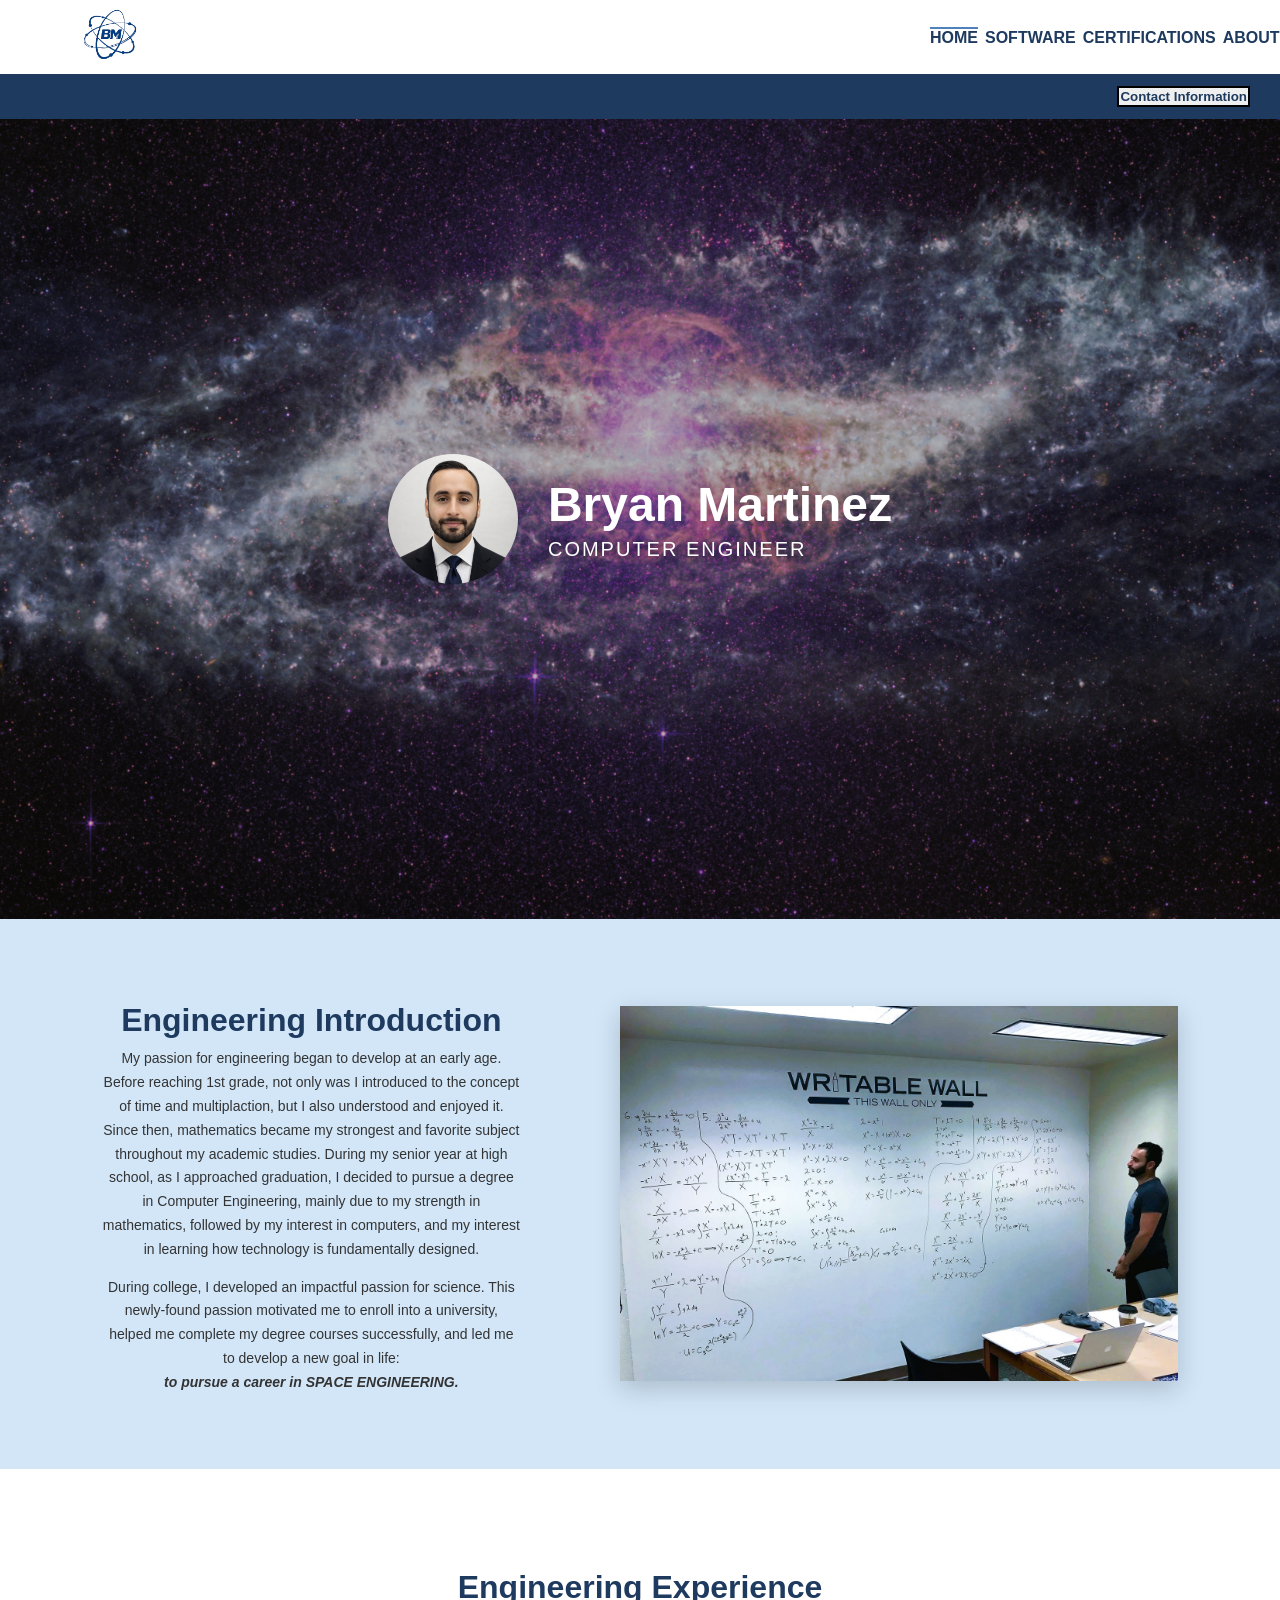
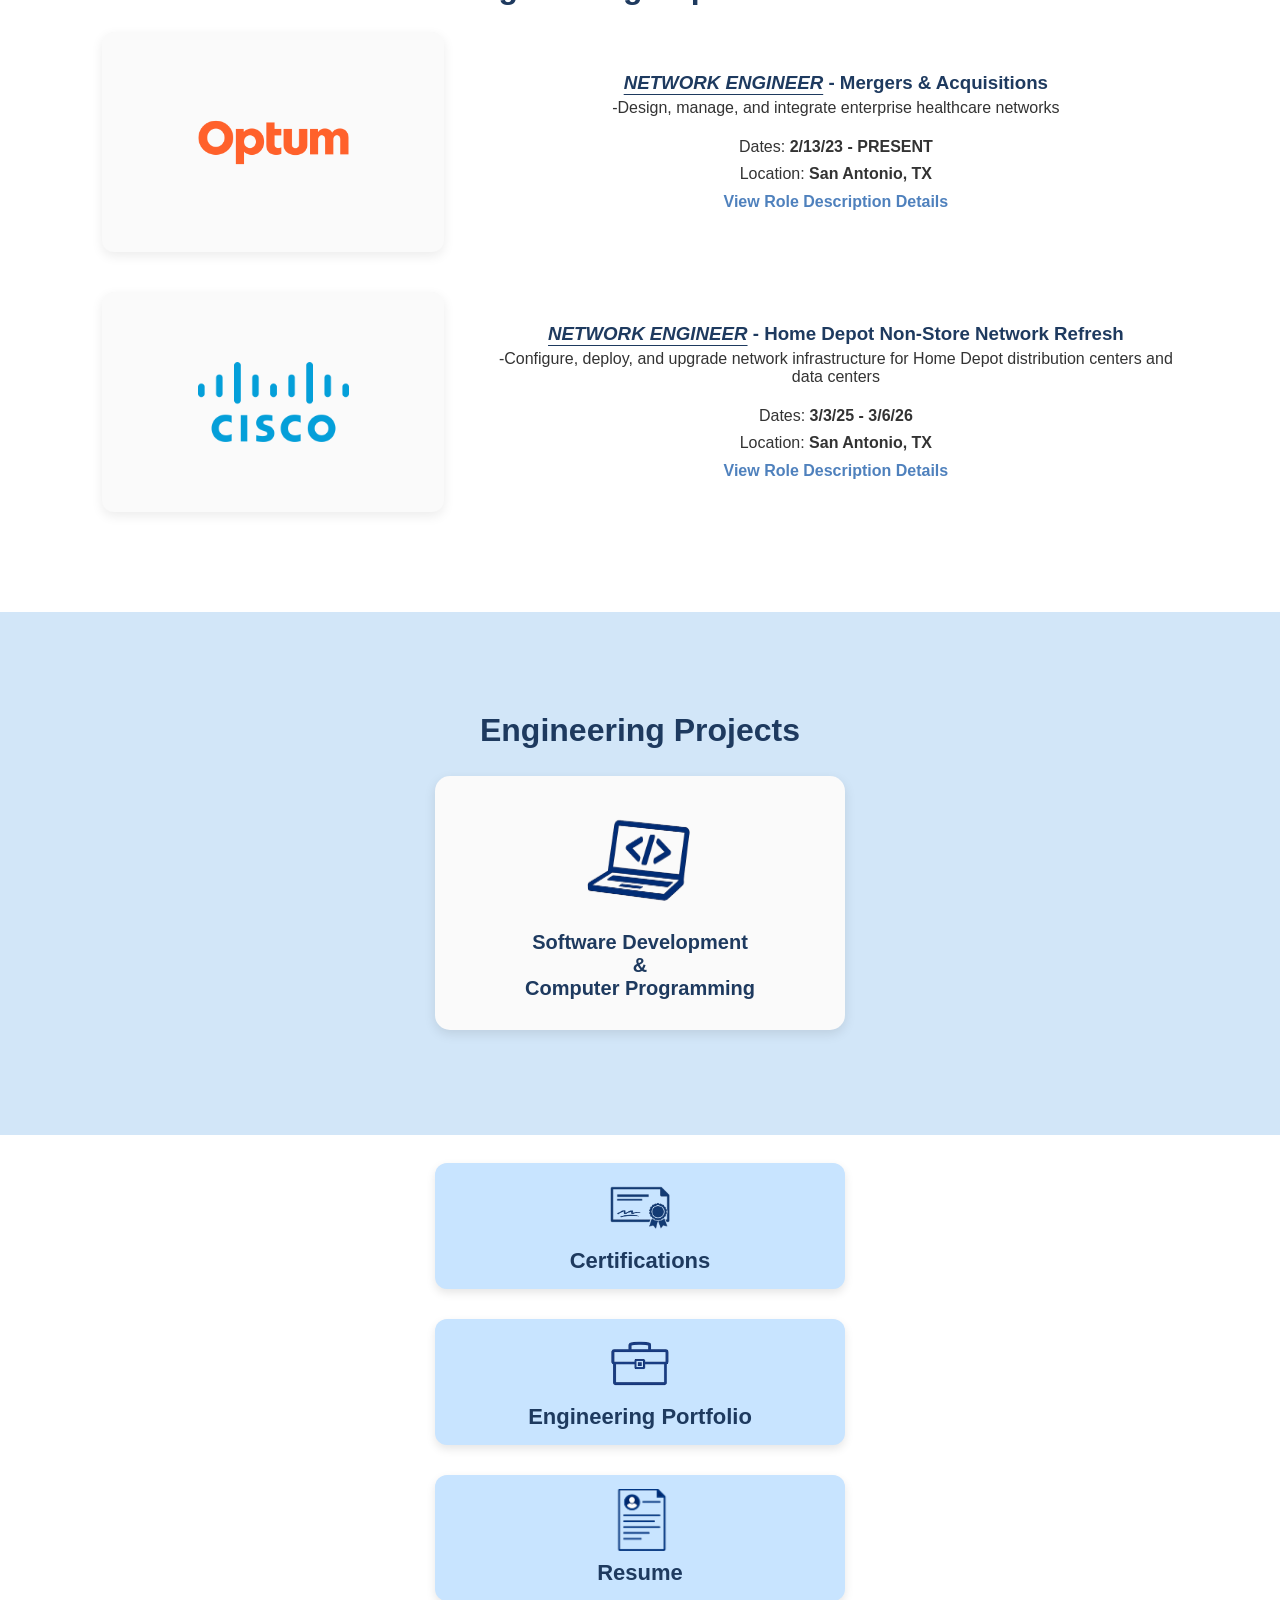
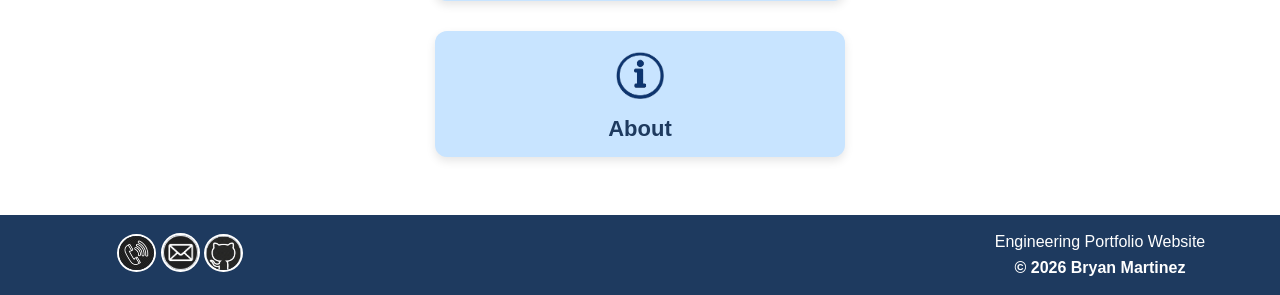
<file: index.html>
<!--Engineering Portfolio Website - index.html-->
<!--Bryan Martinez-->

<!DOCTYPE html>
<html>




<!--******************HTML FILE HEADER**********************-->   
<head>
    <meta charset="utf-8">
    <meta name="viewport" content="width=device-width, initial-scale=1">
    <title>BM ENGR Portfolio Website</title>

    <link rel="stylesheet" href="styles.css">
</head>
   

  
<body>
    
    <!--***************TOP BANNER/HEADER SECTION***************-->
    <header class="top-banner">              
        
        <!--*****HEADER-LEFT/LOGO*****-->
        <div class="header-left">
            <a href="index.html">
            <img src="Images/Profile/bm-logo.png" alt="BM Logo" class="bm-logo">
            </a>       
        </div>


        <!--*****HEADER-RIGHT/NAVIGATION BAR*****-->
        <div class="header-right">          
            <nav class="navbar">
            <a href="index.html" class="active">HOME</a>
            <a href="projects_software.html">SOFTWARE</a> 
            <a href="certifications.html">CERTIFICATIONS</a>
            <a href="aboutME.html">ABOUT</a>
            </nav>
        </div> 
    </header>


    
    <!--*****SUB-NAVIGATION BAR*****-->
    <nav class="second-nav">       
        <button class="contact-button" id="contactButton">
            <b>Contact Information</b>
        </button>    
    </nav>
    


    <!--*****CONTACT INFO BUTTON*****-->
    <div class="contact-modal" id="contactModal">
        <div class="contact-box">
            <button class="contact-close" id="contactClose">
                &times;
            </button>

            <h2>Contact Information</h2>

            <p>
                <b>Phone:</b> (210) 291-2638 
            </p>

            <p>
                <b>Email:</b> BryanEmc2@gmail.com           
            </p>

            <p>
                <b>GitHub:</b>
                <a href="https://github.com/BM-CPE" target="_blank">
                    GitHub.com/BM-CPE
                </a>
            </p>
        </div>
    </div>


    
    <!--***************HOME MAIN LANDING PAGE***************-->
    <main class="home-main">
        <section class="home-hero">
            <img src="Images/Profile/profile-pic.png"
                alt="Bryan Martinez"
                class="home-profile-pic">

            <div class="home-hero-text">
                <h1>Bryan Martinez</h1>
                <p class="home-subtitle">COMPUTER ENGINEER</p>
            </div>
        </section>
    </main>


    
    <!--***************INTRODUCTION SECTION***************-->
    <section class="intro-section">
        <div class="intro-content">

            <div class="intro-text">
                <p>
                    <h2>Engineering Introduction</h2> My passion for engineering began to develop at an early age. 
                    Before reaching 1st grade, not only was I introduced 
                    to the concept of time and multiplaction, but I also understood  
                    and enjoyed it. Since then, mathematics became my strongest and 
                    favorite subject throughout my academic studies.
                    During my senior year at high school, as I approached graduation,
                    I decided to pursue a degree in Computer Engineering, mainly due to my 
                    strength in mathematics, followed by my interest in computers, 
                    and my interest in learning how technology is fundamentally designed.
                </p>

                <p>
                    During college, I developed an impactful passion for science. 
                    This newly-found passion motivated me to enroll into a university,
                    helped me complete my degree courses successfully,
                    and led me to develop a new goal in life:<br> 
                    <b><i>to pursue a career in SPACE ENGINEERING.</i></b>

                </p>
            </div>

            <div class="intro-image">
                <img src="Images/Homepage/intro-pic.jpg" alt="Intro image">
            </div>

        </div>
    </section>



    <!--******************EXPERIENCE SECTION**********************-->   
    <section class="experience-section">

        <h2>Engineering Experience</h2>

        <!--*****OPTUM*****-->
        <div class="experience-item">
            <a href="details-optum.html">
            <div class="experience-card"> 
                <img src="Images/Homepage/optum-logo.png">
            </div>
            </a>

            <div class="experience-info">
                <h3><i><u>NETWORK ENGINEER</u></i> - Mergers & Acquisitions</h3>
                -Design, manage, and integrate enterprise healthcare networks
                <p>
                    Dates: <b>2/13/23 - PRESENT</b><br>
                    Location: <b>San Antonio, TX</b><br>
                    <a href="details-optum.html"><b>View Role Description Details</b></a>
                </p>            
            </div>
        </div>

        <!--*****CISCO*****-->
        <div class="experience-item">
            <a href="details-cisco.html">
            <div class="experience-card">
                <img src="Images/Homepage/cisco-logo.png"> 
            </div>
            </a>

            <div class="experience-info">
                <h3><i><u>NETWORK ENGINEER</u></i> - Home Depot Non-Store Network Refresh</h3>
                -Configure, deploy, and upgrade network infrastructure for Home Depot distribution centers and data centers
                <p>
                    Dates: <b>3/3/25 - 3/6/26</b><br>
                    Location: <b>San Antonio, TX</b><br>
                    <a href="details-cisco.html"><b>View Role Description Details</b></a>
                </p>                    
            </div>
        </div>

    </section>



     <!--*************ENGINEERING PROJECTS SECTION*****************-->   
    <section class="engineering-projects">
        
        <h2>Engineering Projects</h2> 
            
        <div class="homepage-cards">

            <div class="home-card">
                <a href="projects_software.html">
                    <img src="Images/Icons/software-icon.png"
                        alt="Software Development"
                        class="card-icon">

                    <h2>Software Development<br>&<br>Computer Programming</h2>
                </a>
            </div>

            <!--<div class="home-card">
                <a href="projects_avionics.html">
                    <img src="images/rocket-icon.png"
                        alt="Avionics"
                        class="card-icon">

                    <h2>Avionics<br>Controls &<br>Instrumentation</h2>
                </a>
            </div>-->
                
            </div>
    </section>  

    

     <!--******************RESOURCE CARD SECTION**********************-->   
    <section class="resource-section"><br>

        <!--*****CERTIFICATIONS*****-->
        <div class="resource-card">
            <a href="certifications.html">
                <div class="icon-container">
                    <img src="Images/Icons/cert-icon.png" alt="Certifications" class="resource-icon">
                </div>
                
                <h3>Certifications</h3>
            </a>    
        </div>
        
        <!--*****ENGINEERING PORTFOLIO PDF*****-->
        <div class="resource-card">
            <a href="BM-Portfolio.pdf" target="_blank">
                <div class="icon-container">
                    <img src="Images/Icons/portfolio-icon.png" alt="Engineering Portfolio" class="resource-icon">
                </div>
                
                <h3>Engineering Portfolio</h3>
            </a>
        </div>
        
        <!--*****RESUME PDF*****-->
        <div class="resource-card">
            <a href="BM-Resume.pdf" target="_blank">
                <div class="icon-container">
                    <img src="Images/Icons/resume-icon.png" alt="Resume" class="resource-icon">
                </div>
                
                <h3>Resume</h3>
            </a>
        </div>
        
        <!--*****ABOUT ME*****-->
        <div class="resource-card">
            <a href="aboutME.html">
                <div class="icon-container">
                    <img src="Images/Icons/info-icon.png" alt="About" class="resource-icon">
                </div>
                
                <h3>About</h3>
            </a>
        </div><br>

    </section>
    


    <!--*****JAVASCRIPT IMPLEMENTATION - CONTACT INFO BUTTON*****-->
    <script>
        const contactButton = document.getElementById("contactButton");
        const contactModal = document.getElementById("contactModal");
        const contactClose = document.getElementById("contactClose");

        contactButton.addEventListener("click", function () {
            contactModal.style.display = "flex";
        });

        contactClose.addEventListener("click", function () {
            contactModal.style.display = "none";
        });
    </script>
    <!--**********************************************************-->



    <!--************************FOOTER****************************-->
    <footer class="footer">

        <!--*****FOOTER - LEFT*****-->
        <div class="footer-left">

            <div class="footer-contact-item">
                <button class="footer-icon-button" id="phoneButton">
                    <img src="Images/Icons/phone-icon.png"
                        alt="Phone"
                        class="footer-icon">
                </button>

                <div class="contact-popover" id="phonePopover">
                    <b>Phone:</b> (210) 291-2638
                </div>
            </div>


            <div class="footer-contact-item">
                <button class="footer-icon-button" id="emailButton">
                    <img src="Images/Icons/email-icon.png"
                        alt="Email"
                        class="footer-icon">
                </button>

                <div class="contact-popover" id="emailPopover">
                    <b>Email:</b> BryanEmc2@gmail.com
                </div>
            </div>


            <div class="footer-contact-item">
                <button class="footer-icon-button" id="githubButton">
                    <img src="Images/Icons/github-icon.jpg"
                        alt="GitHub"
                        class="footer-icon">
                </button>

                <div class="contact-popover" id="githubPopover">
                    <b>GitHub:</b> 
                    <a href="https://github.com/BM-CPE" target="_blank">
                        GitHub.com/BM-CPE
                    </a>
                </div>
            </div>
        </div>
        


        <!--*****FOOTER - RIGHT*****-->
        <div class="footer-right">
            <p>Engineering Portfolio Website</p>
            <p><strong>&copy; 2026 Bryan Martinez</strong></p>
        </div>

    </footer>



    <!--*****JAVASCRIPT IMPLEMENTATION - CONTACT INFO ICONS*****-->
    <script>
        const phoneButton = document.getElementById("phoneButton");
        const phonePopover = document.getElementById("phonePopover");

        const emailButton = document.getElementById("emailButton");
        const emailPopover = document.getElementById("emailPopover");

        const githubButton = document.getElementById("githubButton");
        const githubPopover = document.getElementById("githubPopover");

        phoneButton.addEventListener("click", function () {
            phonePopover.style.display =
                phonePopover.style.display === "block"
                    ? "none"
                    : "block";
        });

        emailButton.addEventListener("click", function () {
            emailPopover.style.display =
                emailPopover.style.display === "block"
                    ? "none"
                    : "block";
        });

        githubButton.addEventListener("click", function () {
            githubPopover.style.display =
                githubPopover.style.display === "block"
                    ? "none"
                    : "block";
        });
    </script>
    <!--**********************************************************-->
    
</body>

</html>
</file>
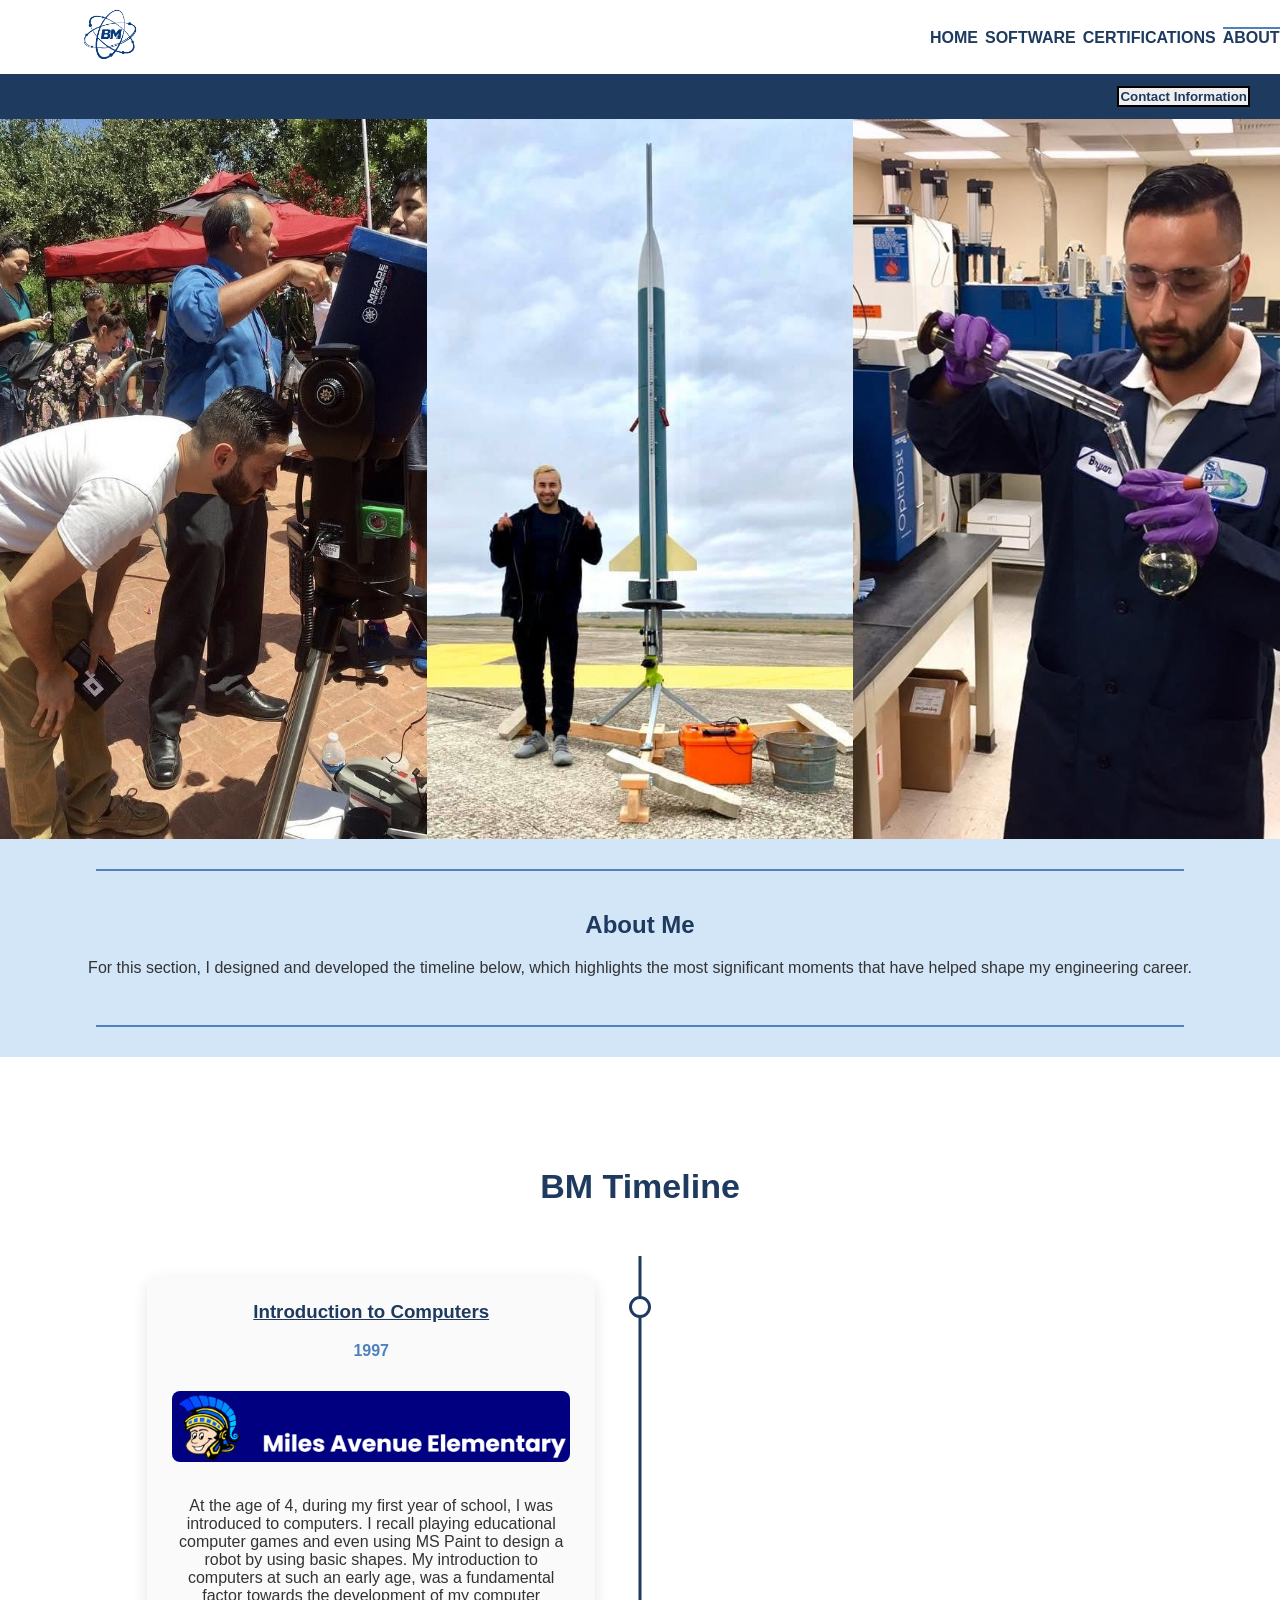
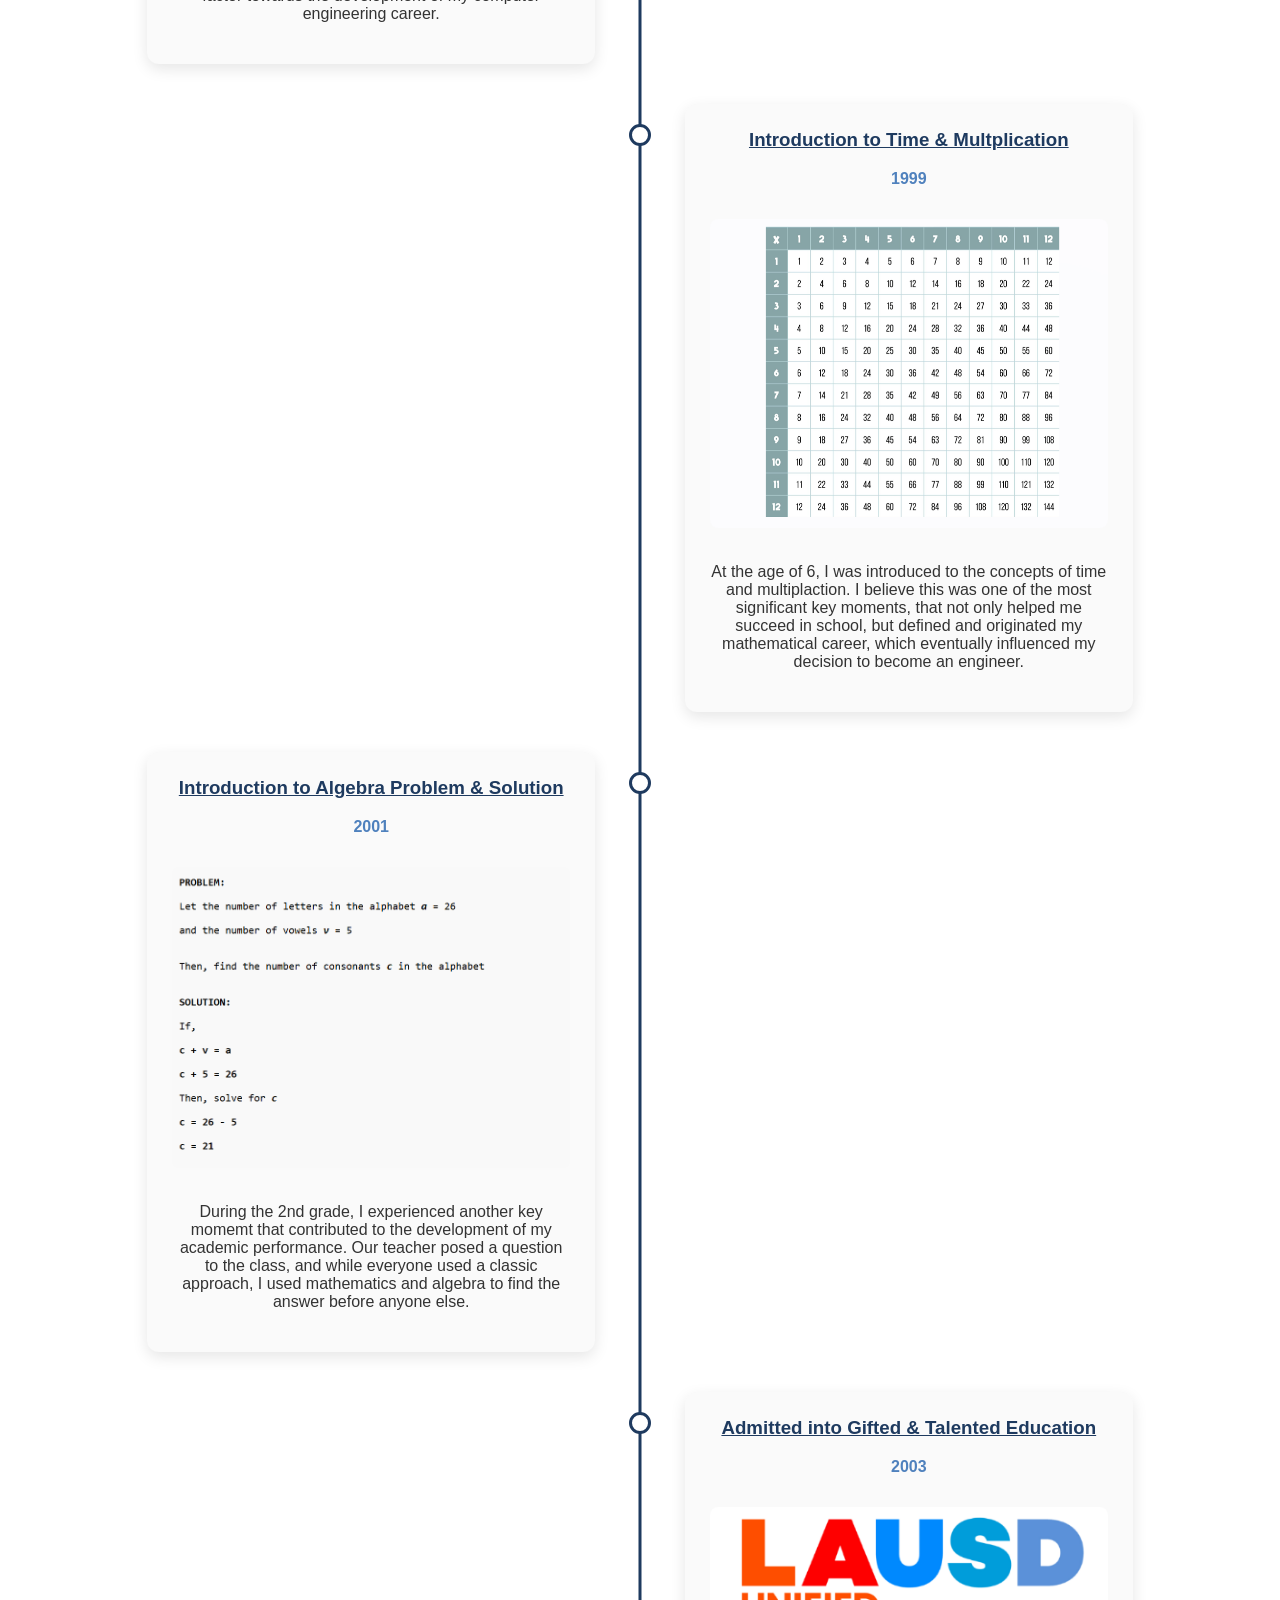
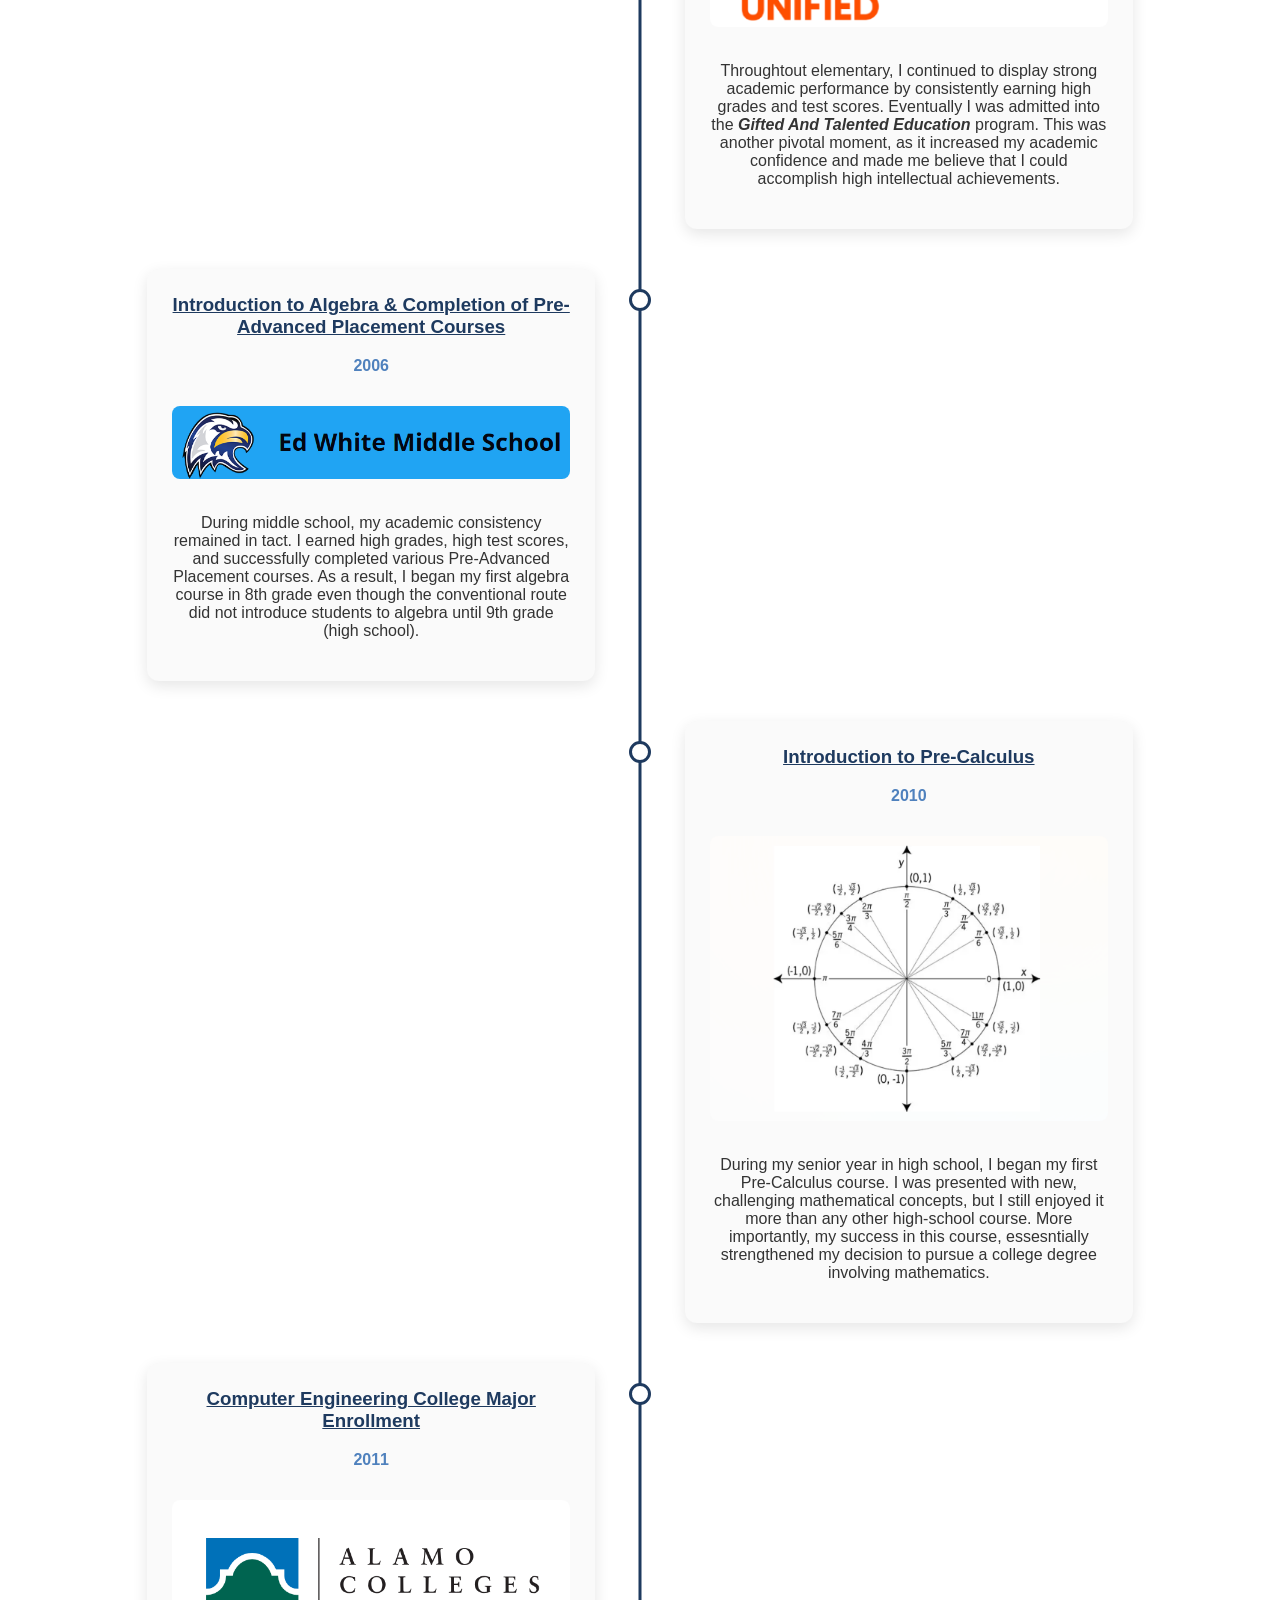
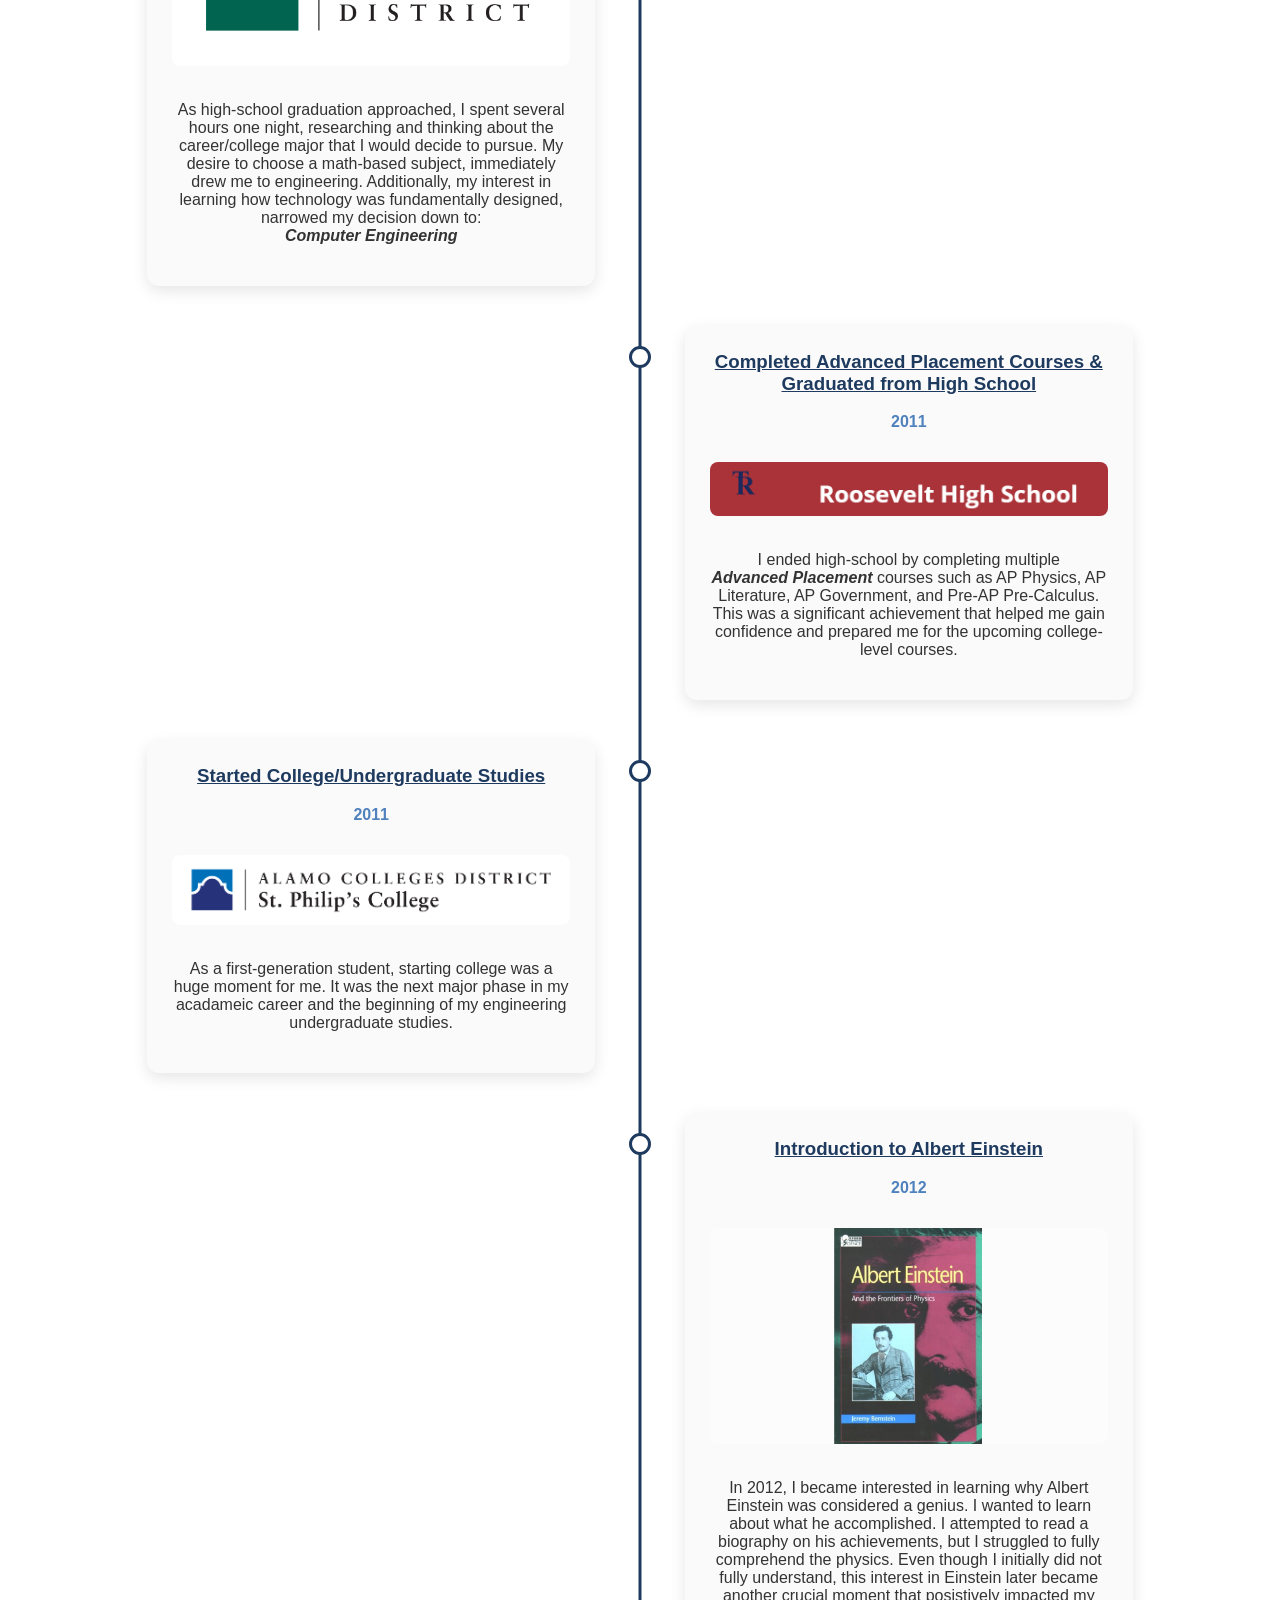
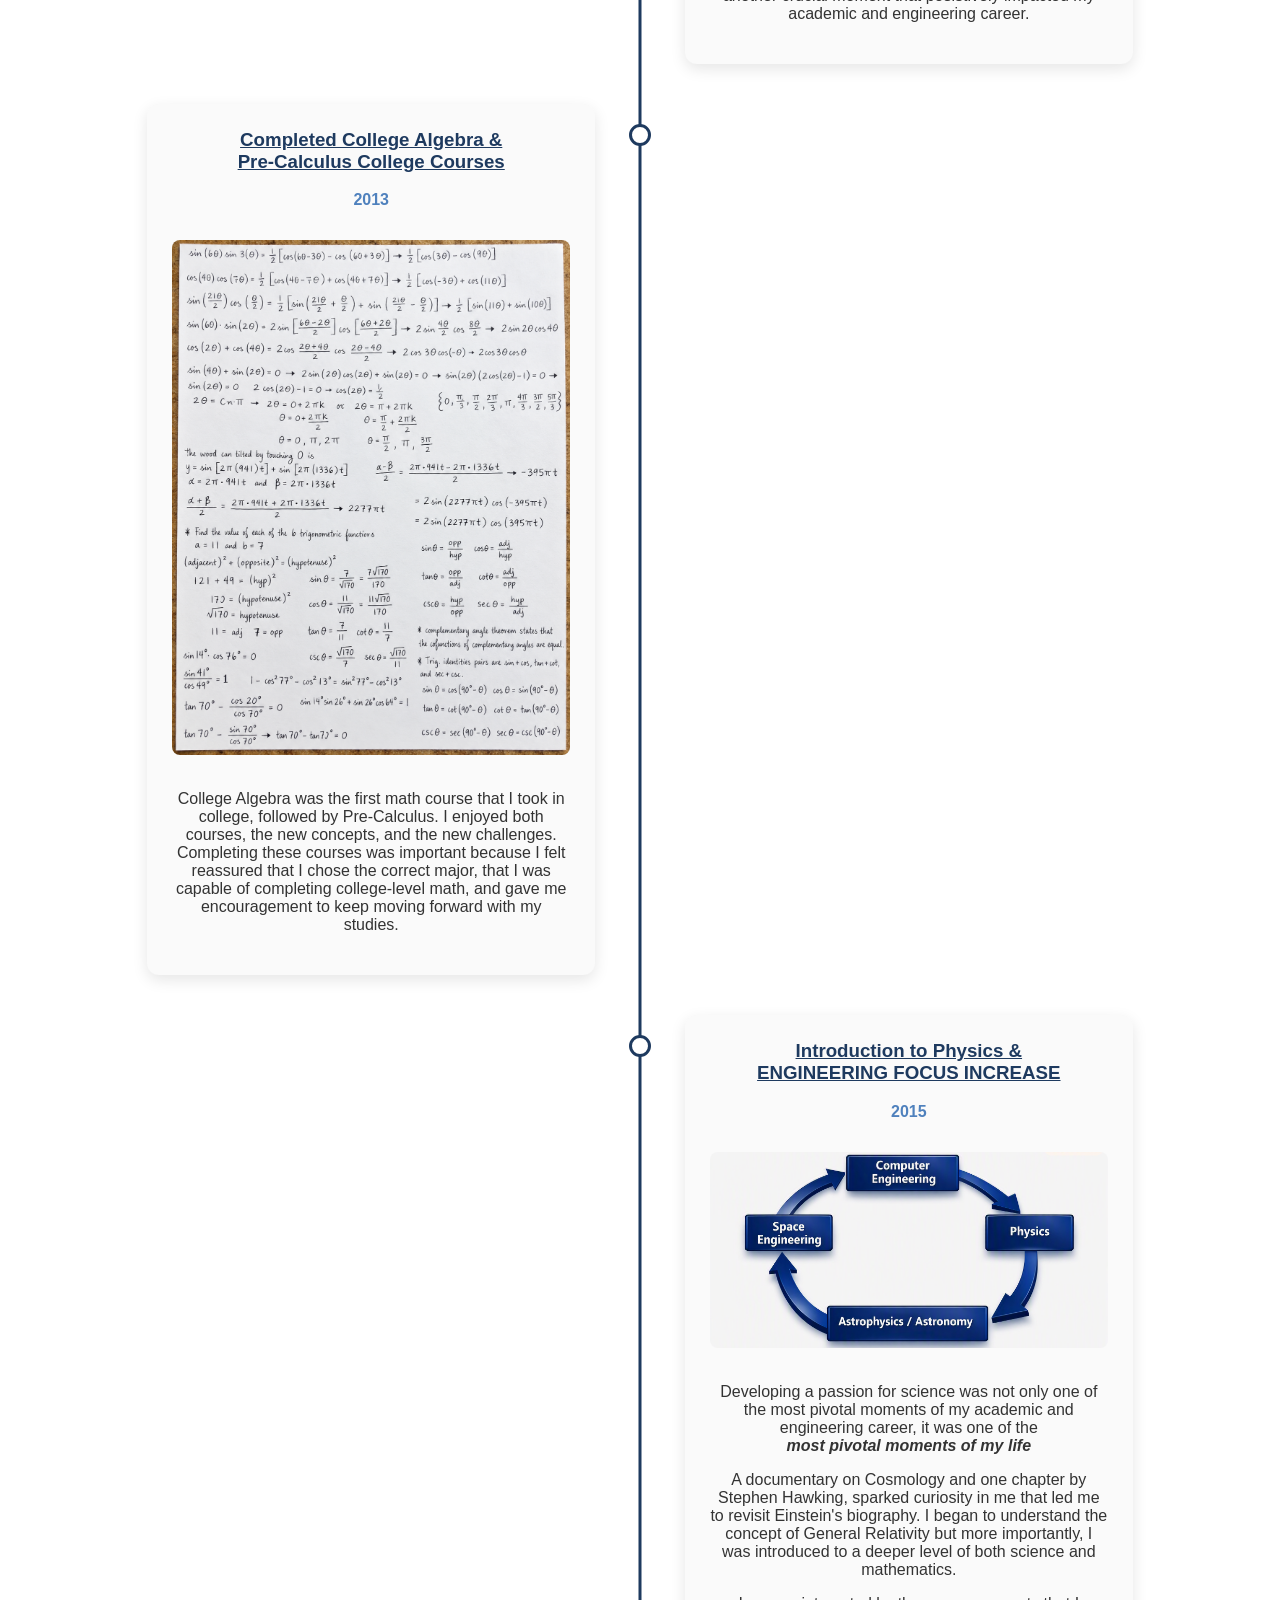
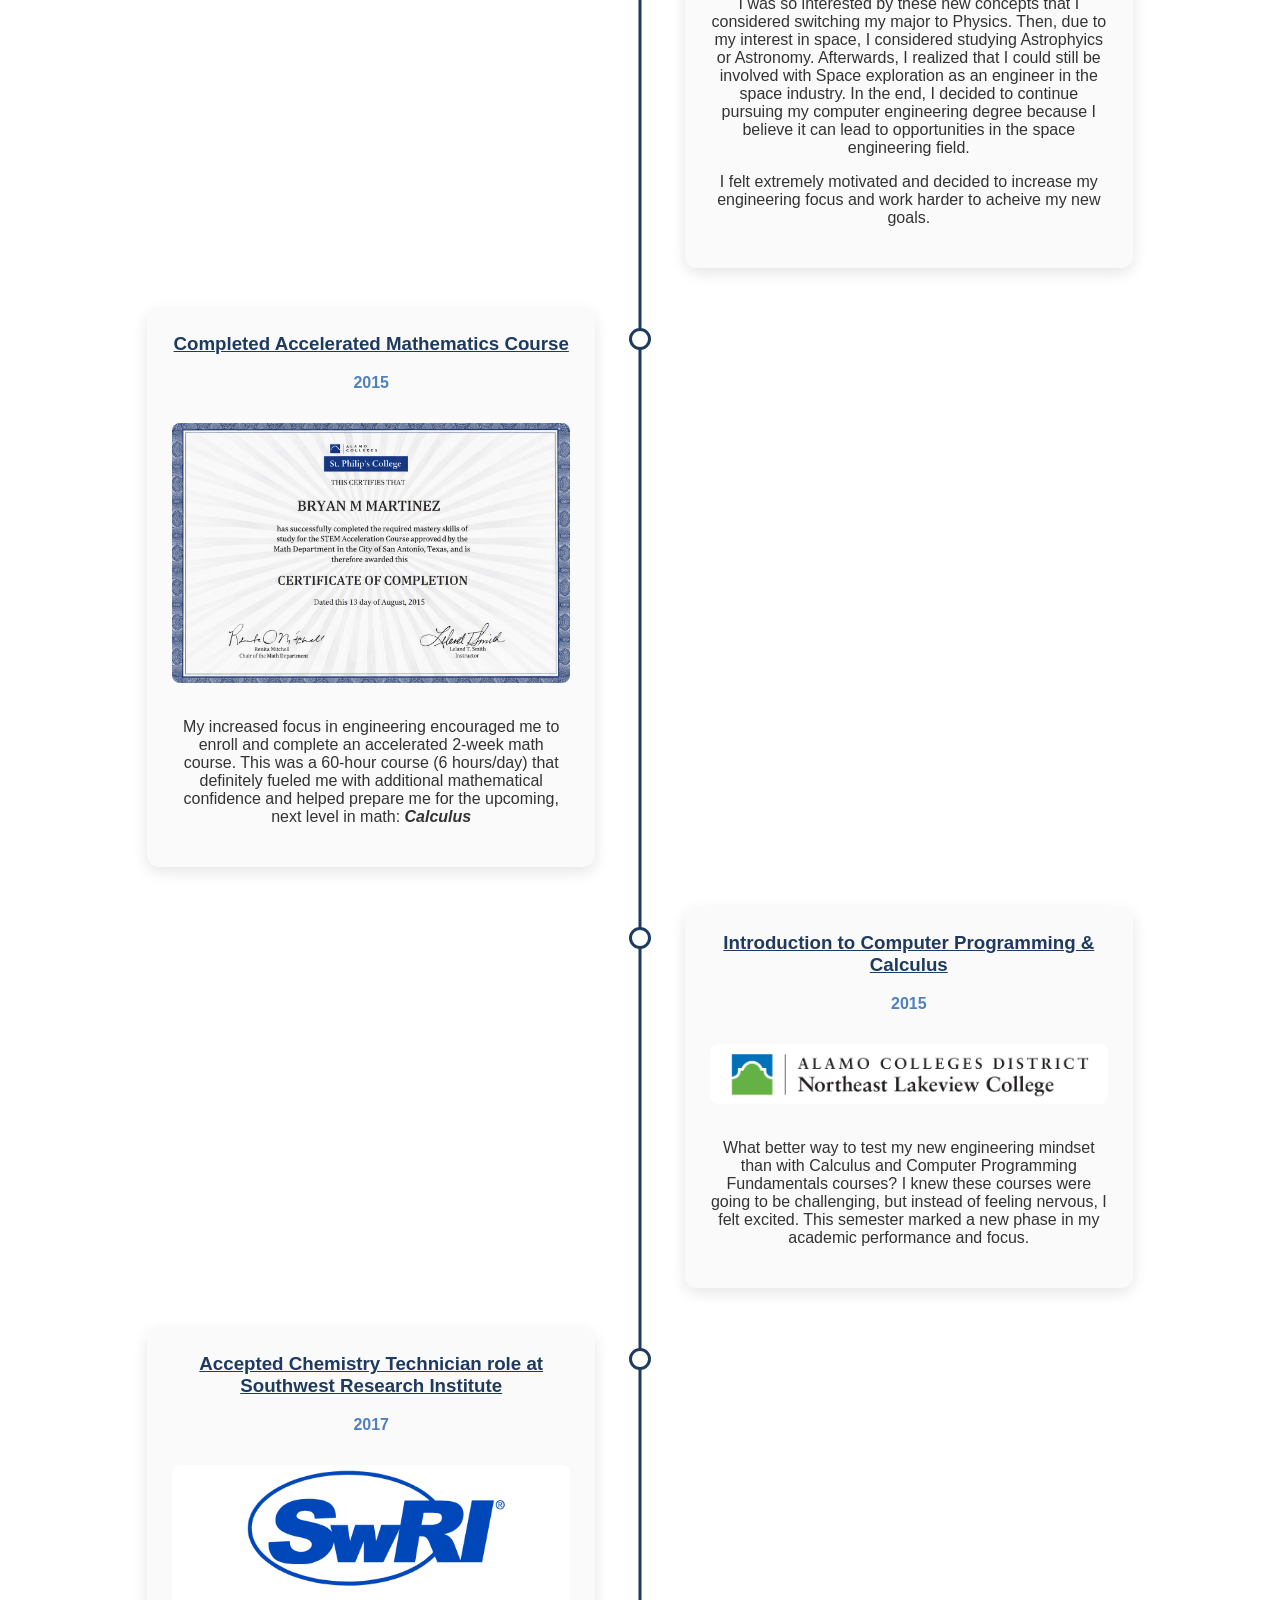
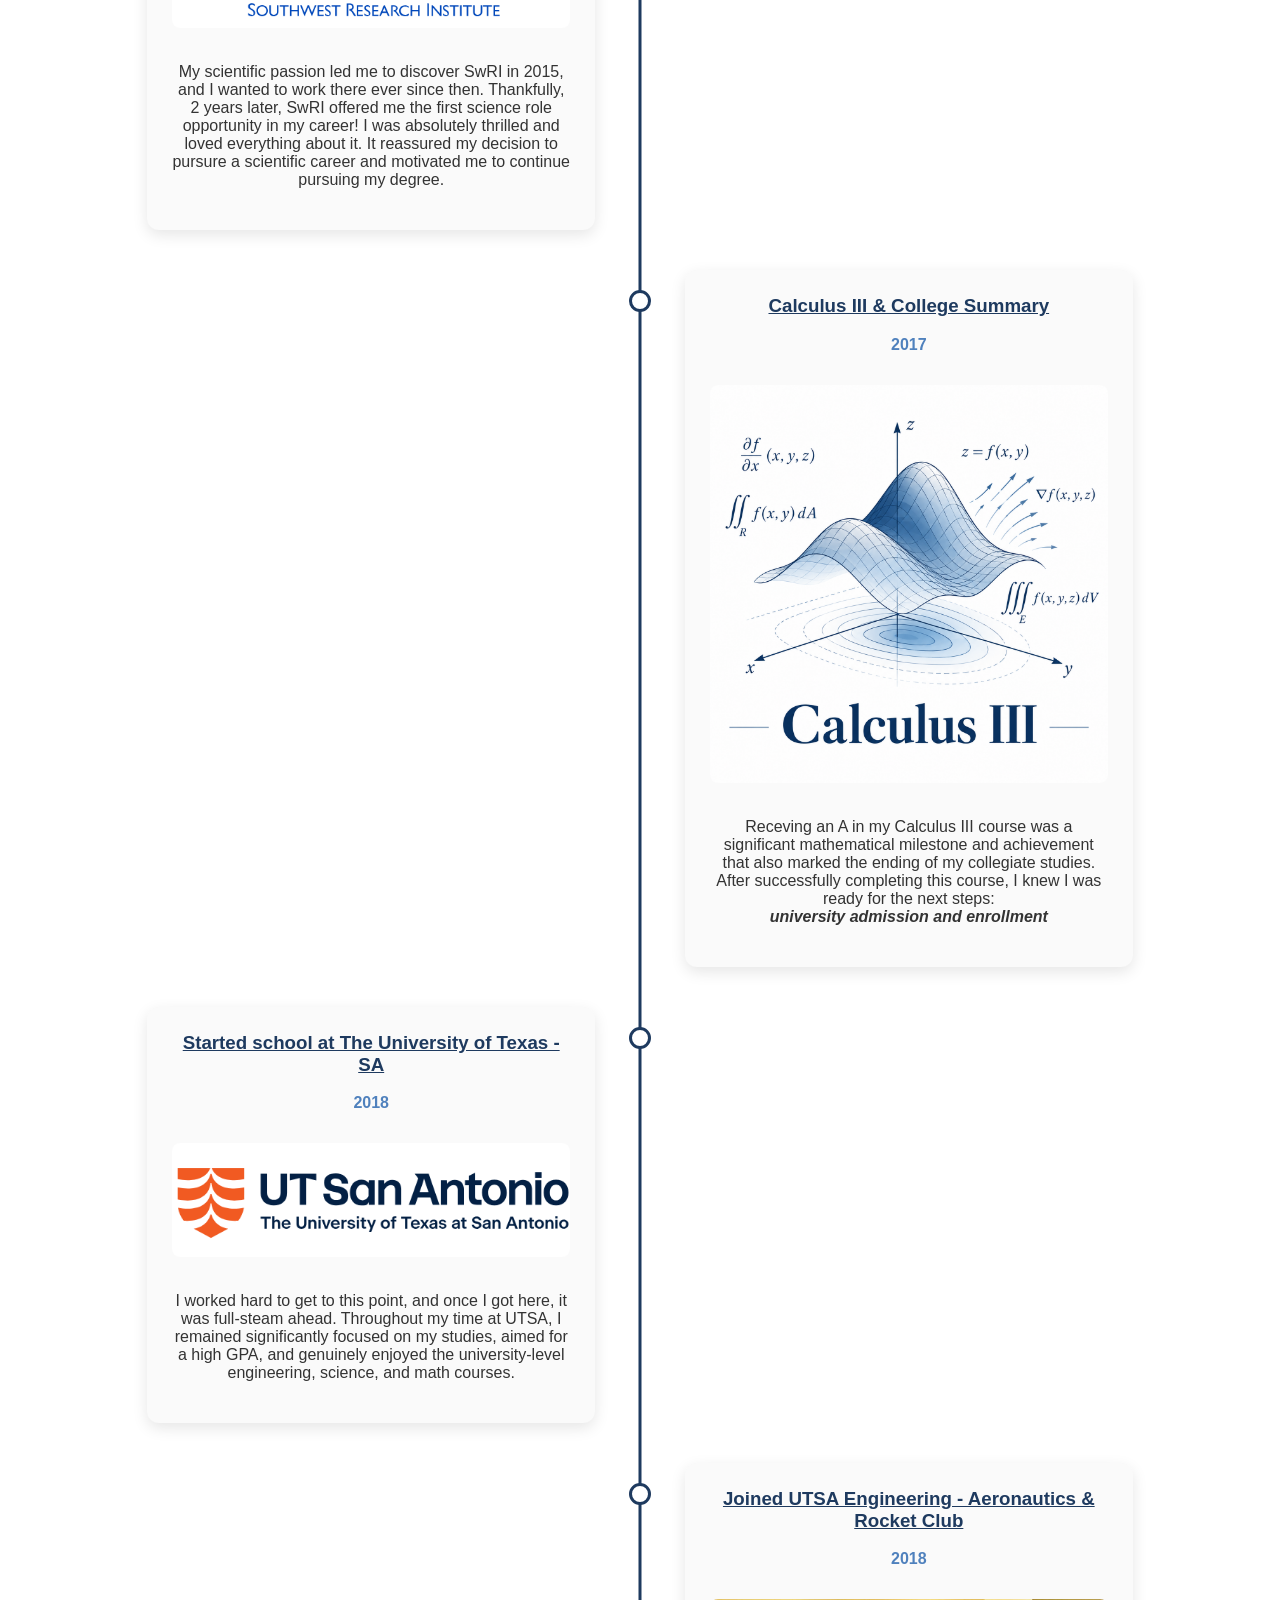
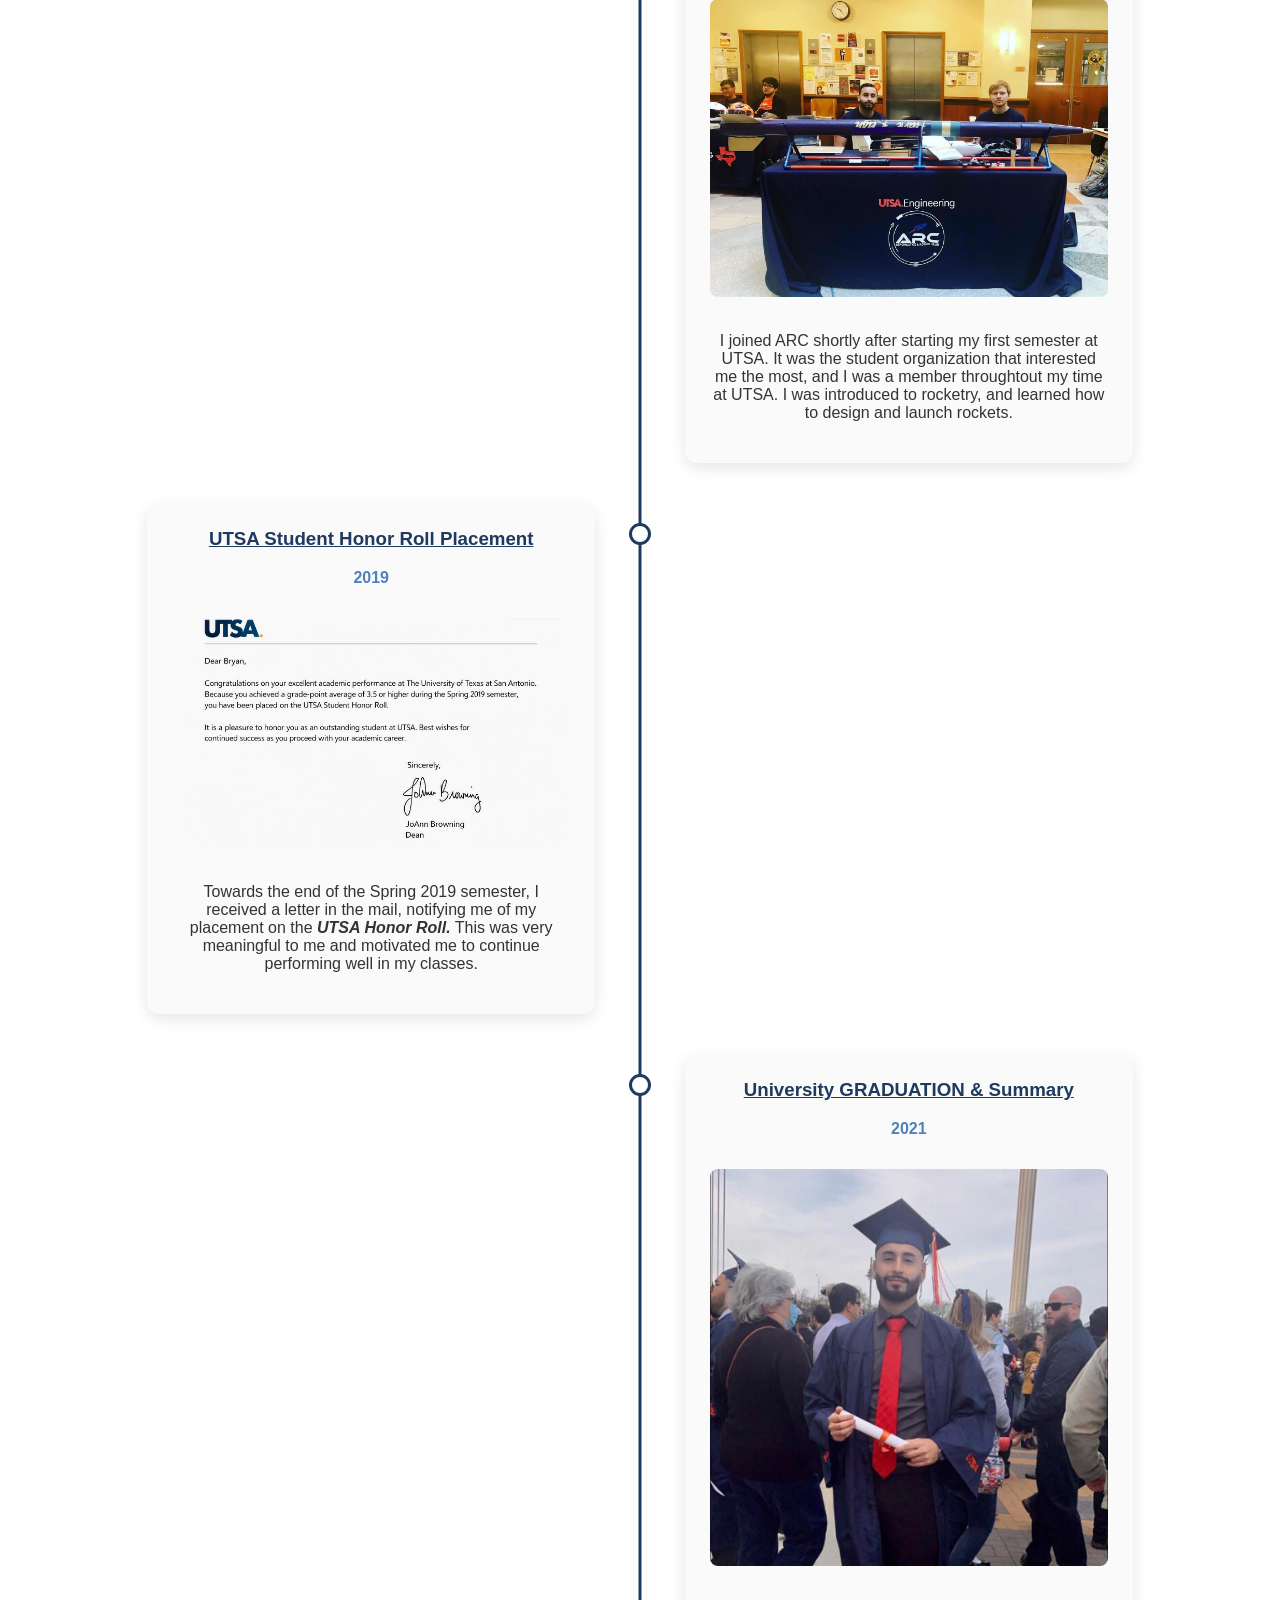
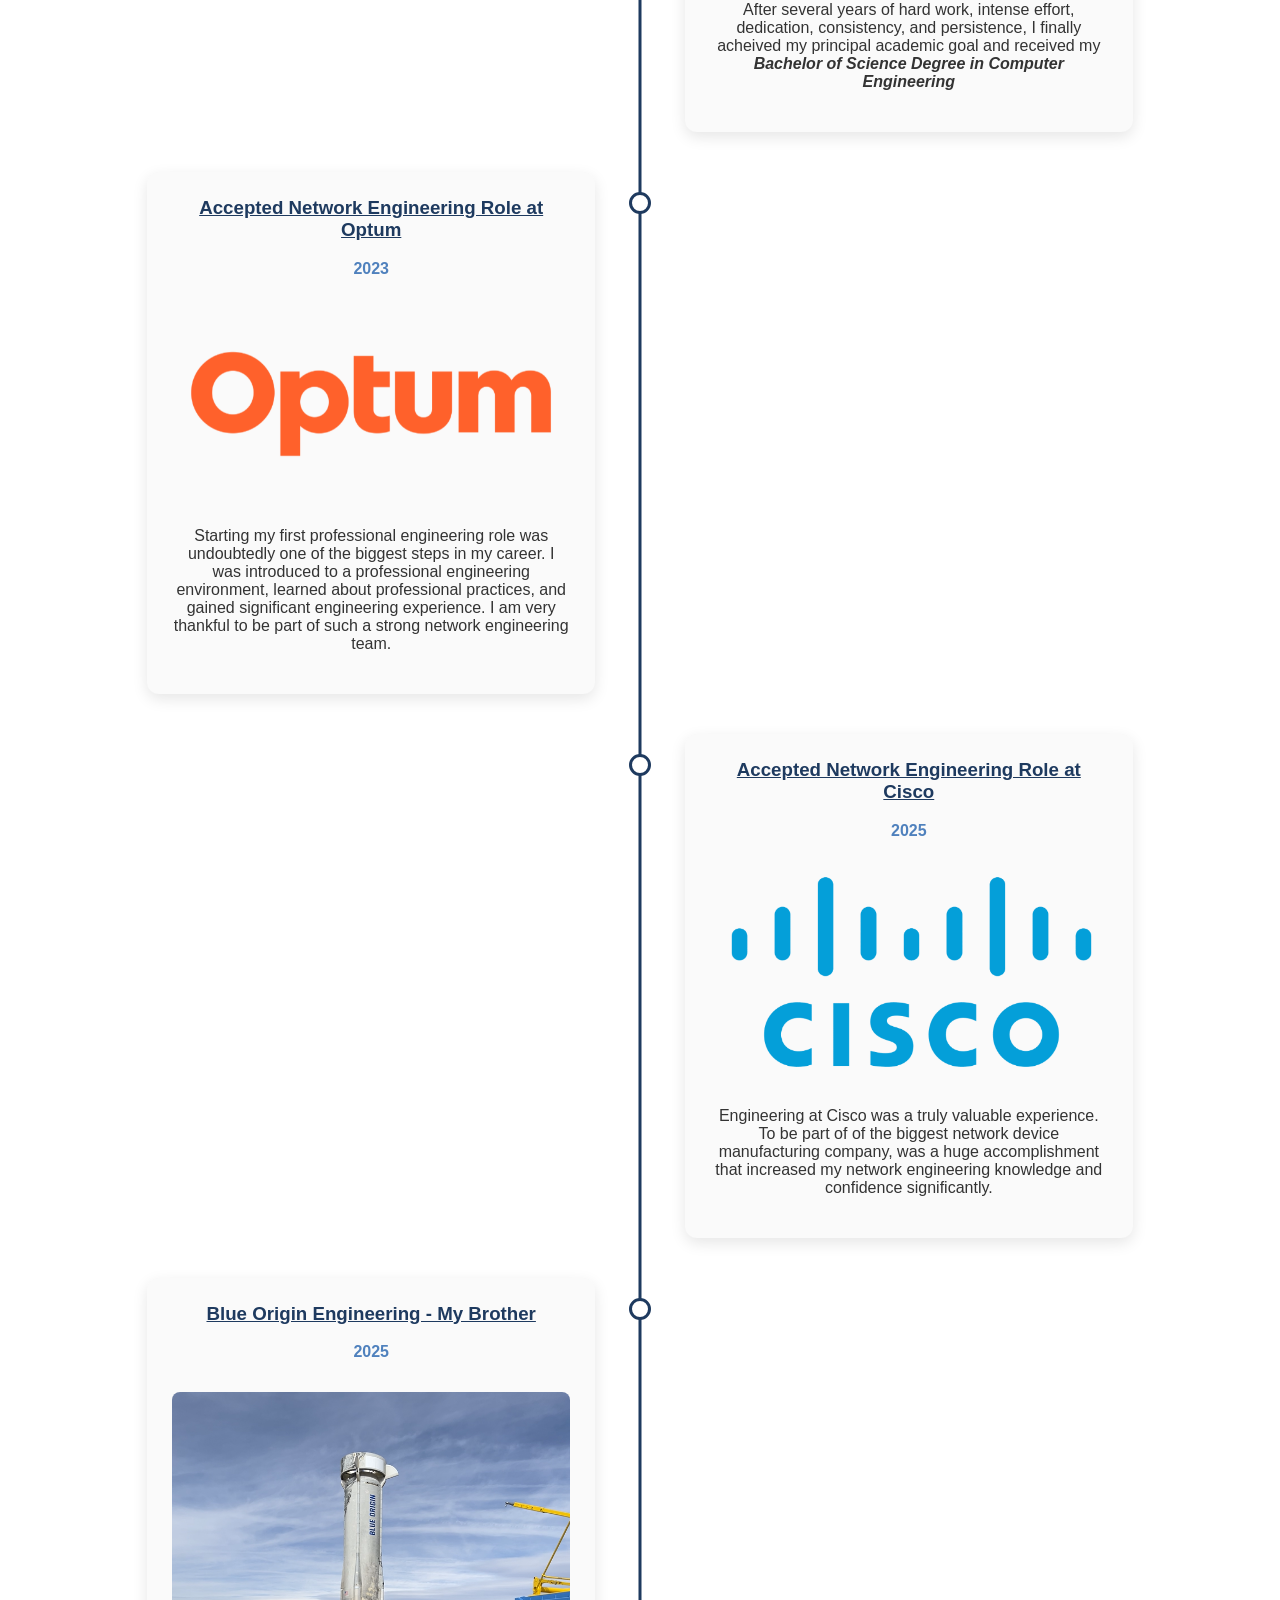
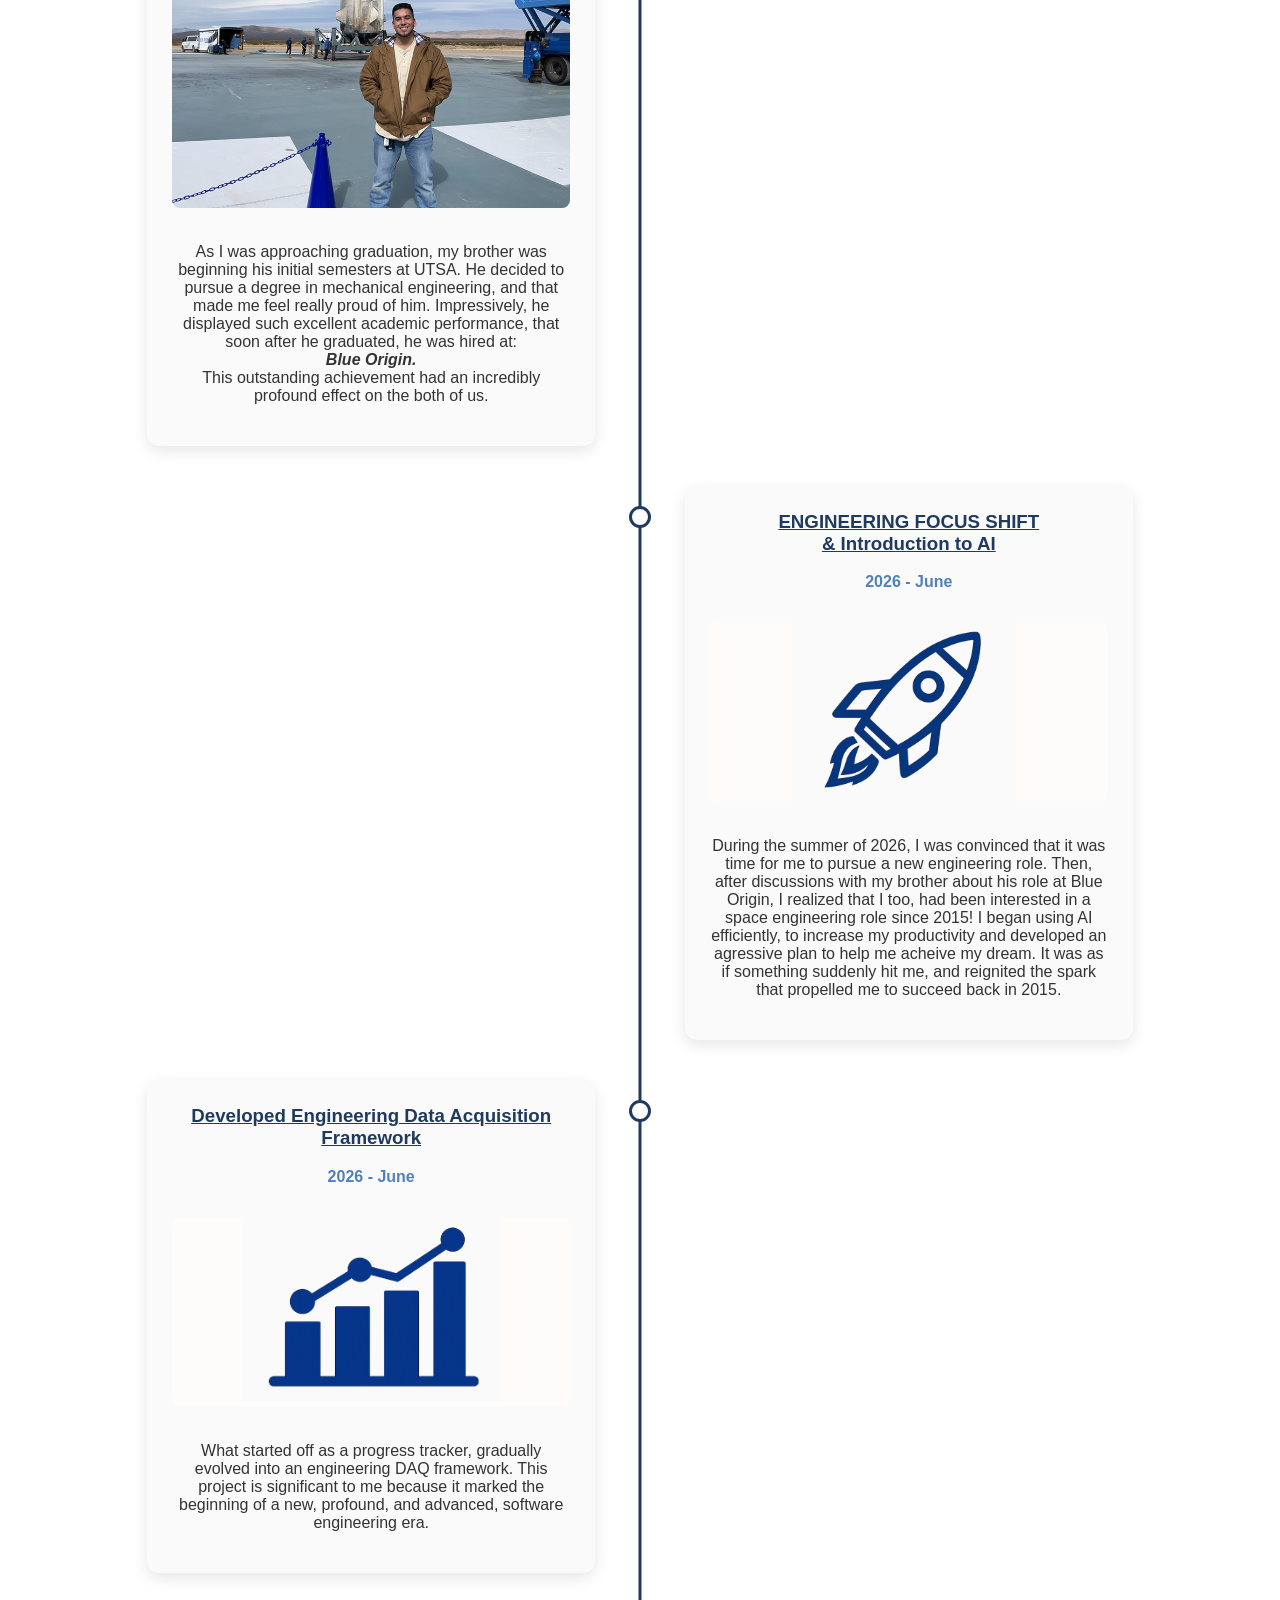
<file: aboutME.html>
<!--Engineering Portfolio Website - aboutME.html-->

<!DOCTYPE html>
<html>
  


<!--******************HTML FILE HEADER**********************-->
<head>
    <meta charset="utf-8">
    <meta name="viewport" content="width=device-width, initial-scale=1">
    <title>BM About-ME/Info</title>

    <link rel="stylesheet" href="styles.css">
</head>



<body>
    <!--***************TOP BANNER/HEADER SECTION***************-->
    <header class="top-banner">

        <!--*****HEADER-LEFT/LOGO*****-->
        <div class="header-left">
            <a href="index.html">
            <img src="Images/Profile/bm-logo.png" alt="BM Logo" class="bm-logo">
            </a>
        </div>

        <!--*****HEADER-RIGHT/NAVIGATION BAR*****-->
        <div class="header-right">
            <nav class="navbar">
            <a href="index.html">HOME</a>
            <a href="projects_software.html">SOFTWARE</a> 
            <a href="certifications.html">CERTIFICATIONS</a>
            <a href="aboutME.html" class="active">ABOUT</a>
            </nav>
        </div>

    </header>



    <!--*****SUB-NAVIGATION BAR*****-->
    <nav class="second-nav">
        <button class="contact-button" id="contactButton">
            <b>Contact Information</b>
        </button>  
    </nav>



    <!--*****CONTACT INFO BUTTON*****-->
    <div class="contact-modal" id="contactModal">
        <div class="contact-box">
            <button class="contact-close" id="contactClose">
                &times;
            </button>

            <h2>Contact Information</h2>

            <p>
                <b>Phone:</b> (210) 291-2638
            </p>

            <p>
                <b>Email:</b> BryanEmc2@gmail.com
            </p>

            <p>
                <b>GitHub:</b>
                <a href="https://github.com/BM-CPE" target="_blank">
                    GitHub.com/BM-CPE
                </a>
            </p>
        </div>
    </div>




    <!--********************ABOUT ME SECTION********************-->


    <!--*****FEATURED IMAGES*****-->
    <section class="about-hero">

        <div class="about-panel about-panel-left"></div>

        <div class="about-panel about-panel-center"></div>

        <div class="about-panel about-panel-right"></div>

    </section>

    <hr>

    <section>
        <h2>About Me</h2> For this section, I designed and developed the timeline below, which highlights 
        the most significant moments that have helped shape my engineering career.
    </section>

    <br><hr>



    <!--********************TIMELINE SECTION********************-->
    <section class="timeline-section">
        
        <h2>BM Timeline</h2>

        <div class="timeline">

            <!--*****TIMELINE ITEM 1 - LEFT SIDE*****-->
            <div class="timeline-item left">
                <div class="timeline-content">
                    
                    <h3>Introduction to Computers</h3>
                    <p class="timeline-date">1997</p>
                    <img src="Images/About/miles.png" alt="Achievement">
                    <p>
                    At the age of 4, during my first year of school, I was introduced to computers. 
                    I recall playing educational computer games and even using MS Paint to design
                    a robot by using basic shapes. My introduction to computers at such an early age,
                    was a fundamental factor towards the development of my computer engineering career.
                    </p>
                </div>
            </div>

            <!--*****TIMELINE ITEM 2 - RIGHT SIDE*****-->
            <div class="timeline-item right">
                <div class="timeline-content">
                    
                    <h3>Introduction to Time & Multplication</h3>
                    <p class="timeline-date">1999</p>
                    <img src="Images/About/multiplication.png" alt="Achievement">
                    <p>
                    At the age of 6, I was introduced to the concepts of
                    time and multiplaction. I believe this was one of the most significant key moments,
                    that not only helped me succeed in school, but defined and originated my 
                    mathematical career, which eventually influenced my decision to become an engineer. 
                    </p>
                </div>
            </div>

            <div class="timeline-item left">          
                <div class="timeline-content">
                
                    <h3>Introduction to Algebra Problem & Solution</h3>
                    <p class="timeline-date">2001</p>
                    <img src="Images/About/algebra.png" alt="Achievement">
                    <p>
                    During the 2nd grade, I experienced another key momemt that contributed
                    to the development of my academic performance. Our teacher posed a question
                    to the class, and while everyone used a classic approach, I used mathematics 
                    and algebra to find the answer before anyone else. 
                    <!--<a href="index.html">Read More</a>
                    Our teacher asked 
                    "How many letters are in the alphabet?". Everyone answered 26. Then he asked
                    "How many vowerls are there?". Everyone answered 5. Finally, he asked
                    "How many consonants are there?". Everyone immediately started counting the 
                    consonants that were displayed across a wall in our classroom. However,
                    instead of counting all the consonants, I immediately raised my hand and 
                    answered "21". I thought to myself 'subtract the 
                    number of vowels from the number of letters in the alphabet to find the 
                    number of consonants: 26 - 5 = 21--> 
                    </p>
                </div>
            </div>

            <div class="timeline-item right">          
                <div class="timeline-content">
                
                    <h3>Admitted into Gifted & Talented Education</h3>
                    <p class="timeline-date">2003</p>
                    <img src="Images/About/lausd.png" alt="Achievement">
                    <p>
                        Throughtout elementary, I continued to display strong academic performance
                        by consistently earning high grades and test scores. Eventually I was 
                        admitted into the <b><i>Gifted And Talented Education</i></b> program. This was another
                        pivotal moment, as it increased my academic confidence and made me believe
                        that I could accomplish high intellectual achievements.
                    <!--<br><a href="https://gate.lausd.org/">LAUSD GATE Program</a>-->
                    </p>
                </div>
            </div>

            <div class="timeline-item left">
                <div class="timeline-content">
                    
                    <h3>Introduction to Algebra & Completion of Pre-Advanced Placement Courses</h3>
                    <p class="timeline-date">2006</p>
                    <img src="Images/About/ed-white.png" alt="Achievement">
                    <p>
                    During middle school, my academic consistency remained in tact. I earned high grades,
                    high test scores, and successfully completed various Pre-Advanced Placement courses.
                    As a result, I began my first algebra course in 8th grade even though the conventional
                    route did not introduce students to algebra until 9th grade (high school).
                    </p>
                </div>
            </div>

            <div class="timeline-item right">
                <div class="timeline-content">
                    
                    <h3>Introduction to Pre-Calculus</h3>
                    <p class="timeline-date">2010</p>
                    <img src="Images/About/unit-circle.png">
                    <p>
                    During my senior year in high school, I began my first Pre-Calculus course. 
                    I was presented with new, challenging mathematical concepts, but I still 
                    enjoyed it more than any other high-school course. More importantly,
                    my success in this course, essesntially strengthened my decision to pursue a 
                    college degree involving mathematics.
                    </p>
                </div>
            </div>

            <div class="timeline-item left">
                <div class="timeline-content">
                    
                    <h3>Computer Engineering College Major Enrollment</h3>
                    <p class="timeline-date">2011</p>
                    <!-- img -->
                    <img src="Images/About/alamo-colleges.png" alt="Achievement">
                    <p>
                    As high-school graduation approached, I spent several hours one night,
                    researching and thinking about the career/college major that I would 
                    decide to pursue. My desire to choose a math-based subject, immediately 
                    drew me to engineering. Additionally, my interest in learning how technology was 
                    fundamentally designed, narrowed my decision down to: 
                    <br><b><i>Computer Engineering</i></b>
                    </p>
                </div>
            </div>

            <div class="timeline-item right">
                <div class="timeline-content">
                    
                    <h3>Completed Advanced Placement Courses & Graduated from High School</h3>
                    <p class="timeline-date">2011</p>
                    <!-- img -->
                    <img src="Images/About/roosevelt.png" alt="Achievement">
                    <p>
                    I ended high-school by completing multiple<br><b><i>Advanced Placement</i></b> courses
                    such as AP Physics, AP Literature, AP Government, and Pre-AP Pre-Calculus. This was a
                    significant achievement that helped me gain confidence and prepared me for the upcoming 
                    college-level courses.
                    </p>
                </div>
            </div>

            <div class="timeline-item left">
                <div class="timeline-content">
                    
                    <h3>Started College/Undergraduate Studies</h3>
                    <p class="timeline-date">2011</p>
                    <!-- img -->
                    <img src="Images/About/st-philips.png" alt="Achievement">
                    <p>
                    As a first-generation student, starting college was a huge moment for me.
                    It was the next major phase in my acadameic career and the beginning of
                    my engineering undergraduate studies.
                    </p>
                </div>
            </div>

            <div class="timeline-item right">
                <div class="timeline-content">
                    
                    <h3>Introduction to Albert Einstein</h3>
                    <p class="timeline-date">2012</p>
                    <!-- img -->
                    <img src="Images/About/einstein.png" alt="Achievement">
                    <p>
                    In 2012, I became interested in learning why Albert Einstein was considered a genius.
                    I wanted to learn about what he accomplished. I attempted to read a biography on his 
                    achievements, but I struggled to fully comprehend the physics. Even though I initially
                    did not fully understand, this interest in Einstein later became another crucial moment 
                    that posistively impacted my academic and engineering career.
                    </p>
                </div>
            </div>

            <div class="timeline-item left">
                <div class="timeline-content">
                    
                    <h3>Completed College Algebra &<br>Pre-Calculus College Courses</h3>
                    <p class="timeline-date">2013</p>
                    <img src="Images/About/precal-trig.png" alt="Achievement">
                    
                    <p>
                    College Algebra was the first math course that I took in college,
                    followed by Pre-Calculus. I enjoyed both courses, the new
                    concepts, and the new challenges. Completing these courses was 
                    important because I felt reassured that I chose the correct 
                    major, that I was capable of completing college-level math, 
                    and gave me encouragement to keep moving forward with my studies.
                    </p>
                </div>
            </div>

            <div class="timeline-item right">
                <div class="timeline-content">
                    
                    <h3>Introduction to Physics &<br>ENGINEERING FOCUS INCREASE</h3>
                    <p class="timeline-date">2015</p>
                    <img src="Images/About/engineering.png" alt="Achievement">
                    <p>
                        Developing a passion for science was not only one of the most pivotal moments
                        of my academic and engineering career, it was one of the 
                    <br>
                    <b><i>most pivotal moments of my life </i></b>
                    </p>
                    <P>
                        A documentary on Cosmology and one chapter by Stephen Hawking, sparked
                        curiosity in me that led me to revisit Einstein's biography. I began to 
                        understand the concept of General Relativity but more importantly, I was 
                        introduced to a deeper level of both science and mathematics.
                    </P>
                    <p>
                        I was so interested by these new concepts that I considered switching my major 
                        to Physics. Then, due to my interest in space, I considered studying Astrophyics
                        or Astronomy. Afterwards, I realized that I could still be involved with Space
                        exploration as an engineer in the space industry. In the end, I decided to continue
                        pursuing my computer engineering degree because I believe it can lead to opportunities
                        in the space engineering field.
                    </p>
                    <p>
                        I felt extremely motivated and decided to increase my engineering focus and work harder
                        to acheive my new goals.
                    </p>
                </div>
            </div>

            <div class="timeline-item left">
                <div class="timeline-content">
                    
                    <h3>Completed Accelerated Mathematics Course</h3>
                    <p class="timeline-date">2015</p>
                    <img src="Images/About/math-certificate.png" alth="Achievement">
                    <p>
                    My increased focus in engineering encouraged me to enroll and complete
                    an accelerated 2-week math course. This was a 60-hour course (6 hours/day)
                    that definitely fueled me with additional mathematical confidence and 
                    helped prepare me for the upcoming, next level in math: <b><i>Calculus</i></b>
                    </p>
                </div>
            </div>

            <div class="timeline-item right">
                <div class="timeline-content">
                    
                    <h3>Introduction to Computer Programming & Calculus</h3>
                    <p class="timeline-date">2015</p>
                    <!-- img -->
                    <img src="Images/About/lakeveiw.png" alt="Achievement">
                    <p>
                    What better way to test my new engineering mindset than with Calculus
                    and Computer Programming Fundamentals courses? I knew these courses were
                    going to be challenging, but instead of feeling nervous, I felt excited.
                    This semester marked a new phase in my academic performance and focus.
                     
                    </p>
                </div>
            </div>

            <div class="timeline-item left">
                <div class="timeline-content">
                    
                    <h3>Accepted Chemistry Technician role at Southwest Research Institute</h3>
                    <p class="timeline-date">2017</p>
                    <!-- img -->
                    <img src="Images/About/swri.png" alt="Achievement">
                    <p>
                    My scientific passion led me to discover SwRI in 2015, and I wanted to work there
                    ever since then. Thankfully, 2 years later, SwRI offered me the first science role 
                    opportunity in my career! I was absolutely thrilled and loved everything about it. 
                    It reassured my decision to pursure a scientific career and motivated me to continue  
                    pursuing my degree.
                    </p>
                </div>
            </div>

            <div class="timeline-item right">
                <div class="timeline-content">
                    
                    <h3>Calculus III & College Summary</h3>
                    <p class="timeline-date">2017</p>
                    <img src="Images/About/calculus-lll.png" alt="Achievement">
                    <p>
                    Receving an A in my Calculus III course was a significant mathematical milestone and achievement 
                    that also marked the ending of my collegiate studies. After successfully completing 
                    this course, I knew I was ready for the next steps: 
                    <br><b><i>university admission and enrollment</i></b> 
                    </p>
                </div>
            </div>

            <div class="timeline-item left">
                <div class="timeline-content">
                    
                    <h3>Started school at The University of Texas - SA</h3>
                    <p class="timeline-date">2018</p>
                    <!-- img -->
                    <img src="Images/About/utsa.png" alt="Achievement">
                    <p>
                    I worked hard to get to this point, and once I got here, it was full-steam ahead.
                    Throughout my time at UTSA, I remained significantly focused on my studies, aimed for a   
                    high GPA, and genuinely enjoyed the university-level engineering, science, and math courses.
                    </p>
                </div>
            </div>

            <div class="timeline-item right">
                <div class="timeline-content">
                    
                    <h3>Joined UTSA Engineering - Aeronautics & Rocket Club</h3>
                    <p class="timeline-date">2018</p>
                    <!-- img -->
                    <img src="Images/About/arc.jpg" alt="Achievement">
                    <p>
                    I joined ARC shortly after starting my first semester at UTSA. It was the student  
                    organization that interested me the most, and I was a member throughtout my time at UTSA. 
                    I was introduced to rocketry, and learned how to design and launch rockets.
                    </p>
                </div>
            </div>

            <div class="timeline-item left">
                <div class="timeline-content">
                    
                    <h3>UTSA Student Honor Roll Placement</h3>
                    <p class="timeline-date">2019</p>
                    <img src="Images/About/honor-roll.png" alt="Achievement">
                    <p>
                    Towards the end of the Spring 2019 semester, I received a letter in the mail, notifying 
                    me of my placement on the <b><i>UTSA Honor Roll.</i></b> This was very meaningful to me and 
                    motivated me to continue performing well in my classes.
                    </p>
                </div>
            </div>

            <div class="timeline-item right">
                <div class="timeline-content">
                    
                    <h3>University GRADUATION & Summary</h3>
                    <p class="timeline-date">2021</p>
                    <!-- img -->
                    <img src="Images/About/graduation.jpg" alt="Achievement"> 
                    <p>
                    After several years of hard work, intense effort, dedication, consistency,
                    and persistence, I finally acheived my principal academic goal and received my
                    <br><b><i>Bachelor of Science Degree in Computer Engineering</i></b>
                    </p>
                </div>
            </div>

            <div class="timeline-item left">
                <div class="timeline-content">
                    
                    <h3>Accepted Network Engineering Role at Optum</h3>
                    <p class="timeline-date">2023</p>
                    <!-- img -->
                    <img src="Images/About/optum.png" alt="Achievement">
                    <p>
                    Starting my first professional engineering role was undoubtedly one 
                    of the biggest steps in my career. I was introduced to a professional 
                    engineering environment, learned about professional practices, and 
                    gained significant engineering experience. I am very thankful to be part
                    of such a strong network engineering team.
                    </p>
                </div>
            </div>

            <div class="timeline-item right">
                <div class="timeline-content">
                    
                    <h3>Accepted Network Engineering Role at Cisco</h3>
                    <p class="timeline-date">2025</p>
                    <!-- img -->
                    <img src="Images/About/cisco.png" alt="Achievement">
                    <p>
                    Engineering at Cisco was a truly valuable experience. To be part of 
                    of the biggest network device manufacturing company, was a huge
                    accomplishment that increased my network engineering knowledge and 
                    confidence significantly.
                    </p>
                </div>
            </div>

            <div class="timeline-item left">
                <div class="timeline-content">
                    
                    <h3>Blue Origin Engineering - My Brother</h3>
                    <p class="timeline-date">2025</p>
                    <!-- img -->
                    <img src="Images/About/brother.png" alt="Achievement">
                    <p>
                    As I was approaching graduation, my brother was beginning his 
                    initial semesters at UTSA. He decided to pursue a degree in mechanical engineering,
                    and that made me feel really proud of him. Impressively,
                    he displayed such excellent academic performance, that soon after he graduated, 
                    he was hired at:
                    <br><b><i>Blue Origin.</i></b><br>This outstanding achievement had an 
                    incredibly profound effect on the both of us.
                    </p>
                </div>
            </div>

            <div class="timeline-item right">
                <div class="timeline-content">
                    
                    <h3>ENGINEERING FOCUS SHIFT<br>& Introduction to AI</h3>
                    <p class="timeline-date">2026 - June</p>
                    <!-- img -->
                    <img src="Images/About/rocket.png">
                    <p>
                    During the summer of 2026, I was convinced that it was time for me to pursue a 
                    new engineering role. Then, after discussions with my brother about his role at Blue Origin,
                    I realized that I too, had been interested in a space engineering role since 2015!
                    I began using AI efficiently, to increase my productivity and developed an agressive plan to 
                    help me acheive my dream. It was as if something suddenly hit me, and reignited the 
                    spark that propelled me to succeed back in 2015.                  
                    </p>
                </div>
            </div>

            <div class="timeline-item left">
                <div class="timeline-content">
                    
                    <h3>Developed Engineering Data Acquisition Framework</h3>
                    <p class="timeline-date">2026 - June</p>
                    <!-- img -->
                    <img src="Images/About/edaf.png">
                    <p>
                    What started off as a progress tracker, gradually evolved into an 
                    engineering DAQ framework. This project is significant to me because it 
                    marked the beginning of a new, profound, and advanced, software 
                    engineering era.
                    </p>
                </div>
            </div>

            <div class="timeline-item right">
                <div class="timeline-content">
                    
                    <h3>Developed Network Port-Matrix Software Automation Tool </h3>
                    <p class="timeline-date">2026 - June</p>
                    <!-- img -->
                    <img src="Images/About/np-mat.png">
                    <p>
                    I used AI to review and improve my Python computer programming skills. 
                    Eventually I felt confident to begin developing a software tool that 
                    autonomously generates a network port-matrix and assigns switch-ports to
                    network devices. I presented this tool to my network engineering team and 
                    they standardized it!
                    </p>
                </div>
            </div>

            <div class="timeline-item left">
                <div class="timeline-content">
                    
                    <h3>Designed & Developed Engineering Portfolio Website</h3>
                    <p class="timeline-date">2026 - July</p>
                    <!-- img -->
                    <img src="Images/About/ep-web.png">
                    <p>
                    This is one of the projects that I have most enjoyed working on, simply
                    because of the heavily involved design aspect. I am definitely interested 
                    in continuing to improve my website development skills.
                    </p>
                </div>
            </div>

            <div class="timeline-item right">
                <div class="timeline-content">
                    
                    <h3>Started Controls & Instrumentation Program at Penn State</h3>
                    <p class="timeline-date">2026 - September</p>
                    <img src="Images/About/penn-state.png" alt="Achievement">
                    <p>
                    I enrolled in this program, specifically due to my interest in space engineering. 
                    I believe this certification can significantly help me succed in a Controls & 
                    Intrstrumentation role and can also provide meaningful value.
                    </p>
                </div>
            </div>

            <div class="timeline-item left">
                <div class="timeline-content">
                    
                    <h3>Started Software Development Program at UCLA</h3>
                    <p class="timeline-date">2026 - September</p>
                    <img src="Images/About/ucla.png" alt="Achievement">
                    <p>
                    I enrolled in this program, due to my interest in mastering my computer
                    programming skills. I would like to improve my current software engineering skills
                    and learn new programming languages as well.
                    </p>
                </div>
            </div>

            <div class="timeline-item right">
                <div class="timeline-content">
                    
                    <h3>Received Python Programming Certifcation</h3>
                    <p class="timeline-date">2026 - October</p>
                    <!-- img -->
                    <img src="Images/About/python.png"> 
                    <p>
                    Certifcation completion date: <b>October 05, 2026</b>
                    </p>
                    <p>
                    I officially became a certfied Python programmer after successfully completing 
                    Python Institute's PCEP examination. I felt a great sense of accomplishment
                    and this acheivement further fueled my motivation to continue advancing my engineering career.
                    </p>
                </div>
            </div>
            
            <div class="timeline-item left">
                <div class="timeline-content">
                    
                    <h3>Controls & Instrumentation Certifcation Completion Date</h3>
                    <!--After Complettion: <h3>Acheived Controls & Instrumentation Certifcation</h3>-->
                    <p class="timeline-date">2027 - March</p>
                    <img src="Images/About/penn-state.png" alt="Achievement">
                    <p>
                    Certifcation completion date: <b>March 12, 2027</b>
                    </p>
                </div>
            </div>

            <div class="timeline-item right">
                <div class="timeline-content">
                    
                    <h3>Software Development Certifcation Completion Date</h3>
                    <!--After Complettion: <h3>Acheived Software Certifcation</h3>-->
                    <p class="timeline-date">2027 - June</p>
                    <img src="Images/About/ucla.png" alt="Achievement">
                    <p>
                    Certifcation completion date: <b>June 13, 2027</b>
                    </p>
                </div>
            </div>

            <div class="timeline-item left">
                <div class="timeline-content">
                    
                    <h3>Future Goals & Interests</h3>
                    <p class="timeline-date">2027++<!--2028--></p><!---->
                    <img src="Images/About/goals.png" alt="Achievement">
                    <p>
                    My first and most significant goal is to become an engineer in the space industry. Now, more than ever, 
                    I feel confident and ready to tackle on this challenge. To be able to contribute to the advancement of science
                    through space exploration while also adavancing my engineering career, is something that would bring incredibly 
                    meaningful fulfillment to my life.</p>
                    <p>
                    I am also interested in continuing my education by completing the certification programs that I am currently
                    enrolled in. Additionally, earning a graduate degree some day is also something that I've always highly considered.</p>
                    <p>
                    My main focus and interests at the moment are Space Engineering, Controls & Instrumentation, and Computer Programming.
                    Other fields of study that I would be interested in learning more about include Robotics, AI, Quantum Computing, 
                    Quantum Physics, Physics, and Mathematics.
                    </p>
                </div>
            </div>

        </div>

    </section>


    
    <!--*****JAVASCRIPT IMPLEMENTATION - CONTACT INFO BUTTON*****-->
    <script>
        const contactButton = document.getElementById("contactButton");
        const contactModal = document.getElementById("contactModal");
        const contactClose = document.getElementById("contactClose");

        contactButton.addEventListener("click", function () {
            contactModal.style.display = "flex";
        });

        contactClose.addEventListener("click", function () {
            contactModal.style.display = "none";
        });
    </script>
    <!--**********************************************************-->
    
    

    <!--************************FOOTER****************************-->
    <footer class="footer">

        <!--*****FOOTER - LEFT*****-->
        <div class="footer-left">
            
            <div class="footer-contact-item">

                <button class="footer-icon-button" id="phoneButton">
                    <img src="Images/Icons/phone-icon.png"
                        alt="Phone"
                        class="footer-icon">
                </button>

                <div class="contact-popover" id="phonePopover">
                    <b>Phone:</b> (210) 291-2638
                </div>
            </div>


            <div class="footer-contact-item">

                <button class="footer-icon-button" id="emailButton">
                    <img src="Images/Icons/email-icon.png"
                        alt="Email"
                        class="footer-icon">
                </button>

                <div class="contact-popover" id="emailPopover">
                    <b>Email:</b> BryanEmc2@gmail.com
                </div>
            </div>


            <div class="footer-contact-item">

                <button class="footer-icon-button" id="githubButton">
                    <img src="Images/Icons/github-icon.jpg"
                        alt="GitHub"
                        class="footer-icon">
                </button>

                <div class="contact-popover" id="githubPopover">
                    <b>Github:</b>
                    <a href="https://github.com/BM-CPE" target="_blank">
                        GitHub.com/BM-CPE
                    </a>
                </div>
            </div>

        </div>


        <!--*****FOOTER - CENTER*****-->
        <div class="footer-center">
            <p><a href="index.html"><u>Home</u></a></p><br>
        </div>


        <!--*****FOOTER - RIGHT*****-->
        <div class="footer-right">

            <p>Engineering Portfolio Website</p>

            <p><strong>&copy; 2026 Bryan Martinez</strong></p>

        </div>

    </footer>



    <!--*****JAVASCRIPT IMPLEMENTATION - CONTACT INFO ICONS*****-->
    <script>
        const phoneButton = document.getElementById("phoneButton");
        const phonePopover = document.getElementById("phonePopover");

        const emailButton = document.getElementById("emailButton");
        const emailPopover = document.getElementById("emailPopover");

        const githubButton = document.getElementById("githubButton");
        const githubPopover = document.getElementById("githubPopover");

        phoneButton.addEventListener("click", function () {
            phonePopover.style.display =
                phonePopover.style.display === "block"
                    ? "none"
                    : "block";
        });

        emailButton.addEventListener("click", function () {
            emailPopover.style.display =
                emailPopover.style.display === "block"
                    ? "none"
                    : "block";
        });

        githubButton.addEventListener("click", function () {
            githubPopover.style.display =
                githubPopover.style.display === "block"
                    ? "none"
                    : "block";
        });
    </script>

</body>
</file>
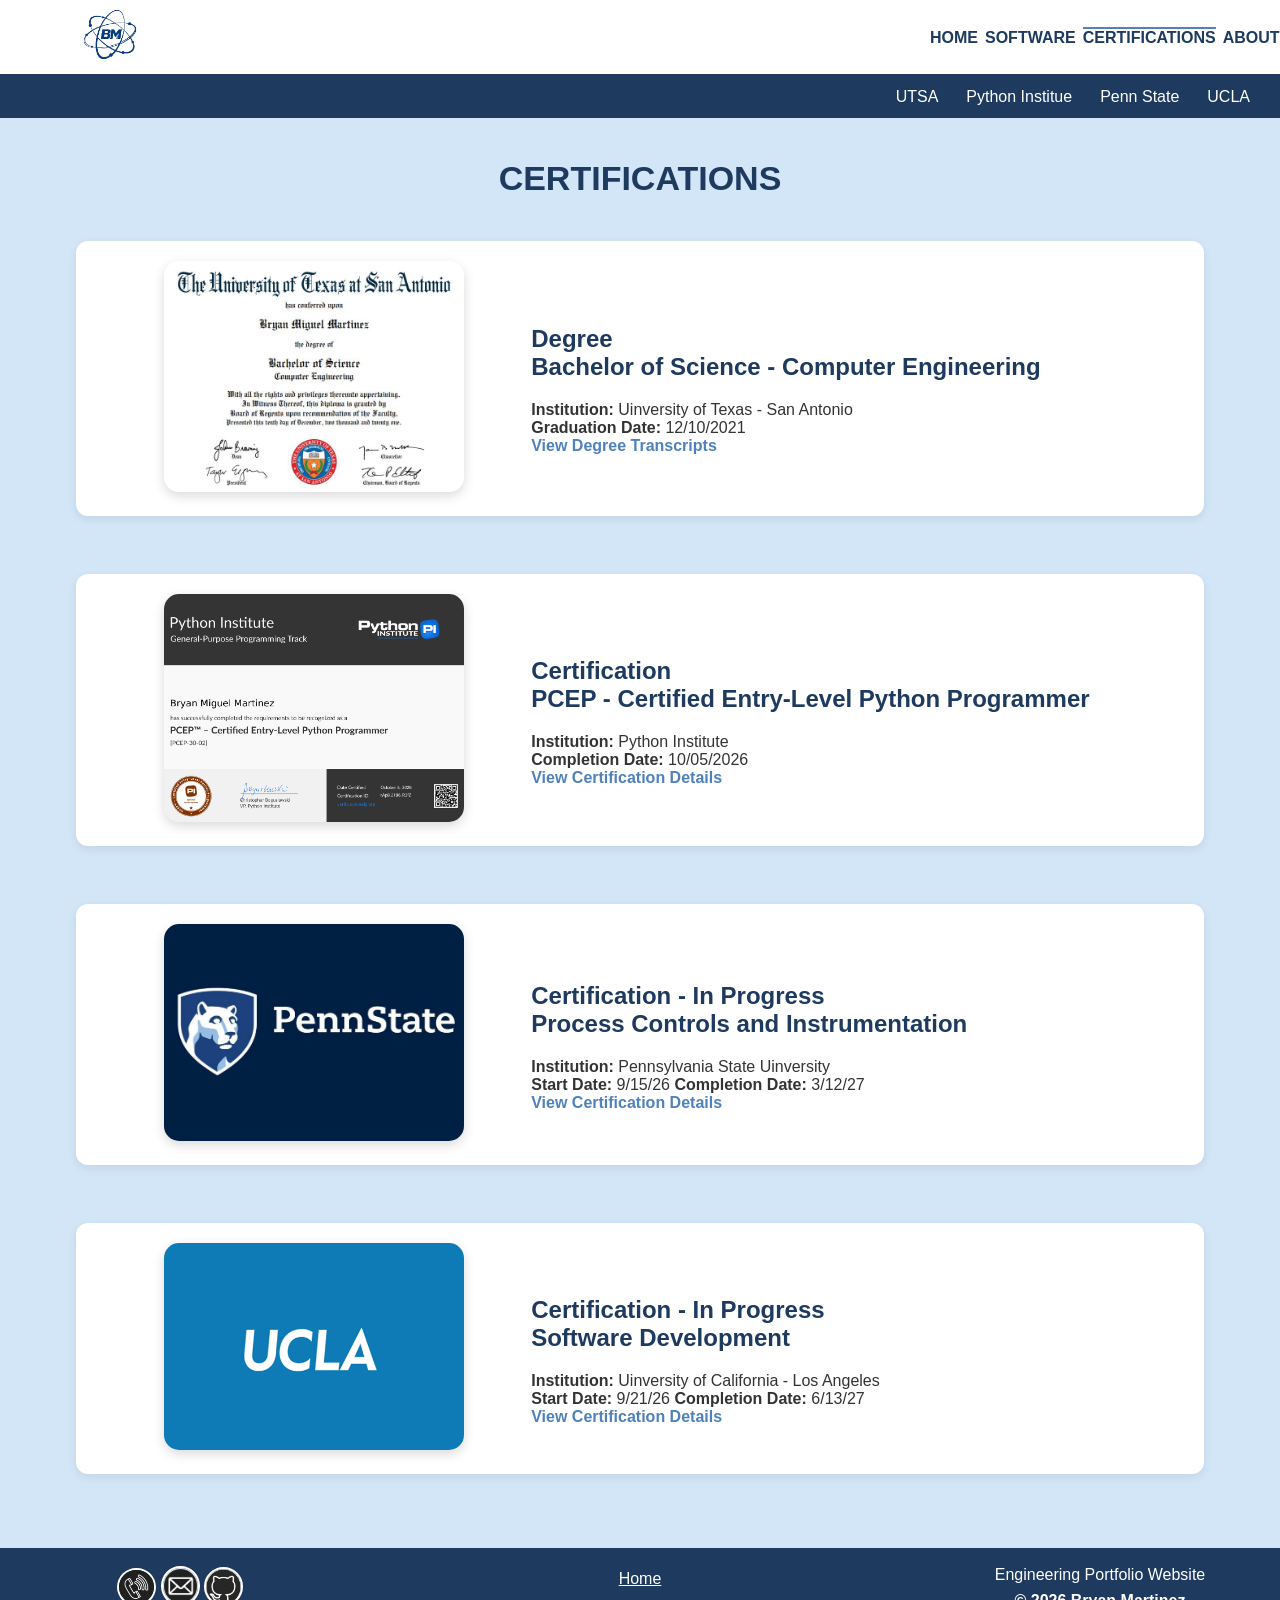
<file: certifications.html>
<!--Engineering Portfolio Website - certifications.html-->

<!DOCTYPE html>
<html>
 


<!--******************HTML FILE HEADER**********************-->
<head>
    <meta charset="utf-8">
    <meta name="viewport" content="width=device-width, initial-scale=1">
    <title>BM Certifications</title>

    <link rel="stylesheet" href="styles.css">
</head>



<body>
    <!--***************TOP BANNER/HEADER SECTION***************-->
    <header class="top-banner">

        <!--*****HEADER-LEFT/LOGO*****-->
        <div class="header-left">
            <a href="index.html">
            <img src="Images/Profile/bm-logo.png" alt="BM Logo" class="bm-logo">
            </a>
        </div>

        <!--*****HEADER-RIGHT/NAVIGATION BAR*****-->
        <div class="header-right">
            <nav class="navbar">
            <a href="index.html">HOME</a>
            <a href="projects_software.html">SOFTWARE</a> 
            <a href="certifications.html" class="active">CERTIFICATIONS</a>
            <a href="aboutME.html">ABOUT</a>
            </nav>
        </div>

    </header>



    <!--*****SUB-NAVIGATION BAR*****-->
    <nav class="certs-nav">
        <a href="details-utsa.html">UTSA</a>
        <a href="details-pcep.html">Python Institue</a>
        <a href="details-psu.html">Penn State</a>
        <a href="details-ucla.html">UCLA</a>
    </nav>




    <!--*************CERTIFICATIONS - LANDING PAGE*************-->
    <br>
    <h1>CERTIFICATIONS</h1>
    <br>


    
    <!--*****UTSA*****-->
    <section>
    
        <div class="certification">
            
            <div class="certification-image">

                <a href="details-utsa.html">
                <img src="Images/Certificates/cpe-diploma.jpg" alt="CPE Degree">
                </a>

            </div>

            <div class="certification-info">
                <p>
                    <h2><b>Degree</b>
                    <br>Bachelor of Science - Computer Engineering<br></h2>
                    <b>Institution:</b> Uinversity of Texas - San Antonio<br>
                    <b>Graduation Date:</b> 12/10/2021<br>
                    <a href="details-utsa.html" class="certs-link"><b>View Degree Transcripts</b></a>
                </p>
            </div>

        </div>
        
    </section>

    <br>
    
    <!--*****PYTHON INSTITUTE*****-->
    <section>
        
        <div class="certification">
            
            <div class="certification-image">

                <a href="details-pcep.html">
                <img src="Images/Certificates/pcep-cert2.png" alt="PCEP Certificate">
                </a>

            </div>
            
            <div class="certification-info">
                <p>
                    <h2><b>Certification</b>
                    <br>PCEP - Certified Entry-Level Python Programmer<br></h2>
                    <b>Institution:</b> Python Institute<br>
                    <b>Completion Date:</b> 10/05/2026<br>
                    <a href="details-pcep.html" class="certs-link"><b>View Certification Details</b></a>
                </p>
            </div>

        </div>

    </section>

    <br>

    <!--*****PENN STATE*****-->
    <section>
        
        <div class="certification">
            
            <div class="certification-image">

                <a href="details-psu.html">
                <img src="Images/Certificates/penn-state.png" alt="Penn State Certificate">
                </a>

            </div>

            <div class="certification-info">
                <p>
                    <h2><b>Certification - In Progress</b>
                    <br>Process Controls and Instrumentation<br></h2>
                    <b>Institution:</b> Pennsylvania State Uinversity<br>
                    <b>Start Date:</b> 9/15/26 <b>Completion Date:</b> 3/12/27<br>
                    <a href="details-psu.html" class="certs-link"><b>View Certification Details</b></a>
                </p>
            </div>
            
        </div>
    
    </section>
    
    <br>

    <!--*****UCLA*****-->
    <section>
        
        <div class="certification">
            
            <div class="certification-image">
                
                <a href="details-ucla.html">
                <img src="Images/Certificates/ucla.png" alt="UCLA Certificate">
                </a>
            
            </div>

            <div class="certification-info">
                <p>
                    <h2><b>Certification - In Progress</b>
                    <br>Software Development<br></h2>
                    <b>Institution:</b> Uinversity of California - Los Angeles<br>
                    <b>Start Date:</b> 9/21/26 <b>Completion Date:</b> 6/13/27<br>
                    <a href="details-ucla.html" class="certs-link"><b>View Certification Details</b></a>
                </p>
            </div>
            
        </div>
        
    </section>

    <br>
    <br>
    <br>
    


    <!--************************FOOTER****************************-->
    <footer class="footer">

        <!--*****FOOTER - LEFT*****-->
        <div class="footer-left">

            <div class="footer-contact-item">

                <button class="footer-icon-button" id="phoneButton">
                    <img src="Images/Icons/phone-icon.png"
                        alt="Phone"
                        class="footer-icon">
                </button>

                <div class="contact-popover" id="phonePopover">
                    <b>Phone:</b> (210) 291-2638
                </div>
            </div>


            <div class="footer-contact-item">

                <button class="footer-icon-button" id="emailButton">
                    <img src="Images/Icons/email-icon.png"
                        alt="Email"
                        class="footer-icon">
                </button>

                <div class="contact-popover" id="emailPopover">
                    <b>Email:</b> BryanEmc2@gmail.com
                </div>
            </div>


            <div class="footer-contact-item">

                <button class="footer-icon-button" id="githubButton">
                    <img src="Images/Icons/github-icon.jpg"
                        alt="GitHub"
                        class="footer-icon">
                </button>

                <div class="contact-popover" id="githubPopover">
                    <b>Github:</b>
                    <a href="https://github.com/BM-CPE" target="_blank">
                        GitHub.com/BM-CPE
                    </a>
                </div>
            </div>

        </div>


        <!--*****FOOTER - CENTER*****-->
        <div class="footer-center">
            <p><a href="index.html"><u>Home</u></a></p><br>
        </div>


        <!--*****FOOTER - RIGHT*****-->
        <div class="footer-right">

            <p>Engineering Portfolio Website</p>

            <p><strong>&copy; 2026 Bryan Martinez</strong></p>

        </div>

    </footer>
    


    <!--*****JAVASCRIPT IMPLEMENTATION - CONTACT INFO ICONS*****-->
    <script>
        const phoneButton = document.getElementById("phoneButton");
        const phonePopover = document.getElementById("phonePopover");

        const emailButton = document.getElementById("emailButton");
        const emailPopover = document.getElementById("emailPopover");

        const githubButton = document.getElementById("githubButton");
        const githubPopover = document.getElementById("githubPopover");

        phoneButton.addEventListener("click", function () {
            phonePopover.style.display =
                phonePopover.style.display === "block"
                    ? "none"
                    : "block";
        });

        emailButton.addEventListener("click", function () {
            emailPopover.style.display =
                emailPopover.style.display === "block"
                    ? "none"
                    : "block";
        });

        githubButton.addEventListener("click", function () {
            githubPopover.style.display =
                githubPopover.style.display === "block"
                    ? "none"
                    : "block";
        });
    </script>
    
</body>
</file>
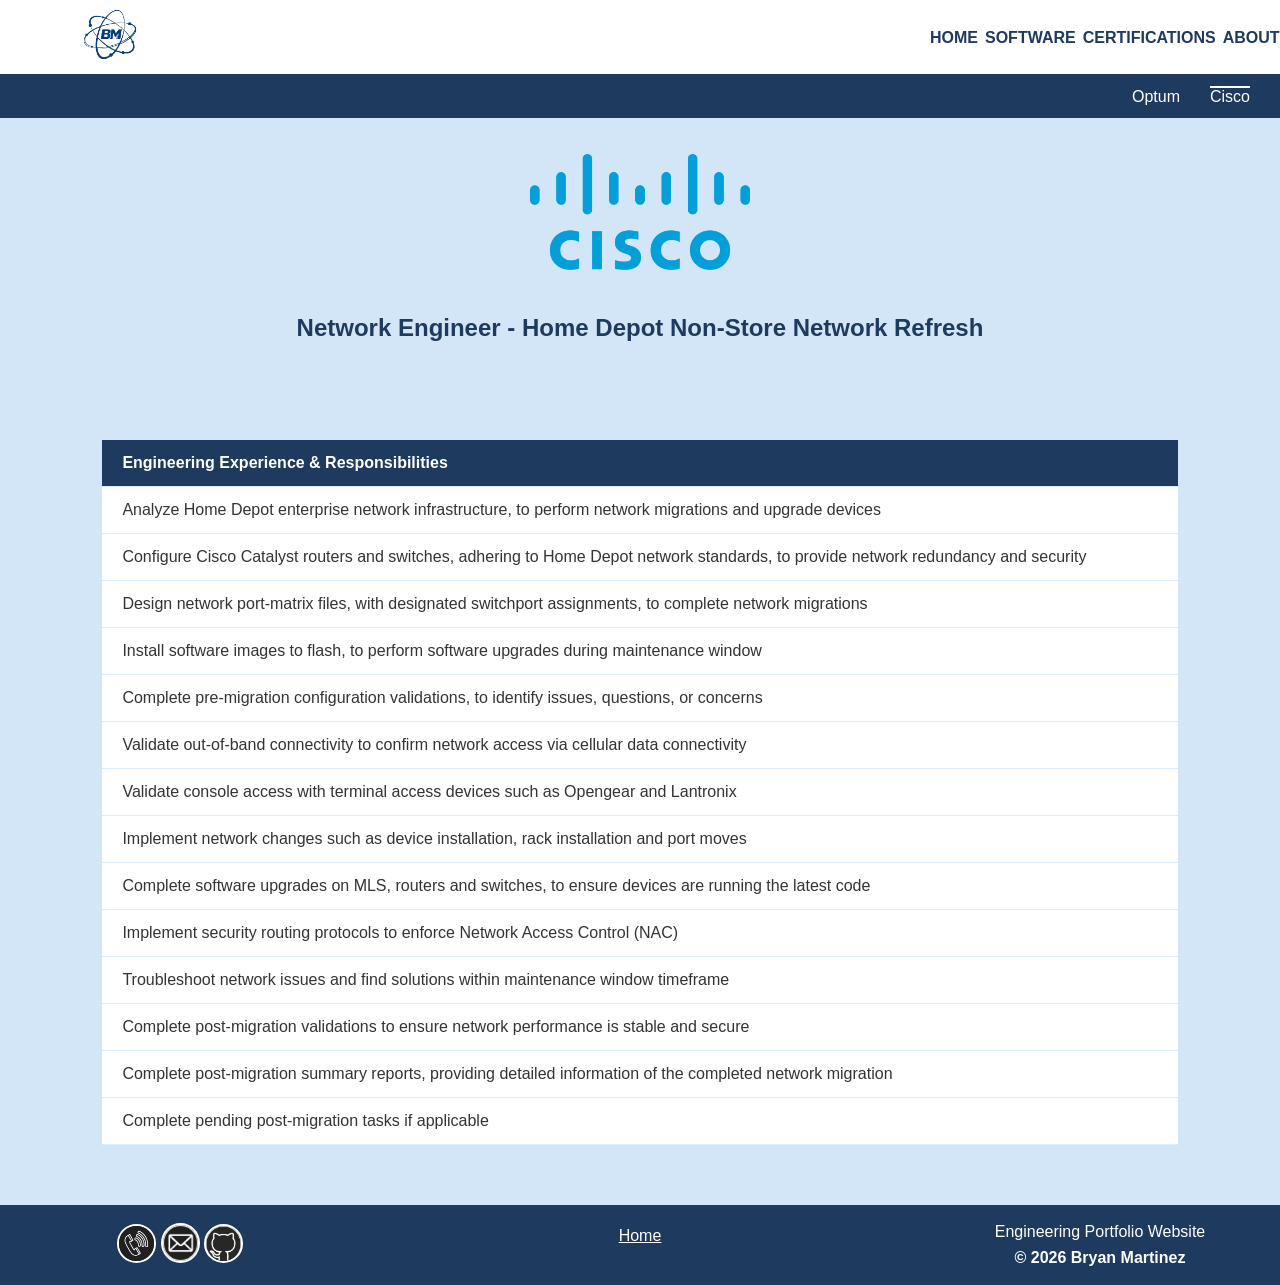
<file: details-cisco.html>
<!--Engineering Portfolio Website - details-cisco.html-->

<!DOCTYPE html>
<html>



<!--******************HTML FILE HEADER**********************-->
<head>
    <meta charset="utf-8">
    <meta name="viewport" content="width=device-width, initial-scale=1">
    <title>BM Cisco</title>

    <link rel="stylesheet" href="styles.css">
</head>



<body>
    <!--***************TOP BANNER/HEADER SECTION***************-->
    <header class="top-banner">
        
        <!--*****HEADER-LEFT/LOGO*****-->
        <div class="header-left">
            <a href="index.html">
            <img src="Images/Profile/bm-logo.png" alt="BM Logo" class="bm-logo">
            </a>
        </div>

        <!--*****HEADER-RIGHT/NAVIGATION BAR*****-->
        <div class="header-right">
            <nav class="navbar">
            <a href="index.html">HOME</a>
            <a href="projects_software.html">SOFTWARE</a> 
            <a href="certifications.html">CERTIFICATIONS</a>
            <a href="aboutME.html">ABOUT</a>
            </nav> 
        </div>

    </header>



    <!--*****SUB-NAVIGATION BAR*****-->
    <nav class="software-nav">
        <a href="details-optum.html">Optum</a>
        <a href="details-cisco.html" class="active">Cisco</a>
    </nav>

    <br>
    <br>

    <!--***************************CISCO***************************-->
    <img src="Images/Homepage/cisco-logo.png" alt="Cisco Logo" class="education-logo">
    <br>
    <h2>Network Engineer - Home Depot Non-Store Network Refresh</h2>
    <br>



    <!--************************CISCO TABLE************************-->
    <section class="cert-table-section">

        <table class="cert-table">

            <thead>
                <tr>
                    <th>Engineering Experience & Responsibilities</th>
                </tr>
            </thead>

            <tbody>

                <tr>
                    <td>Analyze Home Depot enterprise network infrastructure, to perform network migrations
                        and upgrade devices
                    </td>
                </tr>

                <tr>
                    <td>Configure Cisco Catalyst routers and switches, adhering to Home Depot network standards,
                        to provide network redundancy and security
                    </td>
                </tr>

                <tr>
                    <td>Design network port-matrix files, with designated switchport assignments,
                        to complete network migrations</td>
                </tr>

                <tr>
                    <td>Install software images to flash, to perform software upgrades during maintenance window</td>
                </tr>

                <tr>
                    <td>Complete pre-migration configuration validations, to identify issues, 
                        questions, or concerns</td>
                </tr>

                <tr>
                    <td>Validate out-of-band connectivity to confirm network access via cellular data connectivity</td>
                </tr>

                <tr>
                    <td>Validate console access with terminal access devices such as Opengear and Lantronix</td>
                </tr>

                <tr>
                    <td>Implement network changes such as device installation, rack installation and port moves</td>
                </tr>

                <tr>
                    <td>Complete software upgrades on MLS, routers and switches, to ensure devices
                        are running the latest code
                    </td>
                </tr>

                <tr>
                    <td>Implement security routing protocols to enforce Network Access Control (NAC)</td>
                </tr>

                <tr>
                    <td>Troubleshoot network issues and find solutions within maintenance window timeframe</td>
                </tr>

                <tr>
                    <td>Complete post-migration validations to ensure network performance is stable and secure</td>
                </tr>

                <tr>
                    <td>Complete post-migration summary reports, providing detailed information of the completed 
                        network migration
                    </td>
                </tr>

                <tr>
                    <td>Complete pending post-migration tasks if applicable</td>
                </tr>

            </tbody>

        </table>

    </section>

    

    <!--************************FOOTER****************************-->
    <footer class="footer">

        <!--*****FOOTER - LEFT*****-->
        <div class="footer-left">
            
            <div class="footer-contact-item">

                <button class="footer-icon-button" id="phoneButton">
                    <img src="Images/Icons/phone-icon.png"
                        alt="Phone"
                        class="footer-icon">
                </button>

                <div class="contact-popover" id="phonePopover">
                    <b>Phone:</b> (210) 291-2638
                </div>
            </div>


            <div class="footer-contact-item">

                <button class="footer-icon-button" id="emailButton">
                    <img src="Images/Icons/email-icon.png"
                        alt="Email"
                        class="footer-icon">
                </button>

                <div class="contact-popover" id="emailPopover">
                    <b>Email:</b> BryanEmc2@gmail.com
                </div>
            </div>


            <div class="footer-contact-item">

                <button class="footer-icon-button" id="githubButton">
                    <img src="Images/Icons/github-icon.jpg"
                        alt="GitHub"
                        class="footer-icon">
                </button>

                <div class="contact-popover" id="githubPopover">
                    <b>Github:</b>
                    <a href="https://github.com/BM-CPE" target="_blank">
                        GitHub.com/BM-CPE
                    </a>
                </div>
            </div>

        </div>


        <!--*****FOOTER - CENTER*****-->
        <div class="footer-center">
            <p><a href="index.html"><u>Home</u></a></p><br>
        </div>


        <!--*****FOOTER - RIGHT*****-->
        <div class="footer-right">

            <p>Engineering Portfolio Website</p>

            <p><strong>&copy; 2026 Bryan Martinez</strong></p>

        </div>

    </footer>



    <!--*****JAVASCRIPT IMPLEMENTATION - CONTACT INFO ICONS*****-->
    <script>
        const phoneButton = document.getElementById("phoneButton");
        const phonePopover = document.getElementById("phonePopover");

        const emailButton = document.getElementById("emailButton");
        const emailPopover = document.getElementById("emailPopover");

        const githubButton = document.getElementById("githubButton");
        const githubPopover = document.getElementById("githubPopover");

        phoneButton.addEventListener("click", function () {
            phonePopover.style.display =
                phonePopover.style.display === "block"
                    ? "none"
                    : "block";
        });

        emailButton.addEventListener("click", function () {
            emailPopover.style.display =
                emailPopover.style.display === "block"
                    ? "none"
                    : "block";
        });

        githubButton.addEventListener("click", function () {
            githubPopover.style.display =
                githubPopover.style.display === "block"
                    ? "none"
                    : "block";
        });
    </script>

</body>

</html>
</file>
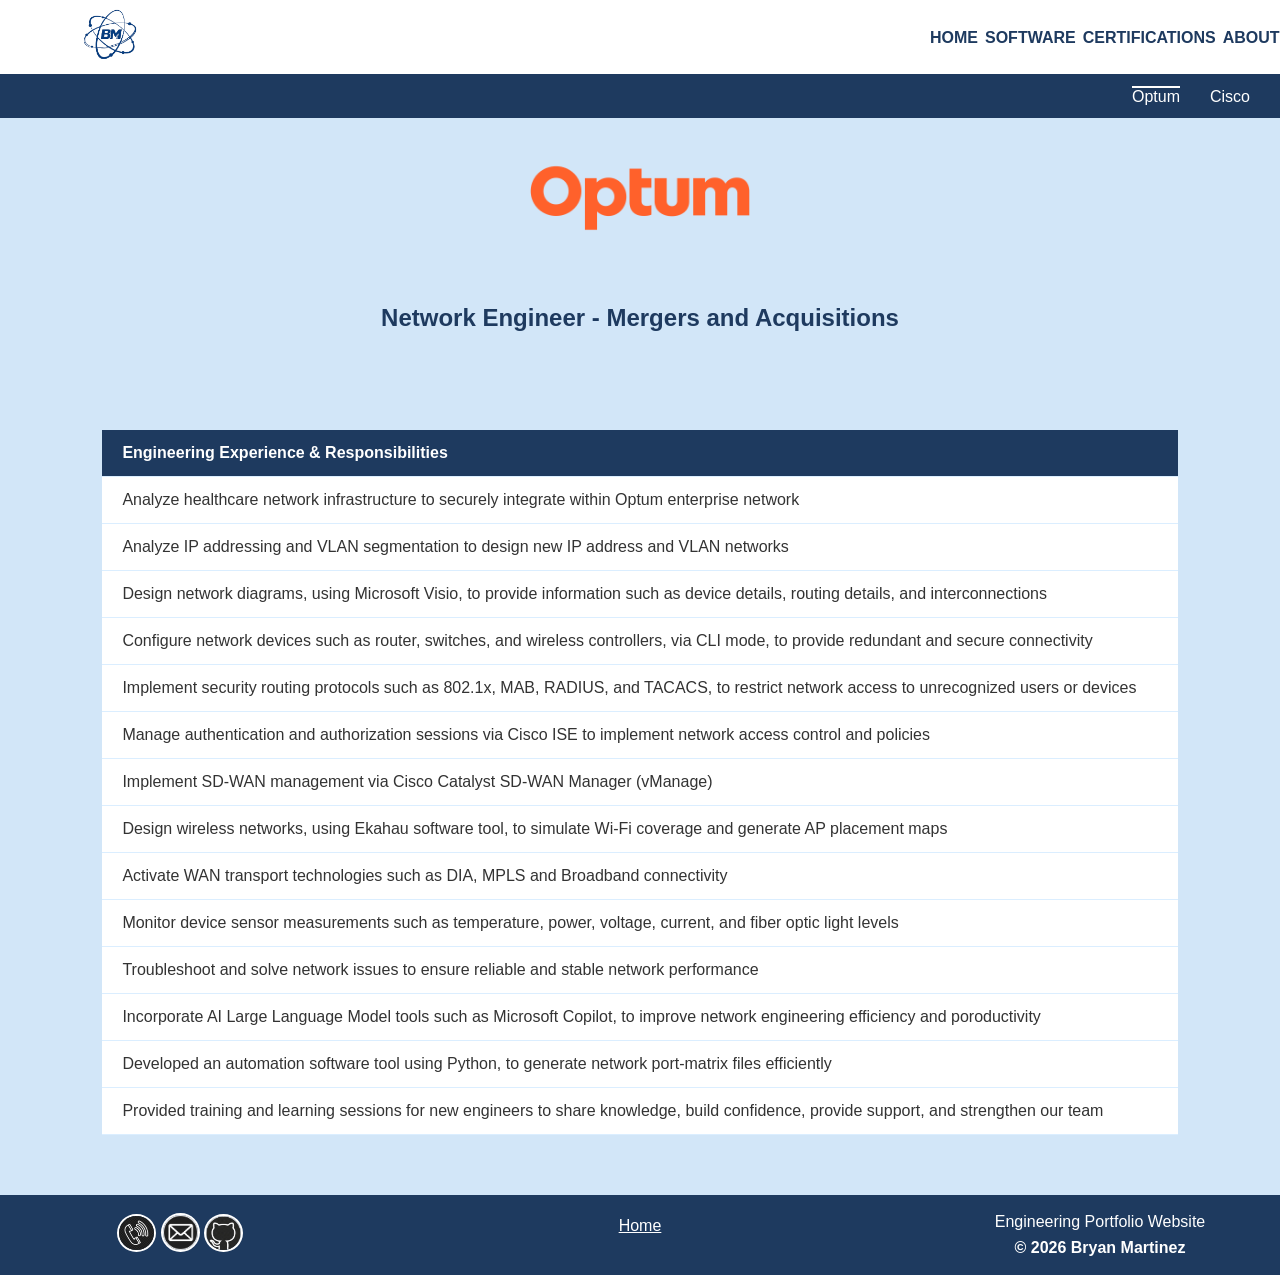
<file: details-optum.html>
<!--Engineering Portfolio Website - details-optum.html-->

<!DOCTYPE html>
<html>



<!--******************HTML FILE HEADER**********************-->
<head>
    <meta charset="utf-8">
    <meta name="viewport" content="width=device-width, initial-scale=1">
    <title>BM Optum</title>

    <link rel="stylesheet" href="styles.css">
</head>



<body>
    <!--***************TOP BANNER/HEADER SECTION***************-->
    <header class="top-banner">
        
        <!--*****HEADER-LEFT/LOGO*****-->
        <div class="header-left">
            <a href="index.html">
            <img src="Images/Profile/bm-logo.png" alt="BM Logo" class="bm-logo">
            </a>
        </div>

        <!--*****HEADER-RIGHT/NAVIGATION BAR*****-->
        <div class="header-right">
            <nav class="navbar">
            <a href="index.html">HOME</a>
            <a href="projects_software.html">SOFTWARE</a> 
            <a href="certifications.html">CERTIFICATIONS</a>
            <a href="aboutME.html">ABOUT</a>
            </nav> 
        </div>

    </header>



    <!--*****SUB-NAVIGATION BAR*****-->
    <nav class="software-nav">
        <a href="details-optum.html" class="active">Optum</a>
        <a href="details-cisco.html">Cisco</a>
    </nav>

    <br>

    <!--***************************OPTUM***************************-->
    <img src="Images/Homepage/optum-logo.png" alt="Optum Logo" class="education-logo">
    <br>
    <h2>Network Engineer - Mergers and Acquisitions</h2>
    <br>
    


    <!--************************OPTUM TABLE************************-->
    <section class="cert-table-section">
        <table class="cert-table">
            
            <thead>
                <tr>
                    <th>Engineering Experience & Responsibilities</th>
                </tr>
            </thead>

            <tbody>

                <tr>
                    <td>Analyze healthcare network infrastructure to securely integrate within Optum enterprise network</td>
                </tr>

                <tr>
                    <td>Analyze IP addressing and VLAN segmentation to design new IP address and VLAN networks</td>
                </tr>

                <tr>
                    <td>Design network diagrams, using Microsoft Visio, to provide information such as device details, 
                        routing details, and interconnections</td>
                </tr>

                <tr>
                    <td>Configure network devices such as router, switches, and wireless controllers, via CLI mode, 
                        to provide redundant and secure connectivity</td>
                </tr>
                
                <tr>
                    <td>Implement security routing protocols such as 802.1x, MAB, RADIUS, and TACACS, 
                        to restrict network access to unrecognized users or devices</td>
                </tr>

                <tr>
                    <td>Manage authentication and authorization sessions via Cisco ISE to implement
                        network access control and policies
                    </td>
                </tr>

                <tr>
                    <td>Implement SD-WAN management via Cisco Catalyst SD-WAN Manager (vManage)</td>
                </tr>

                <tr>
                    <td>Design wireless networks, using Ekahau software tool, to simulate Wi-Fi coverage and generate 
                        AP placement maps</td>
                </tr>

                <tr>
                    <td>Activate WAN transport technologies such as DIA, MPLS and Broadband connectivity</td>
                </tr>

                <tr>
                    <td>Monitor device sensor measurements such as temperature, power, voltage, current, and 
                        fiber optic light levels</td>
                </tr>

                <tr>
                    <td>Troubleshoot and solve network issues to ensure reliable and stable network performance</td>
                </tr>

                <tr>
                    <td>Incorporate AI Large Language Model tools such as Microsoft Copilot, to improve network 
                        engineering efficiency and poroductivity</td>
                </tr>

                <tr>
                    <td>Developed an automation software tool using Python, to generate network port-matrix files efficiently</td>
                </tr>

                <tr>
                    <td>Provided training and learning sessions for new engineers to share knowledge, build confidence, 
                        provide support, and strengthen our team</td>
                </tr>

            </tbody>



        </table>
    </section>
    


    <!--************************FOOTER****************************-->
    <footer class="footer">

        <!--*****FOOTER - LEFT*****-->
        <div class="footer-left">

            <div class="footer-contact-item">

                <button class="footer-icon-button" id="phoneButton">
                    <img src="Images/Icons/phone-icon.png"
                        alt="Phone"
                        class="footer-icon">
                </button>

                <div class="contact-popover" id="phonePopover">
                    <b>Phone:</b> (210) 291-2638
                </div>
            </div>


            <div class="footer-contact-item">

                <button class="footer-icon-button" id="emailButton">
                    <img src="Images/Icons/email-icon.png"
                        alt="Email"
                        class="footer-icon">
                </button>

                <div class="contact-popover" id="emailPopover">
                    <b>Email:</b> BryanEmc2@gmail.com
                </div>
            </div>


            <div class="footer-contact-item">

                <button class="footer-icon-button" id="githubButton">
                    <img src="Images/Icons/github-icon.jpg"
                        alt="GitHub"
                        class="footer-icon">
                </button>

                <div class="contact-popover" id="githubPopover">
                    <b>Github:</b>
                    <a href="https://github.com/BM-CPE" target="_blank">
                        GitHub.com/BM-CPE
                    </a>
                </div>
            </div>
        </div>


        <!--*****FOOTER - CENTER*****-->
        <div class="footer-center">
            <p><a href="index.html"><u>Home</u></a></p><br>
        </div>


        <!--*****FOOTER - RIGHT*****-->
        <div class="footer-right">

            <p>Engineering Portfolio Website</p>

            <p><strong>&copy; 2026 Bryan Martinez</strong></p>

        </div>

    </footer>
    


    <!--*****JAVASCRIPT IMPLEMENTATION - CONTACT INFO ICONS*****-->
    <script>
        const phoneButton = document.getElementById("phoneButton");
        const phonePopover = document.getElementById("phonePopover");

        const emailButton = document.getElementById("emailButton");
        const emailPopover = document.getElementById("emailPopover");

        const githubButton = document.getElementById("githubButton");
        const githubPopover = document.getElementById("githubPopover");

        phoneButton.addEventListener("click", function () {
            phonePopover.style.display =
                phonePopover.style.display === "block"
                    ? "none"
                    : "block";
        });

        emailButton.addEventListener("click", function () {
            emailPopover.style.display =
                emailPopover.style.display === "block"
                    ? "none"
                    : "block";
        });

        githubButton.addEventListener("click", function () {
            githubPopover.style.display =
                githubPopover.style.display === "block"
                    ? "none"
                    : "block";
        });
    </script>

</body>

</html>
</file>
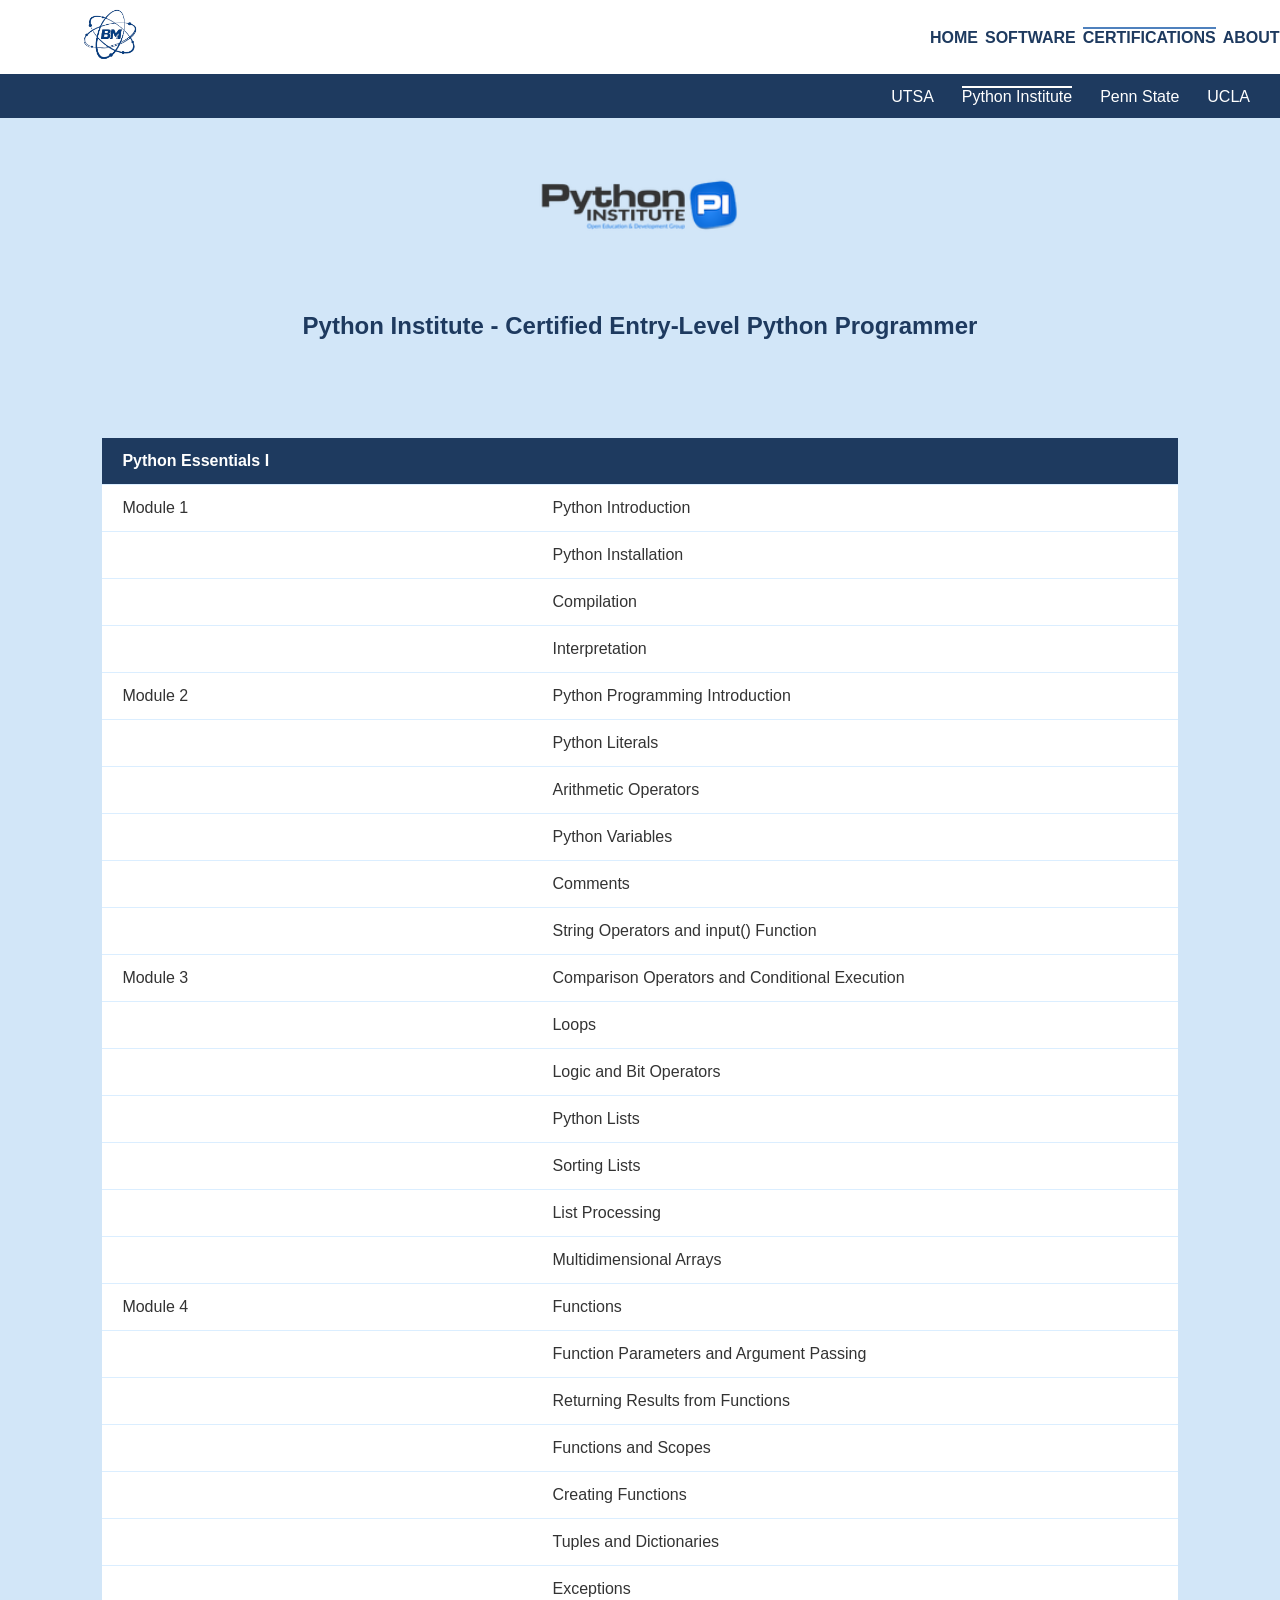
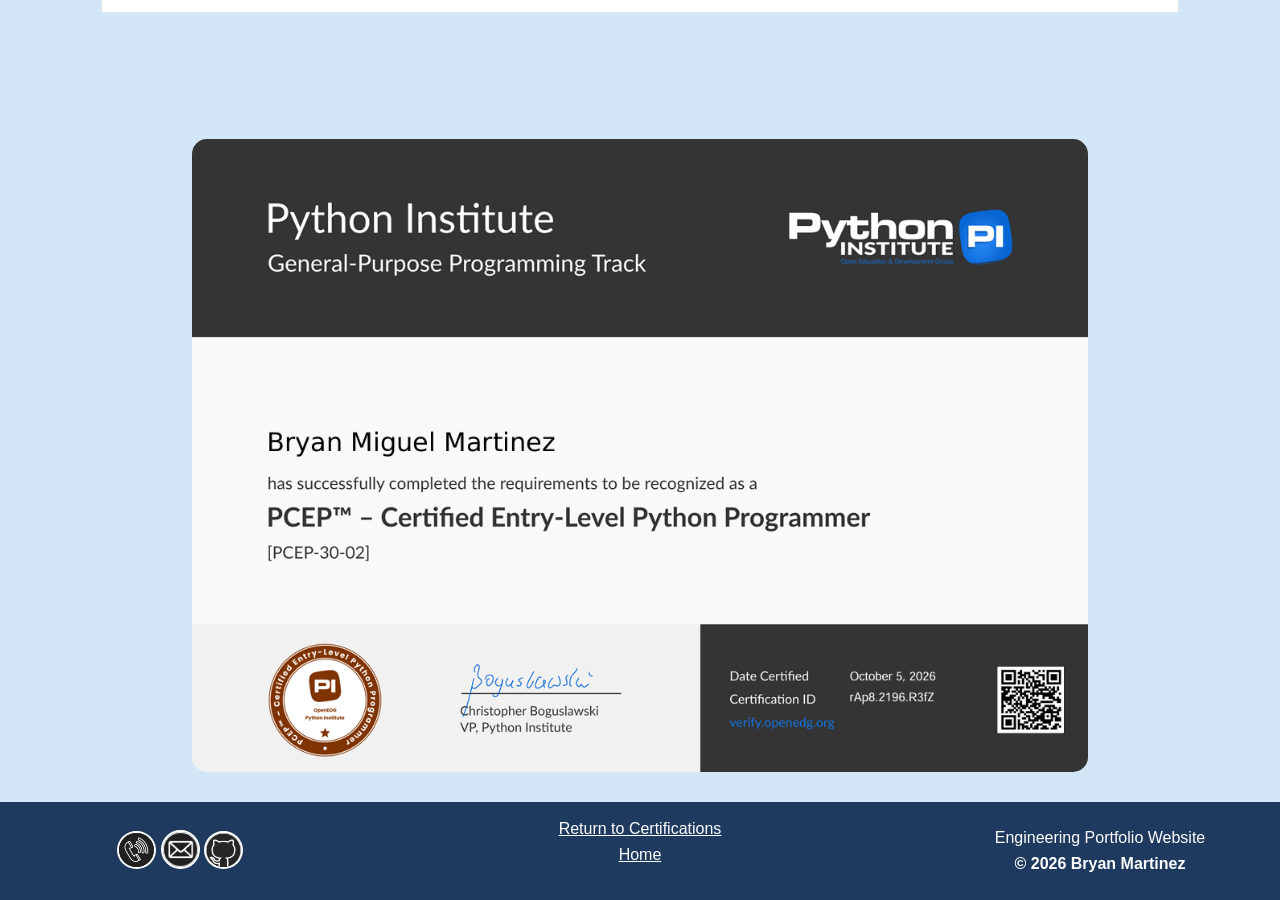
<file: details-pcep.html>
<!--Engineering Portfolio Website - details-pcep.html-->

<!DOCTYPE html>
<html>
   


<!--******************HTML FILE HEADER**********************-->
<head>
    <meta charset="utf-8">
    <meta name="viewport" content="width=device-width, initial-scale=1">
    <title>BM Python Institute</title>

    <link rel="stylesheet" href="styles.css">
</head>


<body>
    <!--***************TOP BANNER/HEADER SECTION***************-->
    <header class="top-banner">
      
        <!--*****HEADER-LEFT/LOGO*****-->
        <div class="header-left">
            <a href="index.html">
            <img src="Images/Profile/bm-logo.png" alt="BM Logo" class="bm-logo">
            </a>
        </div>

        <!--*****HEADER-RIGHT/NAVIGATION BAR*****-->
        <div class="header-right">
            <nav class="navbar">
            <a href="index.html">HOME</a>
            <a href="projects_software.html">SOFTWARE</a> 
            <a href="certifications.html" class="active">CERTIFICATIONS</a>
            <a href="aboutME.html">ABOUT</a>
            </nav> 
        </div>

    </header>



    <!--*****SUB-NAVIGATION BAR*****-->
    <nav class="certs-nav">
        <a href="details-utsa.html">UTSA</a>
        <a href="details-pcep.html" class="active">Python Institute</a>
        <a href="details-psu.html">Penn State</a>
        <a href="details-ucla.html">UCLA</a>
    </nav>




    <!--*************PYTHON PROGRAMMING CERTIFICATION*************-->
    <br>
    <img src="Images/Certificates/python-logo.png" alt="Python Institute" class="education-logo">
    <br>
    <h2>Python Institute - Certified Entry-Level Python Programmer</h2>
    <br>



    <!--*****************PYTHON ESSENTIALS I TABLE*****************-->
    <section class="cert-table-section">

    <table class="cert-table">

        <!--*****TABLE HEADER*****-->
        <thead>
            <tr>
                <th>Python Essentials I</th>
                <th></th>
            </tr>
        </thead>

        <!--*****TABLE BODY*****-->
        <tbody>

            <!--*****TABLE ROW 1*****-->
            <tr>
                <td>Module 1</td>
                <td>Python Introduction</td>
            </tr>

            <tr>
                <td></td>
                <td>Python Installation</td>
            </tr>

            <tr>
                <td></td>
                <td>Compilation</td>
            </tr>

            <tr>
                <td></td>
                <td>Interpretation</td>
            </tr>

            <tr>
                <td>Module 2</td>
                <td>Python Programming Introduction</td>
            </tr>

            <tr>
                <td></td>
                <td>Python Literals</td>
            </tr>

            <tr>
                <td></td>
                <td>Arithmetic Operators</td>
            </tr>

            <tr>
                <td></td>
                <td>Python Variables</td>
            </tr>

            <tr>
                <td></td>
                <td>Comments</td>
            </tr>

            <tr>
                <td></td>
                <td>String Operators and input() Function</td>
            </tr>

            <tr>
                <td>Module 3</td>
                <td>Comparison Operators and Conditional Execution</td>
            </tr>

            <tr>
                <td></td>
                <td>Loops</td>
            </tr>

            <tr>
                <td></td>
                <td>Logic and Bit Operators</td>
            </tr>

            <tr>
                <td></td>
                <td>Python Lists</td>
            </tr>

            <tr>
                <td></td>
                <td>Sorting Lists</td>
            </tr>

            <tr>
                <td></td>
                <td>List Processing</td>
            </tr>

            <tr>
                <td></td>
                <td>Multidimensional Arrays</td>
            </tr>


            <tr>
                <td>Module 4</td>
                <td>Functions</td>
            </tr>

            <tr>
                <td></td>
                <td>Function Parameters and Argument Passing</td>
            </tr>

            <tr>
                <td></td>
                <td>Returning Results from Functions</td>
            </tr>

            <tr>
                <td></td>
                <td>Functions and Scopes</td>
            </tr>

            <tr>
                <td></td>
                <td>Creating Functions</td>
            </tr>

            <tr>
                <td></td>
                <td>Tuples and Dictionaries</td>
            </tr>

            <tr>
                <td></td>
                <td>Exceptions</td>
            </tr>



        </tbody>

    </table>

    </section>
    <br>
    <br>



    <!--*****CERTIFICATE IMAGE*****-->
    <img src="Images/Certificates/pcep-cert1.png" alt="PCEP Certificate" class="certificate-display">



    <!--************************FOOTER****************************-->
    <footer class="footer">

        <!--*****FOOTER - LEFT*****-->
        <div class="footer-left">
            
            <div class="footer-contact-item">

                <button class="footer-icon-button" id="phoneButton">
                    <img src="Images/Icons/phone-icon.png"
                        alt="Phone"
                        class="footer-icon">
                </button>

                <div class="contact-popover" id="phonePopover">
                    <b>Phone:</b> (210) 291-2638
                </div>
            </div>


            <div class="footer-contact-item">

                <button class="footer-icon-button" id="emailButton">
                    <img src="Images/Icons/email-icon.png"
                        alt="Email"
                        class="footer-icon">
                </button>

                <div class="contact-popover" id="emailPopover">
                    <b>Email:</b> BryanEmc2@gmail.com
                </div>
            </div>


            <div class="footer-contact-item">

                <button class="footer-icon-button" id="githubButton">
                    <img src="Images/Icons/github-icon.jpg"
                        alt="GitHub"
                        class="footer-icon">
                </button>

                <div class="contact-popover" id="githubPopover">
                    <b>Github:</b>
                    <a href="https://github.com/BM-CPE" target="_blank">
                        GitHub.com/BM-CPE
                    </a>
                </div>
            </div>

        </div>


        <!--*****FOOTER - CENTER*****-->
        <div class="footer-center">
            <p><a href="certifications.html"><u>Return to Certifications</u></a></p>
            <p><a href="index.html"><u>Home</u></a></p><br>
        </div>


        <!--*****FOOTER - RIGHT*****-->
        <div class="footer-right">

            <p>Engineering Portfolio Website</p>

            <p><strong>&copy; 2026 Bryan Martinez</strong></p>

        </div>

    </footer>



    <!--*****JAVASCRIPT IMPLEMENTATION - CONTACT INFO ICONS*****-->
    <script>
        const phoneButton = document.getElementById("phoneButton");
        const phonePopover = document.getElementById("phonePopover");

        const emailButton = document.getElementById("emailButton");
        const emailPopover = document.getElementById("emailPopover");

        const githubButton = document.getElementById("githubButton");
        const githubPopover = document.getElementById("githubPopover");

        phoneButton.addEventListener("click", function () {
            phonePopover.style.display =
                phonePopover.style.display === "block"
                    ? "none"
                    : "block";
        });

        emailButton.addEventListener("click", function () {
            emailPopover.style.display =
                emailPopover.style.display === "block"
                    ? "none"
                    : "block";
        });

        githubButton.addEventListener("click", function () {
            githubPopover.style.display =
                githubPopover.style.display === "block"
                    ? "none"
                    : "block";
        });
    </script>

</body>

</html>
</file>
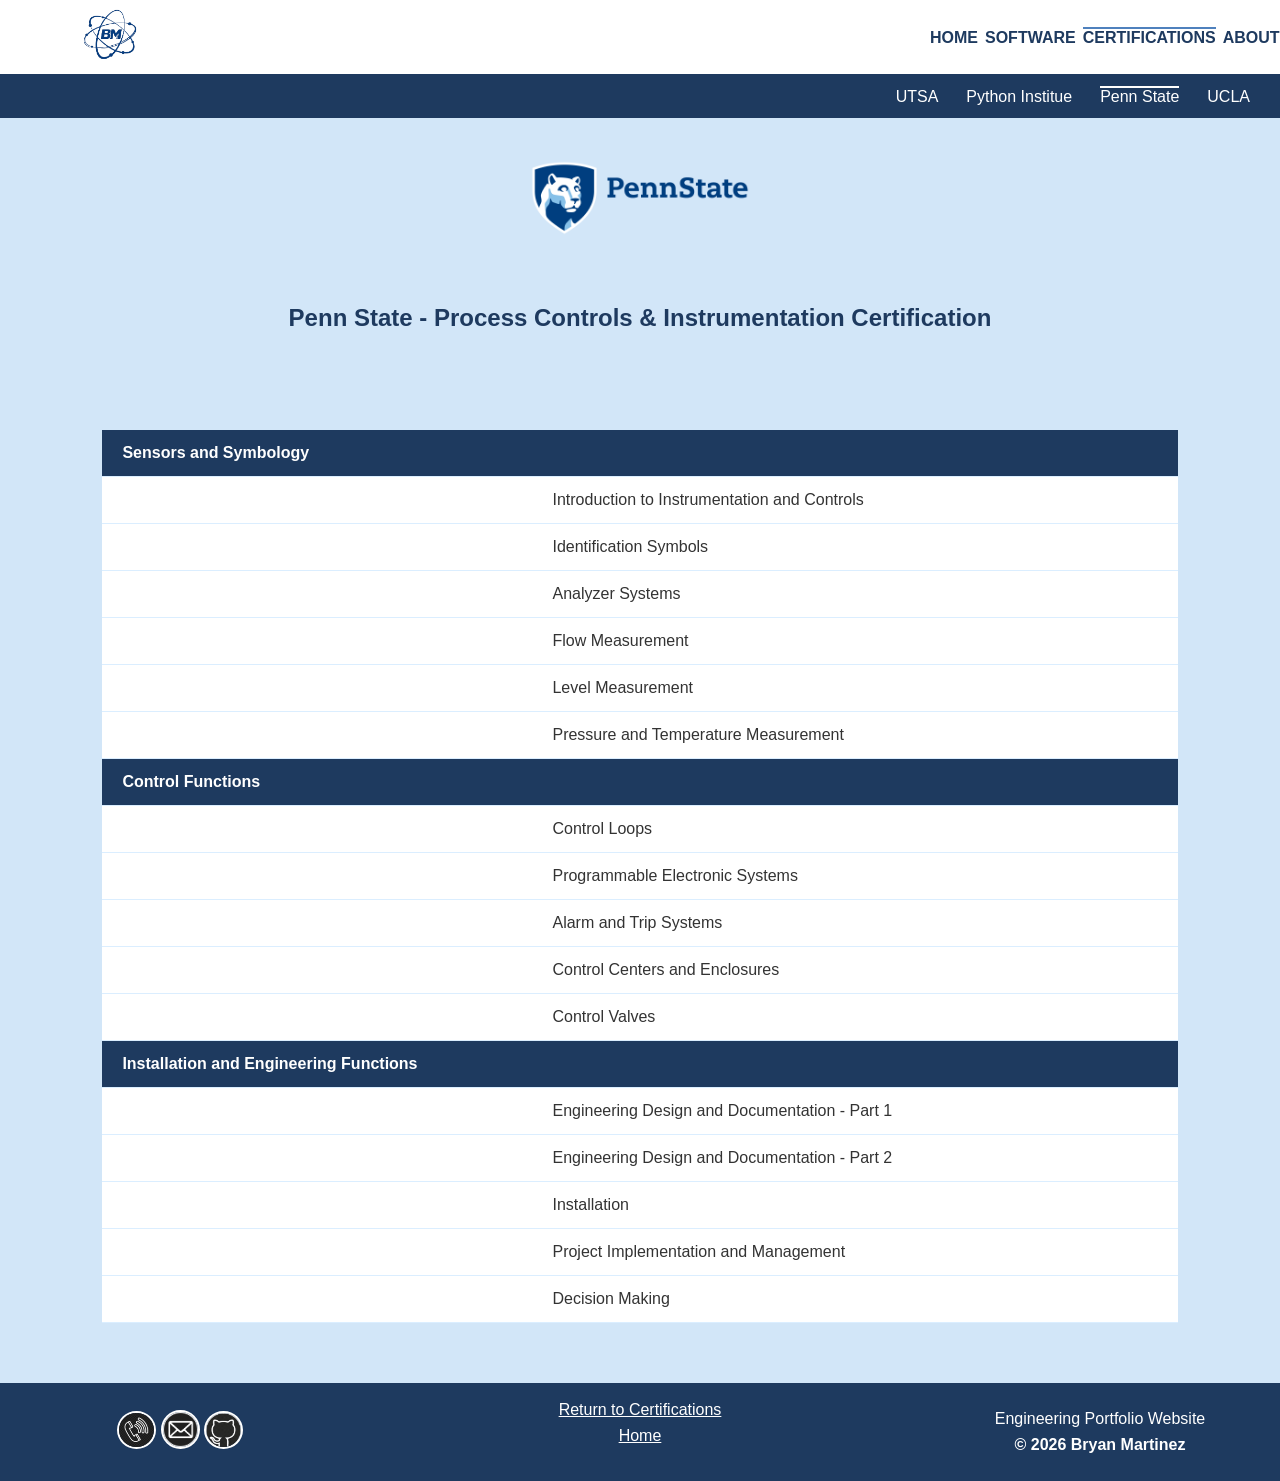
<file: details-psu.html>
<!--Engineering Portfolio Website - details-psu.html-->

<!DOCTYPE html>
<html>
 


<!--******************HTML FILE HEADER**********************-->
<head>
    <meta charset="utf-8">
    <meta name="viewport" content="width=device-width, initial-scale=1">
    <title>BM Penn State</title>

    <link rel="stylesheet" href="styles.css">
</head>



<body>
    <!--***************TOP BANNER/HEADER SECTION***************-->
    <header class="top-banner">
        
        <!--*****HEADER-LEFT/LOGO*****-->
        <div class="header-left">
            <a href="index.html">
            <img src="Images/Profile/bm-logo.png" alt="BM Logo" class="bm-logo">
            </a>
        </div>

        <!--*****HEADER-RIGHT/NAVIGATION BAR*****-->
        <div class="header-right">
            <nav class="navbar">
            <a href="index.html">HOME</a>
            <a href="projects_software.html">SOFTWARE</a> 
            <a href="certifications.html" class="active">CERTIFICATIONS</a>
            <a href="aboutME.html">ABOUT</a>
            </nav> 
        </div>

    </header>



    <!--*****SUB-NAVIGATION BAR*****-->
    <nav class="certs-nav">
        <a href="details-utsa.html">UTSA</a>
        <a href="details-pcep.html">Python Institue</a>
        <a href="details-psu.html" class="active">Penn State</a>
        <a href="details-ucla.html">UCLA</a>
    </nav>




    <!--*********CONTROLS & INSTRUMENTATION CERTIFICATE*********-->
    <br>
    <img src="Images/Certificates/penn-state-logo.png" alt="Penn State Logo" class="education-logo">
    <br>
    <h2>Penn State - Process Controls & Instrumentation Certification</h2>
    <br>



    <section class="cert-table-section">

        <!--*****TABLE 1*****-->
        <table class="cert-table">

            <!--*****TABLE 1 HEADER*****-->
            <thead>
                <tr>
                    <th>Sensors and Symbology</th>
                    <th></th>
                </tr>
            </thead>

            <tbody>

            <!--*****TABLE 1 - ROW 1*****-->
            <tr>
                <td></td>
                <td>Introduction to Instrumentation and Controls</td>
            </tr>

            <tr>
                <td></td>
                <td>Identification Symbols</td>
            </tr>

            <tr>
                <td></td>
                <td>Analyzer Systems</td>
            </tr>

            <tr>
                <td></td>
                <td>Flow Measurement</td>
            </tr>

            <tr>
                <td></td>
                <td>Level Measurement</td>
            </tr>

            <tr>
                <td></td>
                <td>Pressure and Temperature Measurement</td>
            </tr>


            </tbody>

        </table>

        <!--*****TABLE 2*****-->
        <table class="cert-table">

            <!--*****TABLE 2 HEADER*****-->
            <thead>
                <tr>
                    <th>Control Functions</th>
                    <th></th>
                </tr>
            </thead>

            <tbody>

            <!--*****TABLE 2 - ROW 2*****-->
            <tr>
                <td></td>
                <td>Control Loops</td>
            </tr>

            <tr>
                <td></td>
                <td>Programmable Electronic Systems</td>
            </tr>

            <tr>
                <td></td>
                <td>Alarm and Trip Systems</td>
            </tr>

            <tr>
                <td></td>
                <td>Control Centers and Enclosures</td>
            </tr>

            <tr>
                <td></td>
                <td>Control Valves</td>
            </tr>

            </tbody>

        </table>

        <!--*****TABLE 3*****-->
        <table class="cert-table">

            <!--*****TABLE 3 HEADER*****-->
            <thead>
                <tr>
                    <th>Installation and Engineering Functions</th>
                    <th></th>
                </tr>
            </thead>

            <tbody>

            <!--*****TABLE 3 - ROW 1*****-->
            <tr>
                <td></td>
                <td>Engineering Design and Documentation - Part 1</td>
            </tr>

            <tr>
                <td></td>
                <td>Engineering Design and Documentation - Part 2</td>
            </tr>

            <tr>
                <td></td>
                <td>Installation</td>
            </tr>

            <tr>
                <td></td>
                <td>Project Implementation and Management</td>
            </tr>

            <tr>
                <td></td>
                <td>Decision Making</td>
            </tr>

            </tbody>

        </table>

    </section>




    <!--************************FOOTER****************************-->
    <footer class="footer">

        <!--*****FOOTER - LEFT*****-->
        <div class="footer-left">
            
            <div class="footer-contact-item">

                <button class="footer-icon-button" id="phoneButton">
                    <img src="Images/Icons/phone-icon.png"
                        alt="Phone"
                        class="footer-icon">
                </button>

                <div class="contact-popover" id="phonePopover">
                    <b>Phone:</b> (210) 291-2638
                </div>
            </div>


            <div class="footer-contact-item">

                <button class="footer-icon-button" id="emailButton">
                    <img src="Images/Icons/email-icon.png"
                        alt="Email"
                        class="footer-icon">
                </button>

                <div class="contact-popover" id="emailPopover">
                    <b>Email:</b> BryanEmc2@gmail.com
                </div>
            </div>


            <div class="footer-contact-item">

                <button class="footer-icon-button" id="githubButton">
                    <img src="Images/Icons/github-icon.jpg"
                        alt="GitHub"
                        class="footer-icon">
                </button>

                <div class="contact-popover" id="githubPopover">
                    <b>Github:</b>
                    <a href="https://github.com/BM-CPE" target="_blank">
                        GitHub.com/BM-CPE
                    </a>
                </div>
            </div>

        </div>

        <!--*****FOOTER - CENTER*****-->
        <div class="footer-center">
            <p><a href="certifications.html"><u>Return to Certifications</u></a></p>
            <p><a href="index.html"><u>Home</u></a></p><br>
        </div>

        <!--*****FOOTER - RIGHT*****-->
        <div class="footer-right">

            <p>Engineering Portfolio Website</p>

            <p><strong>&copy; 2026 Bryan Martinez</strong></p>

        </div>

    </footer>




    <!--*****JAVASCRIPT IMPLEMENTATION - CONTACT INFO ICONS*****-->
    <script>
        const phoneButton = document.getElementById("phoneButton");
        const phonePopover = document.getElementById("phonePopover");

        const emailButton = document.getElementById("emailButton");
        const emailPopover = document.getElementById("emailPopover");

        const githubButton = document.getElementById("githubButton");
        const githubPopover = document.getElementById("githubPopover");

        phoneButton.addEventListener("click", function () {
            phonePopover.style.display =
                phonePopover.style.display === "block"
                    ? "none"
                    : "block";
        });

        emailButton.addEventListener("click", function () {
            emailPopover.style.display =
                emailPopover.style.display === "block"
                    ? "none"
                    : "block";
        });

        githubButton.addEventListener("click", function () {
            githubPopover.style.display =
                githubPopover.style.display === "block"
                    ? "none"
                    : "block";
        });
    </script>

</body>

</html>
</file>
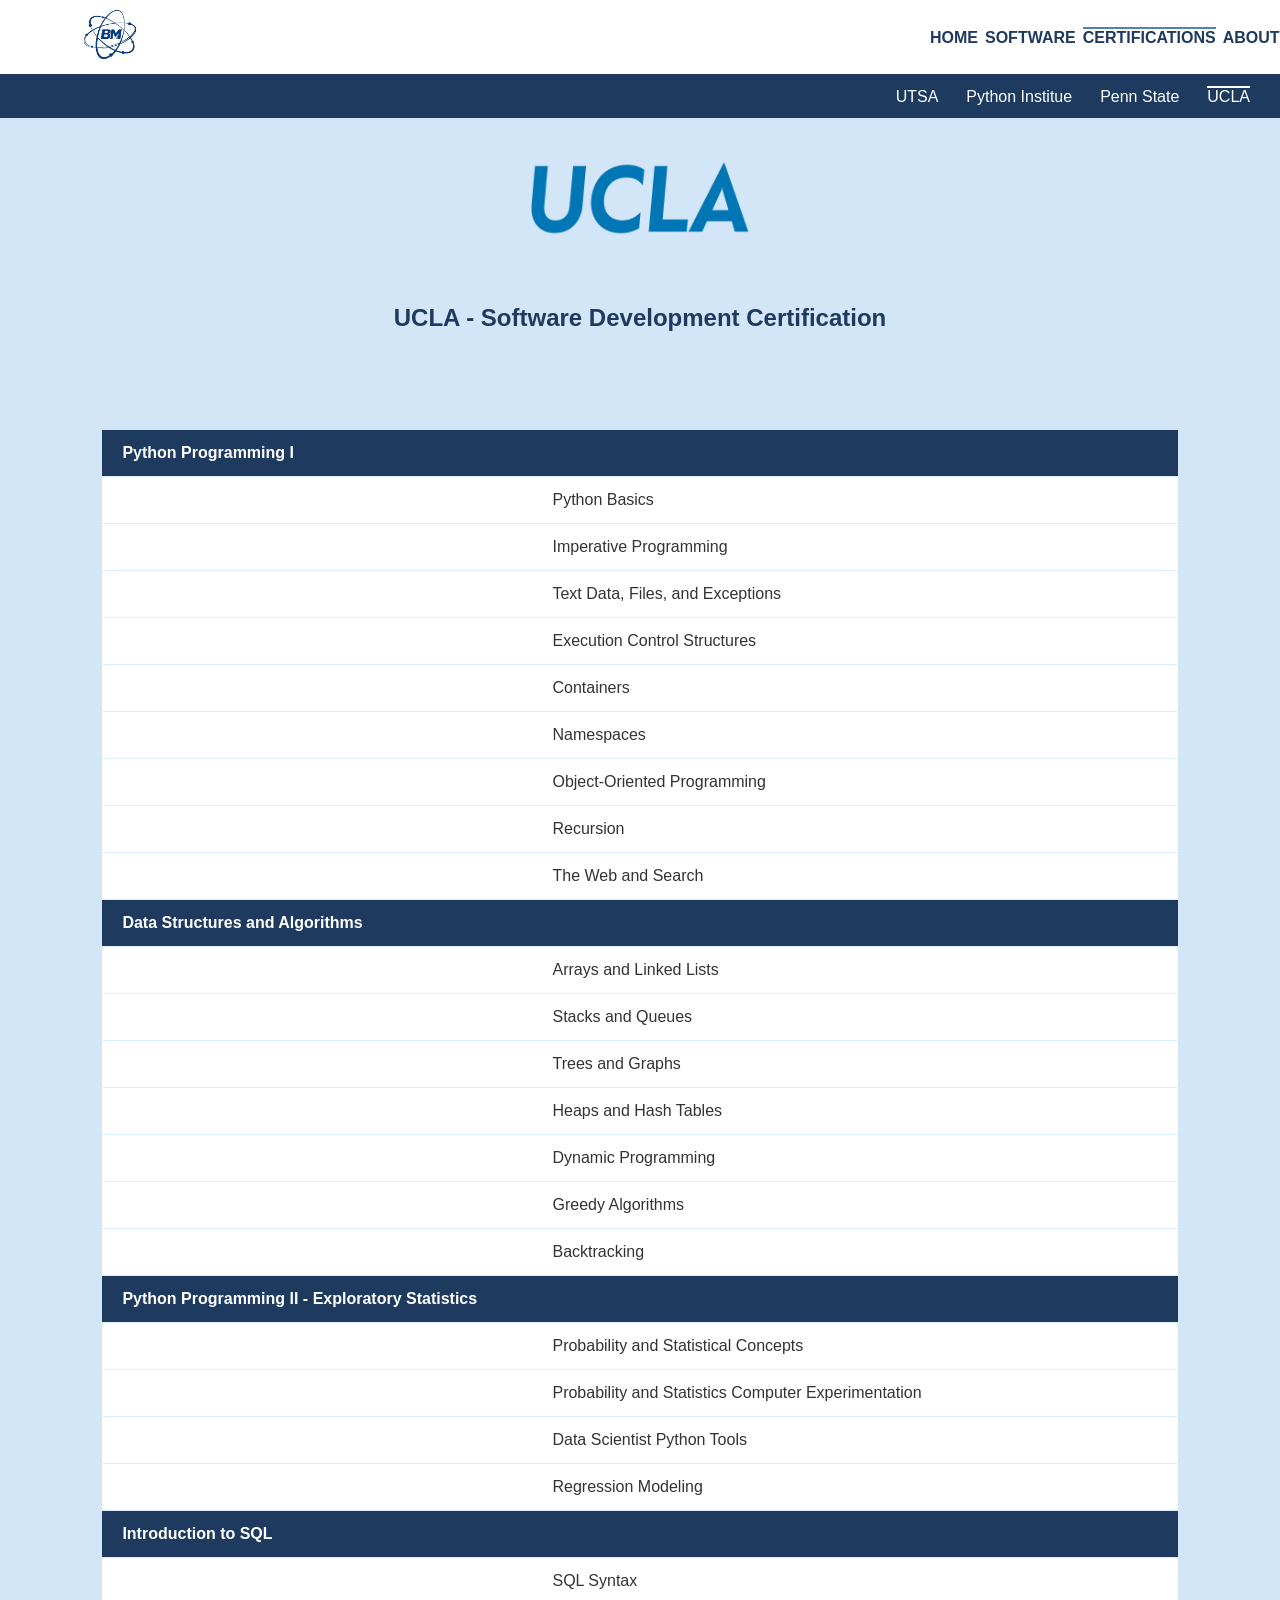
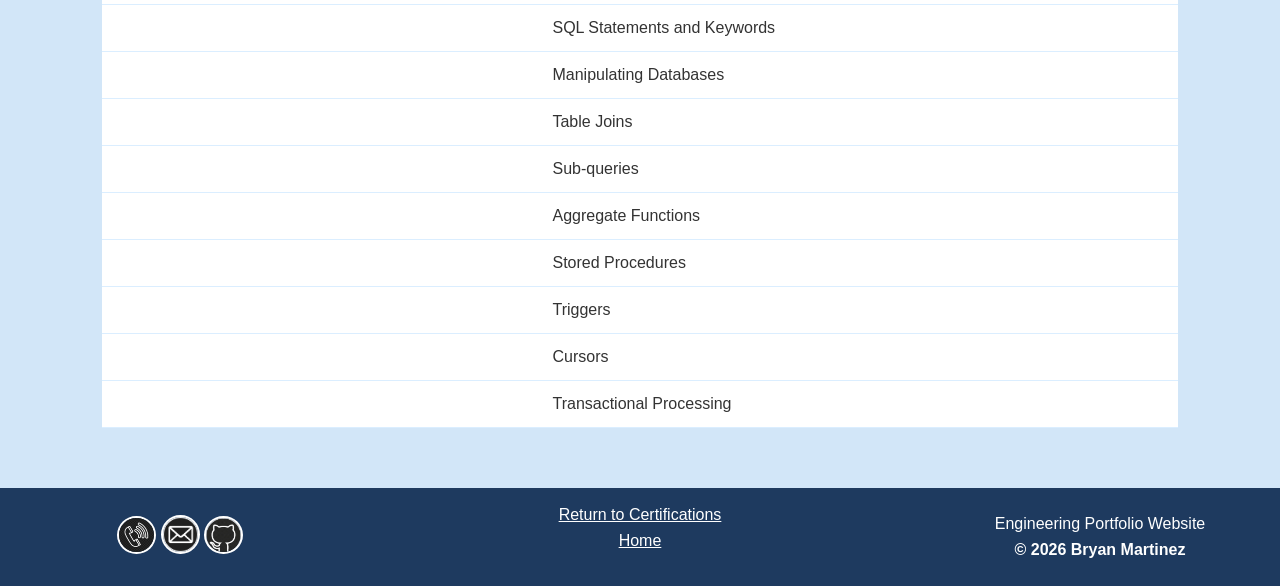
<file: details-ucla.html>
<!--Engineering Portfolio Website - details-ucla.html-->

<!DOCTYPE html>
<html>
 


<!--******************HTML FILE HEADER**********************-->
<head>
    <meta charset="utf-8">
    <meta name="viewport" content="width=device-width, initial-scale=1">
    <title>BM UCLA</title>

    <link rel="stylesheet" href="styles.css">
</head>



<body>
    <!--***************TOP BANNER/HEADER SECTION***************-->
    <header class="top-banner">
      
        <!--*****HEADER-LEFT/LOGO*****-->
        <div class="header-left">
            <a href="index.html">
            <img src="Images/Profile/bm-logo.png" alt="BM Logo" class="bm-logo">
            </a>
        </div>

        <!--*****HEADER-RIGHT/NAVIGATION BAR*****-->
        <div class="header-right">
            <nav class="navbar">
            <a href="index.html">HOME</a>
            <a href="projects_software.html">SOFTWARE</a> 
            <a href="certifications.html" class="active">CERTIFICATIONS</a>
            <a href="aboutME.html">ABOUT</a>
            </nav> 
        </div>

    </header>



    <!--*****SUB-NAVIGATION BAR*****-->
    <nav class="certs-nav">
        <a href="details-utsa.html">UTSA</a>
        <a href="details-pcep.html">Python Institue</a>
        <a href="details-psu.html">Penn State</a>
        <a href="details-ucla.html" class="active">UCLA</a>
    </nav>




    <!--************SOFTWARE DEVELOPMENT CERTIFICATE************-->
    <br>
    <img src="Images/Certificates/ucla-logo.png" alt="UCLA Logo" class="education-logo">
    <br>
    <h2>UCLA - Software Development Certification</h2>
    <br>



    <section class="cert-table-section">

        <!--*****TABLE 1*****-->
        <table class="cert-table">

            <!--*****TABLE 1 HEADER*****-->
            <thead>
                <tr>
                    <th>Python Programming I</th>
                    <th></th>
                </tr>
            </thead>

            <tbody>

            <!--*****TABLE 1 - ROW 1*****-->
            <tr>
                <td></td>
                <td>Python Basics</td>
            </tr>

            <tr>
                <td></td>
                <td>Imperative Programming</td>
            </tr>

            <tr>
                <td></td>
                <td>Text Data, Files, and Exceptions</td>
            </tr>

            <tr>
                <td></td>
                <td>Execution Control Structures</td>
            </tr>

            <tr>
                <td></td>
                <td>Containers</td>
            </tr>

            <tr>
                <td></td>
                <td>Namespaces</td>
            </tr>

            <tr>
                <td></td>
                <td>Object-Oriented Programming</td>
            </tr>

            <tr>
                <td></td>
                <td>Recursion</td>
            </tr>

            <tr>
                <td></td>
                <td>The Web and Search</td>
            </tr>


            </tbody>

        </table>

        <!--*****TABLE 2*****-->
        <table class="cert-table">

            <!--*****TABLE 2 HEADER*****-->
            <thead>
                <tr>
                    <th>Data Structures and Algorithms</th>
                    <th></th>
                </tr>
            </thead>

            <tbody>

            <!--*****TABLE 2 - ROW 1*****-->
            <tr>
                <td></td>
                <td>Arrays and Linked Lists</td>
            </tr>

            <tr>
                <td></td>
                <td>Stacks and Queues</td>
            </tr>

            <tr>
                <td></td>
                <td>Trees and Graphs</td>
            </tr>

            <tr>
                <td></td>
                <td>Heaps and Hash Tables</td>
            </tr>

            <tr>
                <td></td>
                <td>Dynamic Programming</td>
            </tr>

            <tr>
                <td></td>
                <td>Greedy Algorithms</td>
            </tr>

            <tr>
                <td></td>
                <td>Backtracking</td>
            </tr>

            </tbody>

        </table>

        <!--*****TABLE 3*****-->
        <table class="cert-table">

            <!--*****TABLE 3 HEADER*****-->
            <thead>
                <tr>
                    <th>Python Programming II - Exploratory Statistics</th>
                    <th></th>
                </tr>
            </thead>

            <tbody>

            <!--*****TABLE 3 - ROW 1*****-->
            <tr>
                <td></td>
                <td>Probability and Statistical Concepts</td>
            </tr>

            <tr>
                <td></td>
                <td>Probability and Statistics Computer Experimentation</td>
            </tr>

            <tr>
                <td></td>
                <td>Data Scientist Python Tools</td>
            </tr>

            <tr>
                <td></td>
                <td>Regression Modeling</td>
            </tr>

            </tbody>

        </table>

        <!--*****TABLE 4*****-->
        <table class="cert-table">

            <!--*****TABLE 4 HEADER*****-->
            <thead>
                <tr>
                    <th>Introduction to SQL</th>
                    <th></th>
                </tr>
            </thead>

            <tbody>

            <!--*****TABLE 4 - ROW 1*****-->
            <tr>
                <td></td>
                <td>SQL Syntax</td>
            </tr>

            <tr>
                <td></td>
                <td>SQL Statements and Keywords</td>
            </tr>

            <tr>
                <td></td>
                <td>Manipulating Databases</td>
            </tr>

            <tr>
                <td></td>
                <td>Table Joins</td>
            </tr>

            <tr>
                <td></td>
                <td>Sub-queries</td>
            </tr>

            <tr>
                <td></td>
                <td>Aggregate Functions</td>
            </tr>

            <tr>
                <td></td>
                <td>Stored Procedures</td>
            </tr>

            <tr>
                <td></td>
                <td>Triggers</td>
            </tr>

            <tr>
                <td></td>
                <td>Cursors</td>
            </tr>

            <tr>
                <td></td>
                <td>Transactional Processing</td>
            </tr>

            </tbody>

        </table>

    </section>




    <!--************************FOOTER****************************-->
    <footer class="footer">

        <!--*****FOOTER - LEFT*****-->
        <div class="footer-left">
            
            <div class="footer-contact-item">

                <button class="footer-icon-button" id="phoneButton">
                    <img src="Images/Icons/phone-icon.png"
                        alt="Phone"
                        class="footer-icon">
                </button>

                <div class="contact-popover" id="phonePopover">
                    <b>Phone:</b> (210) 291-2638
                </div>
            </div>


            <div class="footer-contact-item">

                <button class="footer-icon-button" id="emailButton">
                    <img src="Images/Icons/email-icon.png"
                        alt="Email"
                        class="footer-icon">
                </button>

                <div class="contact-popover" id="emailPopover">
                    <b>Email:</b> BryanEmc2@gmail.com
                </div>
            </div>


            <div class="footer-contact-item">

                <button class="footer-icon-button" id="githubButton">
                    <img src="Images/Icons/github-icon.jpg"
                        alt="GitHub"
                        class="footer-icon">
                </button>

                <div class="contact-popover" id="githubPopover">
                    <b>Github:</b>
                    <a href="https://github.com/BM-CPE" target="_blank">
                        GitHub.com/BM-CPE
                    </a>
                </div>
            </div>

        </div>


        <!--*****FOOTER - CENTER*****-->
        <div class="footer-center">
            <p><a href="certifications.html"><u>Return to Certifications</u></a></p>
            <p><a href="index.html"><u>Home</u></a></p><br>
        </div>


        <!--*****FOOTER - RIGHT*****-->
        <div class="footer-right">

            <p>Engineering Portfolio Website</p>

            <p><strong>&copy; 2026 Bryan Martinez</strong></p>

        </div>

    </footer>




    <!--*****JAVASCRIPT IMPLEMENTATION - CONTACT INFO ICONS*****-->
    <script>
        const phoneButton = document.getElementById("phoneButton");
        const phonePopover = document.getElementById("phonePopover");

        const emailButton = document.getElementById("emailButton");
        const emailPopover = document.getElementById("emailPopover");

        const githubButton = document.getElementById("githubButton");
        const githubPopover = document.getElementById("githubPopover");

        phoneButton.addEventListener("click", function () {
            phonePopover.style.display =
                phonePopover.style.display === "block"
                    ? "none"
                    : "block";
        });

        emailButton.addEventListener("click", function () {
            emailPopover.style.display =
                emailPopover.style.display === "block"
                    ? "none"
                    : "block";
        });

        githubButton.addEventListener("click", function () {
            githubPopover.style.display =
                githubPopover.style.display === "block"
                    ? "none"
                    : "block";
        });
    </script>

</body>

</html>
</file>
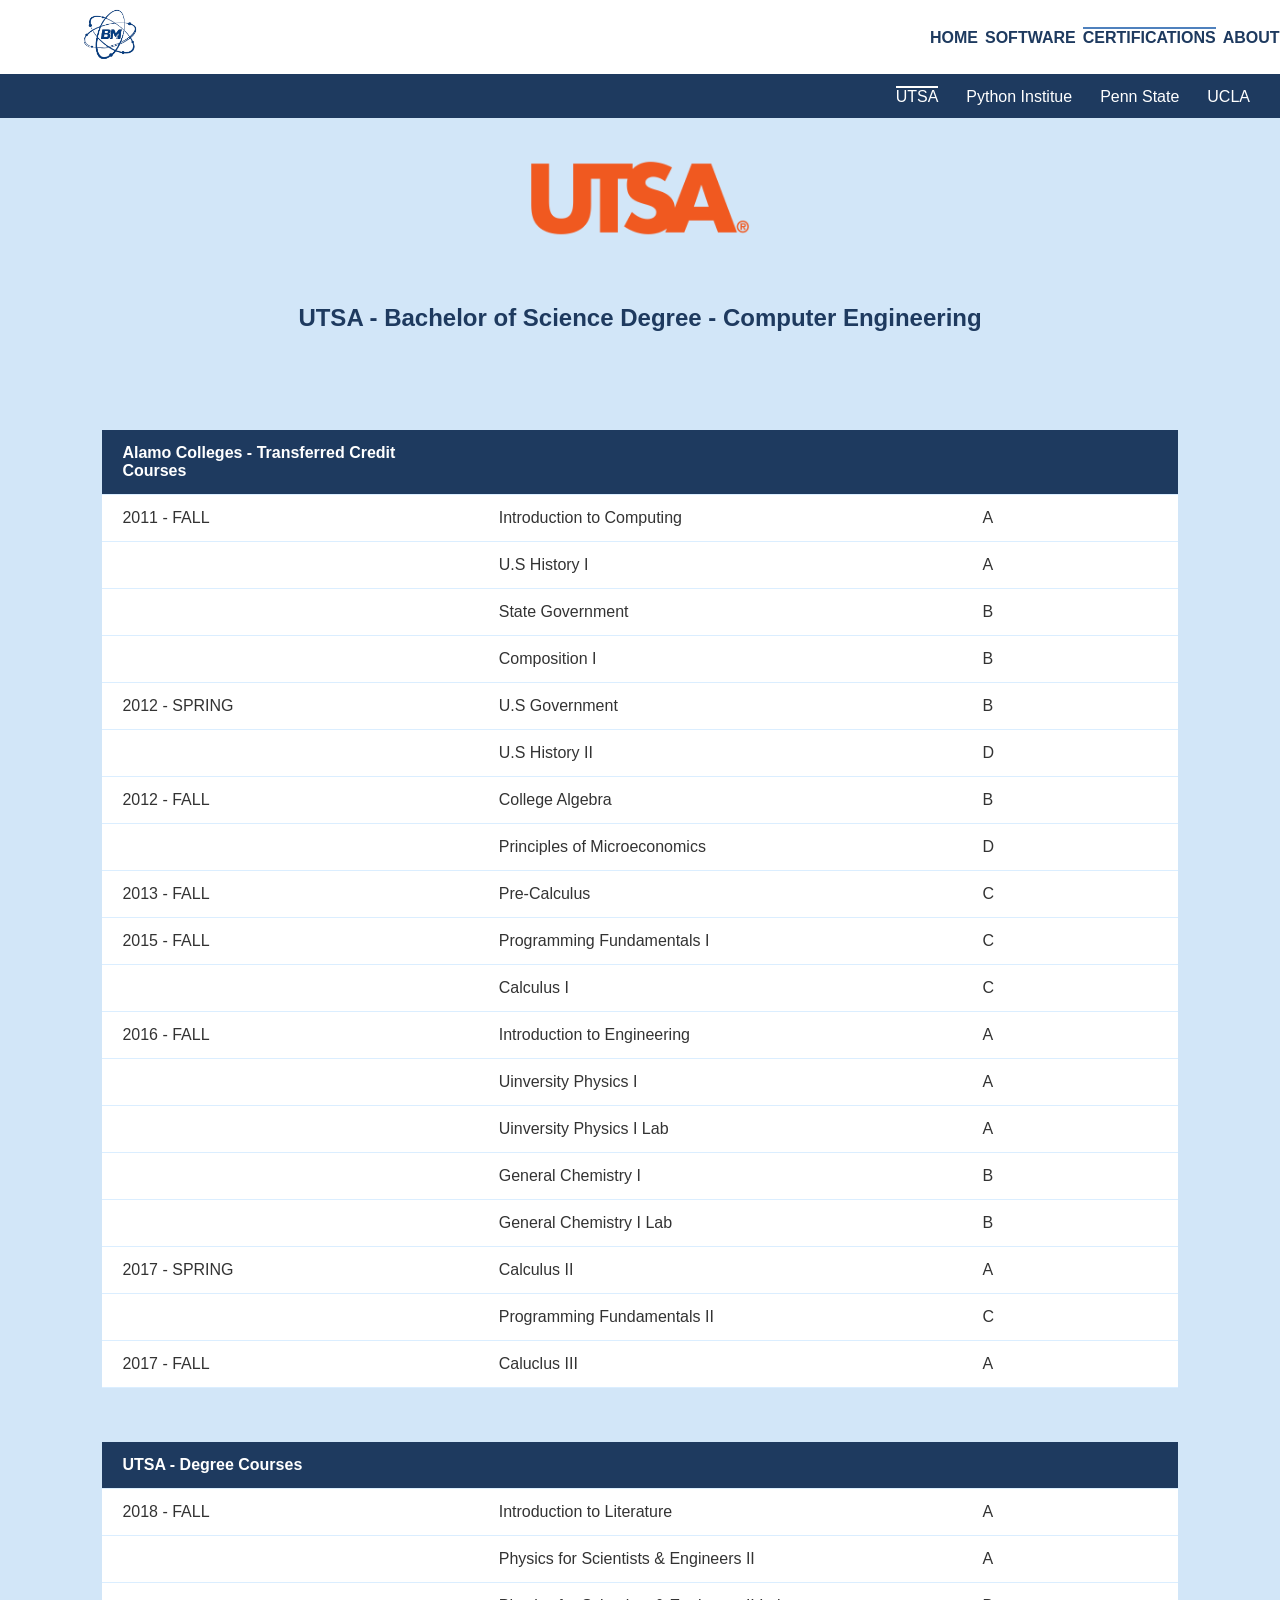
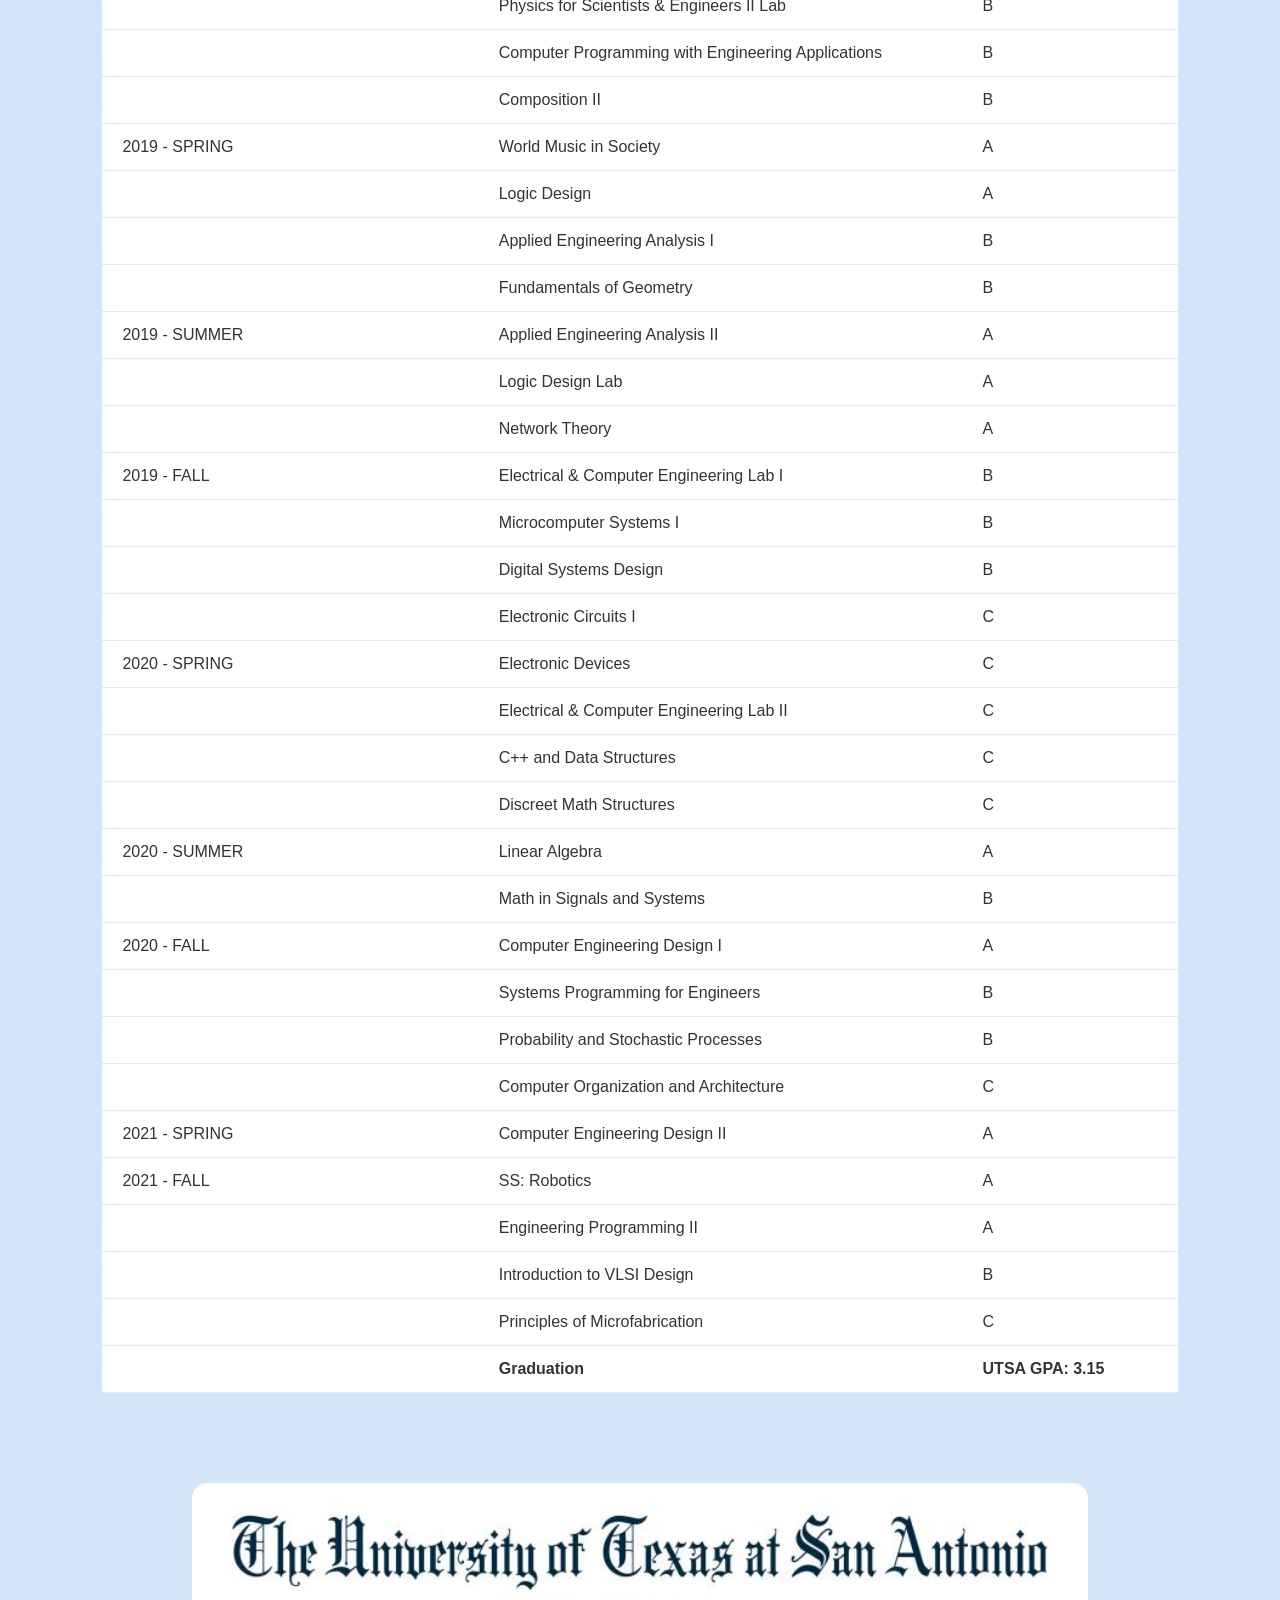
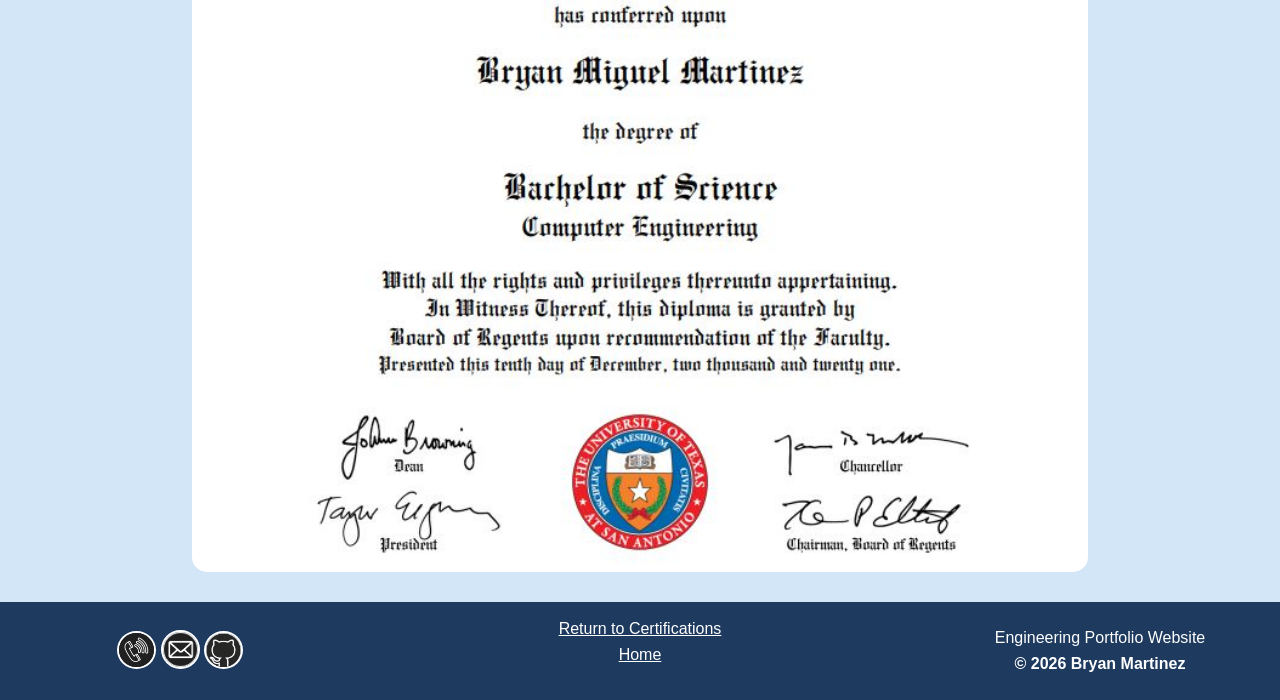
<file: details-utsa.html>
<!--Engineering Portfolio Website - details-utsa.html-->

<!DOCTYPE html>
<html>
    


<!--******************HTML FILE HEADER**********************-->
<head>
    <meta charset="utf-8">
    <meta name="viewport" content="width=device-width, initial-scale=1">
    <title>BM UTSA</title>

    <link rel="stylesheet" href="styles.css">
</head>



<body>
    <!--***************TOP BANNER/HEADER SECTION***************-->
    <header class="top-banner">
        
        <!--*****HEADER-LEFT/LOGO*****-->
        <div class="header-left">
            <a href="index.html">
            <img src="Images/Profile/bm-logo.png" alt="BM Logo" class="bm-logo">
            </a>
        </div>

        <!--*****HEADER-RIGHT/NAVIGATION BAR*****-->
        <div class="header-right">
            <nav class="navbar">
            <a href="index.html">HOME</a>
            <a href="projects_software.html">SOFTWARE</a> 
            <a href="certifications.html" class="active">CERTIFICATIONS</a>
            <a href="aboutME.html">ABOUT</a>
            </nav> 
        </div>

    </header>



    <!--*****SUB-NAVIGATION BAR*****-->
    <nav class="certs-nav">
        <a href="details-utsa.html" class="active">UTSA</a>
        <a href="details-pcep.html">Python Institue</a>
        <a href="details-psu.html">Penn State</a>
        <a href="details-ucla.html">UCLA</a>
    </nav>




    <!--*************COMPUTER ENGINEERING DEGREE*************-->
    <br>
    <img src="Images/Certificates/utsa-logo.png" alt="UTSA Logo" class="education-logo">
    <br>
    <h2>UTSA - Bachelor of Science Degree - Computer Engineering</h2>
    <br>



    <!--*****************ALAMO COLLEGES TABLE*****************-->
    <section class="grades-section">

    <table class="grades-table">

        <!--*****TABLE HEADER*****-->
        <thead>
            <tr>
                <th>Alamo Colleges - Transferred Credit Courses</th>
                <th></th>
                <th></th>
            </tr>
        </thead>

        <!--*****TABLE BODY*****-->
        <tbody>

            <!--*****TABLE ROW 1*****-->
            <tr>
                <td>2011 - FALL</td>
                <td>Introduction to Computing</td>
                <td>A</td>
            </tr>

            <tr>
                <td></td>
                <td>U.S History I</td>
                <td>A</td>
            </tr>

            <tr>
                <td></td>
                <td>State Government</td>
                <td>B</td>
            </tr>

            <tr>
                <td></td>
                <td>Composition I</td>
                <td>B</td>
            </tr>

            <tr>
                <td>2012 - SPRING</td>
                <td>U.S Government</td>
                <td>B</td>
            </tr>

            <tr>
                <td></td>
                <td>U.S History II</td>
                <td>D</td>
            </tr>

            <tr>
                <td>2012 - FALL</td>
                <td>College Algebra</td>
                <td>B</td>
            </tr>

            <tr>
                <td></td>
                <td>Principles of Microeconomics</td>
                <td>D</td>
            </tr>

            <tr>
                <td>2013 - FALL</td>
                <td>Pre-Calculus</td>
                <td>C</td>
            </tr>

            <tr>
                <td>2015 - FALL</td>
                <td>Programming Fundamentals I</td>
                <td>C</td>
            </tr>

            <tr>
                <td></td>
                <td>Calculus I</td>
                <td>C</td>
            </tr>

            <tr>
                <td>2016 - FALL</td>
                <td>Introduction to Engineering</td>
                <td>A</td>
            </tr>

            <tr>
                <td></td>
                <td>Uinversity Physics I</td>
                <td>A</td>
            </tr>

            <tr>
                <td></td>
                <td>Uinversity Physics I Lab</td>
                <td>A</td>
            </tr>

            <tr>
                <td></td>
                <td>General Chemistry I</td>
                <td>B</td>
            </tr>

            <tr>
                <td></td>
                <td>General Chemistry I Lab</td>
                <td>B</td>
            </tr>

            <tr>
                <td>2017 - SPRING</td>
                <td>Calculus II</td>
                <td>A</td>
            </tr>

            <tr>
                <td></td>
                <td>Programming Fundamentals II</td>
                <td>C</td>
            </tr>

            <tr>
                <td>2017 - FALL</td>
                <td>Caluclus III</td>
                <td>A</td>
            </tr>


        </tbody>

    </table>
    <br>
    <br>
    <br>
    

    <!--**********************UTSA TABLE**********************-->
    <table class="grades-table">

        <!--*****TABLE HEADER*****-->
        <thead>
            <tr>
                <th>UTSA - Degree Courses</th>
                <th></th>
                <th></th>
            </tr>
        </thead>

        <!--*****TABLE BODY*****-->
        <tbody>

            <!--*****TABLE ROW 1*****-->
            <tr>
                <td>2018 - FALL</td>
                <td>Introduction to Literature</td>
                <td>A</td>
            </tr>

            <tr>
                <td></td>
                <td>Physics for Scientists & Engineers II</td>
                <td>A</td>
            </tr>

            <tr>
                <td></td>
                <td>Physics for Scientists & Engineers II Lab</td>
                <td>B</td>
            </tr>

            <tr>
                <td></td>
                <td>Computer Programming with Engineering Applications</td>
                <td>B</td>
            </tr>

            <tr>
                <td></td>
                <td>Composition II</td>
                <td>B</td>
            </tr>

            <tr>
                <td>2019 - SPRING</td>
                <td>World Music in Society</td>
                <td>A</td>
            </tr>

            <tr>
                <td></td>
                <td>Logic Design</td>
                <td>A</td>
            </tr>

            <tr>
                <td></td>
                <td>Applied Engineering Analysis I</td>
                <td>B</td>
            </tr>

            <tr>
                <td></td>
                <td>Fundamentals of Geometry</td>
                <td>B</td>
            </tr>

            <tr>
                <td>2019 - SUMMER</td>
                <td>Applied Engineering Analysis II</td>
                <td>A</td>
            </tr>

            <tr>
                <td></td>
                <td>Logic Design Lab</td>
                <td>A</td>
            </tr>

            <tr>
                <td></td>
                <td>Network Theory</td>
                <td>A</td>
            </tr>

            <tr>
                <td>2019 - FALL</td>
                <td>Electrical & Computer Engineering Lab I</td>
                <td>B</td>
            </tr>

            <tr>
                <td></td>
                <td>Microcomputer Systems I</td>
                <td>B</td>
            </tr>

            <tr>
                <td></td>
                <td>Digital Systems Design</td>
                <td>B</td>
            </tr>

            <tr>
                <td></td>
                <td>Electronic Circuits I</td>
                <td>C</td>
            </tr>

            <tr>
                <td>2020 - SPRING</td>
                <td>Electronic Devices</td>
                <td>C</td>
            </tr>

            
            <tr>
                <td></td>
                <td>Electrical & Computer Engineering Lab II</td>
                <td>C</td>
            </tr>

            <tr>
                <td></td>
                <td>C++ and Data Structures</td>
                <td>C</td>
            </tr>

            <tr>
                <td></td>
                <td>Discreet Math Structures</td>
                <td>C</td>
            </tr>

            <tr>
                <td>2020 - SUMMER</td>
                <td>Linear Algebra</td>
                <td>A</td>
            </tr>

            <tr>
                <td></td>
                <td>Math in Signals and Systems</td>
                <td>B</td>
            </tr>

            <tr>
                <td>2020 - FALL</td>
                <td>Computer Engineering Design I</td>
                <td>A</td>
            </tr>

            <tr>
                <td></td>
                <td>Systems Programming for Engineers</td>
                <td>B</td>
            </tr>

            <tr>
                <td></td>
                <td>Probability and Stochastic Processes</td>
                <td>B</td>
            </tr>

            <tr>
                <td></td>
                <td>Computer Organization and Architecture</td>
                <td>C</td>
            </tr>

            <tr>
                <td>2021 - SPRING</td>
                <td>Computer Engineering Design II</td>
                <td>A</td>
            </tr>

            <tr>
                <td>2021 - FALL</td>
                <td>SS: Robotics</td>
                <td>A</td>
            </tr>

            <tr>
                <td></td>
                <td>Engineering Programming II</td>
                <td>A</td>
            </tr>

            <tr>
                <td></td>
                <td>Introduction to VLSI Design</td>
                <td>B</td>
            </tr>

            <tr>
                <td></td>
                <td>Principles of Microfabrication</td>
                <td>C</td>
            </tr>

            <tr>
                <td></td>
                <td><b>Graduation</b></td>
                <td><b>UTSA GPA: 3.15</b></td>
            </tr>


        </tbody>  

    </table>

    </section>


    
    <!--*****DIPLOMA IMAGE*****-->
    <img src="Images/Certificates/cpe-diploma.jpg" alt="UTSA Certificate" class="certificate-display">




    <!--************************FOOTER****************************-->
    <footer class="footer">

        <!--*****FOOTER - LEFT*****-->
        <div class="footer-left">
            
            <div class="footer-contact-item">

                <button class="footer-icon-button" id="phoneButton">
                    <img src="Images/Icons/phone-icon.png"
                        alt="Phone"
                        class="footer-icon">
                </button>

                <div class="contact-popover" id="phonePopover">
                    <b>Phone:</b> (210) 291-2638
                </div>
            </div>


            <div class="footer-contact-item">

                <button class="footer-icon-button" id="emailButton">
                    <img src="Images/Icons/email-icon.png"
                        alt="Email"
                        class="footer-icon">
                </button>

                <div class="contact-popover" id="emailPopover">
                    <b>Email:</b> BryanEmc2@gmail.com
                </div>
            </div>


            <div class="footer-contact-item">

                <button class="footer-icon-button" id="githubButton">
                    <img src="Images/Icons/github-icon.jpg"
                        alt="GitHub"
                        class="footer-icon">
                </button>

                <div class="contact-popover" id="githubPopover">
                    <b>Github:</b>
                    <a href="https://github.com/BM-CPE" target="_blank">
                        GitHub.com/BM-CPE
                    </a>
                </div>
            </div>

        </div>


        <!--*****FOOTER - CENTER*****-->
        <div class="footer-center">
            <p><a href="certifications.html"><u>Return to Certifications</u></a></p>
            <p><a href="index.html"><u>Home</u></a></p><br>
        </div>


        <!--*****FOOTER - RIGHT*****-->
        <div class="footer-right">

            <p>Engineering Portfolio Website</p>

            <p><strong>&copy; 2026 Bryan Martinez</strong></p>

        </div>

    </footer>



    <!--*****JAVASCRIPT IMPLEMENTATION - CONTACT INFO ICONS*****-->
    <script>
        const phoneButton = document.getElementById("phoneButton");
        const phonePopover = document.getElementById("phonePopover");

        const emailButton = document.getElementById("emailButton");
        const emailPopover = document.getElementById("emailPopover");

        const githubButton = document.getElementById("githubButton");
        const githubPopover = document.getElementById("githubPopover");

        phoneButton.addEventListener("click", function () {
            phonePopover.style.display =
                phonePopover.style.display === "block"
                    ? "none"
                    : "block";
        });

        emailButton.addEventListener("click", function () {
            emailPopover.style.display =
                emailPopover.style.display === "block"
                    ? "none"
                    : "block";
        });

        githubButton.addEventListener("click", function () {
            githubPopover.style.display =
                githubPopover.style.display === "block"
                    ? "none"
                    : "block";
        });
    </script>

</body>

</html>
</file>
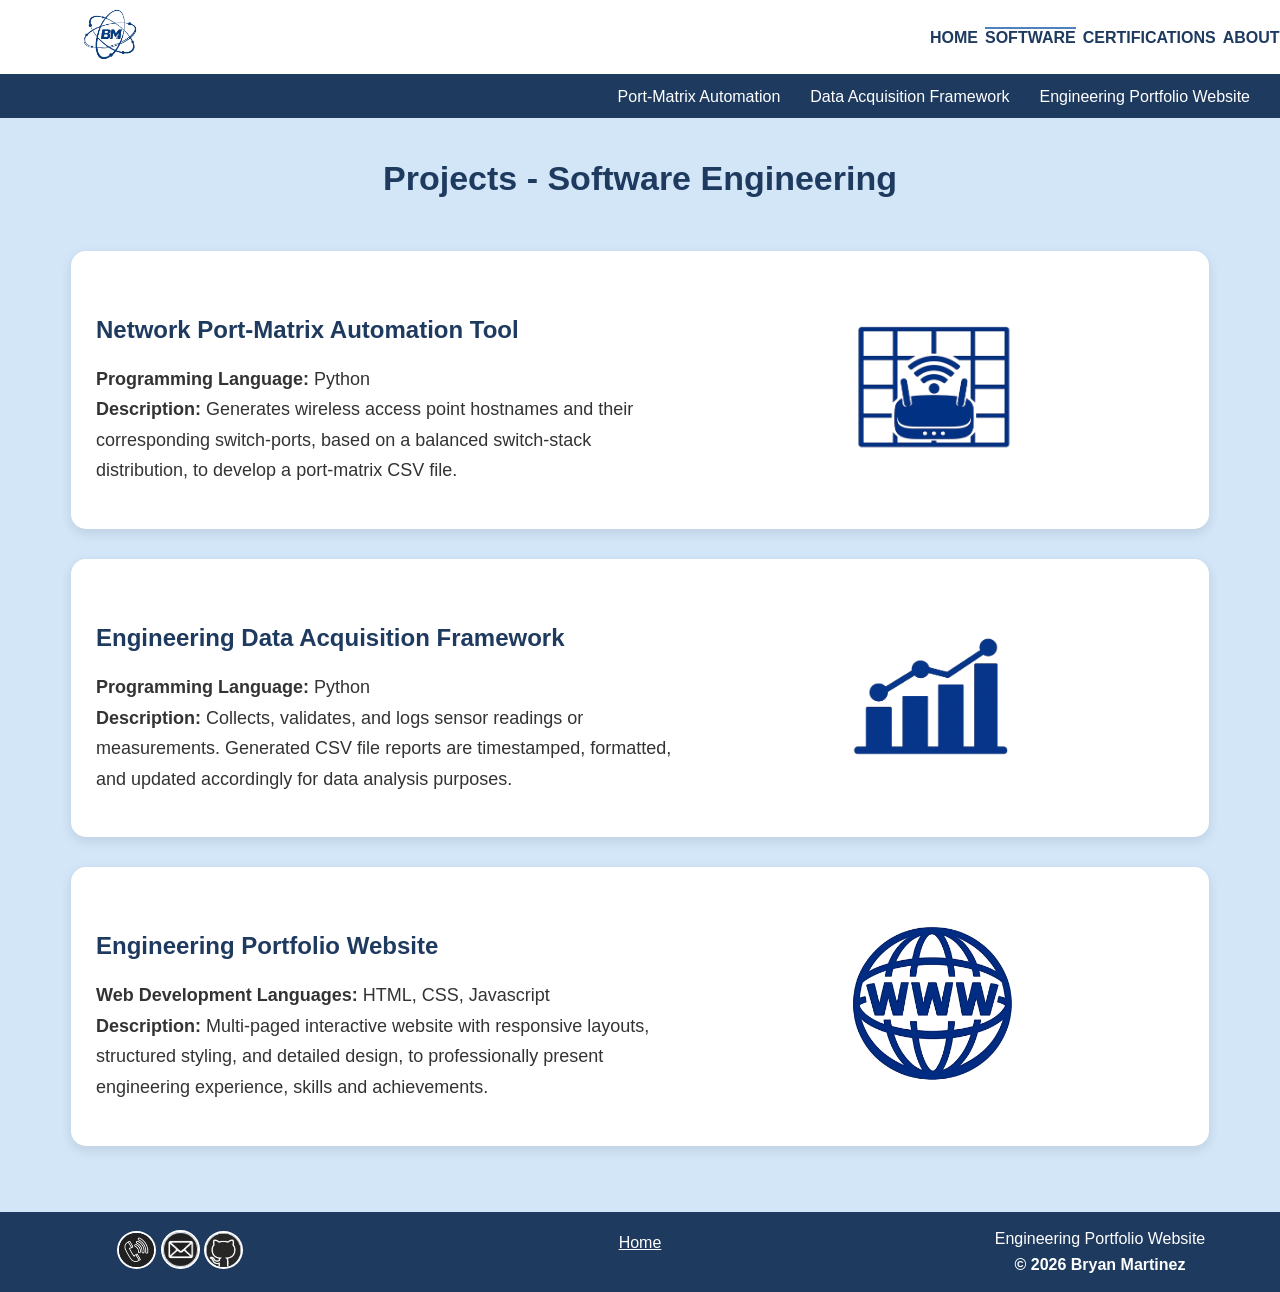
<file: projects_software.html>
<!--Engineering Portfolio Website - projects-software.html-->

<!DOCTYPE html>
<html>
 


<!--******************HTML FILE HEADER**********************-->
<head>
    <meta charset="utf-8">
    <meta name="viewport" content="width=device-width, initial-scale=1">
    <title>BM Software Projects</title>

    <link rel="stylesheet" href="styles.css">
</head>



<body>

    <!--***************TOP BANNER/HEADER SECTION***************-->
    <header class="top-banner">
        
        <!--*****HEADER-LEFT/LOGO*****-->
        <div class="header-left">
            <a href="index.html">
            <img src="Images/Profile/bm-logo.png" alt="BM Logo" class="bm-logo">
            </a>
        </div>

        <!--*****HEADER-RIGHT/NAVIGATION BAR*****-->
        <div class="header-right">
            <nav class="navbar">
            <a href="index.html">HOME</a>
            <a href="projects_software.html" class="active">SOFTWARE</a> 
            <a href="certifications.html">CERTIFICATIONS</a>
            <a href="aboutME.html">ABOUT</a>
            </nav> 
        </div>

    </header>

    

    <!--*****SUB-NAVIGATION BAR*****-->
    <nav class="software-nav">
        <a href="ps_NPMAT.html">Port-Matrix Automation</a>
        <a href="ps_EDAF.html">Data Acquisition Framework</a>
        <a href="ps_EPWeb.html">Engineering Portfolio Website</a>
    </nav>
    
    
    
    <!--************SOFTWARE PROJECTS - LANDING PAGE************-->
    <br><h1>Projects - Software Engineering</h1><br>


    
    <!--*****NETWORK PORT-MATRIX AUTOMATION TOOL*****-->
    <section class="project-card">

        <a href="ps_NPMAT.html">
            
            <div class="project-info">
                <h2>Network Port-Matrix Automation Tool</h2>
                <p>
                    <b>Programming Language:</b> Python<br>
                    <b>Description:</b> Generates wireless access point hostnames and their corresponding switch-ports, 
                    based on a balanced switch-stack distribution, to develop a port-matrix CSV file.
                </p>
            </div>
            
            <div class="project-image">
                <img src="Images/Icons/npmat-icon.png" alt="NPMAT Icon">
            </div>
        </a>

    </section>
    
    
    <!--*****ENGINEERING DATA ACQUISITION FRAMEWORK*****-->
    <section class="project-card">

        <a href="ps_EDAF.html">
            
            <div class="project-info">
                <h2>Engineering Data Acquisition Framework</h2>

                <p>
                    <b>Programming Language:</b> Python<br>
                    <b>Description:</b> Collects, validates, and logs sensor readings or measurements. Generated CSV file reports 
                    are timestamped, formatted, and updated accordingly for data analysis purposes.
                </p>
            </div>

            <div class="project-image">
                <img src="Images/Icons/edaf-icon.png" alt="EDAF Icon">
            </div>
        </a>  

    </section>


    <!--*****ENGINEERING PORTFOLIO WEBSITE*****-->
    <section class="project-card">

        <a href="ps_EPWeb.html">

            <div class="project-info">
                <h2>Engineering Portfolio Website</h2>
                <p>
                    <b>Web Development Languages:</b> HTML, CSS, Javascript<br>
                    <b>Description:</b> Multi-paged interactive website with responsive layouts, structured styling,
                    and detailed design, to professionally present engineering experience, skills and achievements.
                </p>
            </div>

            <div class="project-image">
                <img src="Images/Icons/epweb-icon.png" alt="EP-Website Icon">
            </div>           
        </a>
   
    </section>

    <br><br>



    <!--************************FOOTER****************************-->
    <footer class="footer">

        <!--*****FOOTER - LEFT*****-->
        <div class="footer-left">
            
            <div class="footer-contact-item">

                <button class="footer-icon-button" id="phoneButton">
                    <img src="Images/Icons/phone-icon.png"
                        alt="Phone"
                        class="footer-icon">
                </button>

                <div class="contact-popover" id="phonePopover">
                    <b>Phone:</b> (210) 291-2638
                </div>
            </div>


            <div class="footer-contact-item">

                <button class="footer-icon-button" id="emailButton">
                    <img src="Images/Icons/email-icon.png"
                        alt="Email"
                        class="footer-icon">
                </button>

                <div class="contact-popover" id="emailPopover">
                    <b>Email:</b> BryanEmc2@gmail.com
                </div>
            </div>


            <div class="footer-contact-item">

                <button class="footer-icon-button" id="githubButton">
                    <img src="Images/Icons/github-icon.jpg"
                        alt="GitHub"
                        class="footer-icon">
                </button>

                <div class="contact-popover" id="githubPopover">
                    <b>Github:</b>
                    <a href="https://github.com/BM-CPE" target="_blank">
                        GitHub.com/BM-CPE
                    </a>
                </div>
            </div>

        </div>


        <!--*****FOOTER - CENTER*****-->
        <div class="footer-center">
            <p><a href="index.html"><u>Home</u></a></p><br>
        </div>


        <!--*****FOOTER - RIGHT*****-->
        <div class="footer-right">

            <p>Engineering Portfolio Website</p>

            <p><strong>&copy; 2026 Bryan Martinez</strong></p>

        </div>

    </footer>



    <!--*****JAVASCRIPT IMPLEMENTATION - CONTACT INFO ICONS*****-->
    <script>
        const phoneButton = document.getElementById("phoneButton");
        const phonePopover = document.getElementById("phonePopover");

        const emailButton = document.getElementById("emailButton");
        const emailPopover = document.getElementById("emailPopover");

        const githubButton = document.getElementById("githubButton");
        const githubPopover = document.getElementById("githubPopover");

        phoneButton.addEventListener("click", function () {
            phonePopover.style.display =
                phonePopover.style.display === "block"
                    ? "none"
                    : "block";
        });

        emailButton.addEventListener("click", function () {
            emailPopover.style.display =
                emailPopover.style.display === "block"
                    ? "none"
                    : "block";
        });

        githubButton.addEventListener("click", function () {
            githubPopover.style.display =
                githubPopover.style.display === "block"
                    ? "none"
                    : "block";
        });
    </script>
    
    
</body>
</file>
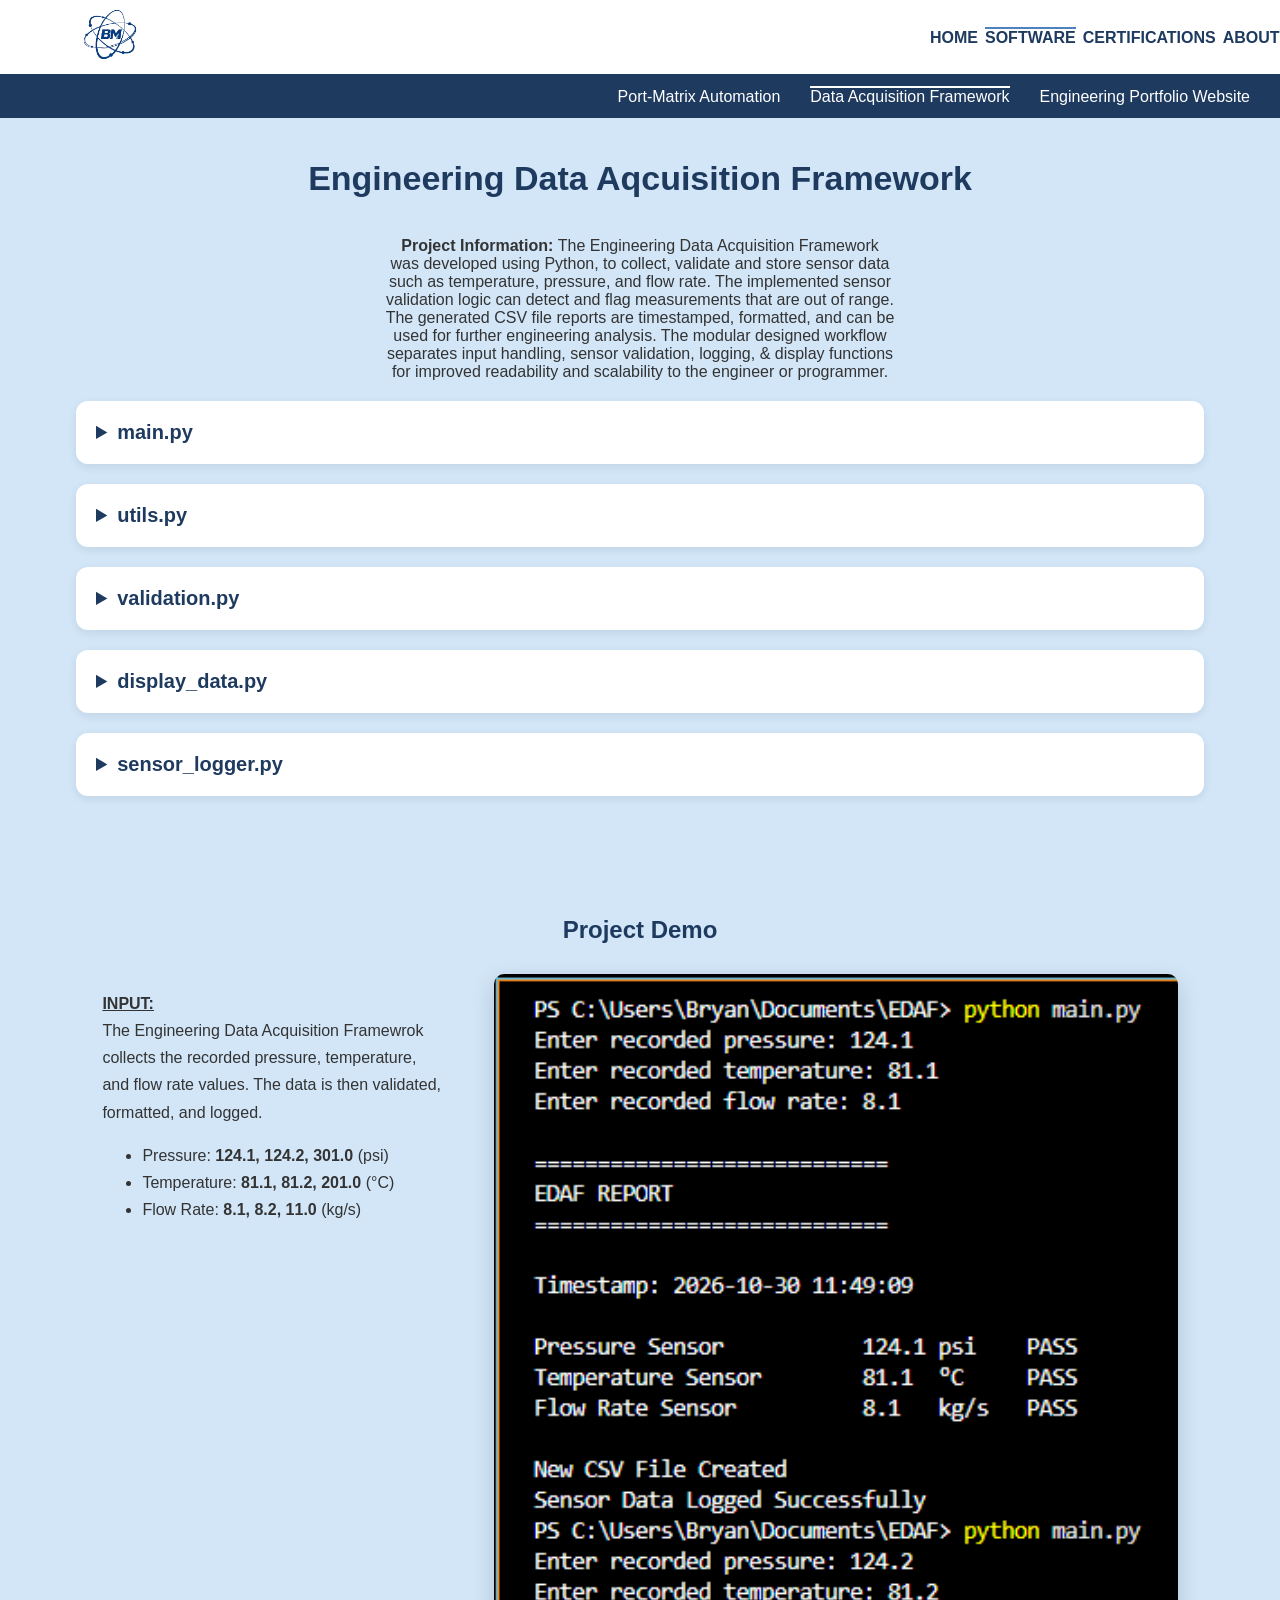
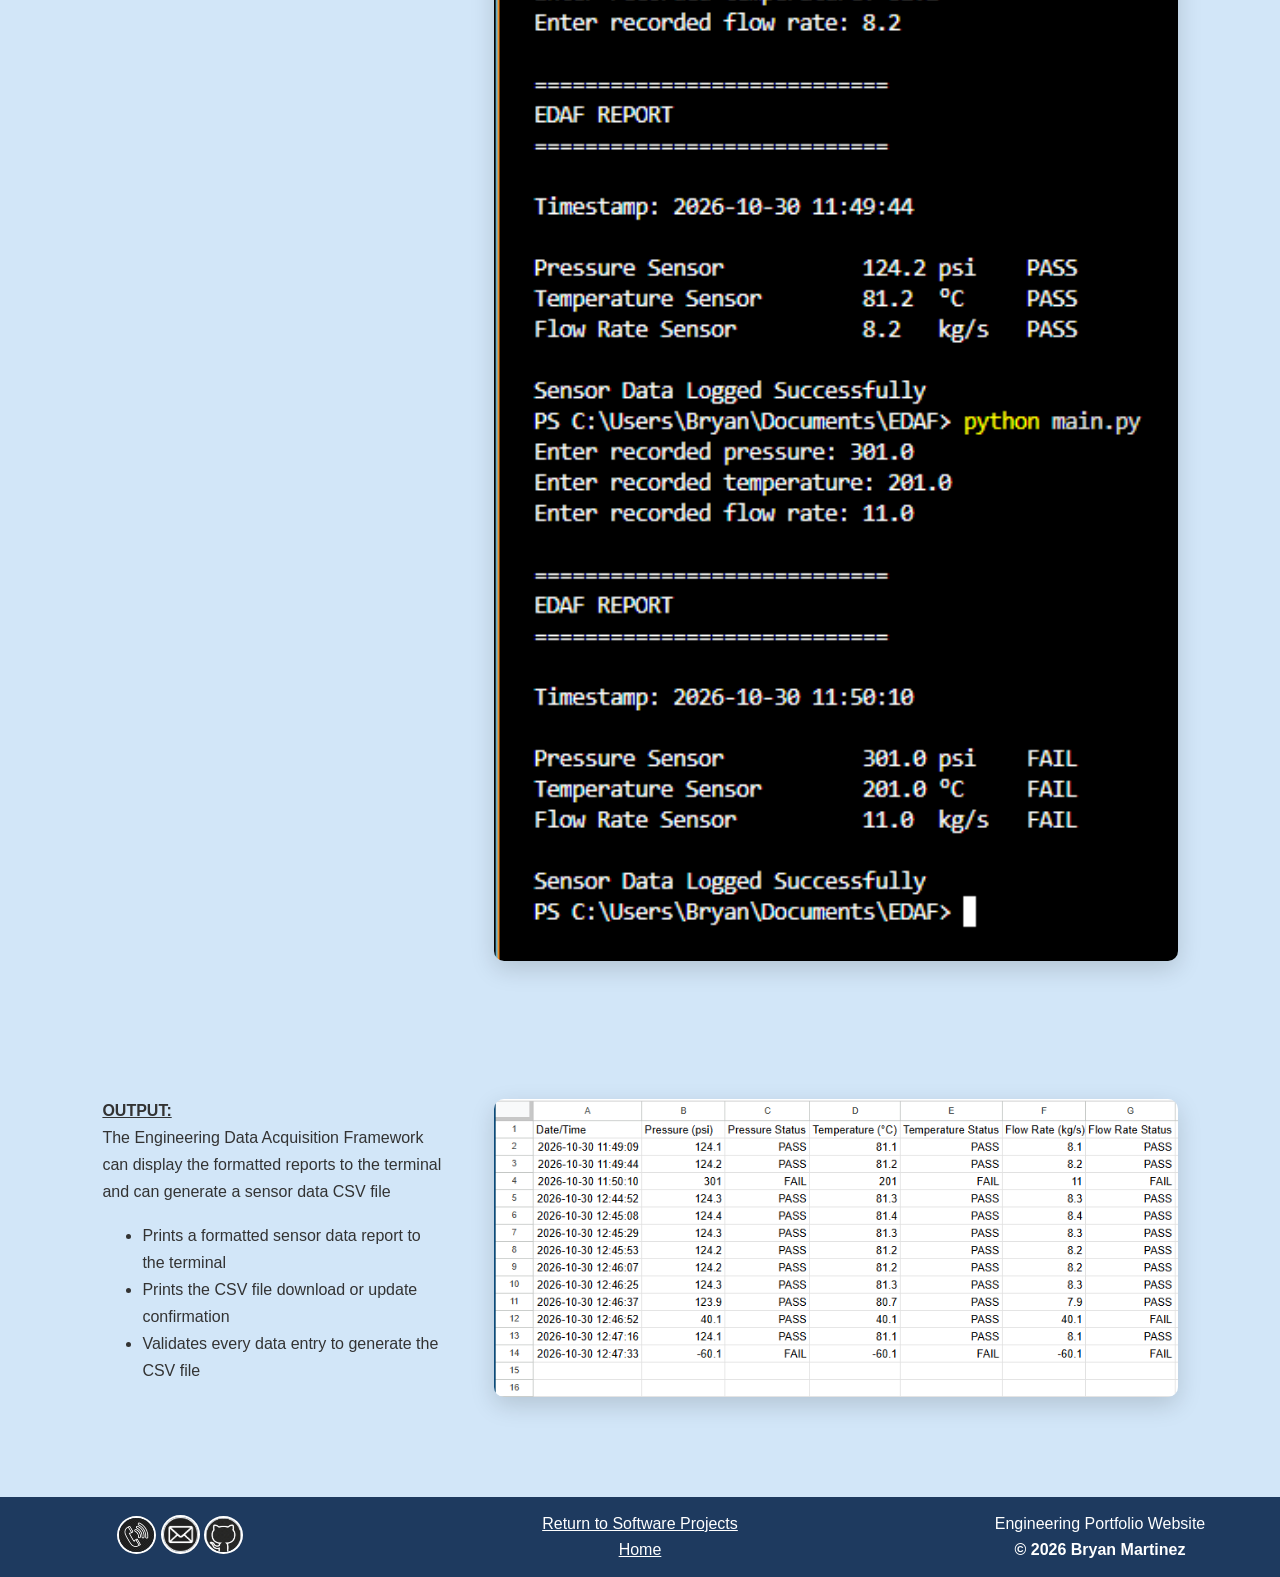
<file: ps_EDAF.html>
<!--Engineering Portfolio Website - ps_EDAF.html-->

<!DOCTYPE html>
<html>
 


<!--******************HTML FILE HEADER**********************-->
<head>
    <meta charset="utf-8">
    <meta name="viewport" content="width=device-width, initial-scale=1">
    <title>BM EDAF Project</title>

    <link rel="stylesheet" href="styles.css">
</head>



<body>
    <!--***************TOP BANNER/HEADER SECTION***************-->
    <header class="top-banner">
        
        <!--*****HEADER-LEFT/LOGO*****-->
        <div class="header-left">
            <a href="index.html">
            <img src="Images/Profile/bm-logo.png" alt="BM Logo" class="bm-logo">
            </a>
        </div>

        <!--*****HEADER-RIGHT/NAVIGATION BAR*****-->
        <div class="header-right">
            <nav class="navbar">
            <a href="index.html">HOME</a>
            <a href="projects_software.html" class="active">SOFTWARE</a>
            <a href="certifications.html">CERTIFICATIONS</a>
            <a href="aboutME.html">ABOUT</a>
            </nav>
        </div>
        
    </header>



    <!--*****SUB-NAVIGATION BAR*****-->
    <nav class="software-nav">
        <a href="ps_NPMAT.html">Port-Matrix Automation</a>
        <a href="ps_EDAF.html" class="active">Data Acquisition Framework</a>
        <a href="ps_EPWeb.html">Engineering Portfolio Website</a>
    </nav>



    <!--********ENGINEERING DATA ACQUISITION FRAMEWORK********-->
    <br><h1>Engineering Data Aqcuisition Framework</h1><br>
    
    <p><b>Project Information: </b>The Engineering Data Acquisition Framework<br> 
    was developed using Python, to collect, validate and store sensor data<br>
    such as temperature, pressure, and flow rate. The implemented sensor<br>
    validation logic can detect and flag measurements that are out of range.<br>
    The generated CSV file reports are timestamped, formatted, and can be<br>
    used for further engineering analysis. The modular designed workflow<br>
    separates input handling, sensor validation, logging, & display functions<br>
    for improved readability and scalability to the engineer or programmer.
    </p>
    
    

    <!--*********************SOURCE CODE*********************-->
    <details>
        <summary>main.py</summary>

        <p>
            <pre><code>
                #Engineering Data Acquisition Framework - main.py
                #Bryan Martinez

                #This software tool logs pressure readings, validates sensor data, 
                #and stores the results in a CSV file.


                #Import the required functions

                from utils import get_float
                from utils import get_dataInput
                from validation import validate_data
                from display_data import get_report
                from sensor_logger import log_data



                #1. Call the get_float() function
                #Obtains Pressure, Temperature, and Flow Rate float inputs
                pressure = get_float("Enter recorded pressure: ")
                temperature = get_float("Enter recorded temperature: ")
                flow_rate = get_float("Enter recorded flow rate: ")



                #2. Call the get_dataInput() function
                #Stores timestamp and the input data: pressure, temperature, flow rate
                dataInput = get_dataInput(pressure, temperature, flow_rate)
                #print(dataInput)



                #3. Call the validate_data() function
                #Determines if the data readings/measurments are within a valid range
                dataInput = validate_data(dataInput)
                #print(dataInput)



                #4. Call the get_report() function
                #Generates a formatted data report and adds a PASS/FAIL status for each recorded reading
                get_report(dataInput)



                #5. Call the log_data() function 
                #Logs the formatted data report to a CSV file 
                log_data(dataInput)
            </code></pre>

        </p>
    </details>
    
    <details>
        <summary>utils.py</summary>

        <p>
            <pre><code>
                #Engineering Data Acquisition Framework - utils.py

                #This module defines reusable functions: get_float() and get_dataInput()




                #Define the get_float() function to validate input, handle errors/exception, and return a float value

                def get_float(prompt):
                    while True:
                        try:
                            value = float(input(prompt))
                            return value
                        except ValueError:
                            print("Invalid number format. Please try again")	




                #Define the get_dataInput() function: will convert the input into a dictionary with nested dictionaries
                #Adds formatted/corresponding units of measurement

                from datetime import datetime

                def get_dataInput(pressure, temperature, flow_rate):
                    
                    #Retrieve date and time
                    timestamp = datetime.now().strftime("%Y-%m-%d %H:%M:%S")
                    #create the new dictionary
                    dataInput = {
                        "Timestamp" : timestamp,
                        "Pressure_Sensor" : {"Reading" : pressure, "Units" : 'psi'},
                        "Temperature_Sensor" : {"Reading" : temperature, "Units" : '°C'},
                        "Flow_Rate_Sensor" : {"Reading" : flow_rate, "Units" : 'kg/s'}
                    }
                    return dataInput
            </code></pre>
            
        </p>
    </details>
    
    
    <details>
        <summary>validation.py</summary>

        <p>
            <pre><code>
                #Engineering Data Acquisition Framework - validation.py

                #This module defines the validate_data() function and specifies the ranges
                #to validate sensor data accordingly



                #Specify the valid ranges by assigning minimum and maximum values

                MIN_PRESSURE = 0
                MAX_PRESSURE = 300

                MIN_TEMPERATURE = -50
                MAX_TEMPERATURE = 200

                MIN_FLOW_RATE = 0
                MAX_FLOW_RATE = 10




                #The validate_data() function assigns 'True' to Valid readings
                #and assigns 'False' to Invalid readings

                def validate_data(dataInput):

                    #Retrieve p,t,f from dataInput dictionary:
                    pressure = dataInput["Pressure_Sensor"]["Reading"]
                    temperature = dataInput["Temperature_Sensor"]["Reading"]
                    flow_rate = dataInput["Flow_Rate_Sensor"]["Reading"]

                    #Validate pressure, add indicator to dictionary
                    if MIN_PRESSURE <= pressure <= MAX_PRESSURE:
                        dataInput["Pressure_Sensor"]["Valid"] = True
                    else:
                        dataInput["Pressure_Sensor"]["Valid"] = False

                    #Validate temperature, add indicator to dictionary
                    if MIN_TEMPERATURE <= temperature <= MAX_TEMPERATURE:
                        dataInput["Temperature_Sensor"]["Valid"] = True
                    else:
                        dataInput["Temperature_Sensor"]["Valid"] = False

                    #Validate flow rate, add indicator to dictionary
                    if MIN_FLOW_RATE <= flow_rate <= MAX_FLOW_RATE:
                        dataInput["Flow_Rate_Sensor"]["Valid"] = True
                    else:
                        dataInput["Flow_Rate_Sensor"]["Valid"] = False
                    
                    return dataInput
    
        
            </code></pre>
                            
        </p>
    </details>

    <details>
        <summary>display_data.py</summary>
        <p>
            <pre><code>
                #Engineering Data Acquisition Framework - display_data.py

                #This module defines the get_report() function




                #The get_report() function generates and displays 
                #the formatted sensor data input measurement report

                def get_report(dataInput):

                    #Print banner
                    print("\n============================\n"
                        "EDAF REPORT\n"
                        "============================\n")

                    #Print timestamp
                    timestamp = dataInput["Timestamp"]
                    print(f"Timestamp: {timestamp}\n")

                    #Print sensor readings, units, and validity for each sensor
                    for key, value in dataInput.items():

                        #Use an 'if' statement and 'continue' keyword to skip the timestamp key
                        if key == "Timestamp":
                            continue
                        else:
                            display_key = key.replace("_", " ")

                            reading = value["Reading"]
                            units = value["Units"]
                            valid = value["Valid"]
                            status = "PASS" if valid else "FAIL" 
                            
                            #this prints in one line:
                            #print(f"{key} {reading} {units} {valid}")

                            #Format the output
                            print(f"{display_key:<25} {reading:<5} {units:<6} {status}")
                            </code></pre>
        </p>
    </details>

    <details>
        <summary>sensor_logger.py</summary>

        <p>
            <pre><code>
                #Engineering Data Acquisition Framework - sensor_logger.py

                #This module defines the log_data() function



                #Import the 'os' and 'csv' modules
                import os
                import csv

                #Assign the CSV file name and header
                CSV_FILE = "data/sensor_log.csv"
                CSV_HEADER = [
                    "Date/Time",
                    "Pressure (psi)",
                    "Pressure Status",
                    "Temperature (°C)",
                    "Temperature Status",
                    "Flow Rate (kg/s)",
                    "Flow Rate Status"
                ]


                #The log_data function accepts the dataInput sensor measurement information and logs it to a CSV file

                def log_data(dataInput):

                    timestamp = dataInput["Timestamp"]

                    pressure = dataInput["Pressure_Sensor"]["Reading"]
                    pressure_status = dataInput["Pressure_Sensor"]["Valid"]
                    pressure_status = "PASS" if pressure_status else "FAIL"

                    temperature = dataInput["Temperature_Sensor"]["Reading"]
                    temperature_status = dataInput["Temperature_Sensor"]["Valid"]
                    temperature_status = "PASS" if temperature_status else "FAIL"

                    flow_rate = dataInput["Flow_Rate_Sensor"]["Reading"]
                    flow_rate_status = dataInput["Flow_Rate_Sensor"]["Valid"]
                    flow_rate_status = "PASS" if flow_rate_status else "FAIL"

                    if not os.path.exists(CSV_FILE) or os.path.getsize(CSV_FILE) == 0:
                        with open(CSV_FILE, "w", newline="") as file:
                            writer = csv.writer(file)
                            writer.writerow(CSV_HEADER)
                            writer.writerow([timestamp, pressure, pressure_status, 
                                            temperature, temperature_status, 
                                            flow_rate, flow_rate_status])

                        print("\nNew CSV File Created\nSensor Data Logged Successfully")   

                    else:
                        with open(CSV_FILE, "a", newline="") as file:
                            writer = csv.writer(file)
                            writer.writerow([timestamp, pressure, pressure_status, 
                                            temperature, temperature_status, 
                                            flow_rate, flow_rate_status])

                        print("\nSensor Data Logged Successfully")
            </code></pre>
            
            
        </p>
    </details>



    <!--*******************PROJECT DEMO SECTION*******************-->
    
    <!--*****INPUT SECTION*****-->
    <section class="project-input-section">

        <h2>Project Demo</h2>
        
        <div class="project-input-content">
            
            <div class="project-input-info">
                <p>
                <b><u>INPUT:</u></b><br>
                The Engineering Data Acquisition Framewrok collects the 
                recorded pressure, temperature, and flow rate values.
                The data is then validated, formatted, and logged. 
                </p>

                <ul>
                    <li>Pressure: <b>124.1, 124.2, 301.0</b> (psi)</li>
                    <li>Temperature: <b>81.1, 81.2, 201.0</b> (°C)</li>
                    <li>Flow Rate: <b>8.1, 8.2, 11.0</b> (kg/s)</li>
                </ul>
            </div>

            <div class="project-input-image">
                <img src="Images/EDAF/input1.png"
                 alt="EDAF project input">
            </div>

        </div>

    </section>


    <!--*****OUTPUT SECTION*****-->
    <section class="project-output-section">
        
        <div class="project-output-content">
            
            <div class="project-output-info">
                <p>
                <b><u>OUTPUT:</u></b><br>
                The Engineering Data Acquisition Framework 
                can display the formatted reports to the
                terminal and can generate a sensor data CSV file
                </p>

                <ul>
                    <li>Prints a formatted sensor data report to the terminal</li>
                    <li>Prints the CSV file download or update confirmation</li>
                    <li>Validates every data entry to generate the CSV file</li>
                </ul> 
            </div>
            
            <div class="project-output-image">
                <br>
                <img src="Images/EDAF/output1.png"
                 alt="EDAF project output1">
            </div>

        </div>

    </section>

    <br><br>



    <!--************************FOOTER****************************-->
    <footer class="footer">

        <!--*****FOOTER - LEFT*****-->
        <div class="footer-left">

            <div class="footer-contact-item">

                <button class="footer-icon-button" id="phoneButton">
                    <img src="Images/Icons/phone-icon.png"
                        alt="Phone"
                        class="footer-icon">
                </button>

                <div class="contact-popover" id="phonePopover">
                    <b>Phone:</b> (210) 291-2638
                </div>
            </div>


            <div class="footer-contact-item">

                <button class="footer-icon-button" id="emailButton">
                    <img src="Images/Icons/email-icon.png"
                        alt="Email"
                        class="footer-icon">
                </button>

                <div class="contact-popover" id="emailPopover">
                    <b>Email:</b> BryanEmc2@gmail.com
                </div>
            </div>


            <div class="footer-contact-item">

                <button class="footer-icon-button" id="githubButton">
                    <img src="Images/Icons/github-icon.jpg"
                        alt="GitHub"
                        class="footer-icon">
                </button>

                <div class="contact-popover" id="githubPopover">
                    <b>Github:</b>
                    <a href="hhttps://github.com/BM-CPE" target="_blank">
                        GitHub.com/BM-CPE
                    </a>
                </div>
            </div>
        </div>


        <!--*****FOOTER - CENTER*****-->
        <div class="footer-center">

            <p><a href="projects_software.html"><u>Return to Software Projects</u></a></p>
            
            <p><a href="index.html"><u>Home</u></a></p>

        </div>


        <!--*****FOOTER - RIGHT*****-->
        <div class="footer-right">

            <p>Engineering Portfolio Website</p>

            <p><strong>&copy; 2026 Bryan Martinez</strong></p>

        </div>

    </footer>



    <!--*****JAVASCRIPT IMPLEMENTATION - CONTACT INFO ICONS*****-->
    <script>
        const phoneButton = document.getElementById("phoneButton");
        const phonePopover = document.getElementById("phonePopover");

        const emailButton = document.getElementById("emailButton");
        const emailPopover = document.getElementById("emailPopover");

        const githubButton = document.getElementById("githubButton");
        const githubPopover = document.getElementById("githubPopover");

        phoneButton.addEventListener("click", function () {
            phonePopover.style.display =
                phonePopover.style.display === "block"
                    ? "none"
                    : "block";
        });

        emailButton.addEventListener("click", function () {
            emailPopover.style.display =
                emailPopover.style.display === "block"
                    ? "none"
                    : "block";
        });

        githubButton.addEventListener("click", function () {
            githubPopover.style.display =
                githubPopover.style.display === "block"
                    ? "none"
                    : "block";
        });
    </script>
    
</body>
</file>
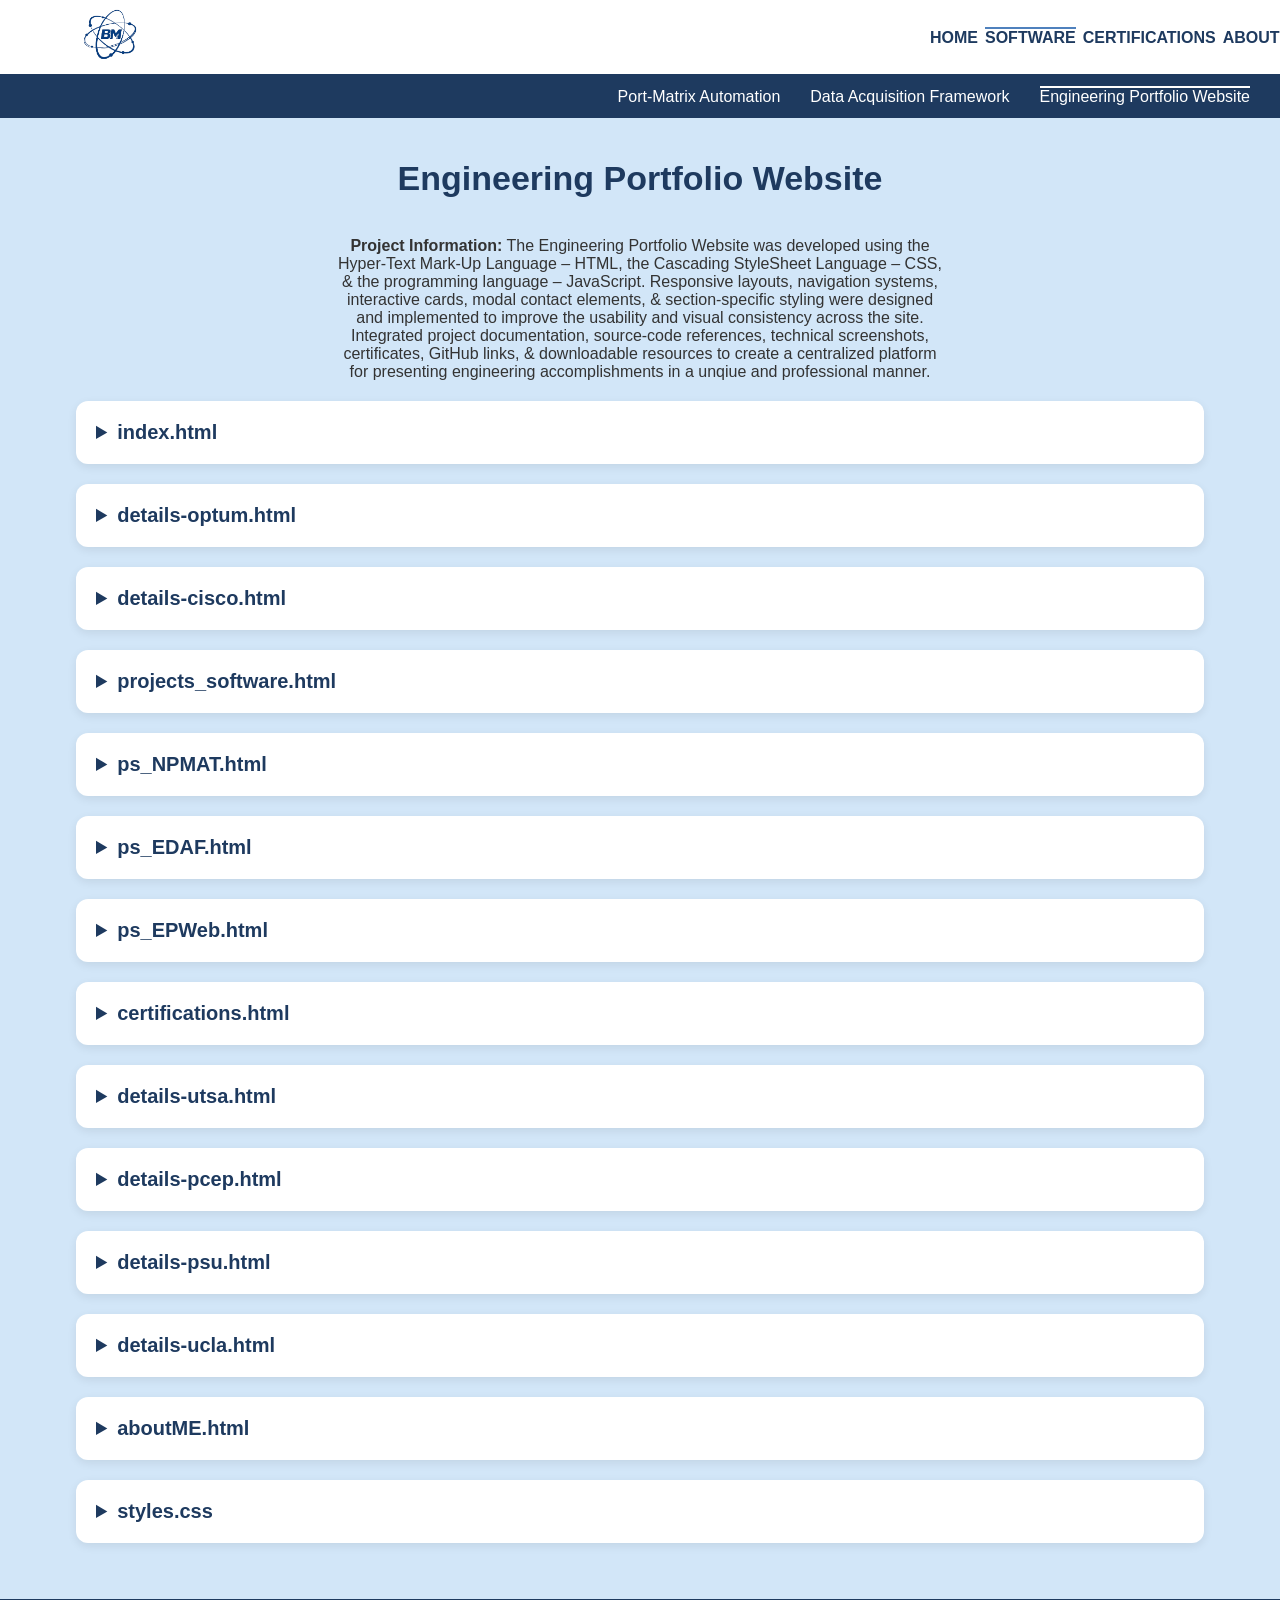
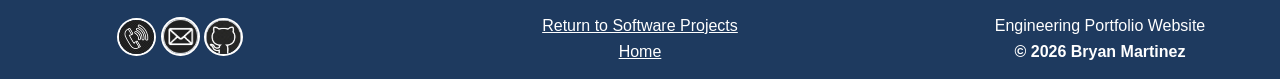
<file: ps_EPWeb.html>
<!--Engineering Portfolio Website - ps_EPWeb.html-->

<!DOCTYPE html>
<html>



<!--******************HTML FILE HEADER**********************-->
<head>
    <meta charset="utf-8">
    <meta name="viewport" content="width=device-width, initial-scale=1">
    <title>BM Website Development</title>

    <link rel="stylesheet" href="styles.css">
</head>



<body>
    <!--***************TOP BANNER/HEADER SECTION***************-->
    <header class="top-banner">

        <!--*****HEADER-LEFT/LOGO*****-->
        <div class="header-left">
            <a href="index.html">
            <img src="Images/Profile/bm-logo.png" alt="BM Logo" class="bm-logo">
            </a>
        </div>

        <!--*****HEADER-RIGHT/NAVIGATION BAR*****-->
        <div class="header-right">
            <nav class="navbar">
            <a href="index.html">HOME</a>
            <a href="projects_software.html" class="active">SOFTWARE</a> 
            <a href="certifications.html">CERTIFICATIONS</a>
            <a href="aboutME.html">ABOUT</a>
            </nav>
        </div>
    </header>



    <!--*****SUB-NAVIGATION BAR*****-->
    <nav class="software-nav">
        <a href="ps_NPMAT.html">Port-Matrix Automation</a>
        <a href="ps_EDAF.html">Data Acquisition Framework</a>
        <a href="ps_EPWeb.html" class="active">Engineering Portfolio Website</a>
    </nav>
    


    <!--**************ENGINEERING PORTFOLIO WEBSITE**************-->
    <br><h1>Engineering Portfolio Website</h1><br>

    <p><b>Project Information:</b> The Engineering Portfolio Website was developed using the<br>
    Hyper-Text Mark-Up Language – HTML, the Cascading StyleSheet Language – CSS,<br>
    & the programming language – JavaScript. Responsive layouts, navigation systems,<br>
    interactive cards, modal contact elements, & section-specific styling were designed<br>
    and implemented to improve the usability and visual consistency across the site.<br>
    Integrated project documentation, source-code references, technical screenshots,<br>
    certificates, GitHub links, & downloadable resources to create a centralized platform<br>
    for presenting engineering accomplishments in a unqiue and professional manner.
    </p>

    

    <!--*********************SOURCE CODE*********************-->
    <details>
        <summary>index.html</summary>
        <p>
            <pre><code>
                &lt;!--Engineering Portfolio Website - index.html--&gt;
                &lt;!--Bryan Martinez--&gt;

                &lt;!DOCTYPE html&gt;
                &lt;html&gt;
                
                


                &lt;!--******************HTML FILE HEADER**********************--&gt;   
                &lt;head&gt;
                    &lt;meta charset="utf-8"&gt;
                    &lt;meta name="viewport" content="width=device-width, initial-scale=1"&gt;
                    &lt;title&gt;BM ENGR Portfolio Website&lt;/title&gt;

                    &lt;link rel="stylesheet" href="styles.css"&gt;
                &lt;/head&gt;
                

             
                &lt;body&gt;
                    
                    &lt;!--***************TOP BANNER/HEADER SECTION***************--&gt;
                    &lt;header class="top-banner"&gt;              
                        
                        &lt;!--*****HEADER-LEFT/LOGO*****--&gt;
                        &lt;div class="header-left"&gt;
                            &lt;a href="index.html"&gt;
                            &lt;img src="Images/Profile/bm-logo.png" alt="BM Logo" class="bm-logo"&gt;
                            &lt;/a&gt;       
                        &lt;/div&gt;


                        &lt;!--*****HEADER-RIGHT/NAVIGATION BAR*****--&gt;
                        &lt;div class="header-right"&gt;          
                            &lt;nav class="navbar"&gt;
                            &lt;a href="index.html" class="active"&gt;HOME&lt;/a&gt;
                            &lt;a href="projects_software.html"&gt;SOFTWARE&lt;/a&gt; 
                            &lt;a href="certifications.html"&gt;CERTIFICATIONS&lt;/a&gt;
                            &lt;a href="aboutME.html"&gt;ABOUT&lt;/a&gt;
                            &lt;/nav&gt;
                        &lt;/div&gt; 
                    &lt;/header&gt;


                    
                    &lt;!--*****SUB-NAVIGATION BAR*****--&gt;
                    &lt;nav class="second-nav"&gt;       
                        &lt;button class="contact-button" id="contactButton"&gt;
                            &lt;b&gt;Contact Information&lt;/b&gt;
                        &lt;/button&gt;    
                    &lt;/nav&gt;
                    


                    &lt;!--*****CONTACT INFO BUTTON*****--&gt;
                    &lt;div class="contact-modal" id="contactModal"&gt;
                        &lt;div class="contact-box"&gt;
                            &lt;button class="contact-close" id="contactClose"&gt;
                                &times;
                            &lt;/button&gt;

                            &lt;h2&gt;Contact Information&lt;/h2&gt;

                            &lt;p&gt;
                                &lt;b&gt;Phone:&lt;/b&gt; (210) 291-2638 
                            &lt;/p&gt;

                            &lt;p&gt;
                                &lt;b&gt;Email:&lt;/b&gt; BryanEmc2@gmail.com           
                            &lt;/p&gt;

                            &lt;p&gt;
                                &lt;b&gt;GitHub:&lt;/b&gt;
                                &lt;a href="https://github.com/BM-CPE" target="_blank"&gt;
                                    GitHub.com/BM-CPE
                                &lt;/a&gt;
                            &lt;/p&gt;
                        &lt;/div&gt;
                    &lt;/div&gt;


                    
                    &lt;!--***************HOME MAIN LANDING PAGE***************--&gt;
                    &lt;main class="home-main"&gt;
                        &lt;section class="home-hero"&gt;
                            &lt;img src="images/Profile/Bryan-Professional.png"
                                alt="Bryan Martinez"
                                class="home-profile-pic"&gt;

                            &lt;div class="home-hero-text"&gt;
                                &lt;h1&gt;Bryan Martinez&lt;/h1&gt;
                                &lt;p class="home-subtitle"&gt;COMPUTER ENGINEER&lt;/p&gt;
                            &lt;/div&gt;
                        &lt;/section&gt;
                    &lt;/main&gt;


                    
                    &lt;!--***************INTRODUCTION SECTION***************--&gt;
                    &lt;section class="intro-section"&gt;
                        &lt;div class="intro-content"&gt;

                            &lt;div class="intro-text"&gt;
                                &lt;p&gt;
                                    &lt;h2&gt;Engineering Introduction&lt;/h2&gt; My passion for engineering began to develop at an early age. 
                                    Before reaching 1st grade, not only was I introduced 
                                    to the concept of time and multiplaction, but I also understood  
                                    and enjoyed it. Since then, mathematics became my strongest and 
                                    favorite subject throughout my academic studies.
                                    During my senior year at high school, as I approached graduation,
                                    I decided to pursue a degree in Computer Engineering, mainly due to my 
                                    strength in mathematics, followed by my interest in computers, 
                                    and my interest in learning how technology is fundamentally designed.
                                &lt;/p&gt;

                                &lt;p&gt;
                                    During college, I developed an impactful passion for science. 
                                    This newly-found passion motivated me to enroll into a university,
                                    helped me complete my degree courses successfully,
                                    and led me to develop a new goal in life:&lt;br&gt; 
                                    &lt;b&gt;&lt;i&gt;to pursue a career in SPACE ENGINEERING.&lt;/i&gt;&lt;/b&gt;

                                &lt;/p&gt;
                            &lt;/div&gt;

                            &lt;div class="intro-image"&gt;
                                &lt;img src="images/Homepage/engr2.JPG" alt="Intro image"&gt;
                            &lt;/div&gt;

                        &lt;/div&gt;
                    &lt;/section&gt;



                    &lt;!--******************EXPERIENCE SECTION**********************--&gt;   
                    &lt;section class="experience-section"&gt;

                        &lt;h2&gt;Engineering Experience&lt;/h2&gt;

                        &lt;!--*****OPTUM*****--&gt;
                        &lt;div class="experience-item"&gt;
                            &lt;a href="details-optum.html"&gt;
                            &lt;div class="experience-card"&gt; 
                                &lt;img src="Images/Homepage/optum-logo.png"&gt;
                            &lt;/div&gt;
                            &lt;/a&gt;

                            &lt;div class="experience-info"&gt;
                                &lt;h3&gt;&lt;i&gt;&lt;u&gt;NETWORK ENGINEER&lt;/u&gt;&lt;/i&gt; - Mergers & Acquisitions&lt;/h3&gt;
                                -Design, manage, and integrate enterprise healthcare networks
                                &lt;p&gt;
                                    Dates: &lt;b&gt;2/13/23 - PRESENT&lt;/b&gt;&lt;br&gt;
                                    Location: &lt;b&gt;San Antonio, TX&lt;/b&gt;&lt;br&gt;
                                    &lt;a href="details-optum.html"&gt;&lt;b&gt;View Role Description Details&lt;/b&gt;&lt;/a&gt;
                                &lt;/p&gt;            
                            &lt;/div&gt;
                        &lt;/div&gt;

                        &lt;!--*****CISCO*****--&gt;
                        &lt;div class="experience-item"&gt;
                            &lt;a href="details-cisco.html"&gt;
                            &lt;div class="experience-card"&gt;
                                &lt;img src="Images/Homepage/cisco2.png"&gt; 
                            &lt;/div&gt;
                            &lt;/a&gt;

                            &lt;div class="experience-info"&gt;
                                &lt;h3&gt;&lt;i&gt;&lt;u&gt;NETWORK ENGINEER&lt;/u&gt;&lt;/i&gt; - Home Depot Non-Store Network Refresh&lt;/h3&gt;
                                -Configure, deploy, and upgrade network infrastructure for Home Depot distribution centers and data centers
                                &lt;p&gt;
                                    Dates: &lt;b&gt;3/3/25 - 3/6/26&lt;/b&gt;&lt;br&gt;
                                    Location: &lt;b&gt;San Antonio, TX&lt;/b&gt;&lt;br&gt;
                                    &lt;a href="details-cisco.html"&gt;&lt;b&gt;View Role Description Details&lt;/b&gt;&lt;/a&gt;
                                &lt;/p&gt;                    
                            &lt;/div&gt;
                        &lt;/div&gt;

                    &lt;/section&gt;



                    &lt;!--*************ENGINEERING PROJECTS SECTION*****************--&gt;   
                    &lt;section class="engineering-projects"&gt;
                        
                        &lt;h2&gt;Engineering Projects&lt;/h2&gt; 
                            
                        &lt;div class="homepage-cards"&gt;

                            &lt;div class="home-card"&gt;
                                &lt;a href="projects_software.html"&gt;
                                    &lt;img src="images/software-icon.png"
                                        alt="Software Development"
                                        class="card-icon"&gt;

                                    &lt;h2&gt;Software Development&lt;br&gt;&&lt;br&gt;Computer Programming&lt;/h2&gt;
                                &lt;/a&gt;
                            &lt;/div&gt;

                            &lt;!--&lt;div class="home-card"&gt;
                                &lt;a href="projects_avionics.html"&gt;
                                    &lt;img src="images/rocket-icon.png"
                                        alt="Avionics"
                                        class="card-icon"&gt;

                                    &lt;h2&gt;Avionics&lt;br&gt;Controls &&lt;br&gt;Instrumentation&lt;/h2&gt;
                                &lt;/a&gt;
                            &lt;/div&gt;--&gt;
                                
                            &lt;/div&gt;
                    &lt;/section&gt;  

                    

                    &lt;!--******************RESOURCE CARD SECTION**********************--&gt;   
                    &lt;section class="resource-section"&gt;&lt;br&gt;

                        &lt;!--*****CERTIFICATIONS*****--&gt;
                        &lt;div class="resource-card"&gt;
                            &lt;a href="certifications.html"&gt;
                                &lt;div class="icon-container"&gt;
                                    &lt;img src="images/cert.png" alt="Certifications" class="resource-icon"&gt;
                                &lt;/div&gt;
                                
                                &lt;h3&gt;Certifications&lt;/h3&gt;
                            &lt;/a&gt;    
                        &lt;/div&gt;
                        
                        &lt;!--*****ENGINEERING PORTFOLIO PDF*****--&gt;
                        &lt;div class="resource-card"&gt;
                            &lt;a href="BM-Portfolio.pdf" target="_blank"&gt;
                                &lt;div class="icon-container"&gt;
                                    &lt;img src="images/portfolioIMG.png" alt="Engineering Portfolio" class="resource-icon"&gt;
                                &lt;/div&gt;
                                
                                &lt;h3&gt;Engineering Portfolio&lt;/h3&gt;
                            &lt;/a&gt;
                        &lt;/div&gt;
                        
                        &lt;!--*****RESUME PDF*****--&gt;
                        &lt;div class="resource-card"&gt;
                            &lt;a href="BM-Resume.pdf" target="_blank"&gt;
                                &lt;div class="icon-container"&gt;
                                    &lt;img src="images/resume-icon.png" alt="Resume" class="resource-icon"&gt;
                                &lt;/div&gt;
                                
                                &lt;h3&gt;Resume&lt;/h3&gt;
                            &lt;/a&gt;
                        &lt;/div&gt;
                        
                        &lt;!--*****ABOUT ME*****--&gt;
                        &lt;div class="resource-card"&gt;
                            &lt;a href="aboutME.html"&gt;
                                &lt;div class="icon-container"&gt;
                                    &lt;img src="images/infoIMG.png" alt="About" class="resource-icon"&gt;
                                &lt;/div&gt;
                                
                                &lt;h3&gt;About&lt;/h3&gt;
                            &lt;/a&gt;
                        &lt;/div&gt;&lt;br&gt;

                    &lt;/section&gt;
                    


                    &lt;!--*****JAVASCRIPT IMPLEMENTATION - CONTACT INFO BUTTON*****--&gt;
                    &lt;script&gt;
                        const contactButton = document.getElementById("contactButton");
                        const contactModal = document.getElementById("contactModal");
                        const contactClose = document.getElementById("contactClose");

                        contactButton.addEventListener("click", function () {
                            contactModal.style.display = "flex";
                        });

                        contactClose.addEventListener("click", function () {
                            contactModal.style.display = "none";
                        });
                    &lt;/script&gt;
                    &lt;!--**********************************************************--&gt;



                    &lt;!--************************FOOTER****************************--&gt;
                    &lt;footer class="footer"&gt;

                        &lt;!--*****FOOTER - LEFT*****--&gt;
                        &lt;div class="footer-left"&gt;

                            &lt;div class="footer-contact-item"&gt;
                                &lt;button class="footer-icon-button" id="phoneButton"&gt;
                                    &lt;img src="Images/Icons/phone-icon.png"
                                        alt="Phone"
                                        class="footer-icon"&gt;
                                &lt;/button&gt;

                                &lt;div class="contact-popover" id="phonePopover"&gt;
                                    &lt;b&gt;Phone:&lt;/b&gt; (210) 291-2638
                                &lt;/div&gt;
                            &lt;/div&gt;


                            &lt;div class="footer-contact-item"&gt;
                                &lt;button class="footer-icon-button" id="emailButton"&gt;
                                    &lt;img src="Images/Icons/email-icon.png"
                                        alt="Email"
                                        class="footer-icon"&gt;
                                &lt;/button&gt;

                                &lt;div class="contact-popover" id="emailPopover"&gt;
                                    &lt;b&gt;Email:&lt;/b&gt; BryanEmc2@gmail.com
                                &lt;/div&gt;
                            &lt;/div&gt;


                            &lt;div class="footer-contact-item"&gt;
                                &lt;button class="footer-icon-button" id="githubButton"&gt;
                                    &lt;img src="Images/Icons/github-icon.jpg"
                                        alt="GitHub"
                                        class="footer-icon"&gt;
                                &lt;/button&gt;

                                &lt;div class="contact-popover" id="githubPopover"&gt;
                                    &lt;b&gt;GitHub:&lt;/b&gt; 
                                    &lt;a href="https://github.com/BM-CPE" target="_blank"&gt;
                                        GitHub.com/BM-CPE
                                    &lt;/a&gt;
                                &lt;/div&gt;
                            &lt;/div&gt;
                        &lt;/div&gt;
                        


                        &lt;!--*****FOOTER - RIGHT*****--&gt;
                        &lt;div class="footer-right"&gt;
                            &lt;p&gt;Engineering Portfolio Website&lt;/p&gt;
                            &lt;p&gt;&lt;strong&gt;&copy; 2026 Bryan Martinez&lt;/strong&gt;&lt;/p&gt;
                        &lt;/div&gt;

                    &lt;/footer&gt;



                    &lt;!--*****JAVASCRIPT IMPLEMENTATION - CONTACT INFO ICONS*****--&gt;
                    &lt;script&gt;
                        const phoneButton = document.getElementById("phoneButton");
                        const phonePopover = document.getElementById("phonePopover");

                        const emailButton = document.getElementById("emailButton");
                        const emailPopover = document.getElementById("emailPopover");

                        const githubButton = document.getElementById("githubButton");
                        const githubPopover = document.getElementById("githubPopover");

                        phoneButton.addEventListener("click", function () {
                            phonePopover.style.display =
                                phonePopover.style.display === "block"
                                    ? "none"
                                    : "block";
                        });

                        emailButton.addEventListener("click", function () {
                            emailPopover.style.display =
                                emailPopover.style.display === "block"
                                    ? "none"
                                    : "block";
                        });

                        githubButton.addEventListener("click", function () {
                            githubPopover.style.display =
                                githubPopover.style.display === "block"
                                    ? "none"
                                    : "block";
                        });
                    &lt;/script&gt;
                    &lt;!--**********************************************************--&gt;
                    
                &lt;/body&gt;

                &lt;/html&gt;
                            
            </code></pre>
        </p>
    </details>

    
    <details>
        <summary>details-optum.html</summary>

        <p>
            <pre><code>
                &lt;!--Engineering Portfolio Website - details-optum.html--&gt;

                &lt;!DOCTYPE html&gt;
                &lt;html&gt;



                &lt;!--******************HTML FILE HEADER**********************--&gt;
                &lt;head&gt;
                    &lt;meta charset="utf-8"&gt;
                    &lt;meta name="viewport" content="width=device-width, initial-scale=1"&gt;
                    &lt;title&gt;BM Optum&lt;/title&gt;

                    &lt;link rel="stylesheet" href="styles.css"&gt;
                &lt;/head&gt;



                &lt;body&gt;
                    &lt;!--***************TOP BANNER/HEADER SECTION***************--&gt;
                    &lt;header class="top-banner"&gt;
                        
                        &lt;!--*****HEADER-LEFT/LOGO*****--&gt;
                        &lt;div class="header-left"&gt;
                            &lt;a href="index.html"&gt;
                            &lt;img src="Images/Profile/bm-logo.png" alt="BM Logo" class="bm-logo"&gt;
                            &lt;/a&gt;
                        &lt;/div&gt;

                        &lt;!--*****HEADER-RIGHT/NAVIGATION BAR*****--&gt;
                        &lt;div class="header-right"&gt;
                            &lt;nav class="navbar"&gt;
                            &lt;a href="index.html"&gt;HOME&lt;/a&gt;
                            &lt;a href="projects_software.html"&gt;SOFTWARE&lt;/a&gt; 
                            &lt;a href="certifications.html"&gt;CERTIFICATIONS&lt;/a&gt;
                            &lt;a href="aboutME.html"&gt;ABOUT&lt;/a&gt;
                            &lt;/nav&gt; 
                        &lt;/div&gt;

                    &lt;/header&gt;



                    &lt;!--*****SUB-NAVIGATION BAR*****--&gt;
                    &lt;nav class="software-nav"&gt;
                        &lt;a href="details-optum.html" class="active"&gt;Optum&lt;/a&gt;
                        &lt;a href="details-cisco.html"&gt;Cisco&lt;/a&gt;
                    &lt;/nav&gt;

                    &lt;br&gt;

                    &lt;!--***************************OPTUM***************************--&gt;
                    &lt;img src="Images/Homepage/optum-logo.png" alt="Optum Logo" class="education-logo"&gt;
                    &lt;br&gt;
                    &lt;h2&gt;Network Engineer - Mergers and Acquisitions&lt;/h2&gt;
                    &lt;br&gt;
                    


                    &lt;!--************************OPTUM TABLE************************--&gt;
                    &lt;section class="cert-table-section"&gt;
                        &lt;table class="cert-table"&gt;
                           
                            &lt;!--*****TABLE HEADER*****--&gt;
                            &lt;thead&gt;
                                &lt;tr&gt;
                                    &lt;th&gt;Engineering Experience & Responsibilities&lt;/th&gt;
                                &lt;/tr&gt;
                            &lt;/thead&gt;

                            &lt;!--*****TABLE BODY*****--&gt;
                            &lt;tbody&gt;

                                &lt;!--*****TABLE ROW 1*****--&gt;
                                &lt;tr&gt;
                                    &lt;td&gt;Analyze healthcare network infrastructure to securely integrate within Optum enterprise network&lt;/td&gt;
                                &lt;/tr&gt;

                                &lt;!--*****TABLE ROW 2*****--&gt;

                                &lt;!--*****TABLE ROW 3*****--&gt;

                                &lt;!--*****TABLE ROW 4*****--&gt;

                                &lt;!--*****TABLE ROW 5*****--&gt;

                                &lt;!--*****TABLE ROW 6*****--&gt;

                                &lt;!--*****TABLE ROW 7*****--&gt;

                                &lt;!--*****TABLE ROW 8*****--&gt;

                                &lt;!--*****TABLE ROW 9*****--&gt;

                                &lt;!--*****TABLE ROW 10*****--&gt;

                                &lt;!--*****TABLE ROW 11*****--&gt;

                                &lt;!--*****TABLE ROW 12*****--&gt;

                                &lt;!--*****TABLE ROW 13*****--&gt;

                                &lt;!--*****TABLE ROW 14*****--&gt;
                                
                            &lt;/tbody&gt;
                        
                        &lt;/table&gt;
                    
                    &lt;/section&gt;
                    


                    &lt;!--************************FOOTER****************************--&gt;
                    &lt;footer class="footer"&gt;

                        &lt;!--*****FOOTER - LEFT*****--&gt;
                        &lt;div class="footer-left"&gt;

                            &lt;div class="footer-contact-item"&gt;

                                &lt;button class="footer-icon-button" id="phoneButton"&gt;
                                    &lt;img src="Images/Icons/phone-icon.png"
                                        alt="Phone"
                                        class="footer-icon"&gt;
                                &lt;/button&gt;

                                &lt;div class="contact-popover" id="phonePopover"&gt;
                                    &lt;b&gt;Phone:&lt;/b&gt; (210) 291-2638
                                &lt;/div&gt;
                            &lt;/div&gt;


                            &lt;div class="footer-contact-item"&gt;

                                &lt;button class="footer-icon-button" id="emailButton"&gt;
                                    &lt;img src="Images/Icons/email-icon.png"
                                        alt="Email"
                                        class="footer-icon"&gt;
                                &lt;/button&gt;

                                &lt;div class="contact-popover" id="emailPopover"&gt;
                                    &lt;b&gt;Email:&lt;/b&gt; BryanEmc2@gmail.com
                                &lt;/div&gt;
                            &lt;/div&gt;


                            &lt;div class="footer-contact-item"&gt;

                                &lt;button class="footer-icon-button" id="githubButton"&gt;
                                    &lt;img src="Images/Icons/github-icon.jpg"
                                        alt="GitHub"
                                        class="footer-icon"&gt;
                                &lt;/button&gt;

                                &lt;div class="contact-popover" id="githubPopover"&gt;
                                    &lt;b&gt;Github:&lt;/b&gt;
                                    &lt;a href="https://github.com/BM-CPE" target="_blank"&gt;
                                        GitHub.com/BM-CPE
                                    &lt;/a&gt;
                                &lt;/div&gt;
                            &lt;/div&gt;
                        &lt;/div&gt;


                        &lt;!--*****FOOTER - CENTER*****--&gt;
                        &lt;div class="footer-center"&gt;
                            &lt;p&gt;&lt;a href="index.html"&gt;&lt;u&gt;Home&lt;/u&gt;&lt;/a&gt;&lt;/p&gt;&lt;br&gt;
                        &lt;/div&gt;


                        &lt;!--*****FOOTER - RIGHT*****--&gt;
                        &lt;div class="footer-right"&gt;

                            &lt;p&gt;Engineering Portfolio Website&lt;/p&gt;

                            &lt;p&gt;&lt;strong&gt;&copy; 2026 Bryan Martinez&lt;/strong&gt;&lt;/p&gt;

                        &lt;/div&gt;

                    &lt;/footer&gt;
                    


                    &lt;!--*****JAVASCRIPT IMPLEMENTATION - CONTACT INFO ICONS*****--&gt;
                    &lt;script&gt;
                        const phoneButton = document.getElementById("phoneButton");
                        const phonePopover = document.getElementById("phonePopover");

                        const emailButton = document.getElementById("emailButton");
                        const emailPopover = document.getElementById("emailPopover");

                        const githubButton = document.getElementById("githubButton");
                        const githubPopover = document.getElementById("githubPopover");

                        phoneButton.addEventListener("click", function () {
                            phonePopover.style.display =
                                phonePopover.style.display === "block"
                                    ? "none"
                                    : "block";
                        });

                        emailButton.addEventListener("click", function () {
                            emailPopover.style.display =
                                emailPopover.style.display === "block"
                                    ? "none"
                                    : "block";
                        });

                        githubButton.addEventListener("click", function () {
                            githubPopover.style.display =
                                githubPopover.style.display === "block"
                                    ? "none"
                                    : "block";
                        });
                    &lt;/script&gt;

                &lt;/body&gt;

                &lt;/html&gt;
            </code></pre>
        </p>
    </details>


    <details>
        <summary>details-cisco.html</summary>

        <p>
            <pre><code>
                &lt;!--Engineering Portfolio Website - details-cisco.html--&gt;

                &lt;!DOCTYPE html&gt;
                &lt;html&gt;



                &lt;!--******************HTML FILE HEADER**********************--&gt;
                &lt;head&gt;
                    &lt;meta charset="utf-8"&gt;
                    &lt;meta name="viewport" content="width=device-width, initial-scale=1"&gt;
                    &lt;title&gt;BM Cisco&lt;/title&gt;

                    &lt;link rel="stylesheet" href="styles.css"&gt;
                &lt;/head&gt;



                &lt;body&gt;
                    &lt;!--***************TOP BANNER/HEADER SECTION***************--&gt;
                    &lt;header class="top-banner"&gt;
                        
                        &lt;!--*****HEADER-LEFT/LOGO*****--&gt;
                        &lt;div class="header-left"&gt;
                            &lt;a href="index.html"&gt;
                            &lt;img src="Images/Profile/bm-logo.png" alt="BM Logo" class="bm-logo"&gt;
                            &lt;/a&gt;
                        &lt;/div&gt;

                        &lt;!--*****HEADER-RIGHT/NAVIGATION BAR*****--&gt;
                        &lt;div class="header-right"&gt;
                            &lt;nav class="navbar"&gt;
                            &lt;a href="index.html"&gt;HOME&lt;/a&gt;
                            &lt;a href="projects_software.html"&gt;SOFTWARE&lt;/a&gt; 
                            &lt;a href="certifications.html"&gt;CERTIFICATIONS&lt;/a&gt;
                            &lt;a href="aboutME.html"&gt;ABOUT&lt;/a&gt;
                            &lt;/nav&gt; 
                        &lt;/div&gt;

                    &lt;/header&gt;



                    &lt;!--*****SUB-NAVIGATION BAR*****--&gt;
                    &lt;nav class="software-nav"&gt;
                        &lt;a href="details-optum.html"&gt;Optum&lt;/a&gt;
                        &lt;a href="details-cisco.html" class="active"&gt;Cisco&lt;/a&gt;
                    &lt;/nav&gt;

                    &lt;br&gt;
                    &lt;br&gt;

                    &lt;!--***************************CISCO***************************--&gt;
                    &lt;img src="Images/Homepage/cisco-logo.png" alt="Cisco Logo" class="education-logo"&gt;
                    &lt;br&gt;
                    &lt;h2&gt;Network Engineer - Home Depot Non-Store Network Refresh&lt;/h2&gt;
                    &lt;br&gt;



                    &lt;!--************************CISCO TABLE************************--&gt;
                    &lt;section class="cert-table-section"&gt;

                        &lt;table class="cert-table"&gt;

                            &lt;!--*****TABLE HEADER*****--&gt;
                            &lt;thead&gt;
                                &lt;tr&gt;
                                    &lt;th&gt;Engineering Experience & Responsibilities&lt;/th&gt;
                                &lt;/tr&gt;
                            &lt;/thead&gt;

                            &lt;!--*****TABLE BODY*****--&gt;
                            &lt;tbody&gt;

                                &lt;!--*****TABLE ROW 1*****--&gt;
                                &lt;tr&gt;
                                    &lt;td&gt;Analyze Home Depot enterprise network infrastructure, to perform network migrations
                                        and upgrade devices
                                    &lt;/td&gt;
                                &lt;/tr&gt;

                                &lt;!--*****TABLE ROW 2*****--&gt;

                                &lt;!--*****TABLE ROW 3*****--&gt;

                                &lt;!--*****TABLE ROW 4*****--&gt;

                                &lt;!--*****TABLE ROW 5*****--&gt;

                                &lt;!--*****TABLE ROW 6*****--&gt;

                                &lt;!--*****TABLE ROW 7*****--&gt;

                                &lt;!--*****TABLE ROW 8*****--&gt;

                                &lt;!--*****TABLE ROW 9*****--&gt;

                                &lt;!--*****TABLE ROW 10*****--&gt;

                                &lt;!--*****TABLE ROW 11*****--&gt;

                                &lt;!--*****TABLE ROW 12*****--&gt;

                                &lt;!--*****TABLE ROW 13*****--&gt;

                                &lt;!--*****TABLE ROW 14*****--&gt;

                            &lt;/tbody&gt;

                        &lt;/table&gt;

                    &lt;/section&gt;

                    

                    &lt;!--************************FOOTER****************************--&gt;
                    &lt;footer class="footer"&gt;

                        &lt;!--*****FOOTER - LEFT*****--&gt;
                        &lt;div class="footer-left"&gt;
                            
                            &lt;div class="footer-contact-item"&gt;

                                &lt;button class="footer-icon-button" id="phoneButton"&gt;
                                    &lt;img src="Images/Icons/phone-icon.png"
                                        alt="Phone"
                                        class="footer-icon"&gt;
                                &lt;/button&gt;

                                &lt;div class="contact-popover" id="phonePopover"&gt;
                                    &lt;b&gt;Phone:&lt;/b&gt; (210) 291-2638
                                &lt;/div&gt;
                            &lt;/div&gt;


                            &lt;div class="footer-contact-item"&gt;

                                &lt;button class="footer-icon-button" id="emailButton"&gt;
                                    &lt;img src="Images/Icons/email-icon.png"
                                        alt="Email"
                                        class="footer-icon"&gt;
                                &lt;/button&gt;

                                &lt;div class="contact-popover" id="emailPopover"&gt;
                                    &lt;b&gt;Email:&lt;/b&gt; BryanEmc2@gmail.com
                                &lt;/div&gt;
                            &lt;/div&gt;


                            &lt;div class="footer-contact-item"&gt;

                                &lt;button class="footer-icon-button" id="githubButton"&gt;
                                    &lt;img src="Images/Icons/github-icon.jpg"
                                        alt="GitHub"
                                        class="footer-icon"&gt;
                                &lt;/button&gt;

                                &lt;div class="contact-popover" id="githubPopover"&gt;
                                    &lt;b&gt;Github:&lt;/b&gt;
                                    &lt;a href="https://github.com/BM-CPE" target="_blank"&gt;
                                        GitHub.com/BM-CPE
                                    &lt;/a&gt;
                                &lt;/div&gt;
                            &lt;/div&gt;

                        &lt;/div&gt;


                        &lt;!--*****FOOTER - CENTER*****--&gt;
                        &lt;div class="footer-center"&gt;
                            &lt;p&gt;&lt;a href="index.html"&gt;&lt;u&gt;Home&lt;/u&gt;&lt;/a&gt;&lt;/p&gt;&lt;br&gt;
                        &lt;/div&gt;


                        &lt;!--*****FOOTER - RIGHT*****--&gt;
                        &lt;div class="footer-right"&gt;

                            &lt;p&gt;Engineering Portfolio Website&lt;/p&gt;

                            &lt;p&gt;&lt;strong&gt;&copy; 2026 Bryan Martinez&lt;/strong&gt;&lt;/p&gt;

                        &lt;/div&gt;

                    &lt;/footer&gt;



                    &lt;!--*****JAVASCRIPT IMPLEMENTATION - CONTACT INFO ICONS*****--&gt;
                    &lt;script&gt;
                        const phoneButton = document.getElementById("phoneButton");
                        const phonePopover = document.getElementById("phonePopover");

                        const emailButton = document.getElementById("emailButton");
                        const emailPopover = document.getElementById("emailPopover");

                        const githubButton = document.getElementById("githubButton");
                        const githubPopover = document.getElementById("githubPopover");

                        phoneButton.addEventListener("click", function () {
                            phonePopover.style.display =
                                phonePopover.style.display === "block"
                                    ? "none"
                                    : "block";
                        });

                        emailButton.addEventListener("click", function () {
                            emailPopover.style.display =
                                emailPopover.style.display === "block"
                                    ? "none"
                                    : "block";
                        });

                        githubButton.addEventListener("click", function () {
                            githubPopover.style.display =
                                githubPopover.style.display === "block"
                                    ? "none"
                                    : "block";
                        });
                    &lt;/script&gt;

                &lt;/body&gt;

                &lt;/html&gt;
            </code></pre>
        </p>
    </details>


    <details>
        <summary>projects_software.html</summary>

        <p>
            <pre><code>
                &lt;!--Engineering Portfolio Website - projects-software.html--&gt;

                &lt;!DOCTYPE html&gt;
                &lt;html&gt;
                


                &lt;!--******************HTML FILE HEADER**********************--&gt;
                &lt;head&gt;
                    &lt;meta charset="utf-8"&gt;
                    &lt;meta name="viewport" content="width=device-width, initial-scale=1"&gt;
                    &lt;title&gt;BM Software Projects&lt;/title&gt;

                    &lt;link rel="stylesheet" href="styles.css"&gt;
                &lt;/head&gt;



                &lt;body&gt;

                    &lt;!--***************TOP BANNER/HEADER SECTION***************--&gt;
                    &lt;header class="top-banner"&gt;
                        
                        &lt;!--*****HEADER-LEFT/LOGO*****--&gt;
                        &lt;div class="header-left"&gt;
                            &lt;a href="index.html"&gt;
                            &lt;img src="Images/Profile/bm-logo.png" alt="BM Logo" class="bm-logo"&gt;
                            &lt;/a&gt;
                        &lt;/div&gt;

                        &lt;!--*****HEADER-RIGHT/NAVIGATION BAR*****--&gt;
                        &lt;div class="header-right"&gt;
                            &lt;nav class="navbar"&gt;
                            &lt;a href="index.html"&gt;HOME&lt;/a&gt;
                            &lt;a href="projects_software.html" class="active"&gt;SOFTWARE&lt;/a&gt; 
                            &lt;a href="certifications.html"&gt;CERTIFICATIONS&lt;/a&gt;
                            &lt;a href="aboutME.html"&gt;ABOUT&lt;/a&gt;
                            &lt;/nav&gt; 
                        &lt;/div&gt;

                    &lt;/header&gt;

                    

                    &lt;!--*****SUB-NAVIGATION BAR*****--&gt;
                    &lt;nav class="software-nav"&gt;
                        &lt;a href="ps_NPMAT.html"&gt;Port-Matrix Automation&lt;/a&gt;
                        &lt;a href="ps_EDAF.html"&gt;Data Acquisition Framework&lt;/a&gt;
                        &lt;a href="ps_EPWeb.html"&gt;Engineering Portfolio Website&lt;/a&gt;
                    &lt;/nav&gt;
                    
                    
                    
                    &lt;!--************SOFTWARE PROJECTS - LANDING PAGE************--&gt;
                    &lt;br&gt;&lt;h1&gt;Projects - Software Engineering&lt;/h1&gt;&lt;br&gt;


                    
                    &lt;!--*****NETWORK PORT-MATRIX AUTOMATION TOOL*****--&gt;
                    &lt;section class="project-card"&gt;

                        &lt;a href="ps_NPMAT.html"&gt;
                            
                            &lt;div class="project-info"&gt;
                                &lt;h2&gt;Network Port-Matrix Automation Tool&lt;/h2&gt;
                                &lt;p&gt;
                                    &lt;b&gt;Programming Language:&lt;/b&gt; Python&lt;br&gt;
                                    &lt;b&gt;Description:&lt;/b&gt; Automate Network Port Assignments
                                &lt;/p&gt;
                            &lt;/div&gt;
                            
                            &lt;div class="project-image"&gt;
                                &lt;img src="Images/Icons/npmat-icon.png" alt="NPMAT Icon"&gt;
                            &lt;/div&gt;
                        &lt;/a&gt;

                    &lt;/section&gt;
                    
                    
                    &lt;!--*****ENGINEERING DATA ACQUISITION FRAMEWORK*****--&gt;
                    &lt;section class="project-card"&gt;

                        &lt;a href="ps_EDAF.html"&gt;
                            
                            &lt;div class="project-info"&gt;
                                &lt;h2&gt;Engineering Data Acquisition Framework&lt;/h2&gt;

                                &lt;p&gt;
                                    &lt;b&gt;Programming Language:&lt;/b&gt; Python&lt;br&gt;
                                    &lt;b&gt;Description:&lt;/b&gt; Engineering DAQ System Analyzer
                                &lt;/p&gt;
                            &lt;/div&gt;

                            &lt;div class="project-image"&gt;
                                &lt;img src="Images/Icons/edaf-icon.png" alt="EDAF Icon"&gt;
                            &lt;/div&gt;
                        &lt;/a&gt;  

                    &lt;/section&gt;


                    &lt;!--*****ENGINEERING PORTFOLIO WEBSITE*****--&gt;
                    &lt;section class="project-card"&gt;

                        &lt;a href="ps_EPWeb.html"&gt;

                            &lt;div class="project-info"&gt;
                                &lt;h2&gt;Engineering Portfolio Website&lt;/h2&gt;
                                &lt;p&gt;
                                    &lt;b&gt;Web Development Languages:&lt;/b&gt; HTML, CSS, Javascript&lt;br&gt;
                                    &lt;b&gt;Description:&lt;/b&gt; Engineering Portfolio Responsive Website
                                &lt;/p&gt;
                            &lt;/div&gt;

                            &lt;div class="project-image"&gt;
                                &lt;img src="Images/Icons/epweb-icon.png" alt="EP-Website Icon"&gt;
                            &lt;/div&gt;           
                        &lt;/a&gt;
                
                    &lt;/section&gt;

                    &lt;br&gt;&lt;br&gt;



                    &lt;!--************************FOOTER****************************--&gt;
                    &lt;footer class="footer"&gt;

                        &lt;!--*****FOOTER - LEFT*****--&gt;
                        &lt;div class="footer-left"&gt;
                            
                            &lt;div class="footer-contact-item"&gt;

                                &lt;button class="footer-icon-button" id="phoneButton"&gt;
                                    &lt;img src="Images/Icons/phone-icon.png"
                                        alt="Phone"
                                        class="footer-icon"&gt;
                                &lt;/button&gt;

                                &lt;div class="contact-popover" id="phonePopover"&gt;
                                    &lt;b&gt;Phone:&lt;/b&gt; (210) 291-2638
                                &lt;/div&gt;
                            &lt;/div&gt;


                            &lt;div class="footer-contact-item"&gt;

                                &lt;button class="footer-icon-button" id="emailButton"&gt;
                                    &lt;img src="Images/Icons/email-icon.png"
                                        alt="Email"
                                        class="footer-icon"&gt;
                                &lt;/button&gt;

                                &lt;div class="contact-popover" id="emailPopover"&gt;
                                    &lt;b&gt;Email:&lt;/b&gt; BryanEmc2@gmail.com
                                &lt;/div&gt;
                            &lt;/div&gt;


                            &lt;div class="footer-contact-item"&gt;

                                &lt;button class="footer-icon-button" id="githubButton"&gt;
                                    &lt;img src="Images/Icons/github-icon.jpg"
                                        alt="GitHub"
                                        class="footer-icon"&gt;
                                &lt;/button&gt;

                                &lt;div class="contact-popover" id="githubPopover"&gt;
                                    &lt;b&gt;Github:&lt;/b&gt;
                                    &lt;a href="https://github.com/BM-CPE" target="_blank"&gt;
                                        GitHub.com/BM-CPE
                                    &lt;/a&gt;
                                &lt;/div&gt;
                            &lt;/div&gt;

                        &lt;/div&gt;


                        &lt;!--*****FOOTER - CENTER*****--&gt;
                        &lt;div class="footer-center"&gt;
                            &lt;p&gt;&lt;a href="index.html"&gt;&lt;u&gt;Home&lt;/u&gt;&lt;/a&gt;&lt;/p&gt;&lt;br&gt;
                        &lt;/div&gt;


                        &lt;!--*****FOOTER - RIGHT*****--&gt;
                        &lt;div class="footer-right"&gt;

                            &lt;p&gt;Engineering Portfolio Website&lt;/p&gt;

                            &lt;p&gt;&lt;strong&gt;&copy; 2026 Bryan Martinez&lt;/strong&gt;&lt;/p&gt;

                        &lt;/div&gt;

                    &lt;/footer&gt;



                    &lt;!--*****JAVASCRIPT IMPLEMENTATION - CONTACT INFO ICONS*****--&gt;
                    &lt;script&gt;
                        const phoneButton = document.getElementById("phoneButton");
                        const phonePopover = document.getElementById("phonePopover");

                        const emailButton = document.getElementById("emailButton");
                        const emailPopover = document.getElementById("emailPopover");

                        const githubButton = document.getElementById("githubButton");
                        const githubPopover = document.getElementById("githubPopover");

                        phoneButton.addEventListener("click", function () {
                            phonePopover.style.display =
                                phonePopover.style.display === "block"
                                    ? "none"
                                    : "block";
                        });

                        emailButton.addEventListener("click", function () {
                            emailPopover.style.display =
                                emailPopover.style.display === "block"
                                    ? "none"
                                    : "block";
                        });

                        githubButton.addEventListener("click", function () {
                            githubPopover.style.display =
                                githubPopover.style.display === "block"
                                    ? "none"
                                    : "block";
                        });
                    &lt;/script&gt;
                    
                    
                &lt;/body&gt;

                &lt;/html&gt;
            </code></pre>
        </p>
    </details>


    <details>
        <summary>ps_NPMAT.html</summary>

        <p>
           <pre><code>
                &lt;!--Engineering Portfolio Website - ps_NPMAT.html--&gt;

                &lt;!DOCTYPE html&gt;
                &lt;html&gt;
                


                &lt;!--******************HTML FILE HEADER**********************--&gt;
                &lt;head&gt;
                    &lt;meta charset="utf-8"&gt;
                    &lt;meta name="viewport" content="width=device-width, initial-scale=1"&gt;
                    &lt;title&gt;BM NPMAT Project&lt;/title&gt;

                    &lt;link rel="stylesheet" href="styles.css"&gt;
                &lt;/head&gt;



                &lt;body&gt;
                    &lt;!--***************TOP BANNER/HEADER SECTION***************--&gt;
                    &lt;header class="top-banner"&gt;
                        
                        &lt;!--*****HEADER-LEFT/LOGO*****--&gt;
                        &lt;div class="header-left"&gt;
                            &lt;a href="index.html"&gt;
                            &lt;img src="Images/Profile/bm-logo.png" alt="BM Logo" class="bm-logo"&gt;
                            &lt;/a&gt;
                        &lt;/div&gt;

                        &lt;!--*****HEADER-RIGHT/NAVIGATION BAR*****--&gt;
                        &lt;div class="header-right"&gt;
                            &lt;nav class="navbar"&gt;
                            &lt;a href="index.html"&gt;HOME&lt;/a&gt;
                            &lt;a href="projects_software.html" class="active"&gt;SOFTWARE&lt;/a&gt; 
                            &lt;a href="certifications.html"&gt;CERTIFICATIONS&lt;/a&gt;
                            &lt;a href="aboutME.html"&gt;ABOUT&lt;/a&gt;
                            &lt;/nav&gt;
                        &lt;/div&gt;
                    &lt;/header&gt;



                    &lt;!--*****SUB-NAVIGATION BAR*****--&gt;
                    &lt;nav class="software-nav"&gt;
                        &lt;a href="ps_NPMAT.html" class="active"&gt;Port-Matrix Automation&lt;/a&gt;
                        &lt;a href="ps_EDAF.html"&gt;Data Acquisition Framework&lt;/a&gt;
                        &lt;a href="ps_EPWeb.html"&gt;Engineering Portfolio Website&lt;/a&gt;
                    &lt;/nav&gt;



                    &lt;!--***********NETWORK PORT MATRIX AUTOMATION TOOL***********--&gt;
                    &lt;br&gt;&lt;h1&gt;Network Port-Matrix Automation Tool&lt;/h1&gt;&lt;br&gt;

                    &lt;p&gt;&lt;b&gt;Project Information&lt;/b&gt; The Network Port-Matrix Automation Tool was developed using Python,&lt;br&gt;
                    to replace a manual network switch-port allocation process. This tool was specifically designed&lt;br&gt;
                    for wireless access point (WAP) devices that connect to network switches, to provide wireless&lt;br&gt;
                    connectivity. Standard connection requirements include: WAPs must be connected to the final &lt;br&gt;
                    ports of each switch, WAPs must be distributed evenly across switch stacks for load-balancing&lt;br&gt;
                    and redundancy purposes (minimize risk), WAP hostnames must be configured according to&lt;br&gt;
                    their corresponding switch hostname and MDF/IDF designation. The final output is a port-matrix &lt;br&gt;
                    consisting of all WAP names paired with the switch-port they will be connected to for each site.
                    &lt;/p&gt;


                        &lt;!--&lt;p class="project-description"&gt;
                        &lt;b&gt;Programming Language:&lt;/b&gt; Python&lt;br&gt;
                        &lt;b&gt;Software Development Start Date: &lt;/b&gt;7/5/26&lt;br&gt;
                        &lt;b&gt;Software Completion Date: &lt;/b&gt;7/8/26&lt;br&gt;
                        &lt;b&gt;Project Presentation 1 Date: &lt;/b&gt;7/20/26&lt;br&gt;
                        &lt;b&gt;Project Presentation 2 Date: &lt;/b&gt;7/23/26&lt;br&gt;--&gt;
                
                        

                    &lt;!--*********************SOURCE CODE*********************--&gt;    

                    &lt;!--*****main.py*****--&gt;
                    &lt;details&gt;
                        &lt;summary&gt;main.py&lt;/summary&gt;
                        &lt;p&gt;
                            &lt;pre&gt;&lt;code&gt;
                                #Source Code - main.py             
                            &lt;/code&gt;&lt;/pre&gt;
                        &lt;/p&gt;
                    &lt;/details&gt;
                    
                    &lt;!--*****getSiteData.py*****--&gt;
                    
                    &lt;!--*****getStackData.py*****--&gt;

                    &lt;!--*****getWAPcount.py*****--&gt;

                    &lt;!--*****distributeWAPs.py*****--&gt;

                    &lt;!--*****getWAPnames.py*****--&gt;

                    &lt;!--*****reservePorts.py*****--&gt;

                    &lt;!--*****getRedundancy.py*****--&gt;

                    &lt;!--*****assignWAPports.py*****--&gt;

                    &lt;!--*****displayMatrix.py*****--&gt;

                    &lt;!--*****exportMatrix.py*****--&gt;
                        



                    &lt;!--*******************PROJECT DEMO SECTION*******************--&gt;
                    
                    &lt;!--*****INPUT SECTION*****--&gt;
                    &lt;section class="project-input-section"&gt;

                        &lt;h2&gt;Project Demo&lt;/h2&gt;
                        
                        &lt;div class="project-input-content"&gt;
                            
                            &lt;div class="project-input-info"&gt;
                                &lt;p&gt;
                                &lt;b&gt;&lt;u&gt;INPUT:&lt;/u&gt;&lt;/b&gt;&lt;br&gt;
                                The Network Port-Matrix Automation Tool 
                                collects the required site and switch-stack
                                information before generating the port matrix.
                                &lt;/p&gt;

                                &lt;ul&gt;
                                    &lt;li&gt;Site Code: &lt;b&gt;DC105&lt;/b&gt;&lt;/li&gt;
                                    &lt;li&gt;Total Stack Count: &lt;b&gt;15&lt;/b&gt;&lt;/li&gt;
                                    &lt;li&gt;Total Switch Count: &lt;b&gt;46&lt;/b&gt;&lt;/li&gt;
                                    &lt;li&gt;Total WAP Count: &lt;b&gt;292&lt;/b&gt;&lt;/li&gt;
                                &lt;/ul&gt;
                            &lt;/div&gt;

                            &lt;div class="project-input-image"&gt;
                                &lt;img src="Images/NP-MAT/input1.png"
                                alt="NP-MAT project input1"&gt; &lt;br&gt;

                                &lt;img src="Images/NP-MAT/input2.png"
                                alt="NP-MAT project input2"&gt; &lt;br&gt;

                                &lt;img src="Images/NP-MAT/input3.png"
                                alt="NP-MAT project input3"&gt; &lt;br&gt;

                                &lt;img src="Images/NP-MAT/input4.png"
                                alt="NP-MAT project input4"&gt; &lt;br&gt;

                                &lt;img src="Images/NP-MAT/in-out.png"
                                alt="NP-MAT project in-out"&gt;
                            &lt;/div&gt;

                        &lt;/div&gt;

                    &lt;/section&gt;


                    &lt;!--*****OUTPUT SECTION*****--&gt;
                    &lt;section class="project-output-section"&gt;
                        
                        &lt;div class="project-output-content"&gt;
                            
                            &lt;div class="project-output-info"&gt;
                                &lt;p&gt;
                                &lt;b&gt;&lt;u&gt;OUTPUT:&lt;/u&gt;&lt;/b&gt;&lt;br&gt;
                                The Network Port-Matrix Automation Tool 
                                can display the formatted matrices to the
                                terminal or can generate a port-matrix CSV file
                                &lt;/p&gt;

                                &lt;ul&gt;
                                    &lt;li&gt;Prints the formatted port-matrix to the terminal&lt;/li&gt;
                                    &lt;li&gt;Prints the CSV file download confirmation&lt;/li&gt;
                                    &lt;li&gt;Concatenates every WAP with its reserved port to generate the port-matrix CSV file&lt;/li&gt;
                                &lt;/ul&gt; 
                            &lt;/div&gt;
                            
                            &lt;div class="project-output-image"&gt;
                                &lt;br&gt;&lt;br&gt;
                                &lt;br&gt;
                                &lt;img src="Images/NP-MAT/output1.png"
                                alt="NP-MAT project output1"&gt;
                            &lt;/div&gt;

                        &lt;/div&gt;

                    &lt;/section&gt;

                    &lt;div class="matrix-display"&gt;
                        &lt;img src="Images/NP-MAT/output2.png"&gt;
                        &lt;img src="Images/NP-MAT/output3.png"&gt;
                        &lt;img src="Images/NP-MAT/output4.png"&gt;
                    &lt;/div&gt;
                    
                    &lt;br&gt;&lt;br&gt;    



                    &lt;!--************************FOOTER****************************--&gt;
                    &lt;footer class="footer"&gt;

                        &lt;!--*****FOOTER - LEFT*****--&gt;
                        &lt;div class="footer-left"&gt;

                            &lt;div class="footer-contact-item"&gt;

                                &lt;button class="footer-icon-button" id="phoneButton"&gt;
                                    &lt;img src="Images/Icons/phone-icon.png"
                                        alt="Phone"
                                        class="footer-icon"&gt;
                                &lt;/button&gt;

                                &lt;div class="contact-popover" id="phonePopover"&gt;
                                    &lt;b&gt;Phone:&lt;/b&gt; (210) 291-2638
                                &lt;/div&gt;
                            &lt;/div&gt;


                            &lt;div class="footer-contact-item"&gt;

                                &lt;button class="footer-icon-button" id="emailButton"&gt;
                                    &lt;img src="Images/Icons/email-icon.png"
                                        alt="Email"
                                        class="footer-icon"&gt;
                                &lt;/button&gt;

                                &lt;div class="contact-popover" id="emailPopover"&gt;
                                    &lt;b&gt;Email:&lt;/b&gt; BryanEmc2@gmail.com
                                &lt;/div&gt;
                            &lt;/div&gt;


                            &lt;div class="footer-contact-item"&gt;

                                &lt;button class="footer-icon-button" id="githubButton"&gt;
                                    &lt;img src="Images/Icons/github-icon.jpg"
                                        alt="GitHub"
                                        class="footer-icon"&gt;
                                &lt;/button&gt;

                                &lt;div class="contact-popover" id="githubPopover"&gt;
                                    &lt;b&gt;Github:&lt;/b&gt;
                                    &lt;a href="https://github.com/BM-CPE" target="_blank"&gt;
                                        GitHub.com/BM-CPE
                                    &lt;/a&gt;
                                &lt;/div&gt;
                            &lt;/div&gt;

                        &lt;/div&gt;


                        &lt;!--*****FOOTER - CENTER*****--&gt;
                        &lt;div class="footer-center"&gt;

                            &lt;p&gt;&lt;a href="projects_software.html"&gt;&lt;u&gt;Return to Software Projects&lt;/u&gt;&lt;/a&gt;&lt;/p&gt;
                            
                            &lt;p&gt;&lt;a href="index.html"&gt;&lt;u&gt;Home&lt;/u&gt;&lt;/a&gt;&lt;/p&gt;

                        &lt;/div&gt;


                        &lt;!--*****FOOTER - RIGHT*****--&gt;
                        &lt;div class="footer-right"&gt;

                            &lt;p&gt;Engineering Portfolio Website&lt;/p&gt;

                            &lt;p&gt;&lt;strong&gt;&copy; 2026 Bryan Martinez&lt;/strong&gt;&lt;/p&gt;

                        &lt;/div&gt;

                    &lt;/footer&gt;



                    &lt;!--*****JAVASCRIPT IMPLEMENTATION - CONTACT INFO ICONS*****--&gt;
                    &lt;script&gt;
                        const phoneButton = document.getElementById("phoneButton");
                        const phonePopover = document.getElementById("phonePopover");

                        const emailButton = document.getElementById("emailButton");
                        const emailPopover = document.getElementById("emailPopover");

                        const githubButton = document.getElementById("githubButton");
                        const githubPopover = document.getElementById("githubPopover");

                        phoneButton.addEventListener("click", function () {
                            phonePopover.style.display =
                                phonePopover.style.display === "block"
                                    ? "none"
                                    : "block";
                        });

                        emailButton.addEventListener("click", function () {
                            emailPopover.style.display =
                                emailPopover.style.display === "block"
                                    ? "none"
                                    : "block";
                        });

                        githubButton.addEventListener("click", function () {
                            githubPopover.style.display =
                                githubPopover.style.display === "block"
                                    ? "none"
                                    : "block";
                        });
                    &lt;/script&gt;
                    
                &lt;/body&gt;

                &lt;/html&gt;
           </code></pre> 
        </p>
    </details>


    <details>
        <summary>ps_EDAF.html</summary>

        <p>
            <pre><code>
                &lt;!--Engineering Portfolio Website - ps_EDAF.html--&gt;

                &lt;!DOCTYPE html&gt;
                &lt;html&gt;
                


                &lt;!--******************HTML FILE HEADER**********************--&gt;
                &lt;head&gt;
                    &lt;meta charset="utf-8"&gt;
                    &lt;meta name="viewport" content="width=device-width, initial-scale=1"&gt;
                    &lt;title&gt;BM EDAF Project&lt;/title&gt;

                    &lt;link rel="stylesheet" href="styles.css"&gt;
                &lt;/head&gt;



                &lt;body&gt;
                    &lt;!--***************TOP BANNER/HEADER SECTION***************--&gt;
                    &lt;header class="top-banner"&gt;
                        
                        &lt;!--*****HEADER-LEFT/LOGO*****--&gt;
                        &lt;div class="header-left"&gt;
                            &lt;a href="index.html"&gt;
                            &lt;img src="Images/Profile/bm-logo.png" alt="BM Logo" class="bm-logo"&gt;
                            &lt;/a&gt;
                        &lt;/div&gt;

                        &lt;!--*****HEADER-RIGHT/NAVIGATION BAR*****--&gt;
                        &lt;div class="header-right"&gt;
                            &lt;nav class="navbar"&gt;
                            &lt;a href="index.html"&gt;HOME&lt;/a&gt;
                            &lt;a href="projects_software.html" class="active"&gt;SOFTWARE&lt;/a&gt;
                            &lt;a href="certifications.html"&gt;CERTIFICATIONS&lt;/a&gt;
                            &lt;a href="aboutME.html"&gt;ABOUT&lt;/a&gt;
                            &lt;/nav&gt;
                        &lt;/div&gt;
                        
                    &lt;/header&gt;



                    &lt;!--*****SUB-NAVIGATION BAR*****--&gt;
                    &lt;nav class="software-nav"&gt;
                        &lt;a href="ps_NPMAT.html"&gt;Port-Matrix Automation&lt;/a&gt;
                        &lt;a href="ps_EDAF.html" class="active"&gt;Data Acquisition Framework&lt;/a&gt;
                        &lt;a href="ps_EPWeb.html"&gt;Engineering Portfolio Website&lt;/a&gt;
                    &lt;/nav&gt;



                    &lt;!--********ENGINEERING DATA ACQUISITION FRAMEWORK********--&gt;
                    &lt;br&gt;&lt;h1&gt;Engineering Data Aqcuisition Framework&lt;/h1&gt;&lt;br&gt;
                    
                    &lt;p&gt;&lt;b&gt;Project Information &lt;/b&gt;The Engineering Data Acquisition Framework&lt;br&gt; 
                    was developed using Python, to collect, validate and store sensor data&lt;br&gt;
                    such as temperature, pressure, and flow rate. The implemented sensor&lt;br&gt;
                    validation logic can detect and flag measurements that are out of range.&lt;br&gt;
                    The generated CSV file reports are timestamped, formatted, and can be&lt;br&gt;
                    used for further engineering analysis. The modular designed workflow&lt;br&gt;
                    separates input handling, sensor validation, logging, & display functions&lt;br&gt;
                    for improved readability and scalability to the engineer or programmer.
                    &lt;/p&gt;
                    
                    

                    &lt;!--*********************SOURCE CODE*********************--&gt;
                    
                    &lt;!--*****main.py*****--&gt;
                    &lt;details&gt;
                        &lt;summary&gt;main.py&lt;/summary&gt;
                        &lt;p&gt;
                            &lt;pre&gt;&lt;code&gt;
                                #Source CODE - main.py      
                            &lt;/code&gt;&lt;/pre&gt;
                        &lt;/p&gt;
                    &lt;/details&gt;

                    &lt;!--*****utils.py*****--&gt;

                    &lt;!--*****validation.py*****--&gt;

                    &lt;!--*****display_data.py*****--&gt;

                    &lt;!--*****sensor_logger.py*****--&gt;
                    



                    &lt;!--*******************PROJECT DEMO SECTION*******************--&gt;
                    
                    &lt;!--*****INPUT SECTION*****--&gt;
                    &lt;section class="project-input-section"&gt;

                        &lt;h2&gt;Project Demo&lt;/h2&gt;
                        
                        &lt;div class="project-input-content"&gt;
                            
                            &lt;div class="project-input-info"&gt;
                                &lt;p&gt;
                                &lt;b&gt;&lt;u&gt;INPUT:&lt;/u&gt;&lt;/b&gt;&lt;br&gt;
                                The Engineering Data Acquisition Framewrok collects the 
                                recorded pressure, temperature, and flow rate values.
                                The data is then validated, formatted, and logged. 
                                &lt;/p&gt;

                                &lt;ul&gt;
                                    &lt;li&gt;Pressure: &lt;b&gt;124.1, 124.2, 301.0&lt;/b&gt; (psi)&lt;/li&gt;
                                    &lt;li&gt;Temperature: &lt;b&gt;81.1, 81.2, 201.0&lt;/b&gt; (°C)&lt;/li&gt;
                                    &lt;li&gt;Flow Rate: &lt;b&gt;8.1, 8.2, 11.0&lt;/b&gt; (kg/s)&lt;/li&gt;
                                &lt;/ul&gt;
                            &lt;/div&gt;

                            &lt;div class="project-input-image"&gt;
                                &lt;img src="Images/EDAF/input1.png"
                                alt="EDAF project input"&gt;
                            &lt;/div&gt;

                        &lt;/div&gt;

                    &lt;/section&gt;


                    &lt;!--*****OUTPUT SECTION*****--&gt;
                    &lt;section class="project-output-section"&gt;
                        
                        &lt;div class="project-output-content"&gt;
                            
                            &lt;div class="project-output-info"&gt;
                                &lt;p&gt;
                                &lt;b&gt;&lt;u&gt;OUTPUT:&lt;/u&gt;&lt;/b&gt;&lt;br&gt;
                                The Engineering Data Acquisition Framework 
                                can display the formatted reports to the
                                terminal and can generate a sensor data CSV file
                                &lt;/p&gt;

                                &lt;ul&gt;
                                    &lt;li&gt;Prints a formatted sensor data report to the terminal&lt;/li&gt;
                                    &lt;li&gt;Prints the CSV file download or update confirmation&lt;/li&gt;
                                    &lt;li&gt;Validates every data entry to generate the CSV file&lt;/li&gt;
                                &lt;/ul&gt; 
                            &lt;/div&gt;
                            
                            &lt;div class="project-output-image"&gt;
                                &lt;br&gt;
                                &lt;img src="Images/EDAF/output1.png"
                                alt="EDAF project output1"&gt;
                            &lt;/div&gt;

                        &lt;/div&gt;

                    &lt;/section&gt;

                    &lt;br&gt;&lt;br&gt;



                    &lt;!--************************FOOTER****************************--&gt;
                    &lt;footer class="footer"&gt;

                        &lt;!--*****FOOTER - LEFT*****--&gt;
                        &lt;div class="footer-left"&gt;

                            &lt;div class="footer-contact-item"&gt;

                                &lt;button class="footer-icon-button" id="phoneButton"&gt;
                                    &lt;img src="Images/Icons/phone-icon.png"
                                        alt="Phone"
                                        class="footer-icon"&gt;
                                &lt;/button&gt;

                                &lt;div class="contact-popover" id="phonePopover"&gt;
                                    &lt;b&gt;Phone:&lt;/b&gt; (210) 291-2638
                                &lt;/div&gt;
                            &lt;/div&gt;


                            &lt;div class="footer-contact-item"&gt;

                                &lt;button class="footer-icon-button" id="emailButton"&gt;
                                    &lt;img src="Images/Icons/email-icon.png"
                                        alt="Email"
                                        class="footer-icon"&gt;
                                &lt;/button&gt;

                                &lt;div class="contact-popover" id="emailPopover"&gt;
                                    &lt;b&gt;Email:&lt;/b&gt; BryanEmc2@gmail.com
                                &lt;/div&gt;
                            &lt;/div&gt;


                            &lt;div class="footer-contact-item"&gt;

                                &lt;button class="footer-icon-button" id="githubButton"&gt;
                                    &lt;img src="Images/Icons/github-icon.jpg"
                                        alt="GitHub"
                                        class="footer-icon"&gt;
                                &lt;/button&gt;

                                &lt;div class="contact-popover" id="githubPopover"&gt;
                                    &lt;b&gt;Github:&lt;/b&gt;
                                    &lt;a href="https://github.com/BM-CPE" target="_blank"&gt;
                                        GitHub.com/BM-CPE
                                    &lt;/a&gt;
                                &lt;/div&gt;
                            &lt;/div&gt;
                        &lt;/div&gt;


                        &lt;!--*****FOOTER - CENTER*****--&gt;
                        &lt;div class="footer-center"&gt;

                            &lt;p&gt;&lt;a href="projects_software.html"&gt;&lt;u&gt;Return to Software Projects&lt;/u&gt;&lt;/a&gt;&lt;/p&gt;
                            
                            &lt;p&gt;&lt;a href="index.html"&gt;&lt;u&gt;Home&lt;/u&gt;&lt;/a&gt;&lt;/p&gt;

                        &lt;/div&gt;


                        &lt;!--*****FOOTER - RIGHT*****--&gt;
                        &lt;div class="footer-right"&gt;

                            &lt;p&gt;Engineering Portfolio Website&lt;/p&gt;

                            &lt;p&gt;&lt;strong&gt;&copy; 2026 Bryan Martinez&lt;/strong&gt;&lt;/p&gt;

                        &lt;/div&gt;

                    &lt;/footer&gt;



                    &lt;!--*****JAVASCRIPT IMPLEMENTATION - CONTACT INFO ICONS*****--&gt;
                    &lt;script&gt;
                        const phoneButton = document.getElementById("phoneButton");
                        const phonePopover = document.getElementById("phonePopover");

                        const emailButton = document.getElementById("emailButton");
                        const emailPopover = document.getElementById("emailPopover");

                        const githubButton = document.getElementById("githubButton");
                        const githubPopover = document.getElementById("githubPopover");

                        phoneButton.addEventListener("click", function () {
                            phonePopover.style.display =
                                phonePopover.style.display === "block"
                                    ? "none"
                                    : "block";
                        });

                        emailButton.addEventListener("click", function () {
                            emailPopover.style.display =
                                emailPopover.style.display === "block"
                                    ? "none"
                                    : "block";
                        });

                        githubButton.addEventListener("click", function () {
                            githubPopover.style.display =
                                githubPopover.style.display === "block"
                                    ? "none"
                                    : "block";
                        });
                    &lt;/script&gt;
                    
                &lt;/body&gt;

                &lt;/html&gt;
            </code></pre>
        </p>
    </details>


    <details>
        <summary>ps_EPWeb.html</summary>

        <p>
            <pre><code>
                &lt;!--Engineering Portfolio Website - ps_EPWeb.html--&gt;

                &lt;!DOCTYPE html&gt;
                &lt;html&gt;



                &lt;!--******************HTML FILE HEADER**********************--&gt;
                &lt;head&gt;
                    &lt;meta charset="utf-8"&gt;
                    &lt;meta name="viewport" content="width=device-width, initial-scale=1"&gt;
                    &lt;title&gt;BM Website Development&lt;/title&gt;

                    &lt;link rel="stylesheet" href="styles.css"&gt;
                &lt;/head&gt;



                &lt;body&gt;
                    &lt;!--***************TOP BANNER/HEADER SECTION***************--&gt;
                    &lt;header class="top-banner"&gt;

                        &lt;!--*****HEADER-LEFT/LOGO*****--&gt;
                        &lt;div class="header-left"&gt;
                            &lt;a href="index.html"&gt;
                            &lt;img src="Images/Profile/bm-logo.png" alt="BM Logo" class="bm-logo"&gt;
                            &lt;/a&gt;
                        &lt;/div&gt;

                        &lt;!--*****HEADER-RIGHT/NAVIGATION BAR*****--&gt;
                        &lt;div class="header-right"&gt;
                            &lt;nav class="navbar"&gt;
                            &lt;a href="index.html"&gt;HOME&lt;/a&gt;
                            &lt;a href="projects_software.html" class="active"&gt;SOFTWARE&lt;/a&gt; 
                            &lt;a href="certifications.html"&gt;CERTIFICATIONS&lt;/a&gt;
                            &lt;a href="aboutME.html"&gt;ABOUT&lt;/a&gt;
                            &lt;/nav&gt;
                        &lt;/div&gt;
                    &lt;/header&gt;



                    &lt;!--*****SUB-NAVIGATION BAR*****--&gt;
                    &lt;nav class="software-nav"&gt;
                        &lt;a href="ps_NPMAT.html"&gt;Port-Matrix Automation&lt;/a&gt;
                        &lt;a href="ps_EDAF.html"&gt;Data Acquisition Framework&lt;/a&gt;
                        &lt;a href="ps_EPWeb.html" class="active"&gt;Engineering Portfolio Website&lt;/a&gt;
                    &lt;/nav&gt;
                    


                    &lt;!--**************ENGINEERING PORTFOLIO WEBSITE**************--&gt;
                    &lt;br&gt;&lt;h1&gt;Engineering Portfolio Website&lt;/h1&gt;&lt;br&gt;

                    &lt;p&gt;&lt;b&gt;Project Information&lt;/b&gt; The Engineering Portfolio Website was developed using the&lt;br&gt;
                    Hyper-Text Mark-Up Language – HTML, the Cascading StyleSheet Language – CSS,&lt;br&gt;
                    & the programming language – JavaScript. Responsive layouts, navigation systems,&lt;br&gt;
                    interactive cards, modal contact elements, & section-specific styling were designed&lt;br&gt;
                    and implemented to improve the usability and visual consistency across the site.&lt;br&gt;
                    Integrated project documentation, source-code references, technical screenshots,&lt;br&gt;
                    certificates, GitHub links, & downloadable resources to create a centralized platform&lt;br&gt;
                    for presenting engineering accomplishments in a unqiue and professional manner.
                    &lt;/p&gt;

                    

                    &lt;!--*********************SOURCE CODE*********************--&gt;
                    
                    &lt;!--*****styles.css*****--&gt;
                    &lt;details&gt;
                        &lt;summary&gt;styles.css&lt;/summary&gt;
                        &lt;p&gt;
                            &lt;pre&gt;&lt;code&gt;
                                &lt;!--*****Source Code - styles.css*****--&gt;                 
                            &lt;/code&gt;&lt;/pre&gt;
                        
                            &lt;/p&gt;
                    &lt;/details&gt;


                    &lt;!--*****index.html*****--&gt;

                    &lt;!--*****details-optum.html*****--&gt;

                    &lt;!--*****details-cisco.html*****--&gt;

                    &lt;!--*****projects_software.html*****--&gt;

                    &lt;!--*****ps_NPMAT.html*****--&gt;

                    &lt;!--*****ps_EDAF.html*****--&gt;   

                    &lt;!--*****ps_EPWeb.html*****--&gt;
                        
                    &lt;!--*****certifications.html*****--&gt;
                        
                    &lt;!--*****details-utsa.html*****--&gt;

                    &lt;!--*****details-pcep.html*****--&gt;
                        
                    &lt;!--*****details-psu.html*****--&gt;
                        
                    &lt;!--*****details-ucla.html*****--&gt;
                        
                    &lt;!--*****aboutME.html*****--&gt;

                    &lt;br&gt;&lt;br&gt;



                    &lt;!--************************FOOTER****************************--&gt;
                    &lt;footer class="footer"&gt;

                        &lt;!--*****FOOTER - LEFT*****--&gt;
                        &lt;div class="footer-left"&gt;
                            
                            &lt;div class="footer-contact-item"&gt;

                                &lt;button class="footer-icon-button" id="phoneButton"&gt;
                                    &lt;img src="Images/Icons/phone-icon.png"
                                        alt="Phone"
                                        class="footer-icon"&gt;
                                &lt;/button&gt;

                                &lt;div class="contact-popover" id="phonePopover"&gt;
                                    &lt;b&gt;Phone:&lt;/b&gt; (210) 291-2638
                                &lt;/div&gt;
                            &lt;/div&gt;


                            &lt;div class="footer-contact-item"&gt;

                                &lt;button class="footer-icon-button" id="emailButton"&gt;
                                    &lt;img src="Images/Icons/email-icon.png"
                                        alt="Email"
                                        class="footer-icon"&gt;
                                &lt;/button&gt;

                                &lt;div class="contact-popover" id="emailPopover"&gt;
                                    &lt;b&gt;Email:&lt;/b&gt; BryanEmc2@gmail.com
                                &lt;/div&gt;
                            &lt;/div&gt;


                            &lt;div class="footer-contact-item"&gt;

                                &lt;button class="footer-icon-button" id="githubButton"&gt;
                                    &lt;img src="Images/Icons/github-icon.jpg"
                                        alt="GitHub"
                                        class="footer-icon"&gt;
                                &lt;/button&gt;

                                &lt;div class="contact-popover" id="githubPopover"&gt;
                                    &lt;b&gt;Github:&lt;/b&gt;
                                    &lt;a href="https://github.com/BM-CPE" target="_blank"&gt;
                                        GitHub.com/BM-CPE
                                    &lt;/a&gt;
                                &lt;/div&gt;
                            &lt;/div&gt;

                        &lt;/div&gt;


                        &lt;!--*****FOOTER - CENTER*****--&gt;
                        &lt;div class="footer-center"&gt;

                            &lt;p&gt;&lt;a href="projects_software.html"&gt;&lt;u&gt;Return to Software Projects&lt;/u&gt;&lt;/a&gt;&lt;/p&gt;
                            
                            &lt;p&gt;&lt;a href="index.html"&gt;&lt;u&gt;Home&lt;/u&gt;&lt;/a&gt;&lt;/p&gt;

                        &lt;/div&gt;


                        &lt;!--*****FOOTER - RIGHT*****--&gt;
                        &lt;div class="footer-right"&gt;

                            &lt;p&gt;Engineering Portfolio Website&lt;/p&gt;

                            &lt;p&gt;&lt;strong&gt;&copy; 2026 Bryan Martinez&lt;/strong&gt;&lt;/p&gt;

                        &lt;/div&gt;

                    &lt;/footer&gt;



                    &lt;!--*****JAVASCRIPT IMPLEMENTATION - CONTACT INFO ICONS*****--&gt;
                    &lt;script&gt;
                        const phoneButton = document.getElementById("phoneButton");
                        const phonePopover = document.getElementById("phonePopover");

                        const emailButton = document.getElementById("emailButton");
                        const emailPopover = document.getElementById("emailPopover");

                        const githubButton = document.getElementById("githubButton");
                        const githubPopover = document.getElementById("githubPopover");

                        phoneButton.addEventListener("click", function () {
                            phonePopover.style.display =
                                phonePopover.style.display === "block"
                                    ? "none"
                                    : "block";
                        });

                        emailButton.addEventListener("click", function () {
                            emailPopover.style.display =
                                emailPopover.style.display === "block"
                                    ? "none"
                                    : "block";
                        });

                        githubButton.addEventListener("click", function () {
                            githubPopover.style.display =
                                githubPopover.style.display === "block"
                                    ? "none"
                                    : "block";
                        });
                    &lt;/script&gt;
                    
                &lt;/body&gt;
                
                &lt;/html&gt;
            </code></pre>
        </p>
    </details>


    <details>
        <summary>certifications.html</summary>

        <p>
            <pre><code>
                &lt;!--Engineering Portfolio Website - certifications.html--&gt;

                &lt;!DOCTYPE html&gt;
                &lt;html&gt;
                


                &lt;!--******************HTML FILE HEADER**********************--&gt;
                &lt;head&gt;
                    &lt;meta charset="utf-8"&gt;
                    &lt;meta name="viewport" content="width=device-width, initial-scale=1"&gt;
                    &lt;title&gt;BM Certifications&lt;/title&gt;

                    &lt;link rel="stylesheet" href="styles.css"&gt;
                &lt;/head&gt;



                &lt;body&gt;
                    &lt;!--***************TOP BANNER/HEADER SECTION***************--&gt;
                    &lt;header class="top-banner"&gt;

                        &lt;!--*****HEADER-LEFT/LOGO*****--&gt;
                        &lt;div class="header-left"&gt;
                            &lt;a href="index.html"&gt;
                            &lt;img src="Images/Profile/bm-logo.png" alt="BM Logo" class="bm-logo"&gt;
                            &lt;/a&gt;
                        &lt;/div&gt;

                        &lt;!--*****HEADER-RIGHT/NAVIGATION BAR*****--&gt;
                        &lt;div class="header-right"&gt;
                            &lt;nav class="navbar"&gt;
                            &lt;a href="index.html"&gt;HOME&lt;/a&gt;
                            &lt;a href="projects_software.html"&gt;SOFTWARE&lt;/a&gt; 
                            &lt;a href="certifications.html" class="active"&gt;CERTIFICATIONS&lt;/a&gt;
                            &lt;a href="aboutME.html"&gt;ABOUT&lt;/a&gt;
                            &lt;/nav&gt;
                        &lt;/div&gt;

                    &lt;/header&gt;



                    &lt;!--*****SUB-NAVIGATION BAR*****--&gt;
                    &lt;nav class="certs-nav"&gt;
                        &lt;a href="details-utsa.html"&gt;UTSA&lt;/a&gt;
                        &lt;a href="details-pcep.html"&gt;Python Institue&lt;/a&gt;
                        &lt;a href="details-psu.html"&gt;Penn State&lt;/a&gt;
                        &lt;a href="details-ucla.html"&gt;UCLA&lt;/a&gt;
                    &lt;/nav&gt;




                    &lt;!--*************CERTIFICATIONS - LANDING PAGE*************--&gt;
                    &lt;br&gt;
                    &lt;h1&gt;CERTIFICATIONS&lt;/h1&gt;
                    &lt;br&gt;


                    
                    &lt;!--*****UTSA*****--&gt;
                    &lt;section&gt;
                    
                        &lt;div class="certification"&gt;
                            
                            &lt;div class="certification-image"&gt;

                                &lt;a href="details-utsa.html"&gt;
                                &lt;img src="Images/Certificates/cpe-diploma.jpg" alt="CPE Degree"&gt;
                                &lt;/a&gt;

                            &lt;/div&gt;

                            &lt;div class="certification-info"&gt;
                                &lt;p&gt;
                                    &lt;h2&gt;&lt;b&gt;Degree&lt;/b&gt;
                                    &lt;br&gt;Bachelor of Science - Computer Engineering&lt;br&gt;&lt;/h2&gt;
                                    &lt;b&gt;Institution:&lt;/b&gt; Uinversity of Texas - San Antonio&lt;br&gt;
                                    &lt;b&gt;Graduation Date:&lt;/b&gt; 12/10/2021&lt;br&gt;
                                    &lt;a href="details-utsa.html" class="certs-link"&gt;&lt;b&gt;View Degree Transcripts&lt;/b&gt;&lt;/a&gt;
                                &lt;/p&gt;
                            &lt;/div&gt;

                        &lt;/div&gt;
                        
                    &lt;/section&gt;

                    &lt;br&gt;
                    
                    &lt;!--*****PYTHON INSTITUTE*****--&gt;
                    &lt;section&gt;
                        
                        &lt;div class="certification"&gt;
                            
                            &lt;div class="certification-image"&gt;

                                &lt;a href="details-pcep.html"&gt;
                                &lt;img src="Images/Certificates/pcep-cert2.png" alt="PCEP Certificate"&gt;
                                &lt;/a&gt;

                            &lt;/div&gt;
                            
                            &lt;div class="certification-info"&gt;
                                &lt;p&gt;
                                    &lt;h2&gt;&lt;b&gt;Certification&lt;/b&gt;
                                    &lt;br&gt;PCEP - Certified Entry-Level Python Programmer&lt;br&gt;&lt;/h2&gt;
                                    &lt;b&gt;Institution:&lt;/b&gt; Python Institute&lt;br&gt;
                                    &lt;b&gt;Completion Date:&lt;/b&gt; 10/05/2026&lt;br&gt;
                                    &lt;a href="details-pcep.html" class="certs-link"&gt;&lt;b&gt;View Certification Details&lt;/b&gt;&lt;/a&gt;
                                &lt;/p&gt;
                            &lt;/div&gt;

                        &lt;/div&gt;

                    &lt;/section&gt;

                    &lt;br&gt;

                    &lt;!--*****PENN STATE*****--&gt;
                    &lt;section&gt;
                        
                        &lt;div class="certification"&gt;
                            
                            &lt;div class="certification-image"&gt;

                                &lt;a href="details-psu.html"&gt;
                                &lt;img src="Images/Certificates/penn-state.png" alt="Penn State Certificate"&gt;
                                &lt;/a&gt;

                            &lt;/div&gt;

                            &lt;div class="certification-info"&gt;
                                &lt;p&gt;
                                    &lt;h2&gt;&lt;b&gt;Certification - In Progress&lt;/b&gt;
                                    &lt;br&gt;Process Controls and Instrumentation&lt;br&gt;&lt;/h2&gt;
                                    &lt;b&gt;Institution:&lt;/b&gt; Pennsylvania State Uinversity&lt;br&gt;
                                    &lt;b&gt;Start Date:&lt;/b&gt; 9/15/26 &lt;b&gt;Completion Date:&lt;/b&gt; 3/12/27&lt;br&gt;
                                    &lt;a href="details-psu.html" class="certs-link"&gt;&lt;b&gt;View Certification Details&lt;/b&gt;&lt;/a&gt;
                                &lt;/p&gt;
                            &lt;/div&gt;
                            
                        &lt;/div&gt;
                    
                    &lt;/section&gt;
                    
                    &lt;br&gt;

                    &lt;!--*****UCLA*****--&gt;
                    &lt;section&gt;
                        
                        &lt;div class="certification"&gt;
                            
                            &lt;div class="certification-image"&gt;
                                
                                &lt;a href="details-ucla.html"&gt;
                                &lt;img src="Images/Certificates/ucla.png" alt="PCEP Certificate"&gt;
                                &lt;/a&gt;
                            
                            &lt;/div&gt;

                            &lt;div class="certification-info"&gt;
                                &lt;p&gt;
                                    &lt;h2&gt;&lt;b&gt;Certification - In Progress&lt;/b&gt;
                                    &lt;br&gt;Software Development&lt;br&gt;&lt;/h2&gt;
                                    &lt;b&gt;Institution:&lt;/b&gt; Uinversity of California - Los Angeles&lt;br&gt;
                                    &lt;b&gt;Start Date:&lt;/b&gt; 9/21/26 &lt;b&gt;Completion Date:&lt;/b&gt; 6/13/27&lt;br&gt;
                                    &lt;a href="details-ucla.html" class="certs-link"&gt;&lt;b&gt;View Certification Details&lt;/b&gt;&lt;/a&gt;
                                &lt;/p&gt;
                            &lt;/div&gt;
                            
                        &lt;/div&gt;
                        
                    &lt;/section&gt;

                    &lt;br&gt;
                    &lt;br&gt;
                    &lt;br&gt;
                    


                    &lt;!--************************FOOTER****************************--&gt;
                    &lt;footer class="footer"&gt;

                        &lt;!--*****FOOTER - LEFT*****--&gt;
                        &lt;div class="footer-left"&gt;

                            &lt;div class="footer-contact-item"&gt;

                                &lt;button class="footer-icon-button" id="phoneButton"&gt;
                                    &lt;img src="Images/Icons/phone-icon.png"
                                        alt="Phone"
                                        class="footer-icon"&gt;
                                &lt;/button&gt;

                                &lt;div class="contact-popover" id="phonePopover"&gt;
                                    &lt;b&gt;Phone:&lt;/b&gt; (210) 291-2638
                                &lt;/div&gt;
                            &lt;/div&gt;


                            &lt;div class="footer-contact-item"&gt;

                                &lt;button class="footer-icon-button" id="emailButton"&gt;
                                    &lt;img src="Images/Icons/email-icon.png"
                                        alt="Email"
                                        class="footer-icon"&gt;
                                &lt;/button&gt;

                                &lt;div class="contact-popover" id="emailPopover"&gt;
                                    &lt;b&gt;Email:&lt;/b&gt; BryanEmc2@gmail.com
                                &lt;/div&gt;
                            &lt;/div&gt;


                            &lt;div class="footer-contact-item"&gt;

                                &lt;button class="footer-icon-button" id="githubButton"&gt;
                                    &lt;img src="Images/Icons/github-icon.jpg"
                                        alt="GitHub"
                                        class="footer-icon"&gt;
                                &lt;/button&gt;

                                &lt;div class="contact-popover" id="githubPopover"&gt;
                                    &lt;b&gt;Github:&lt;/b&gt;
                                    &lt;a href="https://github.com/BM-CPE" target="_blank"&gt;
                                        GitHub.com/BM-CPE
                                    &lt;/a&gt;
                                &lt;/div&gt;
                            &lt;/div&gt;

                        &lt;/div&gt;


                        &lt;!--*****FOOTER - CENTER*****--&gt;
                        &lt;div class="footer-center"&gt;
                            &lt;p&gt;&lt;a href="index.html"&gt;&lt;u&gt;Home&lt;/u&gt;&lt;/a&gt;&lt;/p&gt;&lt;br&gt;
                        &lt;/div&gt;


                        &lt;!--*****FOOTER - RIGHT*****--&gt;
                        &lt;div class="footer-right"&gt;

                            &lt;p&gt;Engineering Portfolio Website&lt;/p&gt;

                            &lt;p&gt;&lt;strong&gt;&copy; 2026 Bryan Martinez&lt;/strong&gt;&lt;/p&gt;

                        &lt;/div&gt;

                    &lt;/footer&gt;
                    


                    &lt;!--*****JAVASCRIPT IMPLEMENTATION - CONTACT INFO ICONS*****--&gt;
                    &lt;script&gt;
                        const phoneButton = document.getElementById("phoneButton");
                        const phonePopover = document.getElementById("phonePopover");

                        const emailButton = document.getElementById("emailButton");
                        const emailPopover = document.getElementById("emailPopover");

                        const githubButton = document.getElementById("githubButton");
                        const githubPopover = document.getElementById("githubPopover");

                        phoneButton.addEventListener("click", function () {
                            phonePopover.style.display =
                                phonePopover.style.display === "block"
                                    ? "none"
                                    : "block";
                        });

                        emailButton.addEventListener("click", function () {
                            emailPopover.style.display =
                                emailPopover.style.display === "block"
                                    ? "none"
                                    : "block";
                        });

                        githubButton.addEventListener("click", function () {
                            githubPopover.style.display =
                                githubPopover.style.display === "block"
                                    ? "none"
                                    : "block";
                        });
                    &lt;/script&gt;
                    
                &lt;/body&gt;

                &lt;/html&gt;
            </code></pre>
        </p>
    </details>


    <details>
        <summary>details-utsa.html</summary>

        <p>
            <pre><code>
                &lt;!--Engineering Portfolio Website - details-utsa.html--&gt;

                &lt;!DOCTYPE html&gt;
                &lt;html&gt;
                    


                &lt;!--******************HTML FILE HEADER**********************--&gt;
                &lt;head&gt;
                    &lt;meta charset="utf-8"&gt;
                    &lt;meta name="viewport" content="width=device-width, initial-scale=1"&gt;
                    &lt;title&gt;BM UTSA&lt;/title&gt;

                    &lt;link rel="stylesheet" href="styles.css"&gt;
                &lt;/head&gt;



                &lt;body&gt;
                    &lt;!--***************TOP BANNER/HEADER SECTION***************--&gt;
                    &lt;header class="top-banner"&gt;
                        
                        &lt;!--*****HEADER-LEFT/LOGO*****--&gt;
                        &lt;div class="header-left"&gt;
                            &lt;a href="index.html"&gt;
                            &lt;img src="Images/Profile/bm-logo.png" alt="BM Logo" class="bm-logo"&gt;
                            &lt;/a&gt;
                        &lt;/div&gt;

                        &lt;!--*****HEADER-RIGHT/NAVIGATION BAR*****--&gt;
                        &lt;div class="header-right"&gt;
                            &lt;nav class="navbar"&gt;
                            &lt;a href="index.html"&gt;HOME&lt;/a&gt;
                            &lt;a href="projects_software.html"&gt;SOFTWARE&lt;/a&gt; 
                            &lt;a href="certifications.html" class="active"&gt;CERTIFICATIONS&lt;/a&gt;
                            &lt;a href="aboutME.html"&gt;ABOUT&lt;/a&gt;
                            &lt;/nav&gt; 
                        &lt;/div&gt;

                    &lt;/header&gt;



                    &lt;!--*****SUB-NAVIGATION BAR*****--&gt;
                    &lt;nav class="certs-nav"&gt;
                        &lt;a href="details-utsa.html" class="active"&gt;UTSA&lt;/a&gt;
                        &lt;a href="details-pcep.html"&gt;Python Institue&lt;/a&gt;
                        &lt;a href="details-psu.html"&gt;Penn State&lt;/a&gt;
                        &lt;a href="details-ucla.html"&gt;UCLA&lt;/a&gt;
                    &lt;/nav&gt;




                    &lt;!--*************COMPUTER ENGINEERING DEGREE*************--&gt;
                    &lt;br&gt;
                    &lt;img src="Images/Certificates/utsa-logo.png" alt="UTSA Logo" class="education-logo"&gt;
                    &lt;br&gt;
                    &lt;h2&gt;UTSA - Bachelor of Science Degree - Computer Engineering&lt;/h2&gt;
                    &lt;br&gt;



                    &lt;!--*****************ALAMO COLLEGES TABLE*****************--&gt;
                    &lt;section class="grades-section"&gt;

                    &lt;table class="grades-table"&gt;

                        &lt;!--*****TABLE HEADER*****--&gt;
                        &lt;thead&gt;
                            &lt;tr&gt;
                                &lt;th&gt;Alamo Colleges - Transferred Credit Courses&lt;/th&gt;
                                &lt;th&gt;&lt;/th&gt;
                                &lt;th&gt;&lt;/th&gt;
                            &lt;/tr&gt;
                        &lt;/thead&gt;

                        &lt;!--*****TABLE BODY*****--&gt;
                        &lt;tbody&gt;

                            &lt;!--*****TABLE ROW 1*****--&gt;
                            &lt;tr&gt;
                                &lt;td&gt;2011 - FALL&lt;/td&gt;
                                &lt;td&gt;Introduction to Computing&lt;/td&gt;
                                &lt;td&gt;A&lt;/td&gt;
                            &lt;/tr&gt;

                            &lt;!--*****TABLE ROW 2*****--&gt;
                            &lt;!--*****TABLE ROW 3*****--&gt;
                            &lt;!--*****TABLE ROW 4*****--&gt;
                            &lt;!--*****TABLE ROW 5*****--&gt;
                            &lt;!--*****TABLE ROW 6*****--&gt;
                            &lt;!--*****TABLE ROW 7*****--&gt;
                            &lt;!--*****TABLE ROW 8*****--&gt;
                            &lt;!--*****TABLE ROW 9*****--&gt;
                            &lt;!--*****TABLE ROW 10*****--&gt;
                            &lt;!--*****TABLE ROW 11*****--&gt;
                            &lt;!--*****TABLE ROW 12*****--&gt;
                            &lt;!--*****TABLE ROW 13*****--&gt;
                            &lt;!--*****TABLE ROW 14*****--&gt;
                            &lt;!--*****TABLE ROW 15*****--&gt;
                            &lt;!--*****TABLE ROW 16*****--&gt;
                            &lt;!--*****TABLE ROW 17*****--&gt;
                            &lt;!--*****TABLE ROW 18*****--&gt;
                            &lt;!--*****TABLE ROW 19*****--&gt;

                        &lt;/tbody&gt;

                    &lt;/table&gt;
                    &lt;br&gt;
                    &lt;br&gt;
                    &lt;br&gt;
                    

                    &lt;!--**********************UTSA TABLE**********************--&gt;
                    &lt;table class="grades-table"&gt;

                        &lt;!--*****TABLE HEADER*****--&gt;
                        &lt;thead&gt;
                            &lt;tr&gt;
                                &lt;th&gt;UTSA - Degree Courses&lt;/th&gt;
                                &lt;th&gt;&lt;/th&gt;
                                &lt;th&gt;&lt;/th&gt;
                            &lt;/tr&gt;
                        &lt;/thead&gt;

                        &lt;!--*****TABLE BODY*****--&gt;
                        &lt;tbody&gt;

                            &lt;!--*****TABLE ROW 1*****--&gt;
                            &lt;tr&gt;
                                &lt;td&gt;2018 - FALL&lt;/td&gt;
                                &lt;td&gt;Introduction to Literature&lt;/td&gt;
                                &lt;td&gt;A&lt;/td&gt;
                            &lt;/tr&gt;

                            &lt;!--*****TABLE ROW 2*****--&gt;
                            &lt;!--*****TABLE ROW 3*****--&gt;
                            &lt;!--*****TABLE ROW 4*****--&gt;
                            &lt;!--*****TABLE ROW 5*****--&gt;
                            &lt;!--*****TABLE ROW 6*****--&gt;
                            &lt;!--*****TABLE ROW 7*****--&gt;
                            &lt;!--*****TABLE ROW 8*****--&gt;
                            &lt;!--*****TABLE ROW 9*****--&gt;
                            &lt;!--*****TABLE ROW 10*****--&gt;
                            &lt;!--*****TABLE ROW 11*****--&gt;
                            &lt;!--*****TABLE ROW 12*****--&gt;
                            &lt;!--*****TABLE ROW 13*****--&gt;
                            &lt;!--*****TABLE ROW 14*****--&gt;
                            &lt;!--*****TABLE ROW 15*****--&gt;
                            &lt;!--*****TABLE ROW 16*****--&gt;
                            &lt;!--*****TABLE ROW 17*****--&gt;
                            &lt;!--*****TABLE ROW 18*****--&gt;
                            &lt;!--*****TABLE ROW 19*****--&gt;
                            &lt;!--*****TABLE ROW 20*****--&gt;
                            &lt;!--*****TABLE ROW 21*****--&gt;
                            &lt;!--*****TABLE ROW 22*****--&gt;
                            &lt;!--*****TABLE ROW 23*****--&gt;
                            &lt;!--*****TABLE ROW 24*****--&gt;
                            &lt;!--*****TABLE ROW 25*****--&gt;
                            &lt;!--*****TABLE ROW 26*****--&gt;
                            &lt;!--*****TABLE ROW 27*****--&gt;
                            &lt;!--*****TABLE ROW 28*****--&gt;
                            &lt;!--*****TABLE ROW 29*****--&gt;
                            &lt;!--*****TABLE ROW 30*****--&gt;
                            &lt;!--*****TABLE ROW 31*****--&gt;
                            &lt;!--*****TABLE ROW 32*****--&gt;                          
                            

                        &lt;/tbody&gt;  

                    &lt;/table&gt;

                    &lt;/section&gt;


                    
                    &lt;!--*****DIPLOMA IMAGE*****--&gt;
                    &lt;img src="Images/Certificates/cpe-diploma.jpg" alt="UTSA Certificate" class="certificate-display"&gt;




                    &lt;!--************************FOOTER****************************--&gt;
                    &lt;footer class="footer"&gt;

                        &lt;!--*****FOOTER - LEFT*****--&gt;
                        &lt;div class="footer-left"&gt;
                            
                            &lt;div class="footer-contact-item"&gt;

                                &lt;button class="footer-icon-button" id="phoneButton"&gt;
                                    &lt;img src="Images/Icons/phone-icon.png"
                                        alt="Phone"
                                        class="footer-icon"&gt;
                                &lt;/button&gt;

                                &lt;div class="contact-popover" id="phonePopover"&gt;
                                    &lt;b&gt;Phone:&lt;/b&gt; (210) 291-2638
                                &lt;/div&gt;
                            &lt;/div&gt;


                            &lt;div class="footer-contact-item"&gt;

                                &lt;button class="footer-icon-button" id="emailButton"&gt;
                                    &lt;img src="Images/Icons/email-icon.png"
                                        alt="Email"
                                        class="footer-icon"&gt;
                                &lt;/button&gt;

                                &lt;div class="contact-popover" id="emailPopover"&gt;
                                    &lt;b&gt;Email:&lt;/b&gt; BryanEmc2@gmail.com
                                &lt;/div&gt;
                            &lt;/div&gt;


                            &lt;div class="footer-contact-item"&gt;

                                &lt;button class="footer-icon-button" id="githubButton"&gt;
                                    &lt;img src="Images/Icons/github-icon.jpg"
                                        alt="GitHub"
                                        class="footer-icon"&gt;
                                &lt;/button&gt;

                                &lt;div class="contact-popover" id="githubPopover"&gt;
                                    &lt;b&gt;Github:&lt;/b&gt;
                                    &lt;a href="https://github.com/BM-CPE" target="_blank"&gt;
                                        GitHub.com/BM-CPE
                                    &lt;/a&gt;
                                &lt;/div&gt;
                            &lt;/div&gt;

                        &lt;/div&gt;


                        &lt;!--*****FOOTER - CENTER*****--&gt;
                        &lt;div class="footer-center"&gt;
                            &lt;p&gt;&lt;a href="certifications.html"&gt;&lt;u&gt;Return to Certifications&lt;/u&gt;&lt;/a&gt;&lt;/p&gt;
                            &lt;p&gt;&lt;a href="index.html"&gt;&lt;u&gt;Home&lt;/u&gt;&lt;/a&gt;&lt;/p&gt;&lt;br&gt;
                        &lt;/div&gt;


                        &lt;!--*****FOOTER - RIGHT*****--&gt;
                        &lt;div class="footer-right"&gt;

                            &lt;p&gt;Engineering Portfolio Website&lt;/p&gt;

                            &lt;p&gt;&lt;strong&gt;&copy; 2026 Bryan Martinez&lt;/strong&gt;&lt;/p&gt;

                        &lt;/div&gt;

                    &lt;/footer&gt;



                    &lt;!--*****JAVASCRIPT IMPLEMENTATION - CONTACT INFO ICONS*****--&gt;
                    &lt;script&gt;
                        const phoneButton = document.getElementById("phoneButton");
                        const phonePopover = document.getElementById("phonePopover");

                        const emailButton = document.getElementById("emailButton");
                        const emailPopover = document.getElementById("emailPopover");

                        const githubButton = document.getElementById("githubButton");
                        const githubPopover = document.getElementById("githubPopover");

                        phoneButton.addEventListener("click", function () {
                            phonePopover.style.display =
                                phonePopover.style.display === "block"
                                    ? "none"
                                    : "block";
                        });

                        emailButton.addEventListener("click", function () {
                            emailPopover.style.display =
                                emailPopover.style.display === "block"
                                    ? "none"
                                    : "block";
                        });

                        githubButton.addEventListener("click", function () {
                            githubPopover.style.display =
                                githubPopover.style.display === "block"
                                    ? "none"
                                    : "block";
                        });
                    &lt;/script&gt;

                &lt;/body&gt;

                &lt;/html&gt;
            </code></pre>
        </p>
    </details>


    <details>
        <summary>details-pcep.html</summary>

        <p>
            <pre><code>
                &lt;!--Engineering Portfolio Website - details-pcep.html--&gt;

                &lt;!DOCTYPE html&gt;
                &lt;html&gt;
                


                &lt;!--******************HTML FILE HEADER**********************--&gt;
                &lt;head&gt;
                    &lt;meta charset="utf-8"&gt;
                    &lt;meta name="viewport" content="width=device-width, initial-scale=1"&gt;
                    &lt;title&gt;BM Python Institute&lt;/title&gt;

                    &lt;link rel="stylesheet" href="styles.css"&gt;
                &lt;/head&gt;


                &lt;body&gt;
                    &lt;!--***************TOP BANNER/HEADER SECTION***************--&gt;
                    &lt;header class="top-banner"&gt;
                    
                        &lt;!--*****HEADER-LEFT/LOGO*****--&gt;
                        &lt;div class="header-left"&gt;
                            &lt;a href="index.html"&gt;
                            &lt;img src="Images/Profile/bm-logo.png" alt="BM Logo" class="bm-logo"&gt;
                            &lt;/a&gt;
                        &lt;/div&gt;

                        &lt;!--*****HEADER-RIGHT/NAVIGATION BAR*****--&gt;
                        &lt;div class="header-right"&gt;
                            &lt;nav class="navbar"&gt;
                            &lt;a href="index.html"&gt;HOME&lt;/a&gt;
                            &lt;a href="projects_software.html"&gt;SOFTWARE&lt;/a&gt; 
                            &lt;a href="certifications.html" class="active"&gt;CERTIFICATIONS&lt;/a&gt;
                            &lt;a href="aboutME.html"&gt;ABOUT&lt;/a&gt;
                            &lt;/nav&gt; 
                        &lt;/div&gt;

                    &lt;/header&gt;



                    &lt;!--*****SUB-NAVIGATION BAR*****--&gt;
                    &lt;nav class="certs-nav"&gt;
                        &lt;a href="details-utsa.html"&gt;UTSA&lt;/a&gt;
                        &lt;a href="details-pcep.html" class="active"&gt;Python Institute&lt;/a&gt;
                        &lt;a href="details-psu.html"&gt;Penn State&lt;/a&gt;
                        &lt;a href="details-ucla.html"&gt;UCLA&lt;/a&gt;
                    &lt;/nav&gt;




                    &lt;!--*************PYTHON PROGRAMMING CERTIFICATION*************--&gt;
                    &lt;br&gt;
                    &lt;img src="Images/Certificates/python-logo.png" alt="Python Institute" class="education-logo"&gt;
                    &lt;br&gt;
                    &lt;h2&gt;Python Institute - Certified Entry-Level Python Programmer&lt;/h2&gt;
                    &lt;br&gt;



                    &lt;!--*****************PYTHON ESSENTIALS I TABLE*****************--&gt;
                    &lt;section class="cert-table-section"&gt;

                    &lt;table class="cert-table"&gt;

                        &lt;!--*****TABLE HEADER*****--&gt;
                        &lt;thead&gt;
                            &lt;tr&gt;
                                &lt;th&gt;Python Essentials I&lt;/th&gt;
                                &lt;th&gt;&lt;/th&gt;
                            &lt;/tr&gt;
                        &lt;/thead&gt;

                        &lt;!--*****TABLE BODY*****--&gt;
                        &lt;tbody&gt;

                            &lt;!--*****TABLE ROW 1*****--&gt;
                            &lt;tr&gt;
                                &lt;td&gt;Module 1&lt;/td&gt;
                                &lt;td&gt;Python Introduction&lt;/td&gt;
                            &lt;/tr&gt;

                            &lt;!--*****TABLE ROW 2*****--&gt;
                            &lt;!--*****TABLE ROW 3*****--&gt;
                            &lt;!--*****TABLE ROW 4*****--&gt;
                            &lt;!--*****TABLE ROW 5*****--&gt;
                            &lt;!--*****TABLE ROW 6*****--&gt;
                            &lt;!--*****TABLE ROW 7*****--&gt;
                            &lt;!--*****TABLE ROW 8*****--&gt;
                            &lt;!--*****TABLE ROW 9*****--&gt;
                            &lt;!--*****TABLE ROW 10*****--&gt;
                            &lt;!--*****TABLE ROW 11*****--&gt;
                            &lt;!--*****TABLE ROW 12*****--&gt;
                            &lt;!--*****TABLE ROW 13*****--&gt;
                            &lt;!--*****TABLE ROW 14*****--&gt;
                            &lt;!--*****TABLE ROW 15*****--&gt;
                            &lt;!--*****TABLE ROW 16*****--&gt;
                            &lt;!--*****TABLE ROW 17*****--&gt;
                            &lt;!--*****TABLE ROW 18*****--&gt;
                            &lt;!--*****TABLE ROW 19*****--&gt;
                            &lt;!--*****TABLE ROW 20*****--&gt;
                            &lt;!--*****TABLE ROW 21*****--&gt;
                            &lt;!--*****TABLE ROW 22*****--&gt;
                            &lt;!--*****TABLE ROW 23*****--&gt;
                            &lt;!--*****TABLE ROW 24*****--&gt;
                            
                        &lt;/tbody&gt;

                    &lt;/table&gt;

                    &lt;/section&gt;
                    &lt;br&gt;
                    &lt;br&gt;



                    &lt;!--*****CERTIFICATE IMAGE*****--&gt;
                    &lt;img src="Images/Certificates/pcep-cert1.png" alt="PCEP Certificate" class="certificate-display"&gt;



                    &lt;!--************************FOOTER****************************--&gt;
                    &lt;footer class="footer"&gt;

                        &lt;!--*****FOOTER - LEFT*****--&gt;
                        &lt;div class="footer-left"&gt;
                            
                            &lt;div class="footer-contact-item"&gt;

                                &lt;button class="footer-icon-button" id="phoneButton"&gt;
                                    &lt;img src="Images/Icons/phone-icon.png"
                                        alt="Phone"
                                        class="footer-icon"&gt;
                                &lt;/button&gt;

                                &lt;div class="contact-popover" id="phonePopover"&gt;
                                    &lt;b&gt;Phone:&lt;/b&gt; (210) 291-2638
                                &lt;/div&gt;
                            &lt;/div&gt;


                            &lt;div class="footer-contact-item"&gt;

                                &lt;button class="footer-icon-button" id="emailButton"&gt;
                                    &lt;img src="Images/Icons/email-icon.png"
                                        alt="Email"
                                        class="footer-icon"&gt;
                                &lt;/button&gt;

                                &lt;div class="contact-popover" id="emailPopover"&gt;
                                    &lt;b&gt;Email:&lt;/b&gt; BryanEmc2@gmail.com
                                &lt;/div&gt;
                            &lt;/div&gt;


                            &lt;div class="footer-contact-item"&gt;

                                &lt;button class="footer-icon-button" id="githubButton"&gt;
                                    &lt;img src="Images/Icons/github-icon.jpg"
                                        alt="GitHub"
                                        class="footer-icon"&gt;
                                &lt;/button&gt;

                                &lt;div class="contact-popover" id="githubPopover"&gt;
                                    &lt;b&gt;Github:&lt;/b&gt;
                                    &lt;a href="https://github.com/BM-CPE" target="_blank"&gt;
                                        GitHub.com/BM-CPE
                                    &lt;/a&gt;
                                &lt;/div&gt;
                            &lt;/div&gt;

                        &lt;/div&gt;


                        &lt;!--*****FOOTER - CENTER*****--&gt;
                        &lt;div class="footer-center"&gt;
                            &lt;p&gt;&lt;a href="certifications.html"&gt;&lt;u&gt;Return to Certifications&lt;/u&gt;&lt;/a&gt;&lt;/p&gt;
                            &lt;p&gt;&lt;a href="index.html"&gt;&lt;u&gt;Home&lt;/u&gt;&lt;/a&gt;&lt;/p&gt;&lt;br&gt;
                        &lt;/div&gt;


                        &lt;!--*****FOOTER - RIGHT*****--&gt;
                        &lt;div class="footer-right"&gt;

                            &lt;p&gt;Engineering Portfolio Website&lt;/p&gt;

                            &lt;p&gt;&lt;strong&gt;&copy; 2026 Bryan Martinez&lt;/strong&gt;&lt;/p&gt;

                        &lt;/div&gt;

                    &lt;/footer&gt;



                    &lt;!--*****JAVASCRIPT IMPLEMENTATION - CONTACT INFO ICONS*****--&gt;
                    &lt;script&gt;
                        const phoneButton = document.getElementById("phoneButton");
                        const phonePopover = document.getElementById("phonePopover");

                        const emailButton = document.getElementById("emailButton");
                        const emailPopover = document.getElementById("emailPopover");

                        const githubButton = document.getElementById("githubButton");
                        const githubPopover = document.getElementById("githubPopover");

                        phoneButton.addEventListener("click", function () {
                            phonePopover.style.display =
                                phonePopover.style.display === "block"
                                    ? "none"
                                    : "block";
                        });

                        emailButton.addEventListener("click", function () {
                            emailPopover.style.display =
                                emailPopover.style.display === "block"
                                    ? "none"
                                    : "block";
                        });

                        githubButton.addEventListener("click", function () {
                            githubPopover.style.display =
                                githubPopover.style.display === "block"
                                    ? "none"
                                    : "block";
                        });
                    &lt;/script&gt;

                &lt;/body&gt;

                &lt;/html&gt;
            </code></pre>
        </p>
    </details>


    <details>
        <summary>details-psu.html</summary>

        <p>
            <pre><code>
                &lt;!--Engineering Portfolio Website - details-psu.html--&gt;

                &lt;!DOCTYPE html&gt;
                &lt;html&gt;
                


                &lt;!--******************HTML FILE HEADER**********************--&gt;
                &lt;head&gt;
                    &lt;meta charset="utf-8"&gt;
                    &lt;meta name="viewport" content="width=device-width, initial-scale=1"&gt;
                    &lt;title&gt;BM Penn State&lt;/title&gt;

                    &lt;link rel="stylesheet" href="styles.css"&gt;
                &lt;/head&gt;



                &lt;body&gt;
                    &lt;!--***************TOP BANNER/HEADER SECTION***************--&gt;
                    &lt;header class="top-banner"&gt;
                        
                        &lt;!--*****HEADER-LEFT/LOGO*****--&gt;
                        &lt;div class="header-left"&gt;
                            &lt;a href="index.html"&gt;
                            &lt;img src="Images/Profile/bm-logo.png" alt="BM Logo" class="bm-logo"&gt;
                            &lt;/a&gt;
                        &lt;/div&gt;

                        &lt;!--*****HEADER-RIGHT/NAVIGATION BAR*****--&gt;
                        &lt;div class="header-right"&gt;
                            &lt;nav class="navbar"&gt;
                            &lt;a href="index.html"&gt;HOME&lt;/a&gt;
                            &lt;a href="projects_software.html"&gt;SOFTWARE&lt;/a&gt; 
                            &lt;a href="certifications.html" class="active"&gt;CERTIFICATIONS&lt;/a&gt;
                            &lt;a href="aboutME.html"&gt;ABOUT&lt;/a&gt;
                            &lt;/nav&gt; 
                        &lt;/div&gt;

                    &lt;/header&gt;



                    &lt;!--*****SUB-NAVIGATION BAR*****--&gt;
                    &lt;nav class="certs-nav"&gt;
                        &lt;a href="details-utsa.html"&gt;UTSA&lt;/a&gt;
                        &lt;a href="details-pcep.html"&gt;Python Institue&lt;/a&gt;
                        &lt;a href="details-psu.html" class="active"&gt;Penn State&lt;/a&gt;
                        &lt;a href="details-ucla.html"&gt;UCLA&lt;/a&gt;
                    &lt;/nav&gt;




                    &lt;!--*********CONTROLS & INSTRUMENTATION CERTIFICATE*********--&gt;
                    &lt;br&gt;
                    &lt;img src="Images/Certificates/penn-state-logo.png" alt="Penn State Logo" class="education-logo"&gt;
                    &lt;br&gt;
                    &lt;h2&gt;Penn State - Process Controls & Instrumentation Certification&lt;/h2&gt;
                    &lt;br&gt;



                    &lt;section class="cert-table-section"&gt;

                        &lt;!--*****TABLE 1*****--&gt;
                        &lt;table class="cert-table"&gt;

                            &lt;!--*****TABLE 1 HEADER*****--&gt;
                            &lt;thead&gt;
                                &lt;tr&gt;
                                    &lt;th&gt;Sensors and Symbology&lt;/th&gt;
                                    &lt;th&gt;&lt;/th&gt;
                                &lt;/tr&gt;
                            &lt;/thead&gt;

                            &lt;tbody&gt;

                            &lt;!--*****TABLE 1 - ROW 1*****--&gt;
                            &lt;tr&gt;
                                &lt;td&gt;&lt;/td&gt;
                                &lt;td&gt;Introduction to Instrumentation and Controls&lt;/td&gt;
                            &lt;/tr&gt;

                            &lt;!--*****TABLE 1 - ROW 2*****--&gt;
                            &lt;!--*****TABLE 1 - ROW 3*****--&gt;
                            &lt;!--*****TABLE 1 - ROW 4*****--&gt;
                            &lt;!--*****TABLE 1 - ROW 5*****--&gt;
                            &lt;!--*****TABLE 1 - ROW 6*****--&gt;

                            &lt;/tbody&gt;

                        &lt;/table&gt;

                        &lt;!--*****TABLE 2*****--&gt;
                        &lt;table class="cert-table"&gt;

                            &lt;!--*****TABLE 2 HEADER*****--&gt;
                            &lt;thead&gt;
                                &lt;tr&gt;
                                    &lt;th&gt;Control Functions&lt;/th&gt;
                                    &lt;th&gt;&lt;/th&gt;
                                &lt;/tr&gt;
                            &lt;/thead&gt;

                            &lt;tbody&gt;

                            &lt;!--*****TABLE 2 - ROW 1*****--&gt;
                            &lt;tr&gt;
                                &lt;td&gt;&lt;/td&gt;
                                &lt;td&gt;Control Loops&lt;/td&gt;
                            &lt;/tr&gt;

                            &lt;!--*****TABLE 2 - ROW 2*****--&gt;
                            &lt;!--*****TABLE 2 - ROW 3*****--&gt;
                            &lt;!--*****TABLE 2 - ROW 4*****--&gt;
                            &lt;!--*****TABLE 2 - ROW 5*****--&gt;

                            &lt;/tbody&gt;

                        &lt;/table&gt;

                        &lt;!--*****TABLE 3*****--&gt;
                        &lt;table class="cert-table"&gt;

                            &lt;!--*****TABLE 3 HEADER*****--&gt;
                            &lt;thead&gt;
                                &lt;tr&gt;
                                    &lt;th&gt;Installation and Engineering Functions&lt;/th&gt;
                                    &lt;th&gt;&lt;/th&gt;
                                &lt;/tr&gt;
                            &lt;/thead&gt;

                            &lt;tbody&gt;

                            &lt;!--*****TABLE 3 - ROW 1*****--&gt;
                            &lt;tr&gt;
                                &lt;td&gt;&lt;/td&gt;
                                &lt;td&gt;Engineering Design and Documentation - Part 1&lt;/td&gt;
                            &lt;/tr&gt;

                            &lt;!--*****TABLE 3 - ROW 2*****--&gt;
                            &lt;!--*****TABLE 3 - ROW 3*****--&gt;
                            &lt;!--*****TABLE 3 - ROW 4*****--&gt;
                            &lt;!--*****TABLE 3 - ROW 5*****--&gt;

                            &lt;/tbody&gt;

                        &lt;/table&gt;

                    &lt;/section&gt;




                    &lt;!--************************FOOTER****************************--&gt;
                    &lt;footer class="footer"&gt;

                        &lt;!--*****FOOTER - LEFT*****--&gt;
                        &lt;div class="footer-left"&gt;
                            
                            &lt;div class="footer-contact-item"&gt;

                                &lt;button class="footer-icon-button" id="phoneButton"&gt;
                                    &lt;img src="Images/Icons/phone-icon.png"
                                        alt="Phone"
                                        class="footer-icon"&gt;
                                &lt;/button&gt;

                                &lt;div class="contact-popover" id="phonePopover"&gt;
                                    &lt;b&gt;Phone:&lt;/b&gt; (210) 291-2638
                                &lt;/div&gt;
                            &lt;/div&gt;


                            &lt;div class="footer-contact-item"&gt;

                                &lt;button class="footer-icon-button" id="emailButton"&gt;
                                    &lt;img src="Images/Icons/email-icon.png"
                                        alt="Email"
                                        class="footer-icon"&gt;
                                &lt;/button&gt;

                                &lt;div class="contact-popover" id="emailPopover"&gt;
                                    &lt;b&gt;Email:&lt;/b&gt; BryanEmc2@gmail.com
                                &lt;/div&gt;
                            &lt;/div&gt;


                            &lt;div class="footer-contact-item"&gt;

                                &lt;button class="footer-icon-button" id="githubButton"&gt;
                                    &lt;img src="Images/Icons/github-icon.jpg"
                                        alt="GitHub"
                                        class="footer-icon"&gt;
                                &lt;/button&gt;

                                &lt;div class="contact-popover" id="githubPopover"&gt;
                                    &lt;b&gt;Github:&lt;/b&gt;
                                    &lt;a href="https://github.com/BM-CPE" target="_blank"&gt;
                                        GitHub.com/BM-CPE
                                    &lt;/a&gt;
                                &lt;/div&gt;
                            &lt;/div&gt;

                        &lt;/div&gt;

                        &lt;!--*****FOOTER - CENTER*****--&gt;
                        &lt;div class="footer-center"&gt;
                            &lt;p&gt;&lt;a href="certifications.html"&gt;&lt;u&gt;Return to Certifications&lt;/u&gt;&lt;/a&gt;&lt;/p&gt;
                            &lt;p&gt;&lt;a href="index.html"&gt;&lt;u&gt;Home&lt;/u&gt;&lt;/a&gt;&lt;/p&gt;&lt;br&gt;
                        &lt;/div&gt;

                        &lt;!--*****FOOTER - RIGHT*****--&gt;
                        &lt;div class="footer-right"&gt;

                            &lt;p&gt;Engineering Portfolio Website&lt;/p&gt;

                            &lt;p&gt;&lt;strong&gt;&copy; 2026 Bryan Martinez&lt;/strong&gt;&lt;/p&gt;

                        &lt;/div&gt;

                    &lt;/footer&gt;




                    &lt;!--*****JAVASCRIPT IMPLEMENTATION - CONTACT INFO ICONS*****--&gt;
                    &lt;script&gt;
                        const phoneButton = document.getElementById("phoneButton");
                        const phonePopover = document.getElementById("phonePopover");

                        const emailButton = document.getElementById("emailButton");
                        const emailPopover = document.getElementById("emailPopover");

                        const githubButton = document.getElementById("githubButton");
                        const githubPopover = document.getElementById("githubPopover");

                        phoneButton.addEventListener("click", function () {
                            phonePopover.style.display =
                                phonePopover.style.display === "block"
                                    ? "none"
                                    : "block";
                        });

                        emailButton.addEventListener("click", function () {
                            emailPopover.style.display =
                                emailPopover.style.display === "block"
                                    ? "none"
                                    : "block";
                        });

                        githubButton.addEventListener("click", function () {
                            githubPopover.style.display =
                                githubPopover.style.display === "block"
                                    ? "none"
                                    : "block";
                        });
                    &lt;/script&gt;

                &lt;/body&gt;

                &lt;/html&gt;
            </code></pre>
        </p>
    </details>


    <details>
        <summary>details-ucla.html</summary>

        <p>
            <pre><code>
                &lt;!--Engineering Portfolio Website - details-ucla.html--&gt;

                &lt;!DOCTYPE html&gt;
                &lt;html&gt;
                


                &lt;!--******************HTML FILE HEADER**********************--&gt;
                &lt;head&gt;
                    &lt;meta charset="utf-8"&gt;
                    &lt;meta name="viewport" content="width=device-width, initial-scale=1"&gt;
                    &lt;title&gt;BM UCLA&lt;/title&gt;

                    &lt;link rel="stylesheet" href="styles.css"&gt;
                &lt;/head&gt;



                &lt;body&gt;
                    &lt;!--***************TOP BANNER/HEADER SECTION***************--&gt;
                    &lt;header class="top-banner"&gt;
                    
                        &lt;!--*****HEADER-LEFT/LOGO*****--&gt;
                        &lt;div class="header-left"&gt;
                            &lt;a href="index.html"&gt;
                            &lt;img src="Images/Profile/bm-logo.png" alt="BM Logo" class="bm-logo"&gt;
                            &lt;/a&gt;
                        &lt;/div&gt;

                        &lt;!--*****HEADER-RIGHT/NAVIGATION BAR*****--&gt;
                        &lt;div class="header-right"&gt;
                            &lt;nav class="navbar"&gt;
                            &lt;a href="index.html"&gt;HOME&lt;/a&gt;
                            &lt;a href="projects_software.html"&gt;SOFTWARE&lt;/a&gt; 
                            &lt;a href="certifications.html" class="active"&gt;CERTIFICATIONS&lt;/a&gt;
                            &lt;a href="aboutME.html"&gt;ABOUT&lt;/a&gt;
                            &lt;/nav&gt; 
                        &lt;/div&gt;

                    &lt;/header&gt;



                    &lt;!--*****SUB-NAVIGATION BAR*****--&gt;
                    &lt;nav class="certs-nav"&gt;
                        &lt;a href="details-utsa.html"&gt;UTSA&lt;/a&gt;
                        &lt;a href="details-pcep.html"&gt;Python Institue&lt;/a&gt;
                        &lt;a href="details-psu.html"&gt;Penn State&lt;/a&gt;
                        &lt;a href="details-ucla.html" class="active"&gt;UCLA&lt;/a&gt;
                    &lt;/nav&gt;




                    &lt;!--************SOFTWARE DEVELOPMENT CERTIFICATE************--&gt;
                    &lt;br&gt;
                    &lt;img src="Images/Certificates/ucla-logo.png" alt="UCLA Logo" class="education-logo"&gt;
                    &lt;br&gt;
                    &lt;h2&gt;UCLA - Software Development Certification&lt;/h2&gt;
                    &lt;br&gt;



                    &lt;section class="cert-table-section"&gt;

                        &lt;!--*****TABLE 1*****--&gt;
                        &lt;table class="cert-table"&gt;

                            &lt;!--*****TABLE 1 HEADER*****--&gt;
                            &lt;thead&gt;
                                &lt;tr&gt;
                                    &lt;th&gt;Python Programming I&lt;/th&gt;
                                    &lt;th&gt;&lt;/th&gt;
                                &lt;/tr&gt;
                            &lt;/thead&gt;

                            &lt;tbody&gt;

                            &lt;!--*****TABLE 1 - ROW 1*****--&gt;
                            &lt;tr&gt;
                                &lt;td&gt;&lt;/td&gt;
                                &lt;td&gt;Python Basics&lt;/td&gt;
                            &lt;/tr&gt;

                            &lt;!--*****TABLE 1 - ROW 2*****--&gt;
                            &lt;!--*****TABLE 1 - ROW 3*****--&gt;
                            &lt;!--*****TABLE 1 - ROW 4*****--&gt;
                            &lt;!--*****TABLE 1 - ROW 5*****--&gt;
                            &lt;!--*****TABLE 1 - ROW 6*****--&gt;
                            &lt;!--*****TABLE 1 - ROW 7*****--&gt;
                            &lt;!--*****TABLE 1 - ROW 8*****--&gt;
                            &lt;!--*****TABLE 1 - ROW 9*****--&gt;

                            &lt;/tbody&gt;

                        &lt;/table&gt;

                        &lt;!--*****TABLE 2*****--&gt;
                        &lt;table class="cert-table"&gt;

                            &lt;!--*****TABLE 2 HEADER*****--&gt;
                            &lt;thead&gt;
                                &lt;tr&gt;
                                    &lt;th&gt;Data Structures and Algorithms&lt;/th&gt;
                                    &lt;th&gt;&lt;/th&gt;
                                &lt;/tr&gt;
                            &lt;/thead&gt;

                            &lt;tbody&gt;

                            &lt;!--*****TABLE 2 - ROW 1*****--&gt;
                            &lt;tr&gt;
                                &lt;td&gt;&lt;/td&gt;
                                &lt;td&gt;Arrays and Linked Lists&lt;/td&gt;
                            &lt;/tr&gt;

                            &lt;!--*****TABLE 2 - ROW 2*****--&gt;
                            &lt;!--*****TABLE 2 - ROW 3*****--&gt;
                            &lt;!--*****TABLE 2 - ROW 4*****--&gt;
                            &lt;!--*****TABLE 2 - ROW 5*****--&gt;
                            &lt;!--*****TABLE 2 - ROW 6*****--&gt;
                            &lt;!--*****TABLE 2 - ROW 7*****--&gt;

                            &lt;/tbody&gt;

                        &lt;/table&gt;

                        &lt;!--*****TABLE 3*****--&gt;
                        &lt;table class="cert-table"&gt;

                            &lt;!--*****TABLE 3 HEADER*****--&gt;
                            &lt;thead&gt;
                                &lt;tr&gt;
                                    &lt;th&gt;Python Programming II - Exploratory Statistics&lt;/th&gt;
                                    &lt;th&gt;&lt;/th&gt;
                                &lt;/tr&gt;
                            &lt;/thead&gt;

                            &lt;tbody&gt;

                            &lt;!--*****TABLE 3 - ROW 1*****--&gt;
                            &lt;tr&gt;
                                &lt;td&gt;&lt;/td&gt;
                                &lt;td&gt;Probability and Statistical Concepts&lt;/td&gt;
                            &lt;/tr&gt;

                            &lt;!--*****TABLE 3 - ROW 2*****--&gt;
                            &lt;!--*****TABLE 3 - ROW 3*****--&gt;
                            &lt;!--*****TABLE 3 - ROW 4*****--&gt;          

                            &lt;/tbody&gt;

                        &lt;/table&gt;

                        &lt;!--*****TABLE 4*****--&gt;
                        &lt;table class="cert-table"&gt;

                            &lt;!--*****TABLE 4 HEADER*****--&gt;
                            &lt;thead&gt;
                                &lt;tr&gt;
                                    &lt;th&gt;Introduction to SQL&lt;/th&gt;
                                    &lt;th&gt;&lt;/th&gt;
                                &lt;/tr&gt;
                            &lt;/thead&gt;

                            &lt;tbody&gt;

                            &lt;!--*****TABLE 4 - ROW 1*****--&gt;
                            &lt;tr&gt;
                                &lt;td&gt;&lt;/td&gt;
                                &lt;td&gt;SQL Syntax&lt;/td&gt;
                            &lt;/tr&gt;

                            &lt;!--*****TABLE 4 - ROW 2*****--&gt;
                            &lt;!--*****TABLE 4 - ROW 3*****--&gt;
                            &lt;!--*****TABLE 4 - ROW 4*****--&gt;
                            &lt;!--*****TABLE 4 - ROW 5*****--&gt;
                            &lt;!--*****TABLE 4 - ROW 6*****--&gt;
                            &lt;!--*****TABLE 4 - ROW 7*****--&gt;
                            &lt;!--*****TABLE 4 - ROW 8*****--&gt;
                            &lt;!--*****TABLE 4 - ROW 9*****--&gt;
                            &lt;!--*****TABLE 4 - ROW 10*****--&gt;
                            
                            &lt;/tbody&gt;

                        &lt;/table&gt;

                    &lt;/section&gt;




                    &lt;!--************************FOOTER****************************--&gt;
                    &lt;footer class="footer"&gt;

                        &lt;!--*****FOOTER - LEFT*****--&gt;
                        &lt;div class="footer-left"&gt;
                            
                            &lt;div class="footer-contact-item"&gt;

                                &lt;button class="footer-icon-button" id="phoneButton"&gt;
                                    &lt;img src="Images/Icons/phone-icon.png"
                                        alt="Phone"
                                        class="footer-icon"&gt;
                                &lt;/button&gt;

                                &lt;div class="contact-popover" id="phonePopover"&gt;
                                    &lt;b&gt;Phone:&lt;/b&gt; (210) 291-2638
                                &lt;/div&gt;
                            &lt;/div&gt;


                            &lt;div class="footer-contact-item"&gt;

                                &lt;button class="footer-icon-button" id="emailButton"&gt;
                                    &lt;img src="Images/Icons/email-icon.png"
                                        alt="Email"
                                        class="footer-icon"&gt;
                                &lt;/button&gt;

                                &lt;div class="contact-popover" id="emailPopover"&gt;
                                    &lt;b&gt;Email:&lt;/b&gt; BryanEmc2@gmail.com
                                &lt;/div&gt;
                            &lt;/div&gt;


                            &lt;div class="footer-contact-item"&gt;

                                &lt;button class="footer-icon-button" id="githubButton"&gt;
                                    &lt;img src="Images/Icons/github-icon.jpg"
                                        alt="GitHub"
                                        class="footer-icon"&gt;
                                &lt;/button&gt;

                                &lt;div class="contact-popover" id="githubPopover"&gt;
                                    &lt;b&gt;Github:&lt;/b&gt;
                                    &lt;a href="https://github.com/BM-CPE" target="_blank"&gt;
                                        GitHub.com/BM-CPE
                                    &lt;/a&gt;
                                &lt;/div&gt;
                            &lt;/div&gt;

                        &lt;/div&gt;


                        &lt;!--*****FOOTER - CENTER*****--&gt;
                        &lt;div class="footer-center"&gt;
                            &lt;p&gt;&lt;a href="certifications.html"&gt;&lt;u&gt;Return to Certifications&lt;/u&gt;&lt;/a&gt;&lt;/p&gt;
                            &lt;p&gt;&lt;a href="index.html"&gt;&lt;u&gt;Home&lt;/u&gt;&lt;/a&gt;&lt;/p&gt;&lt;br&gt;
                        &lt;/div&gt;


                        &lt;!--*****FOOTER - RIGHT*****--&gt;
                        &lt;div class="footer-right"&gt;

                            &lt;p&gt;Engineering Portfolio Website&lt;/p&gt;

                            &lt;p&gt;&lt;strong&gt;&copy; 2026 Bryan Martinez&lt;/strong&gt;&lt;/p&gt;

                        &lt;/div&gt;

                    &lt;/footer&gt;




                    &lt;!--*****JAVASCRIPT IMPLEMENTATION - CONTACT INFO ICONS*****--&gt;
                    &lt;script&gt;
                        const phoneButton = document.getElementById("phoneButton");
                        const phonePopover = document.getElementById("phonePopover");

                        const emailButton = document.getElementById("emailButton");
                        const emailPopover = document.getElementById("emailPopover");

                        const githubButton = document.getElementById("githubButton");
                        const githubPopover = document.getElementById("githubPopover");

                        phoneButton.addEventListener("click", function () {
                            phonePopover.style.display =
                                phonePopover.style.display === "block"
                                    ? "none"
                                    : "block";
                        });

                        emailButton.addEventListener("click", function () {
                            emailPopover.style.display =
                                emailPopover.style.display === "block"
                                    ? "none"
                                    : "block";
                        });

                        githubButton.addEventListener("click", function () {
                            githubPopover.style.display =
                                githubPopover.style.display === "block"
                                    ? "none"
                                    : "block";
                        });
                    &lt;/script&gt;

                &lt;/body&gt;

                &lt;/html&gt;
            </code></pre>
        </p>
    </details>


    <details>
        <summary>aboutME.html</summary>

        <p>
            <pre><code>
                &lt;!--Engineering Portfolio Website - aboutME.html--&gt;

                &lt;!DOCTYPE html&gt;
                &lt;html&gt;
                


                &lt;!--******************HTML FILE HEADER**********************--&gt;
                &lt;head&gt;
                    &lt;meta charset="utf-8"&gt;
                    &lt;meta name="viewport" content="width=device-width, initial-scale=1"&gt;
                    &lt;title&gt;BM About-ME/Info&lt;/title&gt;

                    &lt;link rel="stylesheet" href="styles.css"&gt;
                &lt;/head&gt;



                &lt;body&gt;
                    &lt;!--***************TOP BANNER/HEADER SECTION***************--&gt;
                    &lt;header class="top-banner"&gt;

                        &lt;!--*****HEADER-LEFT/LOGO*****--&gt;
                        &lt;div class="header-left"&gt;
                            &lt;a href="index.html"&gt;
                            &lt;img src="Images/Profile/bm-logo.png" alt="BM Logo" class="bm-logo"&gt;
                            &lt;/a&gt;
                        &lt;/div&gt;

                        &lt;!--*****HEADER-RIGHT/NAVIGATION BAR*****--&gt;
                        &lt;div class="header-right"&gt;
                            &lt;nav class="navbar"&gt;
                            &lt;a href="index.html"&gt;HOME&lt;/a&gt;
                            &lt;a href="projects_software.html"&gt;SOFTWARE&lt;/a&gt; 
                            &lt;a href="certifications.html"&gt;CERTIFICATIONS&lt;/a&gt;
                            &lt;a href="aboutME.html" class="active"&gt;ABOUT&lt;/a&gt;
                            &lt;/nav&gt;
                        &lt;/div&gt;

                    &lt;/header&gt;



                    &lt;!--*****SUB-NAVIGATION BAR*****--&gt;
                    &lt;nav class="second-nav"&gt;
                        &lt;button class="contact-button" id="contactButton"&gt;
                            &lt;b&gt;Contact Information&lt;/b&gt;
                        &lt;/button&gt;  
                    &lt;/nav&gt;



                    &lt;!--*****CONTACT INFO BUTTON*****--&gt;
                    &lt;div class="contact-modal" id="contactModal"&gt;
                        &lt;div class="contact-box"&gt;
                            &lt;button class="contact-close" id="contactClose"&gt;
                                &times;
                            &lt;/button&gt;

                            &lt;h2&gt;Contact Information&lt;/h2&gt;

                            &lt;p&gt;
                                &lt;b&gt;Phone:&lt;/b&gt; (210) 291-2638
                            &lt;/p&gt;

                            &lt;p&gt;
                                &lt;b&gt;Email:&lt;/b&gt; BryanEmc2@gmail.com
                            &lt;/p&gt;

                            &lt;p&gt;
                                &lt;b&gt;GitHub:&lt;/b&gt;
                                &lt;a href="https://github.com/BM-CPE" target="_blank"&gt;
                                    GitHub.com/BM-CPE
                                &lt;/a&gt;
                            &lt;/p&gt;
                        &lt;/div&gt;
                    &lt;/div&gt;




                    &lt;!--********************ABOUT ME SECTION********************--&gt;


                    &lt;!--*****FEATURED IMAGES*****--&gt;
                    &lt;section class="about-hero"&gt;

                        &lt;div class="about-panel about-panel-left"&gt;&lt;/div&gt;

                        &lt;div class="about-panel about-panel-center"&gt;&lt;/div&gt;

                        &lt;div class="about-panel about-panel-right"&gt;&lt;/div&gt;

                    &lt;/section&gt;

                    &lt;hr&gt;

                    &lt;section&gt;
                        &lt;h2&gt;About Me&lt;/h2&gt; For this section, I designed and developed the timeline below, which highlights 
                        the most significant moments that have helped shape my engineering career.
                    &lt;/section&gt;

                    &lt;br&gt;&lt;hr&gt;



                    &lt;!--********************TIMELINE SECTION********************--&gt;
                    &lt;section class="timeline-section"&gt;
                        
                        &lt;h2&gt;BM Timeline&lt;/h2&gt;

                        &lt;div class="timeline"&gt;

                            &lt;!--*****TIMELINE ITEM 1 - LEFT SIDE*****--&gt;
                            &lt;div class="timeline-item left"&gt;
                                &lt;div class="timeline-content"&gt;
                                    
                                    &lt;h3&gt;Introduction to Computers&lt;/h3&gt;
                                    &lt;p class="timeline-date"&gt;1997&lt;/p&gt;
                                    &lt;img src="Images/About/miles.png" alt="Achievement"&gt;
                                    &lt;p&gt;
                                    At the age of 4, during my first year of school, I was introduced to computers. 
                                    I recall playing educational computer games and even using MS Paint to design
                                    a robot by using basic shapes. My introduction to computers at such an early age,
                                    was a fundamental factor towards the development of my computer engineering career.
                                    &lt;/p&gt;
                                &lt;/div&gt;
                            &lt;/div&gt;

                            &lt;!--*****TIMELINE ITEM 2 - RIGHT SIDE*****--&gt;
                            &lt;div class="timeline-item right"&gt;
                                &lt;div class="timeline-content"&gt;
                                    
                                    &lt;h3&gt;Introduction to Time & Multplication&lt;/h3&gt;
                                    &lt;p class="timeline-date"&gt;1999&lt;/p&gt;
                                    &lt;img src="Images/About/multiplication.png" alt="Achievement"&gt;
                                    &lt;p&gt;
                                    At the age of 6, I was introduced to the concepts of
                                    time and multiplaction. I believe this was one of the most significant key moments,
                                    that not only helped me succeed in school, but defined and originated my 
                                    mathematical career, which eventually influenced my decision to become an engineer. 
                                    &lt;/p&gt;
                                &lt;/div&gt;
                            &lt;/div&gt;

                            &lt;!--*****TIMELINE ITEM 3 - LEFT SIDE*****--&gt;
                            &lt;!--*****TIMELINE ITEM 4 - RIGHT SIDE*****--&gt;
                            &lt;!--*****TIMELINE ITEM 5 - LEFT SIDE*****--&gt;
                            &lt;!--*****TIMELINE ITEM 6 - RIGHT SIDE*****--&gt;
                            &lt;!--*****TIMELINE ITEM 7 - LEFT SIDE*****--&gt;
                            &lt;!--*****TIMELINE ITEM 8 - RIGHT SIDE*****--&gt;
                            &lt;!--*****TIMELINE ITEM 9 - LEFT SIDE*****--&gt;
                            &lt;!--*****TIMELINE ITEM 10 - RIGHT SIDE*****--&gt;
                            &lt;!--*****TIMELINE ITEM 11 - LEFT SIDE*****--&gt;
                            &lt;!--*****TIMELINE ITEM 12 - RIGHT SIDE*****--&gt;
                            &lt;!--*****TIMELINE ITEM 13 - LEFT SIDE*****--&gt;
                            &lt;!--*****TIMELINE ITEM 14 - RIGHT SIDE*****--&gt;
                            &lt;!--*****TIMELINE ITEM 15 - LEFT SIDE*****--&gt;
                            &lt;!--*****TIMELINE ITEM 16 - RIGHT SIDE*****--&gt;
                            &lt;!--*****TIMELINE ITEM 17 - LEFT SIDE*****--&gt;
                            &lt;!--*****TIMELINE ITEM 18 - RIGHT SIDE*****--&gt;
                            &lt;!--*****TIMELINE ITEM 19 - LEFT SIDE*****--&gt;
                            &lt;!--*****TIMELINE ITEM 20 - RIGHT SIDE*****--&gt;
                            &lt;!--*****TIMELINE ITEM 21 - LEFT SIDE*****--&gt;
                            &lt;!--*****TIMELINE ITEM 22 - RIGHT SIDE*****--&gt;
                            &lt;!--*****TIMELINE ITEM 23 - LEFT SIDE*****--&gt;
                            &lt;!--*****TIMELINE ITEM 24 - RIGHT SIDE*****--&gt;
                            &lt;!--*****TIMELINE ITEM 25 - LEFT SIDE*****--&gt;
                            &lt;!--*****TIMELINE ITEM 26 - RIGHT SIDE*****--&gt;
                            &lt;!--*****TIMELINE ITEM 27 - LEFT SIDE*****--&gt;
                            &lt;!--*****TIMELINE ITEM 28 - RIGHT SIDE*****--&gt;
                            &lt;!--*****TIMELINE ITEM 29 - LEFT SIDE*****--&gt;
                            &lt;!--*****TIMELINE ITEM 30 - RIGHT SIDE*****--&gt;
                            &lt;!--*****TIMELINE ITEM 31 - LEFT SIDE*****--&gt;            
                            &lt;!--*****TIMELINE ITEM 32 - RIGHT SIDE*****--&gt;
                            &lt;!--*****TIMELINE ITEM 33 - LEFT SIDE*****--&gt;

                        &lt;/div&gt;

                    &lt;/section&gt;


                    
                    &lt;!--*****JAVASCRIPT IMPLEMENTATION - CONTACT INFO BUTTON*****--&gt;
                    &lt;script&gt;
                        const contactButton = document.getElementById("contactButton");
                        const contactModal = document.getElementById("contactModal");
                        const contactClose = document.getElementById("contactClose");

                        contactButton.addEventListener("click", function () {
                            contactModal.style.display = "flex";
                        });

                        contactClose.addEventListener("click", function () {
                            contactModal.style.display = "none";
                        });
                    &lt;/script&gt;
                    &lt;!--**********************************************************--&gt;
                    
                    

                    &lt;!--************************FOOTER****************************--&gt;
                    &lt;footer class="footer"&gt;

                        &lt;!--*****FOOTER - LEFT*****--&gt;
                        &lt;div class="footer-left"&gt;
                            
                            &lt;div class="footer-contact-item"&gt;

                                &lt;button class="footer-icon-button" id="phoneButton"&gt;
                                    &lt;img src="Images/Icons/phone-icon.png"
                                        alt="Phone"
                                        class="footer-icon"&gt;
                                &lt;/button&gt;

                                &lt;div class="contact-popover" id="phonePopover"&gt;
                                    &lt;b&gt;Phone:&lt;/b&gt; (210) 291-2638
                                &lt;/div&gt;
                            &lt;/div&gt;


                            &lt;div class="footer-contact-item"&gt;

                                &lt;button class="footer-icon-button" id="emailButton"&gt;
                                    &lt;img src="Images/Icons/email-icon.png"
                                        alt="Email"
                                        class="footer-icon"&gt;
                                &lt;/button&gt;

                                &lt;div class="contact-popover" id="emailPopover"&gt;
                                    &lt;b&gt;Email:&lt;/b&gt; BryanEmc2@gmail.com
                                &lt;/div&gt;
                            &lt;/div&gt;


                            &lt;div class="footer-contact-item"&gt;

                                &lt;button class="footer-icon-button" id="githubButton"&gt;
                                    &lt;img src="Images/Icons/github-icon.jpg"
                                        alt="GitHub"
                                        class="footer-icon"&gt;
                                &lt;/button&gt;

                                &lt;div class="contact-popover" id="githubPopover"&gt;
                                    &lt;b&gt;Github:&lt;/b&gt;
                                    &lt;a href="https://github.com/BM-CPE" target="_blank"&gt;
                                        GitHub.com/BM-CPE
                                    &lt;/a&gt;
                                &lt;/div&gt;
                            &lt;/div&gt;

                        &lt;/div&gt;


                        &lt;!--*****FOOTER - CENTER*****--&gt;
                        &lt;div class="footer-center"&gt;
                            &lt;p&gt;&lt;a href="index.html"&gt;&lt;u&gt;Home&lt;/u&gt;&lt;/a&gt;&lt;/p&gt;&lt;br&gt;
                        &lt;/div&gt;


                        &lt;!--*****FOOTER - RIGHT*****--&gt;
                        &lt;div class="footer-right"&gt;

                            &lt;p&gt;Engineering Portfolio Website&lt;/p&gt;

                            &lt;p&gt;&lt;strong&gt;&copy; 2026 Bryan Martinez&lt;/strong&gt;&lt;/p&gt;

                        &lt;/div&gt;

                    &lt;/footer&gt;



                    &lt;!--*****JAVASCRIPT IMPLEMENTATION - CONTACT INFO ICONS*****--&gt;
                    &lt;script&gt;
                        const phoneButton = document.getElementById("phoneButton");
                        const phonePopover = document.getElementById("phonePopover");

                        const emailButton = document.getElementById("emailButton");
                        const emailPopover = document.getElementById("emailPopover");

                        const githubButton = document.getElementById("githubButton");
                        const githubPopover = document.getElementById("githubPopover");

                        phoneButton.addEventListener("click", function () {
                            phonePopover.style.display =
                                phonePopover.style.display === "block"
                                    ? "none"
                                    : "block";
                        });

                        emailButton.addEventListener("click", function () {
                            emailPopover.style.display =
                                emailPopover.style.display === "block"
                                    ? "none"
                                    : "block";
                        });

                        githubButton.addEventListener("click", function () {
                            githubPopover.style.display =
                                githubPopover.style.display === "block"
                                    ? "none"
                                    : "block";
                        });
                    &lt;/script&gt;

                &lt;/body&gt;

                &lt;/html&gt;
            </code></pre>
        </p>
    </details>

     <details>
        <summary>styles.css</summary>
        <p>
            <pre><code>
                /* Engineering Portfolio Website - styles.css */




                /* ==================== GLOBAL SETTINGS ==================== */

                body {
                    background-color: #d2e6f8;
                    font-family: "Segoe UI", Arial, sans-serif;
                    margin: 0;
                    text-align: center;
                    color: #333;
                }

                img {
                    width: 100px;
                    border-radius: 15px;
                }

                /* ===== HEADINGS ===== */

                h1 {
                    font-size: 34px;
                    color: #1e3a5f;
                    margin-bottom: 5px;
                }


                h2 {
                    color: #1e3a5f;
                    margin-top: 40px;
                }

                h3 {
                    color: #4f81bd;
                    text-decoration: underline;
                }

                h4 {
                    color: #1e3a5f;
                    text-decoration: underline;
                }

                hr {
                    border: none;
                    height: 2px;
                    background-color: #4f81bd;
                    width: 85%;
                    margin: 30px auto;
                }


                /* =============== GLOBAL BANNER/HEADER SETTINGS =============== */
                .top-banner {
                    background-color: white;
                    display: flex;
                    align-items: center;
                    justify-content: space-between;
                    padding: 7px 20px;

                }

                .header-left{
                    width: 330px;
                }
                .header-right {
                    width: 330px;
                }

                .header-center {
                    display: flex;
                    align-items: center;
                    gap: 20px;
                    text-align: center;
                }

                .subtitle {
                    margin-top: 0;
                    margin-bottom: 0;
                    font-size: 18px;
                    color: #4f81bd;
                    font-weight: 300;
                }

                .bm-logo {
                    width: 60px;
                    border-radius: 50%;
                    margin-left: -150px;
                }

                .profile-pic {
                    width: 100px;
                    border-radius: 50%;
                }

                .hero {
                    background-color: white;
                    width: 60%;
                    margin: 30px auto;
                    padding: 20px;

                    border-radius: 15px;
                    box-shadow: 0px 4px 12px rgba(0,0,0,0.08);
                }
                .hero h1 {
                    font-size: 36px;
                    margin-bottom: 5px;
                    color: navy;
                }

                /* ================ GLOBAL NAVIGATION BAR SETTINGS ================ */

                .navbar {
                    display: flex;
                    gap: 7px;
                }

                .navbar a {
                    text-decoration: none;
                    color: #1e3a5f;
                    font-weight: 600;
                    border-top: 2px solid transparent;

                    transition: border-color 0.3s ease,
                    color 0.3s ease;
                }

                .navbar a:hover {
                    color: #4f81bd;
                    border-top-color: #4f81bd;
                }

                .navbar a.active {
                    border-top: 2px solid #4f81bd;
                }

                /* ================= GLOBAL FOOTER SETTINGS ================== */

                .footer {
                    background-color: #1e3a5f;
                    color: white;
                    display: flex;
                    align-items: center;
                    padding: 10px 30px;
                    justify-content: space-between; 
                }

                .footer-left{
                    width: 300px;
                }
                .footer-right {
                    width: 300px;
                }

                .footer-center {
                    text-align: center;
                }

                .footer p {
                    margin: 8px 0;
                }

                .footer a {
                    color: white;
                    text-decoration: none;
                }

                .footer a:hover {
                    color: #c8e4ff;
                    text-decoration: none;
                }

                .footer-left img {
                    width: 35px;
                    border-radius: 50%;
                    border: 2px solid white;
                }

                .footer-left a {
                    padding: 5px;
                }

                .footer-left img:hover {
                border: 2px solid #c8e4ff;

                }

                .footer-center img {
                    width: 35px;
                    border-radius: 50%;
                    border: 2px solid white;
                }

                /* ======== ICONS ======== */

                .footer-contact-item {
                    position: relative;
                    display: inline-block;
                }

                .footer-icon-button {
                    border: none;
                    background: none;
                    padding: 0;

                    cursor: pointer;
                }

                .contact-popover {
                    display: none;
                    position: absolute;
                    bottom: 45px;
                    left: 50%;
                    transform: translateX(-50%);
                    background-color: white;
                    color: #1e3a5f;
                    padding: 10px 16px;
                    border-radius: 8px;
                    white-space: nowrap;
                    box-shadow: 0 4px 12px rgba(0, 0, 0, 0.2);
                    z-index: 100;
                }

                .contact-popover a {
                    color: #1e3a5f;
                }

                .contact-popover a:hover {
                    color: #021022;
                }

                /* ======== POPOVER ARROW ======== */

                .contact-popover::after {
                    content: "";
                    position: absolute;
                    top: 100%;
                    left: 50%;
                    transform: translateX(-50%);
                    border-width: 8px;
                    border-style: solid;
                    border-color:
                        white
                        transparent
                        transparent
                        transparent;
                }




                /* ======================= HOMEPAGE ======================= */

                /* ======== SUB-NAVIGATION BAR ======== */

                .second-nav {
                    background-color: #1e3a5f;
                    display: flex;
                    justify-content: right;
                    padding: 12px 20px;
                }

                .second-nav a {
                    color: white;
                    text-decoration: none;
                    font-weight: 500;
                    border-top: 2px solid transparent;
                    transition: border-color 0.3s ease,
                    color 0.3s ease;
                    margin-right: 10px;
                }

                .second-nav a:hover {
                    color: #c8e4ff;
                    border-top-color: #c8e4ff;
                }

                .second-nav a.active {
                    border-top: 2px solid white;
                }

                .contact-info a {
                    border: 2px solid white;
                    padding: 1px 1px;
                }

                .contact-info a:hover {
                    color: #c8e4ff;
                    border: 2px solid #c8e4ff;
                }

                /* ======== CONTACT-INFO BUTTON ======== */

                .contact-button {
                    color: #1e3a5f;
                    text-decoration: none;
                    font-weight: 500;
                    transition: border-color 0.3s ease,
                    color 0.3s ease;
                    margin-right: 10px;
                }

                .contact-button {
                    border: 2px solid black;
                    padding: 1px 1px;
                }

                .contact-button:hover {
                    color: #4f81bd;
                    border: 2px solid #c8e4ff;
                }

                /* ======== BUTTON TEXT-BOX ======== */

                .contact-modal {
                    display: none;
                    position: fixed;
                    inset: 0;
                    background-color: rgba(0, 0, 0, 0.45);
                    justify-content: center;
                    align-items: center;
                    z-index: 1000;
                }

                .contact-box {
                    position: relative;
                    width: 350px;
                    padding: 35px;
                    background-color: white;
                    border-radius: 12px;
                    box-shadow: 0 10px 30px rgba(0, 0, 0, 0.25);
                    text-align: center;
                }

                .contact-box h2 {
                    color: #1e3a5f;
                }

                .contact-box a {
                    color: #1e3a5f;
                    text-decoration: none;
                    transition: color 0.3s ease;
                }

                .contact-box a:hover {
                    color: #4f81bd;
                }

                .contact-close {
                    position: absolute;
                    top: 10px;
                    right: 15px;
                    border: none;
                    background: none;
                    font-size: 28px;
                    cursor: pointer;
                }

                /* ======== HOMEPAGE MAIN SECTION ======== */

                main {
                    margin: 0px;
                }

                .home-main {
                    min-height: calc(100vh - 100px);
                    display: flex;
                    justify-content: center;
                    align-items: center;

                    background:
                        linear-gradient(
                            rgba(0, 0, 0, 0.30),
                            rgba(0, 0, 0, 0.30)
                        ),
                        url("Images/Homepage/nasa.png");
                    background-size: cover;
                    background-position: center;
                    background-repeat: no-repeat;
                }

                .home-hero {
                    display: flex;
                    align-items: center;
                    gap: 30px;
                }

                .home-profile-pic {
                    width: 130px;
                    border-radius: 50%;
                }

                .home-hero-text {
                    text-align: left;
                }

                .home-hero-text h1 {
                    margin: 0;
                    font-size: 48px;
                    color: white
                }

                .home-subtitle {
                    margin-top: 6px;
                    margin-bottom: 0;

                    font-size: 20px;
                    color: white;
                    text-shadow: 0 2px 8px rgba(0, 0, 0, 0.6);
                    letter-spacing: 2px;
                }

                /* ======== INTRO SECTION ======== */

                .intro-section {
                    padding: 60px 8%;
                }

                .intro-section h2 {
                    color: #1e3a5f;
                    font-size: 32px;
                    margin-bottom: 0px;
                    margin-top: 0px;
                }

                .intro-content {
                    display: grid;
                    grid-template-columns: 3fr 4fr;
                    gap: 100px;
                    align-items: center;
                }

                .intro-text {
                    font-size: 14px;
                    line-height: 1.7;
                }

                .intro-image img {
                    width: 100%;
                    height: auto;
                    display: block;

                    border-radius: 0px;
                    box-shadow: 0 8px 24px rgba(0, 0, 0, 0.18);
                }

                /* ======== EXPERIENCE SECTION ======== */

                .experience-section {
                    background-color: white;
                    padding: 60px 8%;
                }

                .experience-section img {
                    width: 50%;
                }

                .experience-section a {
                    text-decoration: none;
                    color: #4f81bd;
                }

                .experience-section a:hover {
                    color: #88c2f4;
                }

                .experience-section h2 {
                    color: #1e3a5f;
                    font-size: 32px;
                }

                .experience-item {
                    display: grid;
                    grid-template-columns: 1fr 2fr;
                    gap: 50px;
                    align-items: center;
                    margin-bottom: 40px;
                }

                .experience-card {
                    min-height: 160px;
                    display: flex;
                    justify-content: center;
                    align-items: center;
                    padding: 30px 20px;
                    background-color: #fafafa;
                    border-radius: 12px;
                    box-shadow: 0 4px 12px rgba(0, 0, 0, 0.08);
                    transition: transform 0.3s ease,
                                box-shadow 0.3s ease;
                }

                .experience-card h3 {
                    color: #1e3a5f;
                    font-size: 26px;
                }

                .experience-info h3 {
                    color: #1e3a5f;
                    margin-bottom: 5px;
                    text-decoration: none;
                    text-underline-offset: 5px;
                }

                .experience-info p {
                    line-height: 1.7;
                }

                .experience-card:hover {
                    transform: translateY(-6px);
                    box-shadow: 0px 10px 22px rgba(0,0,0,0.15);
                }

                .details {
                    text-align: center;
                }

                .details ul {
                    display: inline-block;
                    text-align: left;
                }

                /* ======== HOMEPAGE - PROJECTS SECTION ======== */

                .engineering-projects {
                    padding: 60px 8% 105px;
                }

                .engineering-projects h2 {
                    color: #1e3a5f;
                    font-size: 32px;
                }

                .homepage-cards {
                    display: flex;
                    justify-content: center;
                    gap: 30px;
                }
                .home-card {
                    width: 350px;
                    text-align: center;
                    background-color: #fafafa;
                    padding: 30px;
                    border-radius: 15px;
                    box-shadow: 0px 4px 12px rgba(0,0,0,0.1);
                    transition: transform 0.3s ease,
                                box-shadow 0.3s ease;
                }

                .home-card:hover {
                    transform: translateY(-5px);
                    box-shadow: 0px 8px 20px rgba(0,0,0,0.15);
                }
                .home-card a {
                    display: block;
                    text-decoration: none;
                    color: #1e3a5f;
                }

                .home-card a:hover {
                    color: #4f81bd;
                }

                .home-card h2 {
                    font-size: 20px;
                    margin: 10px 0 0 0;
                }
                .home-card:hover h2 {
                    color: #4f81bd;
                }

                .card-icon {
                    width: 130px;
                    height: 110px;
                    margin-bottom: 1px;
                    border-radius: 0;
                }

                /* ======== RESOURCE SECTION ======== */

                .resource-section {
                    background-color: white;
                    padding: 10px 0;
                }

                .resource-card {
                    width: 350px;
                    text-align: center;
                    margin: 0 auto 30px auto;
                    padding: 15px 30px;
                    background-color: #c8e4ff;
                    border-radius: 12px;
                    box-shadow: 0px 4px 10px rgba(0,0,0,0.1);
                    transition: transform 0.3s ease,
                                box-shadow 0.3s ease;
                }

                .resource-card:hover {
                    transform: translateY(-3px);
                    box-shadow: 0px 8px 18px rgba(0,0,0,0.15);
                }

                .resource-card:hover h3 {
                color: #4f81bd;
                }

                .resource-card a {
                    display: block;
                    text-decoration: none;
                    color: navy;
                    font-size: 22px;
                    font-weight: bold;
                }

                .resource-icon {
                    width: 60px;
                    height: auto;
                    margin-bottom: 10px;
                    border-radius: 0;
                }

                .resource-card h3 {
                    margin: 0;
                    font-size: 22px;
                    text-decoration: none;
                    color: #1e3a5f;
                }

                .icon-container {
                    height: 70px;
                    display: flex;
                    justify-content: center;
                    align-items: center;
                }




                /* ======================== SOFTWARE PROJECTS PAGE ========================*/

                /* ======== SUB-NAVIGATION BAR ======== */

                .software-nav {
                    background-color: #1e3a5f;
                    display: flex;
                    justify-content: right;
                    padding: 12px 20px;
                    gap: 20px;
                }

                .software-nav a {
                    color: white;
                    text-decoration: none;
                    font-weight: 500;
                    border-top: 2px solid transparent;
                    transition: border-color 0.3s ease,
                    color 0.3s ease;
                    margin-right: 10px;
                }

                .software-nav a:hover {
                    color: #c8e4ff;
                    border-top-color: #c8e4ff;
                }
                .software-nav a.active {
                    border-top: 2px solid white;
                }

                /* ===== SOFTWARE PROJECTS CARDS ===== */

                details {
                    text-align: left;
                }

                summary {
                    font-size: 20px;
                    font-weight: bold;
                    cursor: pointer;
                    color: #1e3a5f;
                }

                .project-description {
                    text-align: left;
                    font-size: 18px;
                }

                details,
                .certification {
                    background-color: white;
                    padding: 20px;
                    margin: 20px auto;
                    border-radius: 12px;
                    box-shadow: 0px 3px 10px rgba(0,0,0,0.08);
                    width: 85%;
                }

                details:hover {
                    transform: translateY(-3px);
                    transition: 0.3s;
                }

                .project-card {
                    background-color: white;
                    width: 85%;
                    margin: 30px auto;
                    padding: 25px; 
                    border-radius: 15px;
                    box-shadow: 0px 4px 12px rgba(0,0,0,0.10);
                    text-align: left;
                    transition: transform 0.3s ease,
                                box-shadow 0.3s ease;
                }

                .project-card:hover {
                    transform: translateY(-5px);
                    box-shadow: 0px 8px 20px rgba(0,0,0,0.15);
                }
                .project-card a {
                    display: flex;
                    justify-content: space-between;
                    align-items: center;
                    text-decoration: none;
                    color: inherit;  
                }

                .project-card:hover h2 {
                    color: #4f81bd;
                } 

                .project-card p {
                    font-size: 18px;
                    line-height: 1.7;
                }

                .project-info {
                    width: 70%;
                    text-align: left;
                }

                .project-image {
                    width: 60%;
                    text-align: center;
                }

                .project-image img {
                    width: 180px;
                    border-radius: 10px;
                }

                /*============ SOFTWARE PROJECTS - INPUT/OUTPUT ===========*/

                /* ======== INPUT ======== */

                .project-input-section {
                    padding: 60px 8%;
                }

                .project-input-section h2 {
                    color: #1e3a5f;
                    margin-bottom: 30px;
                }

                .project-input-content {
                    display: grid;
                    grid-template-columns: 1fr 2fr;

                    gap: 50px;
                    align-items: start;
                }

                .project-input-info {
                    text-align: left;
                    line-height: 1.7;
                }

                .project-input-image img {
                    width: 100%;
                    height: auto;

                    display: block;

                    border-radius: 10px;

                    box-shadow: 0 8px 24px rgba(0, 0, 0, 0.15);
                }

                /* ======== OUTPUT ======== */

                .project-output-section {
                    padding: 60px 8%;
                }

                .project-output-section h2 {
                    color: #1e3a5f;
                    margin-bottom: 30px;
                }

                .project-output-content {
                    display: grid;
                    grid-template-columns: 1fr 2fr;

                    gap: 50px;
                    align-items: start;
                }

                .project-output-info {
                    text-align: left;
                    line-height: 1.7;
                }

                .project-output-image img {
                    width: 100%;
                    height: auto;

                    display: block;

                    border-radius: 10px;

                    box-shadow: 0 8px 24px rgba(0, 0, 0, 0.15);
                }

                .matrix-display img{
                    width: 70%;
                    max-width: 1000px;
                    height: auto;

                    display: block;
                    margin: 30px auto;
                }




                /* ========================== CERTIFICATIONS PAGE ========================== */

                /* ======== SUB-NAVIGATION BAR ======== */
                .certs-nav {
                    background-color: #1e3a5f;
                    display: flex;
                    justify-content: right;
                    padding: 12px 20px;
                    gap: 18px;
                }

                .certs-nav a {
                    color: white;
                    text-decoration: none;
                    font-weight: 500;
                    border-top: 2px solid transparent;
                    transition: border-color 0.3s ease,
                    color 0.3s ease;
                    margin-right: 10px;
                }

                .certs-nav a:hover {
                    color: #c8e4ff;
                    border-top-color: #c8e4ff;
                }
                .certs-nav a.active {
                    border-top: 2px solid white;
                }

                /* ========================== CERTIFICATIONS SECTION ========================== */

                .certification {
                    display: flex;
                    justify-content: space-between;
                    align-items: center;
                }

                .certification-info {
                    width: 60%;
                    text-align: left;
                }

                .certification-image {
                    width: 40%;
                    text-align: center;
                }

                .certification-image img {
                    width: 300px;
                    transition: all 0.3s ease;
                    box-shadow: 0px 4px 12px rgba(0,0,0,0.15);
                }

                .certification-image img:hover {
                    transform: translateY(-5px) scale(1.15);
                    box-shadow: 0px 8px 20px rgba(0,0,0,0.2);
                }

                .certs-link {
                    color: #4f81bd;
                    text-decoration: none;
                    transition: color 0.3s ease,
                                text-shadow 0.3s ease;
                }

                .certs-link:hover {
                    color: #88c2f4;
                }

                .education-logo {
                    width: 220px;
                    height: auto;
                }

                /* ======================== GRADES TABLE ======================== */

                .grades-section {
                    padding: 60px 8%;
                }

                .grades-section h2 {
                    color: #1e3a5f;
                    margin-bottom: 30px;
                }

                .grades-table {
                    width: 100%;
                    border-collapse: collapse;
                    background-color: white;
                }

                .grades-table th,
                .grades-table td {
                    padding: 14px 20px;
                    text-align: left;
                    border-bottom: 1px solid #dbeeff;
                }

                .grades-table th {
                    background-color: #1e3a5f;
                    color: white;
                }

                .grades-table tr:hover {
                    background-color: #f4f9ff;
                }

                .grades-table th:nth-child(1) {
                    width: 35%;
                }

                .grades-table th:nth-child(2) {
                    width: 45%;
                }

                .grades-table th:nth-child(3) {
                    width: 20%;
                }

                /* ===================== CERTIFICATIONS TABLE ===================== */

                .cert-table-section {
                    padding: 60px 8%;
                }

                .cert-table {
                    width: 100%;
                    border-collapse: collapse;
                    background-color: white;
                }

                .cert-table th,
                .cert-table td {
                    padding: 14px 20px;
                    text-align: left;
                    border-bottom: 1px solid #dbeeff;
                }

                .cert-table th {
                    background-color: #1e3a5f;
                    color: white;
                }

                .cert-table tr:hover {
                    background-color: #f4f9ff;
                }

                .cert-table th:nth-child(1) {
                    width: 40%;
                }

                .cert-table th:nth-child(2) {
                    width: 60%;
                }

                /* ======== CERTIFICATE DISPLAY ======== */

                .certificate-display {
                    width: 70%;
                    max-width: 1000px;
                    height: auto;

                    display: block;
                    margin: 30px auto;
                }




                /* ======================= ABOUT ME SECTION ======================= */

                .about-hero {
                    width: 100%;
                    min-height: 80vh;

                    display: grid;
                    grid-template-columns: repeat(3, 1fr);
                }

                .about-panel {
                    background-size: cover;
                    background-position: center;
                    background-repeat: no-repeat;
                }

                .about-panel-left {
                    background-image: url("Images/About/pic-telescope.jpg");
                }

                .about-panel-center {
                    background-image: url("Images/About/pic-rocket.jpg");
                }

                .about-panel-right {
                    background-image: url("Images/About/pic-swri.jpg");
                }

                /* ======== TIMELINE SECTION ======== */

                .timeline-section {
                    padding: 70px 8%;
                    background-color: white;
                }

                .timeline-section h2 {
                    text-align: center;
                    color: #1e3a5f;
                    font-size: 34px;
                    margin-bottom: 50px;
                }

                .timeline {
                    position: relative;
                    max-width: 1100px;
                    margin: 0 auto;
                }

                /* ======== VERTICAL CENTER LINE ======== */

                .timeline::after {
                    content: "";
                    position: absolute;
                    width: 3px;
                    background-color: #1e3a5f;
                    top: 0;
                    bottom: 0;
                    left: 50%;
                    transform: translateX(-50%);
                }

                .timeline-item {
                    position: relative;
                    width: 50%;
                    padding: 20px 45px;
                    box-sizing: border-box;
                }

                .timeline-item.left {
                    left: 0;
                }

                .timeline-item.right {
                    left: 50%;
                }

                /* ======== TIMELINE DOTS ======== */

                .timeline-item::after {
                    content: "";
                    position: absolute;
                    top: 40px;
                    width: 16px;
                    height: 16px;
                    background-color: white;
                    border: 3px solid #1e3a5f;
                    border-radius: 50%;
                    z-index: 2;
                }

                .timeline-item.left::after {
                    right: -11px;
                }

                .timeline-item.right::after {
                    left: -11px;
                }

                /* ======== TIMELINE CARDS/CONTENT ======== */

                .timeline-content {
                    background-color: #fafafa;
                    padding: 25px;
                    border-radius: 12px;
                    box-shadow: 0 5px 15px rgba(0, 0, 0, 0.10);
                    transition:
                        transform 0.3s ease,
                        box-shadow 0.3s ease;
                }

                .timeline-content:hover {
                    transform: translateY(-5px);
                    box-shadow: 0 10px 22px rgba(0, 0, 0, 0.16);
                }

                /* ======== TIMELINE IMAGES/COLOR ======== */

                .timeline-content img {
                    width: 100%;
                    margin-top: 15px;
                    margin-bottom: 15px;
                    border-radius: 8px;
                }

                .timeline-content h3 {
                    color: #1e3a5f;
                    margin-top: 0;
                }

                .timeline-date {
                    color: #4f81bd;
                    font-weight: 600;
                }
            </code></pre>
        </p>
    </details>

    <br><br>



    <!--************************FOOTER****************************-->
    <footer class="footer">

        <!--*****FOOTER - LEFT*****-->
        <div class="footer-left">
            
            <div class="footer-contact-item">

                <button class="footer-icon-button" id="phoneButton">
                    <img src="Images/Icons/phone-icon.png"
                        alt="Phone"
                        class="footer-icon">
                </button>

                <div class="contact-popover" id="phonePopover">
                    <b>Phone:</b> (210) 291-2638
                </div>
            </div>


            <div class="footer-contact-item">

                <button class="footer-icon-button" id="emailButton">
                    <img src="Images/Icons/email-icon.png"
                        alt="Email"
                        class="footer-icon">
                </button>

                <div class="contact-popover" id="emailPopover">
                    <b>Email:</b> BryanEmc2@gmail.com
                </div>
            </div>


            <div class="footer-contact-item">

                <button class="footer-icon-button" id="githubButton">
                    <img src="Images/Icons/github-icon.jpg"
                        alt="GitHub"
                        class="footer-icon">
                </button>

                <div class="contact-popover" id="githubPopover">
                    <b>Github:</b>
                    <a href="https://github.com/BM-CPE" target="_blank">
                        GitHub.com/BM-CPE
                    </a>
                </div>
            </div>

        </div>


        <!--*****FOOTER - CENTER*****-->
        <div class="footer-center">

            <p><a href="projects_software.html"><u>Return to Software Projects</u></a></p>
            
            <p><a href="index.html"><u>Home</u></a></p>

        </div>


        <!--*****FOOTER - RIGHT*****-->
        <div class="footer-right">

            <p>Engineering Portfolio Website</p>

            <p><strong>&copy; 2026 Bryan Martinez</strong></p>

        </div>

    </footer>



    <!--*****JAVASCRIPT IMPLEMENTATION - CONTACT INFO ICONS*****-->
    <script>
        const phoneButton = document.getElementById("phoneButton");
        const phonePopover = document.getElementById("phonePopover");

        const emailButton = document.getElementById("emailButton");
        const emailPopover = document.getElementById("emailPopover");

        const githubButton = document.getElementById("githubButton");
        const githubPopover = document.getElementById("githubPopover");

        phoneButton.addEventListener("click", function () {
            phonePopover.style.display =
                phonePopover.style.display === "block"
                    ? "none"
                    : "block";
        });

        emailButton.addEventListener("click", function () {
            emailPopover.style.display =
                emailPopover.style.display === "block"
                    ? "none"
                    : "block";
        });

        githubButton.addEventListener("click", function () {
            githubPopover.style.display =
                githubPopover.style.display === "block"
                    ? "none"
                    : "block";
        });
    </script>
    
</body>
</file>
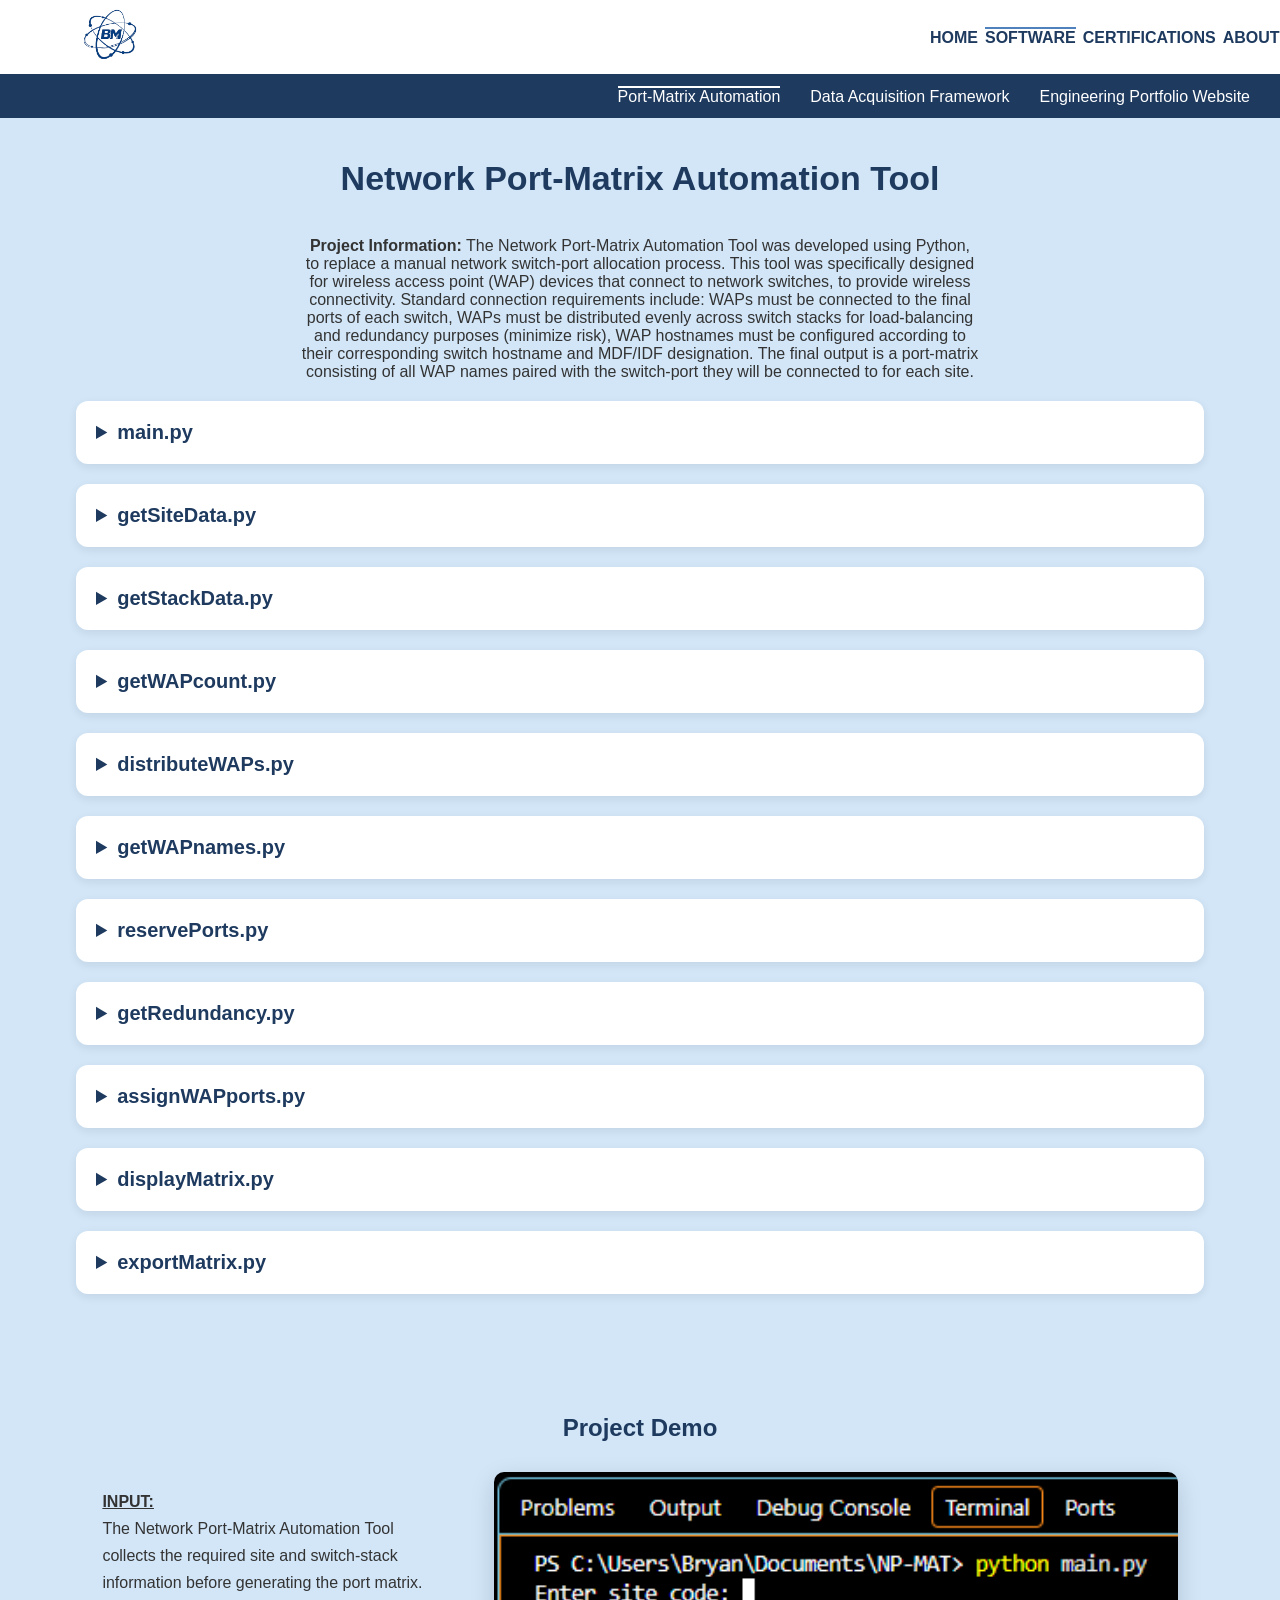
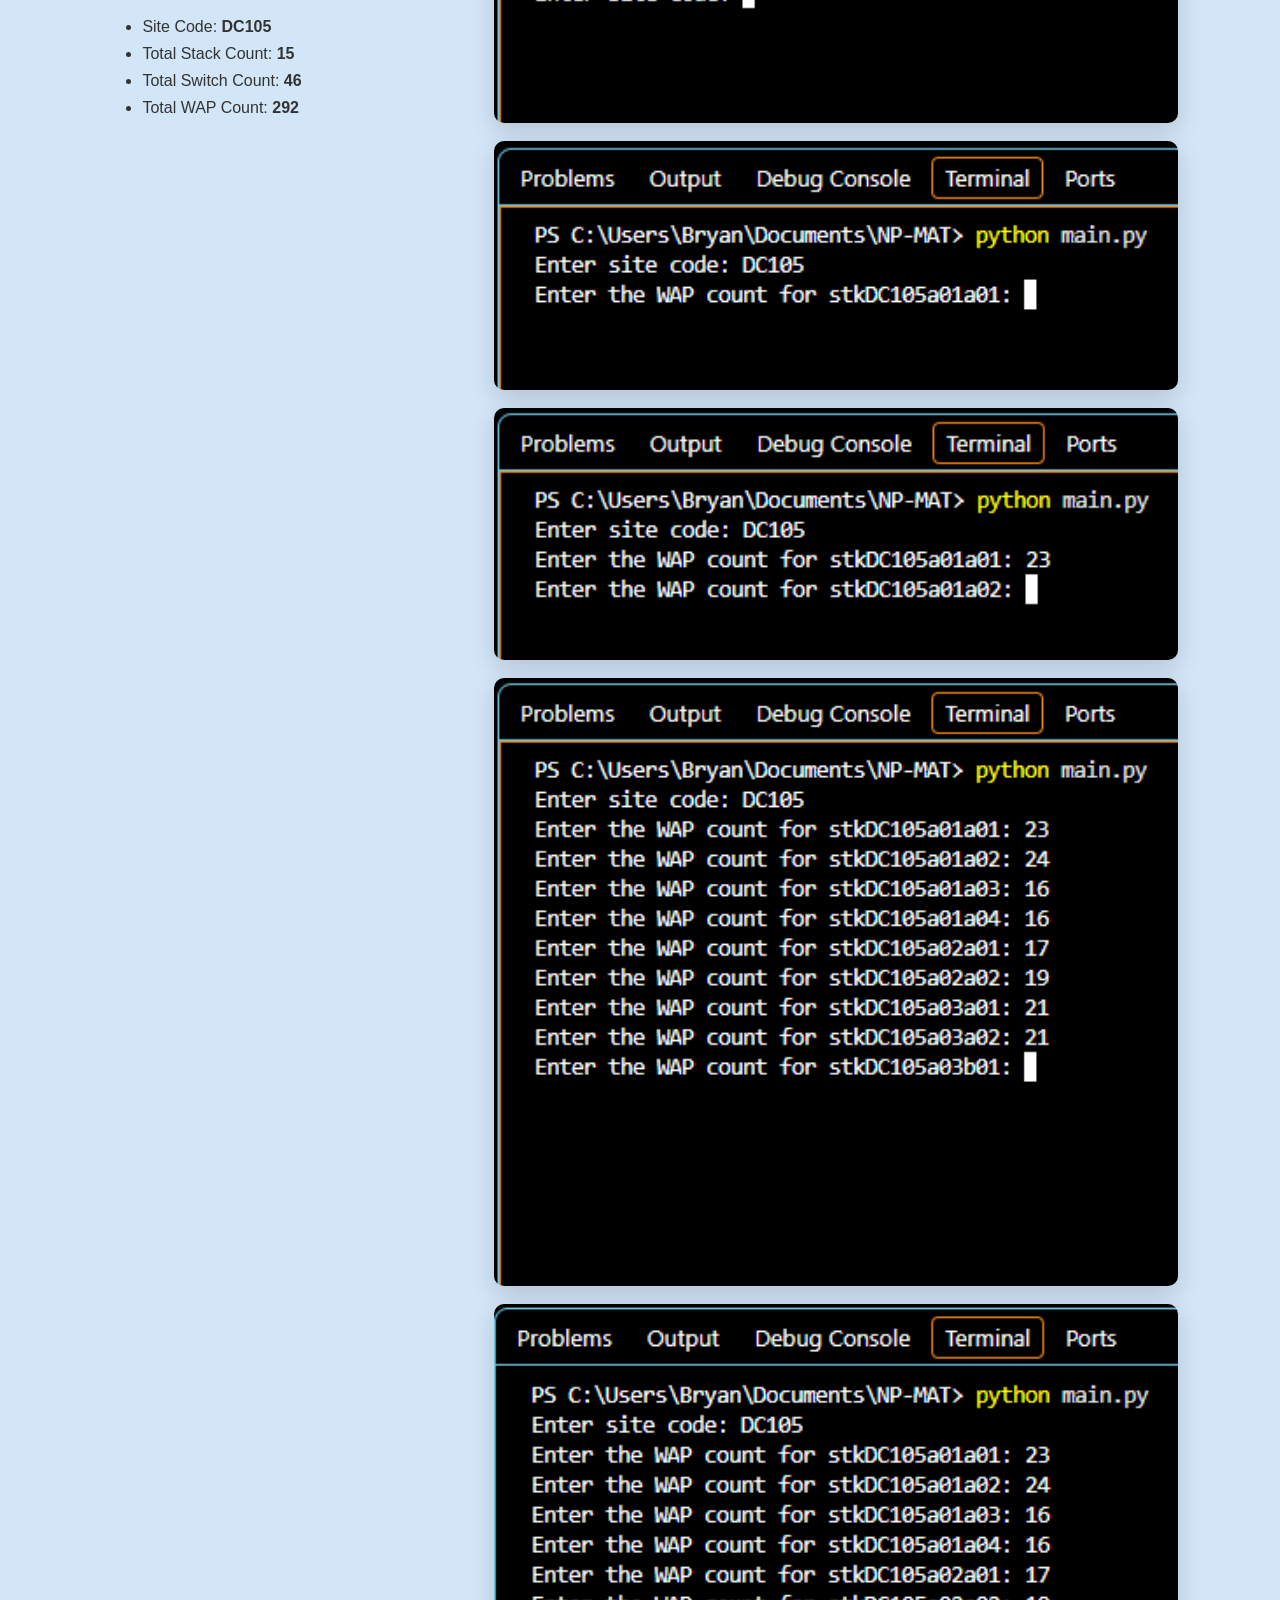
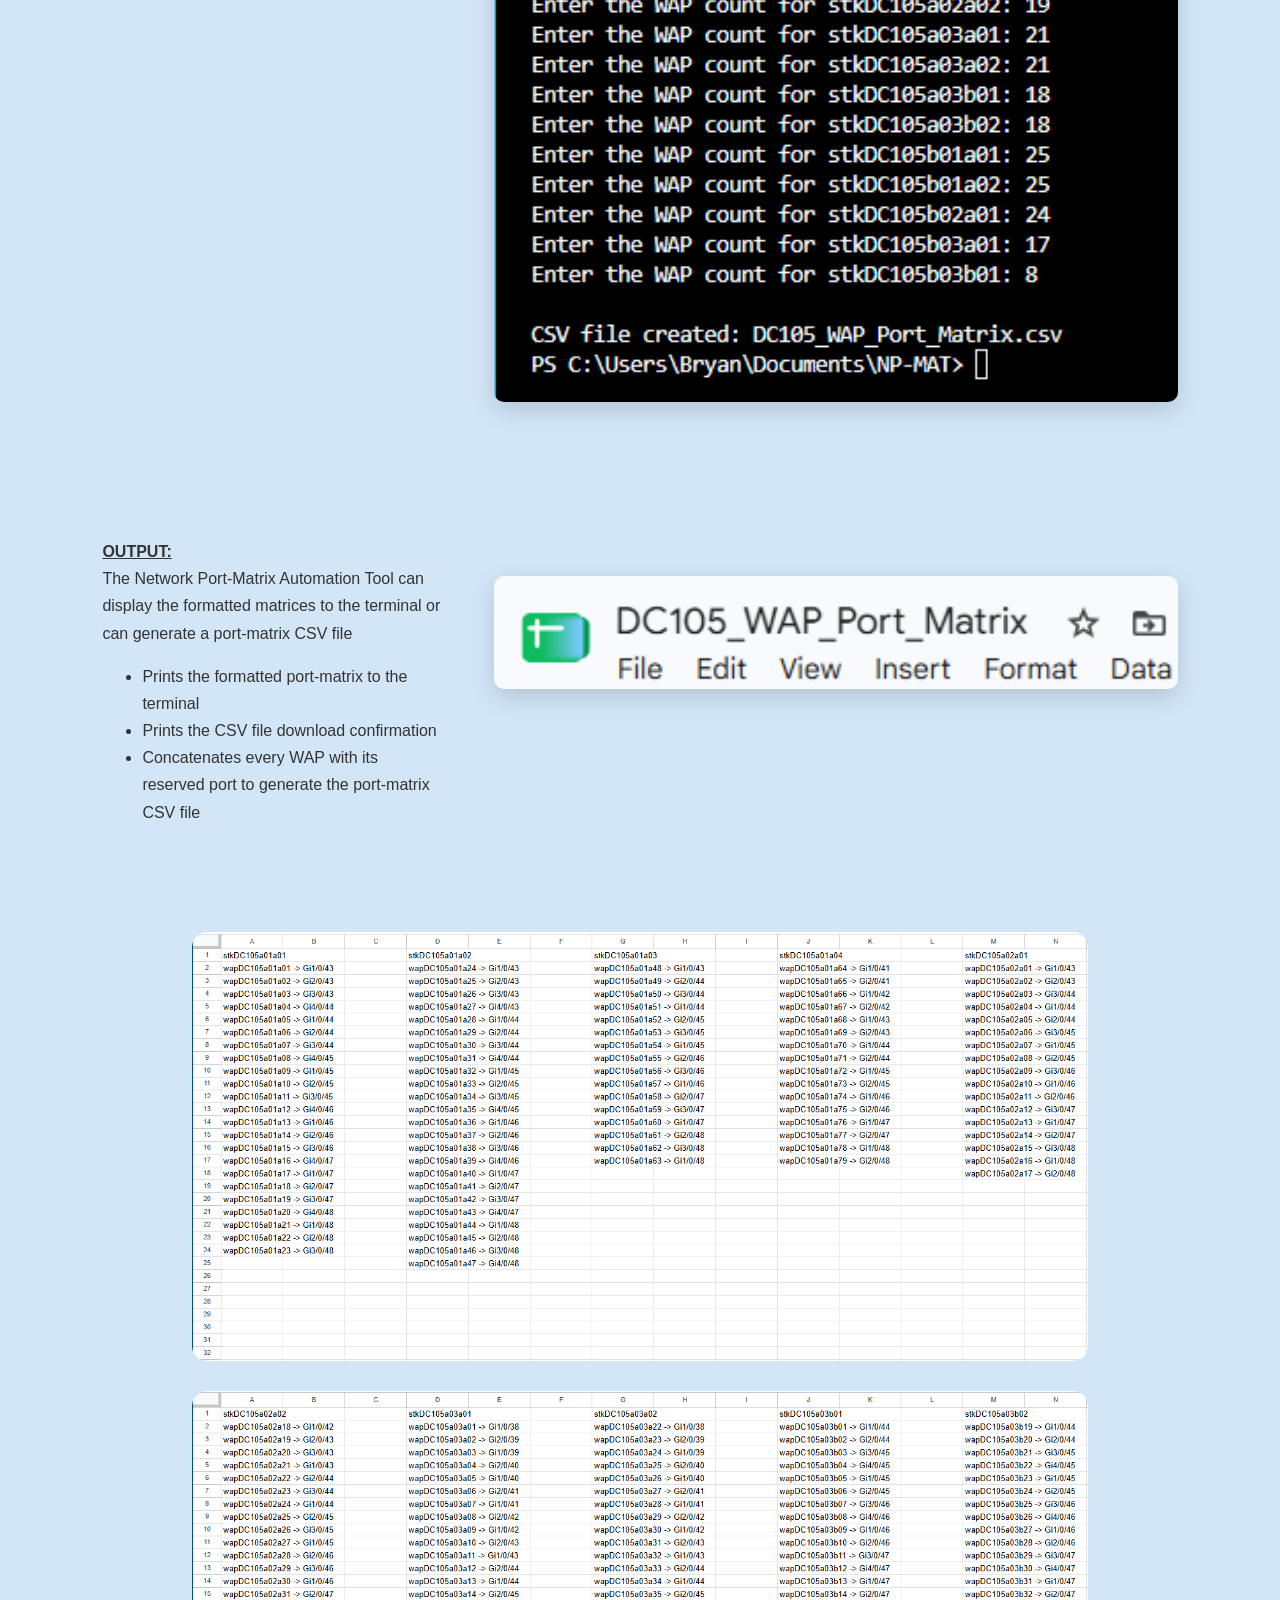
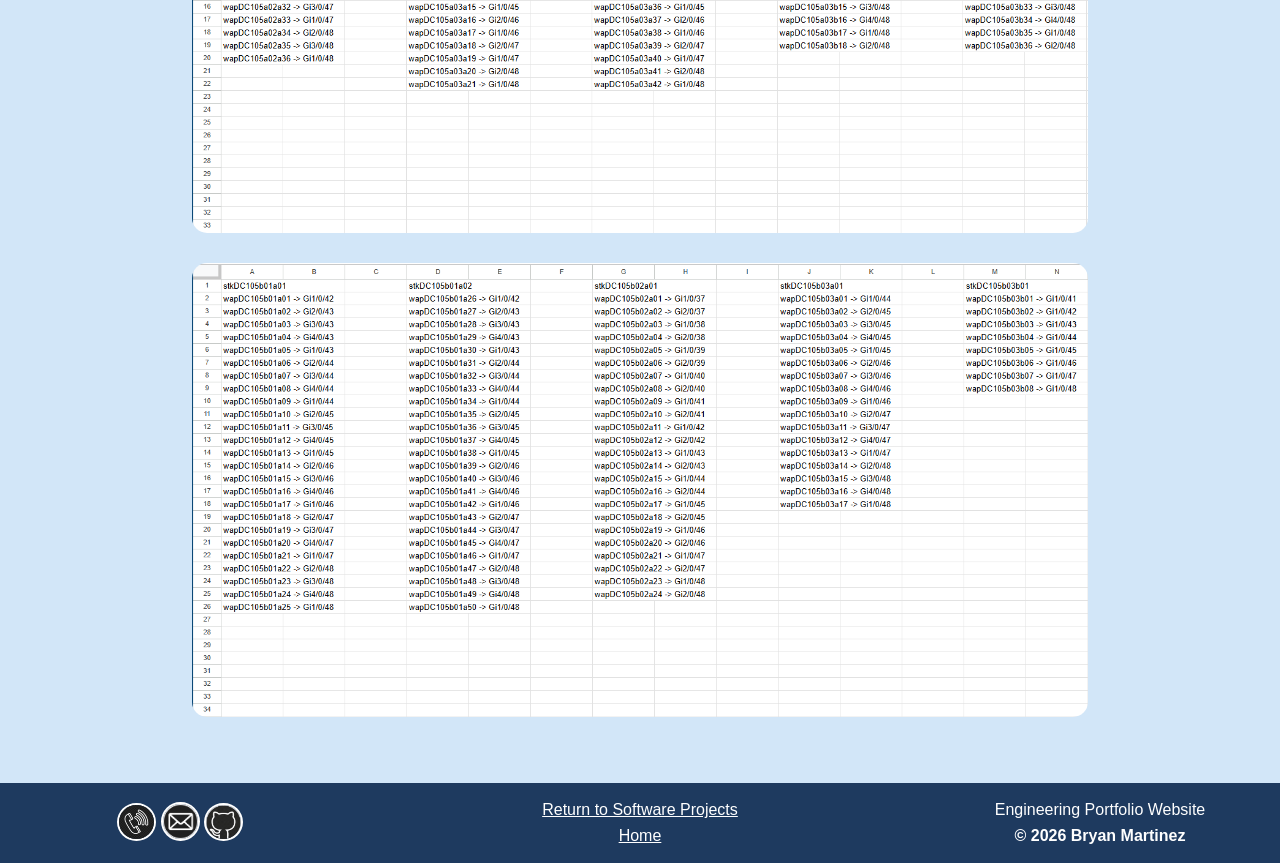
<file: ps_NPMAT.html>
<!--Engineering Portfolio Website - ps_NPMAT.html-->

<!DOCTYPE html>
<html>
  


<!--******************HTML FILE HEADER**********************-->
<head>
    <meta charset="utf-8">
    <meta name="viewport" content="width=device-width, initial-scale=1">
    <title>BM NPMAT Project</title>

    <link rel="stylesheet" href="styles.css">
</head>



<body>
    <!--***************TOP BANNER/HEADER SECTION***************-->
    <header class="top-banner">
        
        <!--*****HEADER-LEFT/LOGO*****-->
        <div class="header-left">
            <a href="index.html">
            <img src="Images/Profile/bm-logo.png" alt="BM Logo" class="bm-logo">
            </a>
        </div>

        <!--*****HEADER-RIGHT/NAVIGATION BAR*****-->
        <div class="header-right">
            <nav class="navbar">
            <a href="index.html">HOME</a>
            <a href="projects_software.html" class="active">SOFTWARE</a> 
            <a href="certifications.html">CERTIFICATIONS</a>
            <a href="aboutME.html">ABOUT</a>
            </nav>
        </div>
    </header>



    <!--*****SUB-NAVIGATION BAR*****-->
    <nav class="software-nav">
        <a href="ps_NPMAT.html" class="active">Port-Matrix Automation</a>
        <a href="ps_EDAF.html">Data Acquisition Framework</a>
        <a href="ps_EPWeb.html">Engineering Portfolio Website</a>
    </nav>



    <!--***********NETWORK PORT MATRIX AUTOMATION TOOL***********-->
    <br><h1>Network Port-Matrix Automation Tool</h1><br>

    <p><b>Project Information:</b> The Network Port-Matrix Automation Tool was developed using Python,<br>
    to replace a manual network switch-port allocation process. This tool was specifically designed<br>
    for wireless access point (WAP) devices that connect to network switches, to provide wireless<br>
    connectivity. Standard connection requirements include: WAPs must be connected to the final <br>
    ports of each switch, WAPs must be distributed evenly across switch stacks for load-balancing<br>
    and redundancy purposes (minimize risk), WAP hostnames must be configured according to<br>
    their corresponding switch hostname and MDF/IDF designation. The final output is a port-matrix <br>
    consisting of all WAP names paired with the switch-port they will be connected to for each site.
    </p>


        <!--<p class="project-description">
        <b>Programming Language:</b> Python<br>
        <b>Software Development Start Date: </b>7/5/26<br>
        <b>Software Completion Date: </b>7/8/26<br>
        <b>Project Presentation 1 Date: </b>7/20/26<br>
        <b>Project Presentation 2 Date: </b>7/23/26<br>-->
  
        

    <!--*********************SOURCE CODE*********************-->    
    <details>
        <summary>main.py</summary>

        <p>
            <pre><code>
                #Network Port-Matrix Automation Tool - main.py
                #Bryan Martinez

                #This software tool generates Wireless Access Point (WAP) Port Matrices autonomously
                #Replaces a time-consuming manual network engineering process 
                #Increases productivity and efficiency by producing instant results




                #Import the following functions from the their respective python module:
                from getSiteData import get_siteData
                from getStackData import get_stackData
                from getWAPcount import get_WAPcount
                from distributeWAPs import distribute_waps
                from getWAPnames import get_WAPnames
                from reservePorts import reserve_ports
                from getRedundancy import get_redundancy
                from assignWAPports import wap_portAssignment
                from displayMatrix import display_WAPmatrix
                from exportMatrix import export_WAPmatrix




                #1. Call the get_siteData() function 
                #Prompts for site code input
                #Returns switch-stack names and switch-count
                #Returns a SINGLE dictionary and the site code
                site_data, site_code = get_siteData()
                #print(site_code)




                #2. Call the get_stackData() function
                #Creates nested dictionaries for each stack
                #Returns switch-stack names and switch-count
                #Returns NESTED dictionary file type: stack_data 
                stack_data = get_stackData(site_data)




                #3. Call the get_wapCount() function
                #Displays the stack names and ask user to enter wap count for each stack
                #Adds wap count key-value pair to the stack data dictionary
                stack_data = get_WAPcount(stack_data)




                #4. Call the distribute_waps() function
                #Distributes the WAPs evenly amongst switches
                #Indicates how many WAPs will be connected to each switch in the stack
                #Returns a distribution list data type
                #The for loop adds the distribution-list key-value pair to each stack's dictionary
                for stack_name, stack_info in stack_data.items():

                    wapDistribution = distribute_waps(
                        stack_info["switch_count"],
                        stack_info["wap_count"]
                    )
                    stack_info["wap_distribution"] = wapDistribution
                #print(stack_data)




                #5. Call get_WAPnames() function
                #First, a closet_counter{} dictionary is created 
                #The dictionary keeps count of the number of stacks in any MDF/IDF closet 
                #This is required to name the WAPs correctly if there is more than 1 stack in any MDF/IDF closet
                #The for loop will check for this information and then will call the get_WAPnames() function
                #The function then appends a wap-names list to stack dictionary

                closet_counter = {}
                #Loop through the stacks to determine their MDF/IDF
                for stack_name, stack_info in stack_data.items():

                    closet_id = stack_name[:-2]

                    #Determine the WAP start number
                    if closet_id not in closet_counter:
                        start_number = 1
                    else:
                        start_number = closet_counter[closet_id]

                    #Get the wap names
                    wapNames = get_WAPnames(
                        stack_name,
                        stack_info["wap_count"],
                        start_number
                        )
                    #Append the stack dictionary
                    stack_info["wap_names"] = wapNames
                    #Update the counter
                    closet_counter[closet_id] = start_number + stack_info["wap_count"]
                    #The statement above starts the new count at 'previous total wap count + 1' (ex: if previous wap_count=18, then new start_number=19)
                #print(stack_data)




                #6. Call the reserve_ports() function
                #Reserves the all WAP switch-ports for each stack
                #Returns a dictonary data type containing the reserved ports for each stack AND switch
                #The for loop appends the reserved ports to each stack in the stack dictionary
                for stack_name, stack_info in stack_data.items():

                    reservedPorts = reserve_ports(
                        stack_info["wap_distribution"])
                    
                    stack_info["reserved_ports"] = reservedPorts
                #print(stack_data)




                #7. Call the get_redundancy() function
                #Ensures that no consecutive WAPs are connected to the same switch (if switch_count > 1)
                #Adds redundancy to all wap ports 
                #Returns a list[] data type containing the FINAL reserved-ports list
                #The for loop appends the reserved-port list to each stack in the stack dictionary
                for stack_name, stack_info in stack_data.items():

                    wapPortList = get_redundancy(
                        stack_info["reserved_ports"])
                    
                    stack_info["wap_port_list"] = wapPortList
                #print(stack_data)




                #8. Call the wap_portAssignment() function
                #Completes the WAP PORT MATRIX for each stack
                #Returns a dictionary{} named WAP_Port_Matrix
                #The for loop appends the WAP_Port_Matrix to eaxh stack in the stack dictionary
                for stack_name, stack_info in stack_data.items():

                    WAP_Port_Matrix = wap_portAssignment(
                        stack_info["wap_names"],
                        stack_info["wap_port_list"]
                        )
                    
                    stack_info["WAP_Port_Matrix"] = WAP_Port_Matrix
                #print(stack_data)    




                #9. Call the display_WAPmatrix() function
                #Formats the site's complete WAP port Matrix
                #Displays the site's complete WAP Port Matrix to the console
                display_WAPmatrix(stack_data)




                #10. Call the export_WAPmatrix() function
                #Exports the complete WAP Port Matrix to a csv file
                #Generate the site's complete WAP Port Matrix csv file  - Final Output
                export_WAPmatrix(stack_data, site_code)
            </code></pre>
        </p>
    </details>
    
    <details>
        <summary>getSiteData.py</summary>

        <p>
            <pre><code>
                #Network Port-Matrix Automation Tool - getSiteData.py


                #This module contains the site database dictionary and defines the get_siteData() function



                #The site database is a dictionary data type: site_database = {}
                #The database contains NESTED dictionaries for each site:
                #Dictionary name == site code
                #key == stack name
                #value == switch count 

                site_database = {

                    "DC105": {
                        "stkDC105a01a01": 4,
                        "stkDC105a01a02": 4,
                        "stkDC105a01a03": 3,
                        "stkDC105a01a04": 2,
                        "stkDC105a02a01": 3,
                        "stkDC105a02a02": 3,
                        "stkDC105a03a01": 2,
                        "stkDC105a03a02": 2,
                        "stkDC105a03b01": 4,
                        "stkDC105a03b02": 4,
                        "stkDC105b01a01": 4,        
                        "stkDC105b01a02": 4,
                        "stkDC105b02a01": 2,
                        "stkDC105b03a01": 4,
                        "stkDC105b03b01": 1,
                    },

                    "DC101": {
                        "stkDC101a01a01": 4,
                        "stkDC101a01a02": 4,
                        "stkDC101a02a01": 3,
                        "stkDC101b02a01": 2,
                    },

                    "DC255": {
                        "stkDC255a01a01": 4,
                        "stkDC255a01a02": 4,
                        "stkDC255a02a01": 3,
                    },

                    "RS824": {
                        "stkRS824a01a01": 3,
                        "stkRS824b02a01": 3,
                    }

                }




                #The get_siteData() function returns the site's stack names and switch count according to the site code entered
                #The site's switch-stack data is returned as a SINGLE dictionary data type
                #The site code is also returned and stored

                def get_siteData():

                    site_code = input("Enter site code: ").upper()

                    match site_code:

                        case "DC105":
                            return site_database["DC105"], site_code

                        case "DC101":
                            return site_database["DC101"], site_code

                        case "DC255":
                            return site_database["DC255"], site_code

                        case "RS824":
                            return site_database["RS824"], site_code
                        
                        case _:
                            print("Invalid site code.")
                            return None, None
        

            </code></pre>
        </p>
    </details>
    
    <details>
        <summary>getStackData.py</summary>

        <p>
            <pre><code>
                #Network Port-Matrix Automation Tool - getStackData.py


                #This module defines the get_stackData() function 




                #This function creates a a dictionary FOR EACH STACK in the site 
                #A switch-count key-value pair is assigned to each stack
                #The stack_data variable is returned as NESTED dictonary data type
                #Example: stack_data = {
                #           'stk1':{'sw_count':3}, 
                #           'stk2':{'sw_count':4}
                #            }


                def get_stackData(stackInfo):
                    #Create a new dictionary
                    stack_data = {}
                    #Create a nested dictionary for each stack, use key-value pair: switch_count: n
                    for stack_name, switch_count in stackInfo.items():

                        stack_data[stack_name] = {
                            "switch_count": switch_count
                        }    
                    return stack_data
            </code></pre>
        </p>
    </details>
    
    <details>
        <summary>getWAPcount.py</summary>

        <p>
            <pre><code>
                #Network Port-Matrix Automation Tool - getWAPcount.py

                #This module defines the get_WAPcount() function




                #The get_WAPcount() function prompts the user for the WAP count on each stack
                #Adds a "wap-count" key-value pair to each switch-stack dictionary
                #Adds to the NESTED dictionary 'stack_data' and returns 'stack_data'

                def get_WAPcount(stack_data):
                    #For each stack in the stack_data dictionary, ask the user for the corresponding wap count
                    for stack_name in stack_data:
                        wap_count = int(input(f"Enter the WAP count for {stack_name}: "))
                        #Add the wap count as key-value pair in the corresponding's stack dictionary
                        stack_data[stack_name]["wap_count"] = wap_count
                    return stack_data
            </code></pre>
        </p>
    </details>

    <details>
        <summary>distributeWAPs.py</summary>

        <p>
            <pre><code>
                #Network Port-Matrix Automation Tool - distributeWAPs.py

                #This module will determine how many WAPs each switch gets




                #The distribute_waps() function accepts switch_count and wap_count integer values
                #Distributes the total wap count accross the switches in the stack
                #If wap count is not divisible by switch count, extras are added to first switches accordingly
                #Returns a LIST data type

                def distribute_waps(switch_count, wap_count):
                    base = wap_count // switch_count
                    extra = wap_count % switch_count

                    distribution = []

                    for switch in range(switch_count):

                        if switch < extra:
                            distribution.append(base + 1)
                        else:
                            distribution.append(base)

                    return distribution
            </code></pre>
        </p>
    </details>

    <details>
        <summary>getWAPnames.py</summary>

        <p>
            <pre><code>
                #Network Port-Matrix Automation Tool - getWAPnames.py

                #This module defines the get_WAPnames() function
                #
                #
                #Before calling the function, 2 new variables were introduced in main.py: closet_counter = {} & start_number 
                #closet_counter{}: to help keep track of stacks within the same closet 
                #start_number:     to name the waps correctly
                #The getWAPnames() function generates a list of WAP names for each stack and returns as list[] data type




                def get_WAPnames(stack_name, wap_count, start_number):
                    #Replace 1st 3 characters 'stk' with 'wap'
                    base_name = "wap" + stack_name[3:]

                    #Create the list for the waps
                    wapNames = []

                    #Create wap names according to the wap count
                    #This starts wap naming at 1: for i in range(1, wap_count+1):
                    
                    #This starts wap naming at 'start_number' and ends at 'start_number' + 'wap_count':
                    for i in range(start_number, start_number + wap_count):
                    #Number the waps
                        wap_name = base_name[:-2] + f"{i:02}"
                    #Store the wap names in a list
                        wapNames.append(wap_name)
                    return wapNames 
            </code></pre>
        </p>
    </details>

    <details>
        <summary>reservePorts.py</summary>

        <p>
            <pre><code>
                #Network Port-Matrix Automation Tool - getWAPnames.py


                #This module defines the reserve_ports() function




                #The reserve_ports() function reserves the wap switch-ports
                #The WAP ports are reserved according to the the wapDistribution list
                #Returns a port_groups{} dictionary data type

                def reserve_ports(wapDistribution):

                    port_groups = {}

                    for switch_number, wap_count in enumerate(wapDistribution, start=1):

                        start_port = 48 - wap_count + 1

                        ports = []

                        for port in range(start_port, 49):
                            ports.append(f"Gi{switch_number}/0/{port}")

                        port_groups[switch_number] = ports

                    return port_groups   

            </code></pre>
        </p>
    </details>

    <details>
        <summary>getRedundancy.py</summary>
        <p>
            <pre><code>
                #Network Port-Matrix Automation Tool - getRedundancy.py

                #This module defines the get_redundancy() function




                #The get_redundancy() function returns the final reserved-ports list, in correct order, with redundancy applied
                #The function applies redundancy by ensuring that no consecutive WAPs are connected to the same switch (if switch_count > 1)
                #Returns a list[] data type

                def get_redundancy(reservedPorts):

                    wapList = []

                    max_rounds = max(
                        len(ports)
                        for ports in reservedPorts.values()
                    )

                    for round_number in range(max_rounds):

                        for switch_number, ports in reservedPorts.items():

                            if round_number < len(ports):

                                wapList.append(
                                    ports[round_number]
                                )
                    return wapList
            </code></pre>
        </p>
    </details>

    <details>
        <summary>assignWAPports.py</summary>
        <p>
            <pre><code>
                #Network Port-Matrix Automation Tool - getRedundancy.py

                #This module defines the wap_portAssignment() function




                #The wap_portAssignment() function completes the WAP PORT MATRIX for each stack
                #Returns a dictionary{} data type: WAP_PORT_MATRIX

                def wap_portAssignment(wapNames, wapPortList):
                    
                    #Create the new dictionary
                    WAP_PORT_MATRIX = {}

                    #Concatenates wap name with corresponding port
                    for wap_name, port in zip(wapNames, wapPortList):
                        WAP_PORT_MATRIX[wap_name] = port
                    
                    return WAP_PORT_MATRIX
            </code></pre>
        </p>
    </details>

    <details>
        <summary>displayMatrix.py</summary>

        <p>
            <pre><code>
                #Network Port-Matrix Automation Tool - displayMatrix.py

                #This module defines the display_WAPmatrix() function




                #The display_WAPmatrix() function formats ALL stack matrices
                #The final WAP port matrix lists all the WAPs and their assigned port
                #The matrix is segmented by stack names to provide a clear, structured layout

                def display_WAPmatrix(stack_data):
                    for stack_name, stack_info in stack_data.items():
                        print()
                        print(stack_name)

                        for wap_name, port in stack_info["WAP_Port_Matrix"].items():
                            print(f"{wap_name} -> {port}")
            </code></pre>
        </p>
    </details>

    <details>
        <summary>exportMatrix.py</summary>

        <p>
            <pre><code>
                #Network Port-Matrix Automation Tool - displayMatrix.py

                #This module imports the csv module and defines the export_WAPmatrix() function




                #Import Python's csv module to access csv functionality
                import csv

                #The export_WAPmatrix() function exports the complete WAP Port Matrix to a csv file
                #The final output is a generated WAP Port Matrix csv file 
                def export_WAPmatrix(stack_data, site_code):

                    filename=f"{site_code}_WAP_Port_Matrix.csv"

                    with open(filename, "w", newline="", encoding="utf-8") as csv_file:
                        writer = csv.writer(csv_file)

                        for stack_name, stack_info in stack_data.items():

                            # Write the stack name
                            writer.writerow([stack_name])

                            # Write each WAP-port assignment
                            for wap_name, port in stack_info["WAP_Port_Matrix"].items():
                                writer.writerow([f"{wap_name} -> {port}"])

                            # Add a blank row between stacks
                            writer.writerow([])

                    print(f"\nCSV file created: {filename}")
            </code></pre>
        </p>
    </details>



    <!--*******************PROJECT DEMO SECTION*******************-->
    
    <!--*****INPUT SECTION*****-->
    <section class="project-input-section">

        <h2>Project Demo</h2>
        
        <div class="project-input-content">
            
            <div class="project-input-info">
                <p>
                <b><u>INPUT:</u></b><br>
                The Network Port-Matrix Automation Tool 
                collects the required site and switch-stack
                information before generating the port matrix.
                </p>

                <ul>
                    <li>Site Code: <b>DC105</b></li>
                    <li>Total Stack Count: <b>15</b></li>
                    <li>Total Switch Count: <b>46</b></li>
                    <li>Total WAP Count: <b>292</b></li>
                </ul>
            </div>

            <div class="project-input-image">
                <img src="Images/NP-MAT/input1.png"
                 alt="NP-MAT project input1"> <br>

                <img src="Images/NP-MAT/input2.png"
                 alt="NP-MAT project input2"> <br>

                <img src="Images/NP-MAT/input3.png"
                 alt="NP-MAT project input3"> <br>

                <img src="Images/NP-MAT/input4.png"
                 alt="NP-MAT project input4"> <br>

                <img src="Images/NP-MAT/in-out.png"
                 alt="NP-MAT project in-out">
            </div>

        </div>

    </section>


    <!--*****OUTPUT SECTION*****-->
    <section class="project-output-section">
        
        <div class="project-output-content">
            
            <div class="project-output-info">
                <p>
                <b><u>OUTPUT:</u></b><br>
                The Network Port-Matrix Automation Tool 
                can display the formatted matrices to the
                terminal or can generate a port-matrix CSV file
                </p>

                <ul>
                    <li>Prints the formatted port-matrix to the terminal</li>
                    <li>Prints the CSV file download confirmation</li>
                    <li>Concatenates every WAP with its reserved port to generate the port-matrix CSV file</li>
                </ul> 
            </div>
            
            <div class="project-output-image">
                <br><br>
                <br>
                <img src="Images/NP-MAT/output1.png"
                 alt="NP-MAT project output1">
            </div>

        </div>

    </section>

    <div class="matrix-display">
        <img src="Images/NP-MAT/output2.png">
        <img src="Images/NP-MAT/output3.png">
        <img src="Images/NP-MAT/output4.png">
    </div>
    
    <br><br>    



    <!--************************FOOTER****************************-->
    <footer class="footer">

        <!--*****FOOTER - LEFT*****-->
        <div class="footer-left">

            <div class="footer-contact-item">

                <button class="footer-icon-button" id="phoneButton">
                    <img src="Images/Icons/phone-icon.png"
                        alt="Phone"
                        class="footer-icon">
                </button>

                <div class="contact-popover" id="phonePopover">
                    <b>Phone:</b> (210) 291-2638
                </div>
            </div>


            <div class="footer-contact-item">

                <button class="footer-icon-button" id="emailButton">
                    <img src="Images/Icons/email-icon.png"
                        alt="Email"
                        class="footer-icon">
                </button>

                <div class="contact-popover" id="emailPopover">
                    <b>Email:</b> BryanEmc2@gmail.com
                </div>
            </div>


            <div class="footer-contact-item">

                <button class="footer-icon-button" id="githubButton">
                    <img src="Images/Icons/github-icon.jpg"
                        alt="GitHub"
                        class="footer-icon">
                </button>

                <div class="contact-popover" id="githubPopover">
                    <b>Github:</b>
                    <a href="https://github.com/BM-CPE" target="_blank">
                        GitHub.com/BM-CPE
                    </a>
                </div>
            </div>

        </div>


        <!--*****FOOTER - CENTER*****-->
        <div class="footer-center">

            <p><a href="projects_software.html"><u>Return to Software Projects</u></a></p>
            
            <p><a href="index.html"><u>Home</u></a></p>

        </div>


        <!--*****FOOTER - RIGHT*****-->
        <div class="footer-right">

            <p>Engineering Portfolio Website</p>

            <p><strong>&copy; 2026 Bryan Martinez</strong></p>

        </div>

    </footer>



    <!--*****JAVASCRIPT IMPLEMENTATION - CONTACT INFO ICONS*****-->
    <script>
        const phoneButton = document.getElementById("phoneButton");
        const phonePopover = document.getElementById("phonePopover");

        const emailButton = document.getElementById("emailButton");
        const emailPopover = document.getElementById("emailPopover");

        const githubButton = document.getElementById("githubButton");
        const githubPopover = document.getElementById("githubPopover");

        phoneButton.addEventListener("click", function () {
            phonePopover.style.display =
                phonePopover.style.display === "block"
                    ? "none"
                    : "block";
        });

        emailButton.addEventListener("click", function () {
            emailPopover.style.display =
                emailPopover.style.display === "block"
                    ? "none"
                    : "block";
        });

        githubButton.addEventListener("click", function () {
            githubPopover.style.display =
                githubPopover.style.display === "block"
                    ? "none"
                    : "block";
        });
    </script>
    
</body>
</file>
<file: styles.css>
/* Engineering Portfolio Website - styles.css*/




/* ==================== Global Settings ==================== */

body {
    background-color: #d2e6f8;
    font-family: "Segoe UI", Arial, sans-serif;
    margin: 0;
    text-align: center;
    color: #333;
}

img {
    width: 100px;
    border-radius: 15px;
}

/* ===== Headings ===== */

h1 {
    font-size: 34px;
    color: #1e3a5f;
    margin-bottom: 5px;
}


h2 {
    color: #1e3a5f;
    margin-top: 40px;
}

h3 {
    color: #4f81bd;
    text-decoration: underline;
}

h4 {
    color: #1e3a5f;
    text-decoration: underline;
}

hr {
    border: none;
    height: 2px;
    background-color: #4f81bd;
    width: 85%;
    margin: 30px auto;
}


/* =================== Global Banner Settings =================== */
.top-banner {
    background-color: white;
    display: flex;
    align-items: center;
    justify-content: space-between;
    padding: 7px 20px;

}

.header-left{
    width: 330px;
}
.header-right {
    width: 330px;
}

.header-center {
    display: flex;
    align-items: center;
    gap: 20px;
    text-align: center;
}

.subtitle {
    margin-top: 0;
    margin-bottom: 0;
    font-size: 18px;
    color: #4f81bd;
    font-weight: 300;
}

.bm-logo {
    width: 60px;
    border-radius: 50%;
    margin-left: -150px;
}

.profile-pic {
    width: 100px;
    border-radius: 50%;
}

.hero {
    background-color: white;
    width: 60%;
    margin: 30px auto;
    padding: 20px;

    border-radius: 15px;
    box-shadow: 0px 4px 12px rgba(0,0,0,0.08);
}
.hero h1 {
    font-size: 36px;
    margin-bottom: 5px;
    color: navy;
}

/* ================ GLOBAL NAVIGATION BAR SETTINGS ================ */

.navbar {
    display: flex;
    gap: 7px;
}

.navbar a {
    text-decoration: none;
    color: #1e3a5f;
    font-weight: 600;
    border-top: 2px solid transparent;

    transition: border-color 0.3s ease,
    color 0.3s ease;
}

.navbar a:hover {
    color: #4f81bd;
    border-top-color: #4f81bd;
}

.navbar a.active {
    border-top: 2px solid #4f81bd;
}

/* ================= GLOBAL FOOTER SETTINGS ================== */

.footer {
    background-color: #1e3a5f;
    color: white;
    display: flex;
    align-items: center;
    padding: 10px 30px;
    justify-content: space-between; 
}

.footer-left{
    width: 300px;
}
.footer-right {
    width: 300px;
}

.footer-center {
    text-align: center;
}

.footer p {
    margin: 8px 0;
}

.footer a {
    color: white;
    text-decoration: none;
}

.footer a:hover {
    color: #c8e4ff;
    text-decoration: none;
}

.footer-left img {
    width: 35px;
    border-radius: 50%;
    border: 2px solid white;
}

.footer-left a {
    padding: 5px;
}

.footer-left img:hover {
   border: 2px solid #c8e4ff;

}

.footer-center img {
    width: 35px;
    border-radius: 50%;
    border: 2px solid white;
}

/* ===== ICONS ===== */

.footer-contact-item {
    position: relative;
    display: inline-block;
}

.footer-icon-button {
    border: none;
    background: none;
    padding: 0;

    cursor: pointer;
}

.contact-popover {
    display: none;
    position: absolute;
    bottom: 45px;
    left: 50%;
    transform: translateX(-50%);
    background-color: white;
    color: #1e3a5f;
    padding: 10px 16px;
    border-radius: 8px;
    white-space: nowrap;
    box-shadow: 0 4px 12px rgba(0, 0, 0, 0.2);
    z-index: 100;
}

.contact-popover a {
    color: #1e3a5f;
}

.contact-popover a:hover {
    color: #021022;
}

/* ===== POPOVER ARROW ===== */

.contact-popover::after {
    content: "";
    position: absolute;
    top: 100%;
    left: 50%;
    transform: translateX(-50%);
    border-width: 8px;
    border-style: solid;
    border-color:
        white
        transparent
        transparent
        transparent;
}




/* ======================= HOMEPAGE ======================= */

/* === Secondary Navigation Bar ===*/

.second-nav {
    background-color: #1e3a5f;
    display: flex;
    justify-content: right;
    padding: 12px 20px;
}

.second-nav a {
    color: white;
    text-decoration: none;
    font-weight: 500;
    border-top: 2px solid transparent;
    transition: border-color 0.3s ease,
    color 0.3s ease;
    margin-right: 10px;
}

.second-nav a:hover {
    color: #c8e4ff;
    border-top-color: #c8e4ff;
}

.second-nav a.active {
    border-top: 2px solid white;
}

.contact-info a {
    border: 2px solid white;
    padding: 1px 1px;
}

.contact-info a:hover {
    color: #c8e4ff;
    border: 2px solid #c8e4ff;
}

/* == Button == */

.contact-button {
    color: #1e3a5f;
    text-decoration: none;
    font-weight: 500;
    transition: border-color 0.3s ease,
    color 0.3s ease;
    margin-right: 10px;
}

.contact-button {
    border: 2px solid black;
    padding: 1px 1px;
}

.contact-button:hover {
    color: #4f81bd;
    border: 2px solid #c8e4ff;
}

/* Button text box */

.contact-modal {
    display: none;
    position: fixed;
    inset: 0;
    background-color: rgba(0, 0, 0, 0.45);
    justify-content: center;
    align-items: center;
    z-index: 1000;
}

.contact-box {
    position: relative;
    width: 350px;
    padding: 35px;
    background-color: white;
    border-radius: 12px;
    box-shadow: 0 10px 30px rgba(0, 0, 0, 0.25);
    text-align: center;
}

.contact-box h2 {
    color: #1e3a5f;
}

.contact-box a {
    color: #1e3a5f;
    text-decoration: none;
    transition: color 0.3s ease;
}

.contact-box a:hover {
    color: #4f81bd;
}

.contact-close {
    position: absolute;
    top: 10px;
    right: 15px;
    border: none;
    background: none;
    font-size: 28px;
    cursor: pointer;
}

/* == Homepage Main Section == */

main {
    margin: 0px;
}

.home-main {
    min-height: calc(100vh - 100px);
    display: flex;
    justify-content: center;
    align-items: center;

    background:
        linear-gradient(
            rgba(0, 0, 0, 0.30),
            rgba(0, 0, 0, 0.30)
        ),
        url("Images/Homepage/nasa.png");
    background-size: cover;
    background-position: center;
    background-repeat: no-repeat;
}

.home-hero {
    display: flex;
    align-items: center;
    gap: 30px;
}

.home-profile-pic {
    width: 130px;
    border-radius: 50%;
}

.home-hero-text {
    text-align: left;
}

.home-hero-text h1 {
    margin: 0;
    font-size: 48px;
    color: white
}

.home-subtitle {
    margin-top: 6px;
    margin-bottom: 0;

    font-size: 20px;
    color: white;
    text-shadow: 0 2px 8px rgba(0, 0, 0, 0.6);
    letter-spacing: 2px;
}

/* === Intro Section ===*/

.intro-section {
    padding: 60px 8%;
}

.intro-section h2 {
    color: #1e3a5f;
    font-size: 32px;
    margin-bottom: 0px;
    margin-top: 0px;
}

.intro-content {
    display: grid;
    grid-template-columns: 3fr 4fr;
    gap: 100px;
    align-items: center;
}

.intro-text {
    font-size: 14px;
    line-height: 1.7;
}

.intro-image img {
    width: 100%;
    height: auto;
    display: block;

    border-radius: 0px;
    box-shadow: 0 8px 24px rgba(0, 0, 0, 0.18);
}

/* ==== Experience Section ==== */

.experience-section {
    background-color: white;
    padding: 60px 8%;
}

.experience-section img {
    width: 50%;
}

.experience-section a {
    text-decoration: none;
    color: #4f81bd;
}

.experience-section a:hover {
    color: #88c2f4;
}

.experience-section h2 {
    color: #1e3a5f;
    font-size: 32px;
}

.experience-item {
    display: grid;
    grid-template-columns: 1fr 2fr;
    gap: 50px;
    align-items: center;
    margin-bottom: 40px;
}

.experience-card {
    min-height: 160px;
    display: flex;
    justify-content: center;
    align-items: center;
    padding: 30px 20px;
    background-color: #fafafa;
    border-radius: 12px;
    box-shadow: 0 4px 12px rgba(0, 0, 0, 0.08);
    transition: transform 0.3s ease,
                box-shadow 0.3s ease;
}

.experience-card h3 {
    color: #1e3a5f;
    font-size: 26px;
}

.experience-info h3 {
    color: #1e3a5f;
    margin-bottom: 5px;
    text-decoration: none;
    text-underline-offset: 5px;
}

.experience-info p {
    line-height: 1.7;
}

.experience-card:hover {
    transform: translateY(-6px);
    box-shadow: 0px 10px 22px rgba(0,0,0,0.15);
}

.details {
    text-align: center;
}

.details ul {
    display: inline-block;
    text-align: left;
}

/* ===== Home ENGR-Projects ===== */

.engineering-projects {
    padding: 60px 8% 105px;
}

.engineering-projects h2 {
    color: #1e3a5f;
    font-size: 32px;
}

.homepage-cards {
    display: flex;
    justify-content: center;
    gap: 30px;
}
.home-card {
    width: 350px;
    text-align: center;
    background-color: #fafafa;
    padding: 30px;
    border-radius: 15px;
    box-shadow: 0px 4px 12px rgba(0,0,0,0.1);
    transition: transform 0.3s ease,
                box-shadow 0.3s ease;
}

.home-card:hover {
    transform: translateY(-5px);
    box-shadow: 0px 8px 20px rgba(0,0,0,0.15);
}
.home-card a {
    display: block;
    text-decoration: none;
    color: #1e3a5f;
}

.home-card a:hover {
    color: #4f81bd;
}

.home-card h2 {
    font-size: 20px;
    margin: 10px 0 0 0;
}
.home-card:hover h2 {
    color: #4f81bd;
}

.card-icon {
    width: 130px;
    height: 110px;
    margin-bottom: 1px;
    border-radius: 0;
}

/* ========== Resource Section ========== */

.resource-section {
    background-color: white;
    padding: 10px 0;
}

.resource-card {
    width: 350px;
    text-align: center;
    margin: 0 auto 30px auto;
    padding: 15px 30px;
    background-color: #c8e4ff;
    border-radius: 12px;
    box-shadow: 0px 4px 10px rgba(0,0,0,0.1);
    transition: transform 0.3s ease,
                box-shadow 0.3s ease;
}

.resource-card:hover {
    transform: translateY(-3px);
    box-shadow: 0px 8px 18px rgba(0,0,0,0.15);
}

.resource-card:hover h3 {
color: #4f81bd;
}

.resource-card a {
    display: block;
    text-decoration: none;
    color: navy;
    font-size: 22px;
    font-weight: bold;
}

.resource-icon {
    width: 60px;
    height: auto;
    margin-bottom: 10px;
    border-radius: 0;
}

.resource-card h3 {
    margin: 0;
    font-size: 22px;
    text-decoration: none;
    color: #1e3a5f;
}

.icon-container {
    height: 70px;
    display: flex;
    justify-content: center;
    align-items: center;
}




/* ======================== Software Projects Page ========================*/

/* === Software Nav === */

.software-nav {
    background-color: #1e3a5f;
    display: flex;
    justify-content: right;
    padding: 12px 20px;
    gap: 20px;
}

.software-nav a {
    color: white;
    text-decoration: none;
    font-weight: 500;
    border-top: 2px solid transparent;
    transition: border-color 0.3s ease,
    color 0.3s ease;
    margin-right: 10px;
}

.software-nav a:hover {
    color: #c8e4ff;
    border-top-color: #c8e4ff;
}
.software-nav a.active {
    border-top: 2px solid white;
}

/* ===== SOFTWARE PROJECTS CARDS ===== */

details {
    text-align: left;
}

summary {
    font-size: 20px;
    font-weight: bold;
    cursor: pointer;
    color: #1e3a5f;
}

.project-description {
    text-align: left;
    font-size: 18px;
}

details,
.certification {
    background-color: white;
    padding: 20px;
    margin: 20px auto;
    border-radius: 12px;
    box-shadow: 0px 3px 10px rgba(0,0,0,0.08);
    width: 85%;
}

details:hover {
    transform: translateY(-3px);
    transition: 0.3s;
}

.project-card {
    background-color: white;
    width: 85%;
    margin: 30px auto;
    padding: 25px; 
    border-radius: 15px;
    box-shadow: 0px 4px 12px rgba(0,0,0,0.10);
    text-align: left;
    transition: transform 0.3s ease,
                box-shadow 0.3s ease;
}

.project-card:hover {
    transform: translateY(-5px);
    box-shadow: 0px 8px 20px rgba(0,0,0,0.15);
}
.project-card a {
    display: flex;
    justify-content: space-between;
    align-items: center;
    text-decoration: none;
    color: inherit;  
}

 .project-card:hover h2 {
    color: #4f81bd;
} 

.project-card p {
    font-size: 18px;
    line-height: 1.7;
}

.project-info {
    width: 70%;
    text-align: left;
}

.project-image {
    width: 60%;
    text-align: center;
}

.project-image img {
    width: 180px;
    border-radius: 10px;
}

/*============ SOFTWARE PROJECTS - INPUT/OUTPUT ===========*/

/* INPUT */

.project-input-section {
    padding: 60px 8%;
}

.project-input-section h2 {
    color: #1e3a5f;
    margin-bottom: 30px;
}

.project-input-content {
    display: grid;
    grid-template-columns: 1fr 2fr;

    gap: 50px;
    align-items: start;
}

.project-input-info {
    text-align: left;
    line-height: 1.7;
}

.project-input-image img {
    width: 100%;
    height: auto;

    display: block;

    border-radius: 10px;

    box-shadow: 0 8px 24px rgba(0, 0, 0, 0.15);
}

/*OUTPUT*/

.project-output-section {
    padding: 60px 8%;
}

.project-output-section h2 {
    color: #1e3a5f;
    margin-bottom: 30px;
}

.project-output-content {
    display: grid;
    grid-template-columns: 1fr 2fr;

    gap: 50px;
    align-items: start;
}

.project-output-info {
    text-align: left;
    line-height: 1.7;
}

.project-output-image img {
    width: 100%;
    height: auto;

    display: block;

    border-radius: 10px;

    box-shadow: 0 8px 24px rgba(0, 0, 0, 0.15);
}

.matrix-display img{
    width: 70%;
    max-width: 1000px;
    height: auto;

    display: block;
    margin: 30px auto;
}




/* ========================== Certifications Nav ========================== */
.certs-nav {
    background-color: #1e3a5f;
    display: flex;
    justify-content: right;
    padding: 12px 20px;
    gap: 18px;
}

.certs-nav a {
    color: white;
    text-decoration: none;
    font-weight: 500;
    border-top: 2px solid transparent;
    transition: border-color 0.3s ease,
    color 0.3s ease;
    margin-right: 10px;
}

.certs-nav a:hover {
    color: #c8e4ff;
    border-top-color: #c8e4ff;
}
.certs-nav a.active {
    border-top: 2px solid white;
}

/* ========================== Certifications ========================== */

.certification {
    display: flex;
    justify-content: space-between;
    align-items: center;
}

.certification-info {
    width: 60%;
    text-align: left;
}

.certification-image {
    width: 40%;
    text-align: center;
}

.certification-image img {
    width: 300px;
    transition: all 0.3s ease;
    box-shadow: 0px 4px 12px rgba(0,0,0,0.15);
}

.certification-image img:hover {
    transform: translateY(-5px) scale(1.15);
    box-shadow: 0px 8px 20px rgba(0,0,0,0.2);
}

.certs-link {
    color: #4f81bd;
    text-decoration: none;
    transition: color 0.3s ease,
                text-shadow 0.3s ease;
}

.certs-link:hover {
    color: #88c2f4;
}

.education-logo {
    width: 220px;
    height: auto;
}

/* ======================== GRADES TABLE ======================== */

.grades-section {
    padding: 60px 8%;
}

.grades-section h2 {
    color: #1e3a5f;
    margin-bottom: 30px;
}

.grades-table {
    width: 100%;
    border-collapse: collapse;
    background-color: white;
}

.grades-table th,
.grades-table td {
    padding: 14px 20px;
    text-align: left;
    border-bottom: 1px solid #dbeeff;
}

.grades-table th {
    background-color: #1e3a5f;
    color: white;
}

.grades-table tr:hover {
    background-color: #f4f9ff;
}

.grades-table th:nth-child(1) {
    width: 35%;
}

.grades-table th:nth-child(2) {
    width: 45%;
}

.grades-table th:nth-child(3) {
    width: 20%;
}

/* ===================== CERTIFICATIONS TABLE ===================== */

.cert-table-section {
    padding: 60px 8%;
}

.cert-table {
    width: 100%;
    border-collapse: collapse;
    background-color: white;
}

.cert-table th,
.cert-table td {
    padding: 14px 20px;
    text-align: left;
    border-bottom: 1px solid #dbeeff;
}

.cert-table th {
    background-color: #1e3a5f;
    color: white;
}

.cert-table tr:hover {
    background-color: #f4f9ff;
}

.cert-table th:nth-child(1) {
    width: 40%;
}

.cert-table th:nth-child(2) {
    width: 60%;
}

/* === Certificate display === */

.certificate-display {
    width: 70%;
    max-width: 1000px;
    height: auto;

    display: block;
    margin: 30px auto;
}




/* ======================= About ME Section ======================= */

.about-hero {
    width: 100%;
    min-height: 80vh;

    display: grid;
    grid-template-columns: repeat(3, 1fr);
}

.about-panel {
    background-size: cover;
    background-position: center;
    background-repeat: no-repeat;
}

.about-panel-left {
    background-image: url("Images/About/pic-telescope.jpg");
}

.about-panel-center {
    background-image: url("Images/About/pic-rocket.jpg");
}

.about-panel-right {
    background-image: url("Images/About/pic-swri.jpg");
}

/* ===== Timeline Section ===== */

.timeline-section {
    padding: 70px 8%;
    background-color: white;
}

.timeline-section h2 {
    text-align: center;
    color: #1e3a5f;
    font-size: 34px;
    margin-bottom: 50px;
}

.timeline {
    position: relative;
    max-width: 1100px;
    margin: 0 auto;
}

/* Vertical center line */

.timeline::after {
    content: "";
    position: absolute;
    width: 3px;
    background-color: #1e3a5f;
    top: 0;
    bottom: 0;
    left: 50%;
    transform: translateX(-50%);
}

.timeline-item {
    position: relative;
    width: 50%;
    padding: 20px 45px;
    box-sizing: border-box;
}

.timeline-item.left {
    left: 0;
}

.timeline-item.right {
    left: 50%;
}

/* === Timeline Dots === */

.timeline-item::after {
    content: "";
    position: absolute;
    top: 40px;
    width: 16px;
    height: 16px;
    background-color: white;
    border: 3px solid #1e3a5f;
    border-radius: 50%;
    z-index: 2;
}

.timeline-item.left::after {
    right: -11px;
}

.timeline-item.right::after {
    left: -11px;
}

/* === Timeline Cards/Content === */

.timeline-content {
    background-color: #fafafa;
    padding: 25px;
    border-radius: 12px;
    box-shadow: 0 5px 15px rgba(0, 0, 0, 0.10);
    transition:
        transform 0.3s ease,
        box-shadow 0.3s ease;
}

.timeline-content:hover {
    transform: translateY(-5px);
    box-shadow: 0 10px 22px rgba(0, 0, 0, 0.16);
}

/* === Timeline Images/Color === */

.timeline-content img {
    width: 100%;
    margin-top: 15px;
    margin-bottom: 15px;
    border-radius: 8px;
}

.timeline-content h3 {
    color: #1e3a5f;
    margin-top: 0;
}

.timeline-date {
    color: #4f81bd;
    font-weight: 600;
}
</file>
